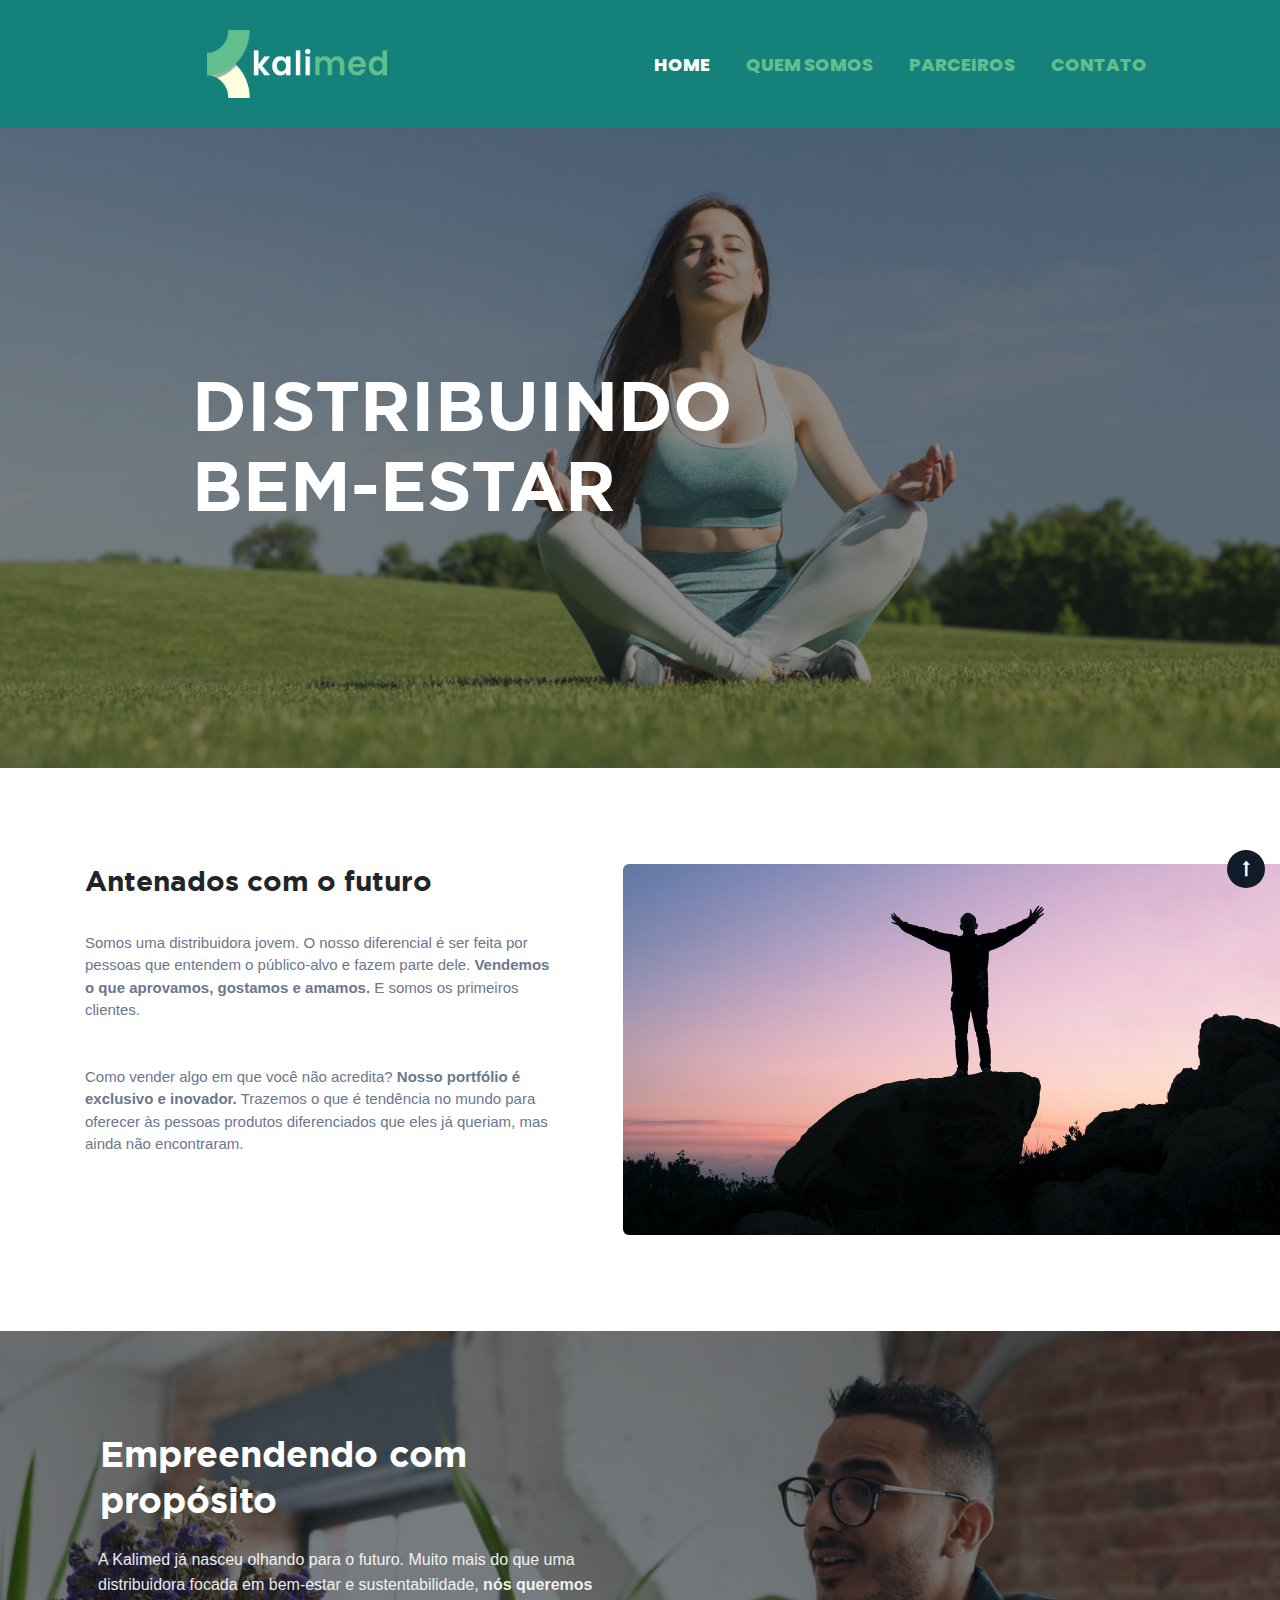
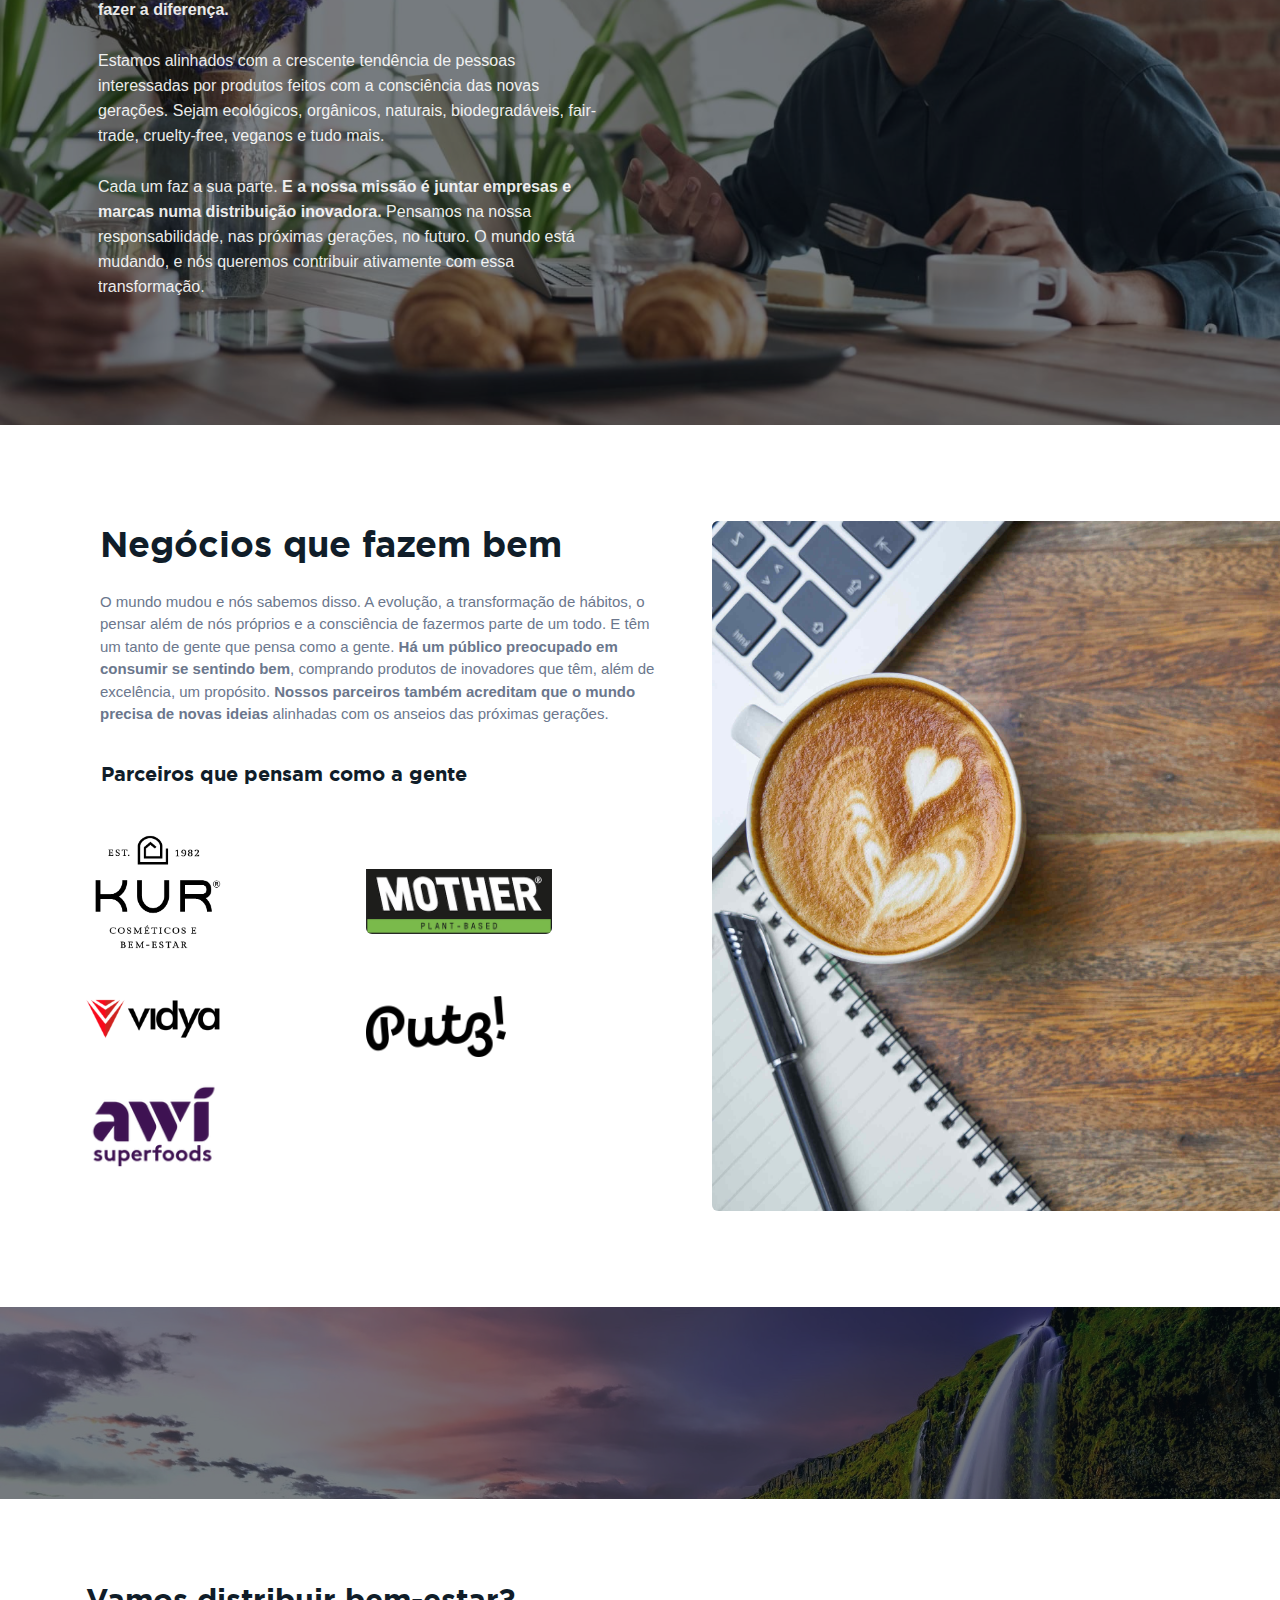
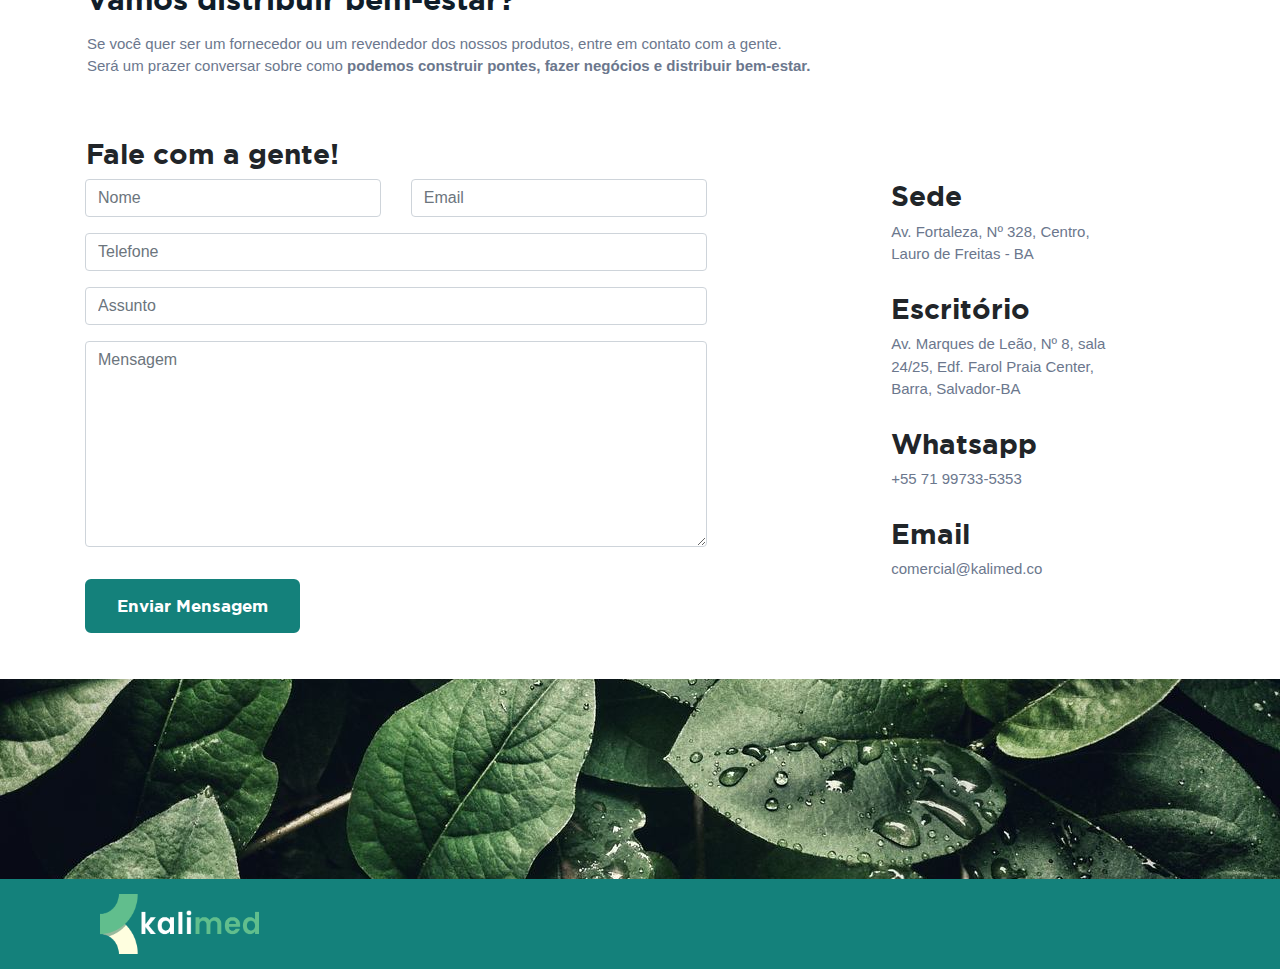
<file: index.html>
<!doctype html>
<html lang="zxx">
<head>
  <!-- Required meta tags -->
  <meta charset="utf-8">
  <meta name="viewport" content="width=device-width, initial-scale=1, shrink-to-fit=no">
  <title>Kalimed</title>
  <!-- Template CSS -->
  <link rel="stylesheet" href="assets/css/style-starter.css">
  <!-- Template CSS -->
  <link href="//fonts.googleapis.com/css?family=Poppins:100,300,400,500,500i,600,700&display=swap" rel="stylesheet">


</style>
  <!-- Template CSS -->

</head>
<body>

<!--/top-header-content-->
<section class="w3l-top-header-content">
	<div class="hny-top-menu">
			<div class="container-fluid">
				<div class="row">
				
				</div>
			</div>
		</div>
		<!--/nav-->
		<nav class="navbar navbar-expand-lg navbar-light">
			<div class="container-fluid">
				<a class="navbar-brand" href="#index.html">
					<img src="assets/images/logo.png" alt="Your logo" title="Your logo" style="height:88px; padding-bottom: 10px; padding-top: 10px;" />
				</a> 
				<button class="navbar-toggler" type="button" data-toggle="collapse"
					data-target="#navbarSupportedContent" aria-controls="navbarSupportedContent" aria-expanded="false"
					aria-label="Toggle navigation">
					<span class="navbar-toggler-icon"></span>
				</button>

				<div class="collapse navbar-collapse" id="navbarSupportedContent">
					<ul class="navbar-nav ml-auto">
						<li class="nav-item active">
							<a class="nav-link" href="#index">Home</a>
						</li>
						<li class="nav-item">
							<a class="nav-link" href="#about">Quem Somos</a>
						</li>
						<li class="nav-item">
							<a class="nav-link" href="#services">Parceiros</a>
						</li>

					
						<li class="nav-item">
							<a class="nav-link" href="#contact">Contato</a>
						</li>

					
					</ul>

				</div>
			</div>
		</nav>
		<!--//nav-->
	</div>

</section>
<!--//top-header-content-->

<!--w3l-banner-slider-main-->
<section class="w3l-banner-slider-main">
	<div class="bannerhny-content">
		<!--/banner-slider-->
		<div class="content-baner-inf">
			<div id="carouselExampleIndicators" class="carousel slide" data-ride="carousel">
				<ol class="carousel-indicators">
					<li data-target="#carouselExampleIndicators" data-slide-to="0" class="active"></li>
				
				</ol>
				<div class="carousel-inner">
					<div class="carousel-item active">
						<div class="container">
							<div class="carousel-caption">
								
									<h3>DISTRIBUINDO  <span class="b-ck">BEM-ESTAR </span></h3>
							</div>
						</div>
					</div>
					
					</div>
				</div>
			
			</div>
		</div>
		<!--//banner-slider-->
	</div>
	<!--/featured-grids -->
    <!--//featured-grids -->
</section>
<!-- //w3l-banner-slider-main -->

<!-- /content-6-section -->
<div class="ab-content-6-mian py-5">
	<div class="container py-lg-5">
		   <div class="welcome-grids row">
				   <div class="col-lg-6 mb-lg-0 mb-5">
					   <h3 class="hny-title-antenado">Antenados com o futuro<span class="dot-1"></span></h3>
					   <p class="my-4">Somos uma distribuidora jovem. O nosso diferencial é ser feita por pessoas que entendem o público-alvo e fazem parte dele. <b>Vendemos o que aprovamos, gostamos e amamos.</b> E somos os primeiros clientes.</p>
					   <p class="mb-4">Como vender algo em que você não acredita? <b>Nosso portfólio é exclusivo e inovador.</b> Trazemos o que é tendência no mundo para oferecer às pessoas produtos diferenciados que eles já queriam, mas ainda não encontraram.
						</p>
					   <div class="read">
						   					   </div>	
				   </div>
				   <div class="col-lg-3 col-md-4 col-6 welcome-image">
					   <img src="assets/images/ab1.jpg" class="img-antenados" alt="" />
				   </div>	
				  
			   </div>	
		
		</div>
	</div>
</section>


			</div>
		</div>
</section>
<!--//team-sec-->
<!-- //content-6-section -->   <section class="w3l-content-5">
	<!-- /content-6-section -->
	  <div class="content-5-main">
			 <div class="container">
					 <div class="content-info-in row">
							 <div class="content-gd col-lg-6">
									 <h3 class="hny-title two">
										Empreendendo com propósito <span class="dot-1"></span></h3>
							 </div>
							 <div class="content-gd text-medio">
									<p>A Kalimed já nasceu olhando para o futuro. Muito mais do que uma distribuidora focada em bem-estar e sustentabilidade, <b>nós queremos fazer a diferença.</b> </p>
									 <p>Estamos alinhados com a crescente tendência de pessoas interessadas por produtos feitos com a consciência das novas gerações. Sejam ecológicos, orgânicos, naturais, biodegradáveis, fair-trade, cruelty-free, veganos e tudo mais. </p>
									<p>Cada um faz a sua parte. <b>E a nossa missão é juntar empresas e marcas numa distribuição inovadora.</b> Pensamos na nossa responsabilidade, nas próximas gerações, no futuro. O mundo está mudando, e nós queremos contribuir ativamente com essa transformação.</p>
									
							 </div>
							
					 </div>
				 
				 </div>
			 </div>
	 </section>
   <!-- //content-6-section -->

  


<section class="w3l-content-w-photo-6">
	<!-- /specification-6-->
	  <div class="content-photo-6-mian py-5">
			 <div class="container py-lg-5">
					<div class="align-photo-6-inf-cols row">
						
						<div class="photo-6-inf-right col-lg-7">
								<h3 class="hny-title text-negocios">Negócios que fazem bem <span class="dot-1"></span></h3>
								<div class="content-gd col-lg-6">
									<p>O mundo mudou e nós sabemos disso. A evolução, a transformação de hábitos, o pensar além de nós próprios e a consciência de fazermos parte de um todo. E têm um tanto de gente que pensa como a gente. <b>Há um público preocupado em consumir se sentindo bem</b>, comprando produtos de inovadores que têm, além de excelência, um propósito. <b>Nossos parceiros também acreditam que o mundo precisa de novas ideias </b> alinhadas com os anseios das próximas gerações.</p>
									
							 </div>
							 <h4 class="hny-title text-left marcas">Parceiros que pensam como a gente<span class="dot-1"></span></h4>
								<div class="row grids-innf">
								<div class="specification col-md-6">
										<div class="specification-icon">
											<a href="https://www.kurcosmeticos.com.br/"><img src="assets/images/marca1.png" class="img-marca" alt="" /></a>

										</div>
																		
								</div>
								<div class="specification col-md-6">
										<div class="specification-icon">
											<a href="https://www.mother.com.br/"><img src="assets/images/marca3.png" class="img-marca-mother" alt="" /></a>
										</div>
										
								
								</div>
								<div class="specification col-md-6">
										<div class="specification-icon">
											<a href="https://vidyatec.com"><img src="assets/images/marca2.png" class="img-marca" alt="" /></a>
										</div>
										
								</div>
								<div class="specification last-one col-md-6">
										<div class="specification-icon">
											<a href="https://www.pastaputz.com.br/"><img src="assets/images/marca4.png" class="img-marca" alt="" /></a>
										</div>
									</div>
									<div class="specification col-md-6">
										<div class="specification-icon">
											<a href="https://www.awisuperfoods.com/"><img src="assets/images/marca5.png" class="img-marca" alt="" /></a>
										</div>
										
								</div>
							</div>
						</div>
						<div class="photo-6-inf-left col-lg-5">
								<img src="assets/images/grid1.jpg" class="img-bem" alt="">
						</div>
					</div>
				 </div>
			 </div>
	 </section>
   <!-- //specification-6-->
     

<section class="w3l-counter-6">
	<!-- /counter-6-->
	<div class="conuter-66-info py-5">
		<div class="container py-lg-5">
			<div class="counter-grids-info row">
				<div class="counter-gd col-lg-3">
					
				</div>
			</div>
		</div>
	  </div>
</section>
<!-- //counter-6-->
<!-- /contact-form -->
<section class="w3l-contact-main">
		<div class="container">
					
				</div>
				
				</div>

			</div>
		</div>
	</div>

 <!-- ================ contact section start ================= -->
 <section class="contact-section">
	<div class="container">
		<div class="d-none d-sm-block mb-5 pb-4">
	

		</div>
		<div class="row">
			<div class=".w3l-contact-main .contact-grids h4 .col-lg-6">
				<h4 style="font-size:30px;padding-left: 0px;padding-top: 10px;">Vamos distribuir bem-estar?</h4></div>				<div class=".w3l-contact-main .contact-grids .col-lg-6"><p class="texto-contato">Se você quer ser um fornecedor ou um revendedor dos nossos produtos, entre em contato com a gente.<br>Será um prazer conversar sobre como <b>podemos construir pontes, fazer negócios e distribuir bem-estar.</p></b>	
				<h3 style="padding-left:16px;"><br><b>Fale com a gente!</b></br></h3>		</div>
			<div class="col-lg-8">
								<form class="form-contact contact_form" action="contact_process.php" method="post" id="contactForm" novalidate="novalidate">
					<div class="row">
						<div class="col-sm-6">
							<div class="form-group">
								<input class="form-control valid" name="name" id="name" type="text" onfocus="this.placeholder = ''" onblur="this.placeholder = 'nome'" placeholder="Nome">
							</div>
						</div>
						<div class="col-sm-6">
							<div class="form-group">
								<input class="form-control valid" name="email" id="email" type="email" onfocus="this.placeholder = ''" onblur="this.placeholder = 'Enter email address'" placeholder="Email">
							</div>
						</div>
						<div class="col-12">
							<div class="form-group">
								<input class="form-control" name="subject" id="subject" type="text" onfocus="this.placeholder = ''" onblur="this.placeholder = 'Telefone'" placeholder="Telefone">
							</div>
						</div>
						<div class="col-12">
							<div class="form-group">
								<input class="form-control" name="subject" id="subject" type="text" onfocus="this.placeholder = ''" onblur="this.placeholder = 'Assunto'" placeholder="Assunto">
							</div>
						</div>
						<div class="col-12">
							<div class="form-group">
								<textarea class="form-control w-100" name="message" id="message" cols="30" rows="8" onfocus="this.placeholder = ''" onblur="this.placeholder = 'Mensagem'" placeholder="Mensagem"></textarea>
							</div>
						</div>
						</div>
					<div class="form-group mt-3">
						<button class="btn submit">Enviar Mensagem</button>
					</div>
				</form>
			</div>
			<div class="col-lg-3 offset-lg-1">
				<div class="media contact-info">
					<span class="contact-info__icon"><i class="ti-home"></i></span>
					<div class="media-body">
						<h3>Sede</h3>
						<p>Av. Fortaleza, Nº 328, Centro, Lauro de Freitas - BA</p>
					</div>
				</div>
				<div class="media contact-info">
					<span class="contact-info__icon"><i class="ti-home"></i></span>
					<div class="media-body">
						<h3>Escritório</h3>
						<p>Av. Marques de Leão, Nº 8, sala 24/25, Edf. Farol Praia Center, Barra, Salvador-BA</p>
					</div>
				</div>
				<div class="media contact-info">
					<span class="contact-info__icon"><i class="ti-tablet"></i></span>
					<div class="media-body">
						<h3> Whatsapp</h3>
						<p>+55 71 99733-5353</p>
					</div>
				</div>
				<div class="media contact-info">
					<span class="contact-info__icon"><i class="ti-email"></i></span>
					<div class="media-body">
						<h3>Email</h3>
						<p>comercial@kalimed.co</p>
					</div>
				</div>
			</div>
		</div>
	</div>
	<!-- //content-6-section -->   <section class="w3l-content-9">
	<!-- /content-6-section -->
	  <div class="content-9-main">
			 <div class="container">
					 <div class="content-info-in row">
							 <div class="content-gd col-lg-6">
	
</section>
<!-- ================ contact section end ================= -->
<!-- //counter-6-->


<!-- //customers-6-->
<section class="w3l-footer-22-main">
    
        <div class="below-section">
            <div class="container">
                <div class="columns col-lg-6">
					<img src="assets/images/logo.png" class="img-fluid" alt="" style="height: 60px;" />

                </div>
				
            </div>
            </div>
        </div>
    </div>
    <!-- //titels-5 -->
     <!-- move top -->
     <button onclick="topFunction()" id="movetop" title="Go to top">
            <span class="fa fa-long-arrow-up"></span>
    </button>
    <script>
            // When the user scrolls down 20px from the top of the document, show the button
            window.onscroll = function () {
                scrollFunction()
            };
    
            function scrollFunction() {
                if (document.body.scrollTop > 20 || document.documentElement.scrollTop > 20) {
                    document.getElementById("movetop").style.display = "block";
                } else {
                    document.getElementById("movetop").style.display = "none";
                }
            }
    
            // When the user clicks on the button, scroll to the top of the document
            function topFunction() {
                document.body.scrollTop = 0;
                document.documentElement.scrollTop = 0;
            }
        </script>
        <!-- /move top -->
   
</section>
</div>
</body>
</html>


<script src="assets/js/jquery-3.3.1.min.js"></script>
<!-- disable body scroll which navbar is in active -->
<script>
  $(function () {
    $('.navbar-toggler').click(function () {
      $('body').toggleClass('noscroll');
    })
  });
</script>
<!-- disable body scroll which navbar is in active -->
<!-- jQuery-Photo-filter-lightbox-portfolio-plugin -->
<script src="assets/js/jquery-1.7.2.js"></script>
<script src="assets/js/jquery.quicksand.js"></script>
<script src="assets/js/script.js"></script>
<script src="assets/js/jquery.prettyPhoto.js"></script>
<!-- //jQuery-Photo-filter-lightbox-portfolio-plugin -->
<script src="assets/js/bootstrap.min.js"></script>
</file>
<file: assets/css/style-starter.css>
/*
Author: W3layouts
Author URL: http://w3layouts.com
 */
@charset "UTF-8";

html {
  scroll-behavior: smooth;
}

h1,
h2,
h3,
h4,
h5,
h6 {
  font-family: "gothambold", sans-serif;
}

.text-negocios {
  padding-left: 15px;
}

.text-medio {
padding-left: 15px;
margin-right: 50%;
}

@media (max-width: 1280px) {

  .text-medio {
    padding-left: 28px;
  }

 

@media (max-width: 667px) {

  .text-medio {
    padding-left: 28px;}

  }

@media (max-width: 480px) {

  .text-medio {
    padding-left: 28px;}

  }

@media (max-width: 440px) {

  .text-medio{
    padding-left: 28px;}

  }
}


.img-antenados {
  width: 692px;
  height: 100%;
  margin-right: 0;
  float:left;
}

@media (max-width: 1280px) {

  .img-antenados {
    width: 680px;
    height: 100%;
    float:left;
}
  }

 

@media (max-width: 667px) {

  .img-antenados {
    width: 680px;
    height: 100%;
    float:left;
}
  }

@media (max-width: 480px) {

  .img-antenados {
    width: 378px;
    height: 100%;
    float:left;
}
  }

@media (max-width: 440px) {

  .img-antenados {
    width: 330px;
    height: 100%;
    float:left;
    
  }
}

.img-bem {
  width: 603px;
  height: 94%;
  margin-right: 0;
  float:left;
  
}

@media (max-width: 1280px) {

  .img-bem {
    width: 680px;
    height: 100%;
    float:left;
}
  }

 

@media (max-width: 667px) {

  .img-bem {
    width: 680px;
    height: 100%;
    float:left;
}
  }

@media (max-width: 480px) {

  .img-bem {
    width: 378px;
    height: 100%;
    float:left;
}
  }

@media (max-width: 440px) {

  .img-bem {
    width: 330  px;
    height: 100%;
    float:left;

  }
}

.img-marca {
  width: 140px;
}

.img-marca-mother {
  padding-top: 37px;
  width: 74%;
  height: 100%;
}

.img-marca-mother

.meio-site {
  font-size: 40px;
line-height: 50px;
color: #fff;
margin-bottom: 24px;
font-weight: 700;
padding-left: 15px;
}

body,
body a,
body li,
body p,{
  font-family: "gothammedium", sans-serif;
}
.btn,
input {
  font-family: "gothambold", sans-serif;
}


.texto-contato {
  font-size: 15px;
  padding-left: 17px;
}

hny-title-antenado {
font-size: 40px;
line-height: 50px;
color: #101d29;
margin-bottom: 24px;
font-weight: 700;
}
body p {
  line-height: 1.5;
  font-size: 15px;
  color: #6b778d;
}

ol,
ul,
dl {
  margin-top: 0;
  margin-bottom: 0rem;
  font-family: "Poppins", sans-serif;
  padding: 0;
}

.form-control:focus {
  box-shadow: none !important;
}

body a:hover {
  color: #ff6768;
  transition: 0.3s ease;
}

body input {
  border-radius: 6px;
}

body img {
  border-radius: 6px;
}

.noscroll {
  overflow: hidden;
}

h3.hny-title,
h3.hny-title.two {
  font-size: 40px;
  line-height: 50px;
  color: #101d29;
  margin-bottom: 24px;
  font-weight: 700;
}

h3.hny-title.two {
  color: #fff;
}

h3.hny-title span.dot-1 {
  color: #15807a;
  margin-left: 10px;
}

a.read-more-btn.btn {
  display: inline-block;
  outline: none;
  border: none;
  font-weight: 600;
  padding: 12px 26px;
  font-size: 16px;
  background-color: #101d29;
  margin-top: 20px;
  color: #fff;
}

a.read-more-btn.btn:hover {
  background-color: #ff6768;
}

a.read-more-btn2.btn {
  display: inline-block;
  outline: none;
  border: none;
  font-weight: 600;
  padding: 12px 26px;
  font-size: 16px;
  background-color: transparent;
  margin-top: 20px;
  margin-left: 20px;
  color: #ff6768;
}

a.read-more-btn2.btn:hover {
  color: #fff;
  background-color: #ff6768;
}

@media (max-width: 1280px) {

  h3.hny-title,
  h3.hny-title.two {
    font-size: 36px;
    line-height: 46px;
    padding-left: 15px;
  }

  body p {
    font-size: 15px;
    padding-bottom: 10px;
  }
}

@media (max-width: 667px) {

  h3.hny-title,
  h3.hny-title.two {
    font-size: 30px;
    line-height: 40px;
    padding-left: 15px;
    
  }

  a.read-more-btn.btn {
    margin-top: 10px;
  }
}

@media (max-width: 480px) {

  h3.hny-title,
  h3.hny-title.two {
    font-size: 28px;
    line-height: 38px;
    padding-left: 15px;
  }
}

@media (max-width: 440px) {

  h3.hny-title,
  h3.hny-title.two {
    font-size: 26px;
    line-height: 36px;
    padding-left: 15px;
  }
}

/*!
 *  Font Awesome 4.7.0 by @davegandy - http://fontawesome.io - @fontawesome
 *  License - http://fontawesome.io/license (Font: SIL OFL 1.1, CSS: MIT License)
 */
/* FONT PATH
 * -------------------------- */

/*! Generated by Font Squirrel (https://www.fontsquirrel.com) on August 14, 2020 */

/*! Generated by Font Squirrel (https://www.fontsquirrel.com) on August 14, 2020 */


/*! Generated by Font Squirrel (https://www.fontsquirrel.com) on August 14, 2020 */



@font-face {
  font-family: 'gothammedium';
  src: url('gothammedium-webfont.eot');
  src: url('gothammedium-webfont.eot?#iefix') format('embedded-opentype'),
       url('gothammedium-webfont.woff2') format('woff2'),
       url('gothammedium-webfont.woff') format('woff'),
       url('gothammedium-webfont.ttf') format('truetype'),
       url('gothammedium-webfont.svg#gothammedium') format('svg');
  font-weight: normal;
  font-style: normal;

}




@font-face {
  font-family: 'gothamthin';
  src: url('gotham-thin-webfont.eot');
  src: url('gotham-thin-webfont.eot?#iefix') format('embedded-opentype'),
       url('gotham-thin-webfont.woff2') format('woff2'),
       url('gotham-thin-webfont.woff') format('woff'),
       url('gotham-thin-webfont.ttf') format('truetype'),
       url('gotham-thin-webfont.svg#gothamthin') format('svg');
  font-weight: normal;
  font-style: normal;

}




@font-face {
  font-family: 'gothamlight';
  src: url('gotham-light-webfont.eot');
  src: url('gotham-light-webfont.eot?#iefix') format('embedded-opentype'),
       url('gotham-light-webfont.woff2') format('woff2'),
       url('gotham-light-webfont.woff') format('woff'),
       url('gotham-light-webfont.ttf') format('truetype'),
       url('gotham-light-webfont.svg#gothamlight') format('svg');
  font-weight: normal;
  font-style: normal;

}




@font-face {
  font-family: 'gothamblack';
  src: url('gotham-black-webfont.eot');
  src: url('gotham-black-webfont.eot?#iefix') format('embedded-opentype'),
       url('gotham-black-webfont.woff2') format('woff2'),
       url('gotham-black-webfont.woff') format('woff'),
       url('gotham-black-webfont.ttf') format('truetype'),
       url('gotham-black-webfont.svg#gothamblack') format('svg');
  font-weight: normal;
  font-style: normal;

}




@font-face {
  font-family: 'gothammedium';
  src: url('gothammedium_1-webfont.eot');
  src: url('gothammedium_1-webfont.eot?#iefix') format('embedded-opentype'),
       url('gothammedium_1-webfont.woff2') format('woff2'),
       url('gothammedium_1-webfont.woff') format('woff'),
       url('gothammedium_1-webfont.ttf') format('truetype'),
       url('gothammedium_1-webfont.svg#gothammedium') format('svg');
  font-weight: normal;
  font-style: normal;

}




@font-face {
  font-family: 'gothamlight';
  src: url('gothamlight-webfont.eot');
  src: url('gothamlight-webfont.eot?#iefix') format('embedded-opentype'),
       url('gothamlight-webfont.woff2') format('woff2'),
       url('gothamlight-webfont.woff') format('woff'),
       url('gothamlight-webfont.ttf') format('truetype'),
       url('gothamlight-webfont.svg#gothamlight') format('svg');
  font-weight: normal;
  font-style: normal;

}




@font-face {
  font-family: 'gothambook';
  src: url('gothambook-webfont.eot');
  src: url('gothambook-webfont.eot?#iefix') format('embedded-opentype'),
       url('gothambook-webfont.woff2') format('woff2'),
       url('gothambook-webfont.woff') format('woff'),
       url('gothambook-webfont.ttf') format('truetype'),
       url('gothambook-webfont.svg#gothambook') format('svg');
  font-weight: normal;
  font-style: normal;

}




@font-face {
  font-family: 'gothambold';
  src: url('gothambold-webfont.eot');
  src: url('gothambold-webfont.eot?#iefix') format('embedded-opentype'),
       url('gothambold-webfont.woff2') format('woff2'),
       url('gothambold-webfont.woff') format('woff'),
       url('gothambold-webfont.ttf') format('truetype'),
       url('gothambold-webfont.svg#gothambold') format('svg');
  font-weight: normal;
  font-style: normal;

}




@font-face {
  font-family: 'gothambold';
  src: url('gotham-bold-webfont.eot');
  src: url('gotham-bold-webfont.eot?#iefix') format('embedded-opentype'),
       url('gotham-bold-webfont.woff2') format('woff2'),
       url('gotham-bold-webfont.woff') format('woff'),
       url('gotham-bold-webfont.ttf') format('truetype'),
       url('gotham-bold-webfont.svg#gothambold') format('svg');
  font-weight: normal;
  font-style: normal;

}


 @font-face {
  font-family: "FontAwesome";
  src: url("../fonts/fontawesome-webfont.eot?v=4.7.0");
  src: url("../fonts/fontawesome-webfont.eot?#iefix&v=4.7.0") format("embedded-opentype"), url("../fonts/fontawesome-webfont.woff2?v=4.7.0") format("woff2"), url("../fonts/fontawesome-webfont.woff?v=4.7.0") format("woff"), url("../fonts/fontawesome-webfont.ttf?v=4.7.0") format("truetype"), url("../fonts/fontawesome-webfont.svg?v=4.7.0#fontawesomeregular") format("svg");
  font-weight: normal;
  font-style: normal;
}

.fa {
  display: inline-block;
  font: normal normal normal 14px/1 FontAwesome;
  font-size: inherit;
  text-rendering: auto;
  -webkit-font-smoothing: antialiased;
  -moz-osx-font-smoothing: grayscale;
}

/* makes the font 33% larger relative to the icon container */
.fa-lg {
  font-size: 1.33333em;
  line-height: 0.75em;
  vertical-align: -15%;
}

.fa-2x {
  font-size: 2em;
}

.fa-3x {
  font-size: 3em;
}

.fa-4x {
  font-size: 4em;
}

.fa-5x {
  font-size: 5em;
}

.fa-fw {
  width: 1.28571em;
  text-align: center;
}

.fa-ul {
  padding-left: 0;
  margin-left: 2.14286em;
  list-style-type: none;
}

.fa-ul>li {
  position: relative;
}

.fa-li {
  position: absolute;
  left: -2.14286em;
  width: 2.14286em;
  top: 0.14286em;
  text-align: center;
}

.fa-li.fa-lg {
  left: -1.85714em;
}

.fa-border {
  padding: .2em .25em .15em;
  border: solid 0.08em #eee;
  border-radius: .1em;
}

.fa-pull-left {
  float: left;
}

.fa-pull-right {
  float: right;
}

.fa.fa-pull-left {
  margin-right: .3em;
}

.fa.fa-pull-right {
  margin-left: .3em;
}

/* Deprecated as of 4.4.0 */
.pull-right {
  float: right;
}

.pull-left {
  float: left;
}

.fa.pull-left {
  margin-right: .3em;
}

.fa.pull-right {
  margin-left: .3em;
}

.fa-spin {
  -webkit-animation: fa-spin 2s infinite linear;
  animation: fa-spin 2s infinite linear;
}

.fa-pulse {
  -webkit-animation: fa-spin 1s infinite steps(8);
  animation: fa-spin 1s infinite steps(8);
}

@-webkit-keyframes fa-spin {
  0% {
    transform: rotate(0deg);
  }

  100% {
    transform: rotate(359deg);
  }
}

@keyframes fa-spin {
  0% {
    transform: rotate(0deg);
  }

  100% {
    transform: rotate(359deg);
  }
}

.fa-rotate-90 {
  -ms-filter: "progid:DXImageTransform.Microsoft.BasicImage(rotation=1)";
  transform: rotate(90deg);
}

.fa-rotate-180 {
  -ms-filter: "progid:DXImageTransform.Microsoft.BasicImage(rotation=2)";
  transform: rotate(180deg);
}

.fa-rotate-270 {
  -ms-filter: "progid:DXImageTransform.Microsoft.BasicImage(rotation=3)";
  transform: rotate(270deg);
}

.fa-flip-horizontal {
  -ms-filter: "progid:DXImageTransform.Microsoft.BasicImage(rotation=0, mirror=1)";
  transform: scale(-1, 1);
}

.fa-flip-vertical {
  -ms-filter: "progid:DXImageTransform.Microsoft.BasicImage(rotation=2, mirror=1)";
  transform: scale(1, -1);
}

:root .fa-rotate-90,
:root .fa-rotate-180,
:root .fa-rotate-270,
:root .fa-flip-horizontal,
:root .fa-flip-vertical {
  -webkit-filter: none;
  filter: none;
}

.fa-stack {
  position: relative;
  display: inline-block;
  width: 2em;
  height: 2em;
  line-height: 2em;
  vertical-align: middle;
}

.fa-stack-1x,
.fa-stack-2x {
  position: absolute;
  left: 0;
  width: 100%;
  text-align: center;
}

.fa-stack-1x {
  line-height: inherit;
}

.fa-stack-2x {
  font-size: 2em;
}

.fa-inverse {
  color: #fff;
}

/* Font Awesome uses the Unicode Private Use Area (PUA) to ensure screen
   readers do not read off random characters that represent icons */
.fa-glass:before {
  content: "";
}

.fa-music:before {
  content: "";
}

.fa-search:before {
  content: "";
}

.fa-envelope-o:before {
  content: "";
}

.fa-heart:before {
  content: "";
}

.fa-star:before {
  content: "";
}

.fa-star-o:before {
  content: "";
}

.fa-user:before {
  content: "";
}

.fa-film:before {
  content: "";
}

.fa-th-large:before {
  content: "";
}

.fa-th:before {
  content: "";
}

.fa-th-list:before {
  content: "";
}

.fa-check:before {
  content: "";
}

.fa-remove:before,
.fa-close:before,
.fa-times:before {
  content: "";
}

.fa-search-plus:before {
  content: "";
}

.fa-search-minus:before {
  content: "";
}

.fa-power-off:before {
  content: "";
}

.fa-signal:before {
  content: "";
}

.fa-gear:before,
.fa-cog:before {
  content: "";
}

.fa-trash-o:before {
  content: "";
}

.fa-home:before {
  content: "";
}

.fa-file-o:before {
  content: "";
}

.fa-clock-o:before {
  content: "";
}

.fa-road:before {
  content: "";
}

.fa-download:before {
  content: "";
}

.fa-arrow-circle-o-down:before {
  content: "";
}

.fa-arrow-circle-o-up:before {
  content: "";
}

.fa-inbox:before {
  content: "";
}

.fa-play-circle-o:before {
  content: "";
}

.fa-rotate-right:before,
.fa-repeat:before {
  content: "";
}

.fa-refresh:before {
  content: "";
}

.fa-list-alt:before {
  content: "";
}

.fa-lock:before {
  content: "";
}

.fa-flag:before {
  content: "";
}

.fa-headphones:before {
  content: "";
}

.fa-volume-off:before {
  content: "";
}

.fa-volume-down:before {
  content: "";
}

.fa-volume-up:before {
  content: "";
}

.fa-qrcode:before {
  content: "";
}

.fa-barcode:before {
  content: "";
}

.fa-tag:before {
  content: "";
}

.fa-tags:before {
  content: "";
}

.fa-book:before {
  content: "";
}

.fa-bookmark:before {
  content: "";
}

.fa-print:before {
  content: "";
}

.fa-camera:before {
  content: "";
}

.fa-font:before {
  content: "";
}

.fa-bold:before {
  content: "";
}

.fa-italic:before {
  content: "";
}

.fa-text-height:before {
  content: "";
}

.fa-text-width:before {
  content: "";
}

.fa-align-left:before {
  content: "";
}

.fa-align-center:before {
  content: "";
}

.fa-align-right:before {
  content: "";
}

.fa-align-justify:before {
  content: "";
}

.fa-list:before {
  content: "";
}

.fa-dedent:before,
.fa-outdent:before {
  content: "";
}

.fa-indent:before {
  content: "";
}

.fa-video-camera:before {
  content: "";
}

.fa-photo:before,
.fa-image:before,
.fa-picture-o:before {
  content: "";
}

.fa-pencil:before {
  content: "";
}

.fa-map-marker:before {
  content: "";
}

.fa-adjust:before {
  content: "";
}

.fa-tint:before {
  content: "";
}

.fa-edit:before,
.fa-pencil-square-o:before {
  content: "";
}

.fa-share-square-o:before {
  content: "";
}

.fa-check-square-o:before {
  content: "";
}

.fa-arrows:before {
  content: "";
}

.fa-step-backward:before {
  content: "";
}

.fa-fast-backward:before {
  content: "";
}

.fa-backward:before {
  content: "";
}

.fa-play:before {
  content: "";
}

.fa-pause:before {
  content: "";
}

.fa-stop:before {
  content: "";
}

.fa-forward:before {
  content: "";
}

.fa-fast-forward:before {
  content: "";
}

.fa-step-forward:before {
  content: "";
}

.fa-eject:before {
  content: "";
}

.fa-chevron-left:before {
  content: "";
}

.fa-chevron-right:before {
  content: "";
}

.fa-plus-circle:before {
  content: "";
}

.fa-minus-circle:before {
  content: "";
}

.fa-times-circle:before {
  content: "";
}

.fa-check-circle:before {
  content: "";
}

.fa-question-circle:before {
  content: "";
}

.fa-info-circle:before {
  content: "";
}

.fa-crosshairs:before {
  content: "";
}

.fa-times-circle-o:before {
  content: "";
}

.fa-check-circle-o:before {
  content: "";
}

.fa-ban:before {
  content: "";
}

.fa-arrow-left:before {
  content: "";
}

.fa-arrow-right:before {
  content: "";
}

.fa-arrow-up:before {
  content: "";
}

.fa-arrow-down:before {
  content: "";
}

.fa-mail-forward:before,
.fa-share:before {
  content: "";
}

.fa-expand:before {
  content: "";
}

.fa-compress:before {
  content: "";
}

.fa-plus:before {
  content: "";
}

.fa-minus:before {
  content: "";
}

.fa-asterisk:before {
  content: "";
}

.fa-exclamation-circle:before {
  content: "";
}

.fa-gift:before {
  content: "";
}

.fa-leaf:before {
  content: "";
}

.fa-fire:before {
  content: "";
}

.fa-eye:before {
  content: "";
}

.fa-eye-slash:before {
  content: "";
}

.fa-warning:before,
.fa-exclamation-triangle:before {
  content: "";
}

.fa-plane:before {
  content: "";
}

.fa-calendar:before {
  content: "";
}

.fa-random:before {
  content: "";
}

.fa-comment:before {
  content: "";
}

.fa-magnet:before {
  content: "";
}

.fa-chevron-up:before {
  content: "";
}

.fa-chevron-down:before {
  content: "";
}

.fa-retweet:before {
  content: "";
}

.fa-shopping-cart:before {
  content: "";
}

.fa-folder:before {
  content: "";
}

.fa-folder-open:before {
  content: "";
}

.fa-arrows-v:before {
  content: "";
}

.fa-arrows-h:before {
  content: "";
}

.fa-bar-chart-o:before,
.fa-bar-chart:before {
  content: "";
}

.fa-twitter-square:before {
  content: "";
}

.fa-facebook-square:before {
  content: "";
}

.fa-camera-retro:before {
  content: "";
}

.fa-key:before {
  content: "";
}

.fa-gears:before,
.fa-cogs:before {
  content: "";
}

.fa-comments:before {
  content: "";
}

.fa-thumbs-o-up:before {
  content: "";
}

.fa-thumbs-o-down:before {
  content: "";
}

.fa-star-half:before {
  content: "";
}

.fa-heart-o:before {
  content: "";
}

.fa-sign-out:before {
  content: "";
}

.fa-linkedin-square:before {
  content: "";
}

.fa-thumb-tack:before {
  content: "";
}

.fa-external-link:before {
  content: "";
}

.fa-sign-in:before {
  content: "";
}

.fa-trophy:before {
  content: "";
}

.fa-github-square:before {
  content: "";
}

.fa-upload:before {
  content: "";
}

.fa-lemon-o:before {
  content: "";
}

.fa-phone:before {
  content: "";
}

.fa-square-o:before {
  content: "";
}

.fa-bookmark-o:before {
  content: "";
}

.fa-phone-square:before {
  content: "";
}

.fa-twitter:before {
  content: "";
}

.fa-facebook-f:before,
.fa-facebook:before {
  content: "";
}

.fa-github:before {
  content: "";
}

.fa-unlock:before {
  content: "";
}

.fa-credit-card:before {
  content: "";
}

.fa-feed:before,
.fa-rss:before {
  content: "";
}

.fa-hdd-o:before {
  content: "";
}

.fa-bullhorn:before {
  content: "";
}

.fa-bell:before {
  content: "";
}

.fa-certificate:before {
  content: "";
}

.fa-hand-o-right:before {
  content: "";
}

.fa-hand-o-left:before {
  content: "";
}

.fa-hand-o-up:before {
  content: "";
}

.fa-hand-o-down:before {
  content: "";
}

.fa-arrow-circle-left:before {
  content: "";
}

.fa-arrow-circle-right:before {
  content: "";
}

.fa-arrow-circle-up:before {
  content: "";
}

.fa-arrow-circle-down:before {
  content: "";
}

.fa-globe:before {
  content: "";
}

.fa-wrench:before {
  content: "";
}

.fa-tasks:before {
  content: "";
}

.fa-filter:before {
  content: "";
}

.fa-briefcase:before {
  content: "";
}

.fa-arrows-alt:before {
  content: "";
}

.fa-group:before,
.fa-users:before {
  content: "";
}

.fa-chain:before,
.fa-link:before {
  content: "";
}

.fa-cloud:before {
  content: "";
}

.fa-flask:before {
  content: "";
}

.fa-cut:before,
.fa-scissors:before {
  content: "";
}

.fa-copy:before,
.fa-files-o:before {
  content: "";
}

.fa-paperclip:before {
  content: "";
}

.fa-save:before,
.fa-floppy-o:before {
  content: "";
}

.fa-square:before {
  content: "";
}

.fa-navicon:before,
.fa-reorder:before,
.fa-bars:before {
  content: "";
}

.fa-list-ul:before {
  content: "";
}

.fa-list-ol:before {
  content: "";
}

.fa-strikethrough:before {
  content: "";
}

.fa-underline:before {
  content: "";
}

.fa-table:before {
  content: "";
}

.fa-magic:before {
  content: "";
}

.fa-truck:before {
  content: "";
}

.fa-pinterest:before {
  content: "";
}

.fa-pinterest-square:before {
  content: "";
}

.fa-google-plus-square:before {
  content: "";
}

.fa-google-plus:before {
  content: "";
}

.fa-money:before {
  content: "";
}

.fa-caret-down:before {
  content: "";
}

.fa-caret-up:before {
  content: "";
}

.fa-caret-left:before {
  content: "";
}

.fa-caret-right:before {
  content: "";
}

.fa-columns:before {
  content: "";
}

.fa-unsorted:before,
.fa-sort:before {
  content: "";
}

.fa-sort-down:before,
.fa-sort-desc:before {
  content: "";
}

.fa-sort-up:before,
.fa-sort-asc:before {
  content: "";
}

.fa-envelope:before {
  content: "";
}

.fa-linkedin:before {
  content: "";
}

.fa-rotate-left:before,
.fa-undo:before {
  content: "";
}

.fa-legal:before,
.fa-gavel:before {
  content: "";
}

.fa-dashboard:before,
.fa-tachometer:before {
  content: "";
}

.fa-comment-o:before {
  content: "";
}

.fa-comments-o:before {
  content: "";
}

.fa-flash:before,
.fa-bolt:before {
  content: "";
}

.fa-sitemap:before {
  content: "";
}

.fa-umbrella:before {
  content: "";
}

.fa-paste:before,
.fa-clipboard:before {
  content: "";
}

.fa-lightbulb-o:before {
  content: "";
}

.fa-exchange:before {
  content: "";
}

.fa-cloud-download:before {
  content: "";
}

.fa-cloud-upload:before {
  content: "";
}

.fa-user-md:before {
  content: "";
}

.fa-stethoscope:before {
  content: "";
}

.fa-suitcase:before {
  content: "";
}

.fa-bell-o:before {
  content: "";
}

.fa-coffee:before {
  content: "";
}

.fa-cutlery:before {
  content: "";
}

.fa-file-text-o:before {
  content: "";
}

.fa-building-o:before {
  content: "";
}

.fa-hospital-o:before {
  content: "";
}

.fa-ambulance:before {
  content: "";
}

.fa-medkit:before {
  content: "";
}

.fa-fighter-jet:before {
  content: "";
}

.fa-beer:before {
  content: "";
}

.fa-h-square:before {
  content: "";
}

.fa-plus-square:before {
  content: "";
}

.fa-angle-double-left:before {
  content: "";
}

.fa-angle-double-right:before {
  content: "";
}

.fa-angle-double-up:before {
  content: "";
}

.fa-angle-double-down:before {
  content: "";
}

.fa-angle-left:before {
  content: "";
}

.fa-angle-right:before {
  content: "";
}

.fa-angle-up:before {
  content: "";
}

.fa-angle-down:before {
  content: "";
}

.fa-desktop:before {
  content: "";
}

.fa-laptop:before {
  content: "";
}

.fa-tablet:before {
  content: "";
}

.fa-mobile-phone:before,
.fa-mobile:before {
  content: "";
}

.fa-circle-o:before {
  content: "";
}

.fa-quote-left:before {
  content: "";
}

.fa-quote-right:before {
  content: "";
}

.fa-spinner:before {
  content: "";
}

.fa-circle:before {
  content: "";
}

.fa-mail-reply:before,
.fa-reply:before {
  content: "";
}

.fa-github-alt:before {
  content: "";
}

.fa-folder-o:before {
  content: "";
}

.fa-folder-open-o:before {
  content: "";
}

.fa-smile-o:before {
  content: "";
}

.fa-frown-o:before {
  content: "";
}

.fa-meh-o:before {
  content: "";
}

.fa-gamepad:before {
  content: "";
}

.fa-keyboard-o:before {
  content: "";
}

.fa-flag-o:before {
  content: "";
}

.fa-flag-checkered:before {
  content: "";
}

.fa-terminal:before {
  content: "";
}

.fa-code:before {
  content: "";
}

.fa-mail-reply-all:before,
.fa-reply-all:before {
  content: "";
}

.fa-star-half-empty:before,
.fa-star-half-full:before,
.fa-star-half-o:before {
  content: "";
}

.fa-location-arrow:before {
  content: "";
}

.fa-crop:before {
  content: "";
}

.fa-code-fork:before {
  content: "";
}

.fa-unlink:before,
.fa-chain-broken:before {
  content: "";
}

.fa-question:before {
  content: "";
}

.fa-info:before {
  content: "";
}

.fa-exclamation:before {
  content: "";
}

.fa-superscript:before {
  content: "";
}

.fa-subscript:before {
  content: "";
}

.fa-eraser:before {
  content: "";
}

.fa-puzzle-piece:before {
  content: "";
}

.fa-microphone:before {
  content: "";
}

.fa-microphone-slash:before {
  content: "";
}

.fa-shield:before {
  content: "";
}

.fa-calendar-o:before {
  content: "";
}

.fa-fire-extinguisher:before {
  content: "";
}

.fa-rocket:before {
  content: "";
}

.fa-maxcdn:before {
  content: "";
}

.fa-chevron-circle-left:before {
  content: "";
}

.fa-chevron-circle-right:before {
  content: "";
}

.fa-chevron-circle-up:before {
  content: "";
}

.fa-chevron-circle-down:before {
  content: "";
}

.fa-html5:before {
  content: "";
}

.fa-css3:before {
  content: "";
}

.fa-anchor:before {
  content: "";
}

.fa-unlock-alt:before {
  content: "";
}

.fa-bullseye:before {
  content: "";
}

.fa-ellipsis-h:before {
  content: "";
}

.fa-ellipsis-v:before {
  content: "";
}

.fa-rss-square:before {
  content: "";
}

.fa-play-circle:before {
  content: "";
}

.fa-ticket:before {
  content: "";
}

.fa-minus-square:before {
  content: "";
}

.fa-minus-square-o:before {
  content: "";
}

.fa-level-up:before {
  content: "";
}

.fa-level-down:before {
  content: "";
}

.fa-check-square:before {
  content: "";
}

.fa-pencil-square:before {
  content: "";
}

.fa-external-link-square:before {
  content: "";
}

.fa-share-square:before {
  content: "";
}

.fa-compass:before {
  content: "";
}

.fa-toggle-down:before,
.fa-caret-square-o-down:before {
  content: "";
}

.fa-toggle-up:before,
.fa-caret-square-o-up:before {
  content: "";
}

.fa-toggle-right:before,
.fa-caret-square-o-right:before {
  content: "";
}

.fa-euro:before,
.fa-eur:before {
  content: "";
}

.fa-gbp:before {
  content: "";
}

.fa-dollar:before,
.fa-usd:before {
  content: "";
}

.fa-rupee:before,
.fa-inr:before {
  content: "";
}

.fa-cny:before,
.fa-rmb:before,
.fa-yen:before,
.fa-jpy:before {
  content: "";
}

.fa-ruble:before,
.fa-rouble:before,
.fa-rub:before {
  content: "";
}

.fa-won:before,
.fa-krw:before {
  content: "";
}

.fa-bitcoin:before,
.fa-btc:before {
  content: "";
}

.fa-file:before {
  content: "";
}

.fa-file-text:before {
  content: "";
}

.fa-sort-alpha-asc:before {
  content: "";
}

.fa-sort-alpha-desc:before {
  content: "";
}

.fa-sort-amount-asc:before {
  content: "";
}

.fa-sort-amount-desc:before {
  content: "";
}

.fa-sort-numeric-asc:before {
  content: "";
}

.fa-sort-numeric-desc:before {
  content: "";
}

.fa-thumbs-up:before {
  content: "";
}

.fa-thumbs-down:before {
  content: "";
}

.fa-youtube-square:before {
  content: "";
}

.fa-youtube:before {
  content: "";
}

.fa-xing:before {
  content: "";
}

.fa-xing-square:before {
  content: "";
}

.fa-youtube-play:before {
  content: "";
}

.fa-dropbox:before {
  content: "";
}

.fa-stack-overflow:before {
  content: "";
}

.fa-instagram:before {
  content: "";
}

.fa-flickr:before {
  content: "";
}

.fa-adn:before {
  content: "";
}

.fa-bitbucket:before {
  content: "";
}

.fa-bitbucket-square:before {
  content: "";
}

.fa-tumblr:before {
  content: "";
}

.fa-tumblr-square:before {
  content: "";
}

.fa-long-arrow-down:before {
  content: "";
}

.fa-long-arrow-up:before {
  content: "";
}

.fa-long-arrow-left:before {
  content: "";
}

.fa-long-arrow-right:before {
  content: "";
}

.fa-apple:before {
  content: "";
}

.fa-windows:before {
  content: "";
}

.fa-android:before {
  content: "";
}

.fa-linux:before {
  content: "";
}

.fa-dribbble:before {
  content: "";
}

.fa-skype:before {
  content: "";
}

.fa-foursquare:before {
  content: "";
}

.fa-trello:before {
  content: "";
}

.fa-female:before {
  content: "";
}

.fa-male:before {
  content: "";
}

.fa-gittip:before,
.fa-gratipay:before {
  content: "";
}

.fa-sun-o:before {
  content: "";
}

.fa-moon-o:before {
  content: "";
}

.fa-archive:before {
  content: "";
}

.fa-bug:before {
  content: "";
}

.fa-vk:before {
  content: "";
}

.fa-weibo:before {
  content: "";
}

.fa-renren:before {
  content: "";
}

.fa-pagelines:before {
  content: "";
}

.fa-stack-exchange:before {
  content: "";
}

.fa-arrow-circle-o-right:before {
  content: "";
}

.fa-arrow-circle-o-left:before {
  content: "";
}

.fa-toggle-left:before,
.fa-caret-square-o-left:before {
  content: "";
}

.fa-dot-circle-o:before {
  content: "";
}

.fa-wheelchair:before {
  content: "";
}

.fa-vimeo-square:before {
  content: "";
}

.fa-turkish-lira:before,
.fa-try:before {
  content: "";
}

.fa-plus-square-o:before {
  content: "";
}

.fa-space-shuttle:before {
  content: "";
}

.fa-slack:before {
  content: "";
}

.fa-envelope-square:before {
  content: "";
}

.fa-wordpress:before {
  content: "";
}

.fa-openid:before {
  content: "";
}

.fa-institution:before,
.fa-bank:before,
.fa-university:before {
  content: "";
}

.fa-mortar-board:before,
.fa-graduation-cap:before {
  content: "";
}

.fa-yahoo:before {
  content: "";
}

.fa-google:before {
  content: "";
}

.fa-reddit:before {
  content: "";
}

.fa-reddit-square:before {
  content: "";
}

.fa-stumbleupon-circle:before {
  content: "";
}

.fa-stumbleupon:before {
  content: "";
}

.fa-delicious:before {
  content: "";
}

.fa-digg:before {
  content: "";
}

.fa-pied-piper-pp:before {
  content: "";
}

.fa-pied-piper-alt:before {
  content: "";
}

.fa-drupal:before {
  content: "";
}

.fa-joomla:before {
  content: "";
}

.fa-language:before {
  content: "";
}

.fa-fax:before {
  content: "";
}

.fa-building:before {
  content: "";
}

.fa-child:before {
  content: "";
}

.fa-paw:before {
  content: "";
}

.fa-spoon:before {
  content: "";
}

.fa-cube:before {
  content: "";
}

.fa-cubes:before {
  content: "";
}

.fa-behance:before {
  content: "";
}

.fa-behance-square:before {
  content: "";
}

.fa-steam:before {
  content: "";
}

.fa-steam-square:before {
  content: "";
}

.fa-recycle:before {
  content: "";
}

.fa-automobile:before,
.fa-car:before {
  content: "";
}

.fa-cab:before,
.fa-taxi:before {
  content: "";
}

.fa-tree:before {
  content: "";
}

.fa-spotify:before {
  content: "";
}

.fa-deviantart:before {
  content: "";
}

.fa-soundcloud:before {
  content: "";
}

.fa-database:before {
  content: "";
}

.fa-file-pdf-o:before {
  content: "";
}

.fa-file-word-o:before {
  content: "";
}

.fa-file-excel-o:before {
  content: "";
}

.fa-file-powerpoint-o:before {
  content: "";
}

.fa-file-photo-o:before,
.fa-file-picture-o:before,
.fa-file-image-o:before {
  content: "";
}

.fa-file-zip-o:before,
.fa-file-archive-o:before {
  content: "";
}

.fa-file-sound-o:before,
.fa-file-audio-o:before {
  content: "";
}

.fa-file-movie-o:before,
.fa-file-video-o:before {
  content: "";
}

.fa-file-code-o:before {
  content: "";
}

.fa-vine:before {
  content: "";
}

.fa-codepen:before {
  content: "";
}

.fa-jsfiddle:before {
  content: "";
}

.fa-life-bouy:before,
.fa-life-buoy:before,
.fa-life-saver:before,
.fa-support:before,
.fa-life-ring:before {
  content: "";
}

.fa-circle-o-notch:before {
  content: "";
}

.fa-ra:before,
.fa-resistance:before,
.fa-rebel:before {
  content: "";
}

.fa-ge:before,
.fa-empire:before {
  content: "";
}

.fa-git-square:before {
  content: "";
}

.fa-git:before {
  content: "";
}

.fa-y-combinator-square:before,
.fa-yc-square:before,
.fa-hacker-news:before {
  content: "";
}

.fa-tencent-weibo:before {
  content: "";
}

.fa-qq:before {
  content: "";
}

.fa-wechat:before,
.fa-weixin:before {
  content: "";
}

.fa-send:before,
.fa-paper-plane:before {
  content: "";
}

.fa-send-o:before,
.fa-paper-plane-o:before {
  content: "";
}

.fa-history:before {
  content: "";
}

.fa-circle-thin:before {
  content: "";
}

.fa-header:before {
  content: "";
}

.fa-paragraph:before {
  content: "";
}

.fa-sliders:before {
  content: "";
}

.fa-share-alt:before {
  content: "";
}

.fa-share-alt-square:before {
  content: "";
}

.fa-bomb:before {
  content: "";
}

.fa-soccer-ball-o:before,
.fa-futbol-o:before {
  content: "";
}

.fa-tty:before {
  content: "";
}

.fa-binoculars:before {
  content: "";
}

.fa-plug:before {
  content: "";
}

.fa-slideshare:before {
  content: "";
}

.fa-twitch:before {
  content: "";
}

.fa-yelp:before {
  content: "";
}

.fa-newspaper-o:before {
  content: "";
}

.fa-wifi:before {
  content: "";
}

.fa-calculator:before {
  content: "";
}

.fa-paypal:before {
  content: "";
}

.fa-google-wallet:before {
  content: "";
}

.fa-cc-visa:before {
  content: "";
}

.fa-cc-mastercard:before {
  content: "";
}

.fa-cc-discover:before {
  content: "";
}

.fa-cc-amex:before {
  content: "";
}

.fa-cc-paypal:before {
  content: "";
}

.fa-cc-stripe:before {
  content: "";
}

.fa-bell-slash:before {
  content: "";
}

.fa-bell-slash-o:before {
  content: "";
}

.fa-trash:before {
  content: "";
}

.fa-copyright:before {
  content: "";
}

.fa-at:before {
  content: "";
}

.fa-eyedropper:before {
  content: "";
}

.fa-paint-brush:before {
  content: "";
}

.fa-birthday-cake:before {
  content: "";
}

.fa-area-chart:before {
  content: "";
}

.fa-pie-chart:before {
  content: "";
}

.fa-line-chart:before {
  content: "";
}

.fa-lastfm:before {
  content: "";
}

.fa-lastfm-square:before {
  content: "";
}

.fa-toggle-off:before {
  content: "";
}

.fa-toggle-on:before {
  content: "";
}

.fa-bicycle:before {
  content: "";
}

.fa-bus:before {
  content: "";
}

.fa-ioxhost:before {
  content: "";
}

.fa-angellist:before {
  content: "";
}

.fa-cc:before {
  content: "";
}

.fa-shekel:before,
.fa-sheqel:before,
.fa-ils:before {
  content: "";
}

.fa-meanpath:before {
  content: "";
}

.fa-buysellads:before {
  content: "";
}

.fa-connectdevelop:before {
  content: "";
}

.fa-dashcube:before {
  content: "";
}

.fa-forumbee:before {
  content: "";
}

.fa-leanpub:before {
  content: "";
}

.fa-sellsy:before {
  content: "";
}

.fa-shirtsinbulk:before {
  content: "";
}

.fa-simplybuilt:before {
  content: "";
}

.fa-skyatlas:before {
  content: "";
}

.fa-cart-plus:before {
  content: "";
}

.fa-cart-arrow-down:before {
  content: "";
}

.fa-diamond:before {
  content: "";
}

.fa-ship:before {
  content: "";
}

.fa-user-secret:before {
  content: "";
}

.fa-motorcycle:before {
  content: "";
}

.fa-street-view:before {
  content: "";
}

.fa-heartbeat:before {
  content: "";
}

.fa-venus:before {
  content: "";
}

.fa-mars:before {
  content: "";
}

.fa-mercury:before {
  content: "";
}

.fa-intersex:before,
.fa-transgender:before {
  content: "";
}

.fa-transgender-alt:before {
  content: "";
}

.fa-venus-double:before {
  content: "";
}

.fa-mars-double:before {
  content: "";
}

.fa-venus-mars:before {
  content: "";
}

.fa-mars-stroke:before {
  content: "";
}

.fa-mars-stroke-v:before {
  content: "";
}

.fa-mars-stroke-h:before {
  content: "";
}

.fa-neuter:before {
  content: "";
}

.fa-genderless:before {
  content: "";
}

.fa-facebook-official:before {
  content: "";
}

.fa-pinterest-p:before {
  content: "";
}

.fa-whatsapp:before {
  content: "";
}

.fa-server:before {
  content: "";
}

.fa-user-plus:before {
  content: "";
}

.fa-user-times:before {
  content: "";
}

.fa-hotel:before,
.fa-bed:before {
  content: "";
}

.fa-viacoin:before {
  content: "";
}

.fa-train:before {
  content: "";
}

.fa-subway:before {
  content: "";
}

.fa-medium:before {
  content: "";
}

.fa-yc:before,
.fa-y-combinator:before {
  content: "";
}

.fa-optin-monster:before {
  content: "";
}

.fa-opencart:before {
  content: "";
}

.fa-expeditedssl:before {
  content: "";
}

.fa-battery-4:before,
.fa-battery:before,
.fa-battery-full:before {
  content: "";
}

.fa-battery-3:before,
.fa-battery-three-quarters:before {
  content: "";
}

.fa-battery-2:before,
.fa-battery-half:before {
  content: "";
}

.fa-battery-1:before,
.fa-battery-quarter:before {
  content: "";
}

.fa-battery-0:before,
.fa-battery-empty:before {
  content: "";
}

.fa-mouse-pointer:before {
  content: "";
}

.fa-i-cursor:before {
  content: "";
}

.fa-object-group:before {
  content: "";
}

.fa-object-ungroup:before {
  content: "";
}

.fa-sticky-note:before {
  content: "";
}

.fa-sticky-note-o:before {
  content: "";
}

.fa-cc-jcb:before {
  content: "";
}

.fa-cc-diners-club:before {
  content: "";
}

.fa-clone:before {
  content: "";
}

.fa-balance-scale:before {
  content: "";
}

.fa-hourglass-o:before {
  content: "";
}

.fa-hourglass-1:before,
.fa-hourglass-start:before {
  content: "";
}

.fa-hourglass-2:before,
.fa-hourglass-half:before {
  content: "";
}

.fa-hourglass-3:before,
.fa-hourglass-end:before {
  content: "";
}

.fa-hourglass:before {
  content: "";
}

.fa-hand-grab-o:before,
.fa-hand-rock-o:before {
  content: "";
}

.fa-hand-stop-o:before,
.fa-hand-paper-o:before {
  content: "";
}

.fa-hand-scissors-o:before {
  content: "";
}

.fa-hand-lizard-o:before {
  content: "";
}

.fa-hand-spock-o:before {
  content: "";
}

.fa-hand-pointer-o:before {
  content: "";
}

.fa-hand-peace-o:before {
  content: "";
}

.fa-trademark:before {
  content: "";
}

.fa-registered:before {
  content: "";
}

.fa-creative-commons:before {
  content: "";
}

.fa-gg:before {
  content: "";
}

.fa-gg-circle:before {
  content: "";
}

.fa-tripadvisor:before {
  content: "";
}

.fa-odnoklassniki:before {
  content: "";
}

.fa-odnoklassniki-square:before {
  content: "";
}

.fa-get-pocket:before {
  content: "";
}

.fa-wikipedia-w:before {
  content: "";
}

.fa-safari:before {
  content: "";
}

.fa-chrome:before {
  content: "";
}

.fa-firefox:before {
  content: "";
}

.fa-opera:before {
  content: "";
}

.fa-internet-explorer:before {
  content: "";
}

.fa-tv:before,
.fa-television:before {
  content: "";
}

.fa-contao:before {
  content: "";
}

.fa-500px:before {
  content: "";
}

.fa-amazon:before {
  content: "";
}

.fa-calendar-plus-o:before {
  content: "";
}

.fa-calendar-minus-o:before {
  content: "";
}

.fa-calendar-times-o:before {
  content: "";
}

.fa-calendar-check-o:before {
  content: "";
}

.fa-industry:before {
  content: "";
}

.fa-map-pin:before {
  content: "";
}

.fa-map-signs:before {
  content: "";
}

.fa-map-o:before {
  content: "";
}

.fa-map:before {
  content: "";
}

.fa-commenting:before {
  content: "";
}

.fa-commenting-o:before {
  content: "";
}

.fa-houzz:before {
  content: "";
}

.fa-vimeo:before {
  content: "";
}

.fa-black-tie:before {
  content: "";
}

.fa-fonticons:before {
  content: "";
}

.fa-reddit-alien:before {
  content: "";
}

.fa-edge:before {
  content: "";
}

.fa-credit-card-alt:before {
  content: "";
}

.fa-codiepie:before {
  content: "";
}

.fa-modx:before {
  content: "";
}

.fa-fort-awesome:before {
  content: "";
}

.fa-usb:before {
  content: "";
}

.fa-product-hunt:before {
  content: "";
}

.fa-mixcloud:before {
  content: "";
}

.fa-scribd:before {
  content: "";
}

.fa-pause-circle:before {
  content: "";
}

.fa-pause-circle-o:before {
  content: "";
}

.fa-stop-circle:before {
  content: "";
}

.fa-stop-circle-o:before {
  content: "";
}

.fa-shopping-bag:before {
  content: "";
}

.fa-shopping-basket:before {
  content: "";
}

.fa-hashtag:before {
  content: "";
}

.fa-bluetooth:before {
  content: "";
}

.fa-bluetooth-b:before {
  content: "";
}

.fa-percent:before {
  content: "";
}

.fa-gitlab:before {
  content: "";
}

.fa-wpbeginner:before {
  content: "";
}

.fa-wpforms:before {
  content: "";
}

.fa-envira:before {
  content: "";
}

.fa-universal-access:before {
  content: "";
}

.fa-wheelchair-alt:before {
  content: "";
}

.fa-question-circle-o:before {
  content: "";
}

.fa-blind:before {
  content: "";
}

.fa-audio-description:before {
  content: "";
}

.fa-volume-control-phone:before {
  content: "";
}

.fa-braille:before {
  content: "";
}

.fa-assistive-listening-systems:before {
  content: "";
}

.fa-asl-interpreting:before,
.fa-american-sign-language-interpreting:before {
  content: "";
}

.fa-deafness:before,
.fa-hard-of-hearing:before,
.fa-deaf:before {
  content: "";
}

.fa-glide:before {
  content: "";
}

.fa-glide-g:before {
  content: "";
}

.fa-signing:before,
.fa-sign-language:before {
  content: "";
}

.fa-low-vision:before {
  content: "";
}

.fa-viadeo:before {
  content: "";
}

.fa-viadeo-square:before {
  content: "";
}

.fa-snapchat:before {
  content: "";
}

.fa-snapchat-ghost:before {
  content: "";
}

.fa-snapchat-square:before {
  content: "";
}

.fa-pied-piper:before {
  content: "";
}

.fa-first-order:before {
  content: "";
}

.fa-yoast:before {
  content: "";
}

.fa-themeisle:before {
  content: "";
}

.fa-google-plus-circle:before,
.fa-google-plus-official:before {
  content: "";
}

.fa-fa:before,
.fa-font-awesome:before {
  content: "";
}

.fa-handshake-o:before {
  content: "";
}

.fa-envelope-open:before {
  content: "";
}

.fa-envelope-open-o:before {
  content: "";
}

.fa-linode:before {
  content: "";
}

.fa-address-book:before {
  content: "";
}

.fa-address-book-o:before {
  content: "";
}

.fa-vcard:before,
.fa-address-card:before {
  content: "";
}

.fa-vcard-o:before,
.fa-address-card-o:before {
  content: "";
}

.fa-user-circle:before {
  content: "";
}

.fa-user-circle-o:before {
  content: "";
}

.fa-user-o:before {
  content: "";
}

.fa-id-badge:before {
  content: "";
}

.fa-drivers-license:before,
.fa-id-card:before {
  content: "";
}

.fa-drivers-license-o:before,
.fa-id-card-o:before {
  content: "";
}

.fa-quora:before {
  content: "";
}

.fa-free-code-camp:before {
  content: "";
}

.fa-telegram:before {
  content: "";
}

.fa-thermometer-4:before,
.fa-thermometer:before,
.fa-thermometer-full:before {
  content: "";
}

.fa-thermometer-3:before,
.fa-thermometer-three-quarters:before {
  content: "";
}

.fa-thermometer-2:before,
.fa-thermometer-half:before {
  content: "";
}

.fa-thermometer-1:before,
.fa-thermometer-quarter:before {
  content: "";
}

.fa-thermometer-0:before,
.fa-thermometer-empty:before {
  content: "";
}

.fa-shower:before {
  content: "";
}

.fa-bathtub:before,
.fa-s15:before,
.fa-bath:before {
  content: "";
}

.fa-podcast:before {
  content: "";
}

.fa-window-maximize:before {
  content: "";
}

.fa-window-minimize:before {
  content: "";
}

.fa-window-restore:before {
  content: "";
}

.fa-times-rectangle:before,
.fa-window-close:before {
  content: "";
}

.fa-times-rectangle-o:before,
.fa-window-close-o:before {
  content: "";
}

.fa-bandcamp:before {
  content: "";
}

.fa-grav:before {
  content: "";
}

.fa-etsy:before {
  content: "";
}

.fa-imdb:before {
  content: "";
}

.fa-ravelry:before {
  content: "";
}

.fa-eercast:before {
  content: "";
}

.fa-microchip:before {
  content: "";
}

.fa-snowflake-o:before {
  content: "";
}

.fa-superpowers:before {
  content: "";
}

.fa-wpexplorer:before {
  content: "";
}

.fa-meetup:before {
  content: "";
}

.sr-only {
  position: absolute;
  width: 1px;
  height: 1px;
  padding: 0;
  margin: -1px;
  overflow: hidden;
  clip: rect(0, 0, 0, 0);
  border: 0;
}

.sr-only-focusable:active,
.sr-only-focusable:focus {
  position: static;
  width: auto;
  height: auto;
  margin: 0;
  overflow: visible;
  clip: auto;
}

.w3l-top-header-content {
  /*--/top-hd--*/
  /*--//top-hd--*/
  /*--/nav--*/
  /*---*/
  /*--//nav--*/
}

.w3l-top-header-content .top-hd {
  background: #17223b;
  padding: 12px 0px;
}

.w3l-top-header-content .social-top li {
  display: inline-block;
}

.w3l-top-header-content .social-top li a {
  font-size: 16px;
  color: #fff;
  margin-right: 10px;
}

.w3l-top-header-content .social-top li a:hover {
  color: #ff6768;
}

.w3l-top-header-content .social-top {
  text-align: left;
}

.w3l-top-header-content .accounts {
  text-align: right;
}

.w3l-top-header-content .top-head li {
  font-size: 16px;
  line-height: 24px;
  color: #fff;
  margin: 0px 10px;
  display: inline-block;
}

.w3l-top-header-content .accounts li:nth-child(1) {
  margin-left: 0;
}

.w3l-top-header-content .top-head li span.fa {
  font-size: 16px;
  color: #fff;
  text-align: center;
  margin-right: 10px;
}

.w3l-top-header-content ul li {
  display: inline-block;
}

.w3l-top-header-content .accounts li span.fa {
  padding-right: 5px;
}

.w3l-top-header-content .accounts li {
  display: inline-block;
  margin: 0 20px;
  font-size: 14px;
  line-height: 24px;
  color: #fff;
}

.w3l-top-header-content .accounts li a {
  color: #fff;
}

.w3l-top-header-content .accounts li a:hover {
  opacity: 0.9;
}

.w3l-top-header-content .accounts li:nth-child(3) {
  margin-right: 0;
}

@media (max-width: 1080px) {
  .w3l-top-header-content .accounts li {
    margin: 0 6px;
  }
}

@media (max-width: 767px) {
  .w3l-top-header-content li.top_li2 {
    display: none;
  }
}

@media (max-width: 568px) {
  .w3l-top-header-content li.top_li1 {
    display: none;
  }

  .w3l-top-header-content .top-hd {
    padding: 12px 0px;
  }
}

.w3l-top-header-content li {
  list-style-type: none;
}

.w3l-top-header-content .navbar-expand-lg .navbar-nav .dropdown-menu {
  transform: translateX(-50px);
}

.w3l-top-header-content .navbar-expand-lg .navbar-nav .dropdown-menu:before {
  content: "";
  width: 10px;
  height: 10px;
  background: #fff;
  border: 1px #d5d5d5ee solid;
  display: block;
  border-right: none;
  border-bottom: none;
  transform: translateX(-50%) rotateZ(45deg);
  position: absolute;
  top: -6px;
  left: 49%;
  z-index: 1001;
}

.w3l-top-header-content .dropdown-toggle::after {
  margin-left: 0.1em;
  border-top: 0.3em solid;
  border-right: 0.2em solid transparent;
  border-left: 0.2em solid transparent;
  vertical-align: middle;
}

.w3l-top-header-content .dropdown-item:hover,
.w3l-top-header-content .dropdown-item:focus {
  color: #ff6768;
  text-decoration: none;
  background-color: transparent;
}

.w3l-top-header-content nav.navbar {
  background-color: #14817b;
  padding: 20px 0;
}

.w3l-top-header-content a.navbar-brand {
  color: #101d29;
  font-size: 28px;
  padding: 0;
  padding-left: 150px;
}

@media (max-width: 485px) {
  .w3l-top-header-content a.navbar-brand{
    color: #101d29;
    font-size: 28px;
    padding: 0;
  }
  


  .w3l-top-header-content .top-hd {
    padding: 12px 0px;
  }
}

.w3l-top-header-content a.navbar-brand span.fa {
  color: #ff6768;
}

.w3l-top-header-content label.lohny {
  font-weight: 700;
  margin: 0;
}

.w3l-top-header-content .navbar-light .navbar-brand:hover,
.w3l-top-header-content .navbar-light .navbar-brand:focus {
  opacity: 0.9;
}

.w3l-top-header-content .navbar-light .navbar-nav .show>.nav-link,
.w3l-top-header-content .navbar-light .navbar-nav .active>.nav-link,
.w3l-top-header-content .navbar-light .navbar-nav .nav-link.show,
.w3l-top-header-content .navbar-light .navbar-nav .nav-link.active {
  color: #fff;
}

.w3l-top-header-content .navbar-light .navbar-nav .nav-link:hover,
.w3l-top-header-content .navbar-light .navbar-nav .nav-link:focus {
  color: #fff;
}

.w3l-top-header-content .navbar-light .navbar-nav .nav-link {
  color: #61be8d;
  text-transform: uppercase;
  font-weight: 800;
  font-size: 18px;
}

.w3l-top-header-content li.nav-item {
  margin: 0px 10px;
}

.w3l-top-header-content li.nav-item:nth-child(6) {
  margin-right: 0px;
}

.w3l-top-header-content .navbar-toggler {
  padding: 0.45rem 0.6rem;
  font-size: 1rem;
  background-color: #cfdce8;
  border: none;
}

@media (max-width: 1280px) {
  .w3l-top-header-content li.nav-item {
    margin: 0px 10px;
  }
}

@media (max-width: 992px) {
  .w3l-top-header-content .navbar-expand-lg .navbar-nav .dropdown-menu {
    transform: translateX(0px);
  }

  .w3l-top-header-content .navbar-expand-lg .navbar-nav .dropdown-menu:before {
    top: -5px;
    left: 4%;
  }

  .w3l-top-header-content div#navbarSupportedContent {
    background: var(--theme-color);
    padding: 10px;
    border-radius: 4px;
    position: relative;
    border: 1px rgba(0, 0, 0, 0.09) solid;
    max-height: calc(100vh - 120px);
    overflow: auto;
  }

  .w3l-top-header-content div#navbarSupportedContent:before {
    content: "";
    width: 10px;
    height: 10px;
    background: var(--theme-color);
    border-left: 1px rgba(0, 0, 0, 0.09) solid;
    border-top: 1px rgba(0, 0, 0, 0.09) solid;
    display: block;
    transform: translateX(-50%) rotateZ(45deg);
    position: absolute;
    top: -5px;
    right: 12px;
    opacity: 0;
  }

  .w3l-top-header-content div#navbarSupportedContent {
    overflow: inherit;
  }
}

@media (max-width: 1366px) {
  .w3l-top-header-content .accounts li {
    margin: 0 10px;
  }
}

@media (max-width: 1080px) {
  .w3l-top-header-content .accounts li {
    margin: 0 6px;
  }
}

@media (max-width: 991px) {
  .w3l-top-header-content nav.navbar.navbar-expand-lg.navbar-light {
    padding: 10px 15px;
  }

  .w3l-top-header-content .social-top,
  .w3l-top-header-content .accounts {
    text-align: center;
  }
}

@media (max-width: 600px) {
  .w3l-top-header-content .accounts li {
    font-size: 13px;
  }

  .w3l-top-header-content .accounts li {
    margin: 0px 2px;
  }
}

@media (max-width: 440px) {
  .w3l-top-header-content .accounts li {
    margin: 0px 0px;
  }

  .w3l-top-header-content li.top_li:nth-child(2) {
    margin-left: 2px;
  }
}

.w3l-banner-slider-main {
  /*--/slider--*/
  /*--//slider--*/
  /*--//responsive design --*/
}

.w3l-banner-slider-main ol.carousel-indicators {
  margin: 0;
}

.w3l-banner-slider-main .carousel-item {
  min-height: 40em;
  position: relative;
  z-index: 1;
}

.w3l-banner-slider-main .carousel-item {
  background: url(../images/bg.jpg) no-repeat;
  background-size: cover;
  -webkit-background-size: cover;
  -o-background-size: cover;
  -ms-background-size: cover;
  -moz-background-size: cover;
}

.w3l-banner-slider-main .carousel-item.item2 {
  background: url(../images/bg1.jpg) no-repeat;
  background-size: cover;
  -webkit-background-size: cover;
  -o-background-size: cover;
  -ms-background-size: cover;
  -moz-background-size: cover;
}

.w3l-banner-slider-main .carousel-item.item3 {
  background: url(../images/bg2.jpg) no-repeat;
  background-size: cover;
  -webkit-background-size: cover;
  -o-background-size: cover;
  -ms-background-size: cover;
  -moz-background-size: cover;
}

.w3l-banner-slider-main .carousel-item.item4 {
  background: url(../images/bg3.jpg) no-repeat;
  background-size: cover;
  -webkit-background-size: cover;
  -o-background-size: cover;
  -ms-background-size: cover;
  -moz-background-size: cover;
}

.w3l-banner-slider-main .carousel-item:before {
  content: "";
  background: rgba(16, 16, 16, 0.470588);
  position: absolute;
  top: 0;
  min-height: 100%;
  left: 0;
  right: 0;
  z-index: -1;
}

.w3l-banner-slider-main .carousel-caption h3 {
  font-size: 70px;
  text-transform: uppercase;
  font-weight: 900;
  line-height: 80px;
  padding-bottom: 100px;
}

.w3l-banner-slider-main .carousel-caption p {
  color: #fff;
  text-transform: capitalize;
  font-size: 16px;
  opacity: 0.8;
}

.w3l-banner-slider-main a.banner-btn.btn {
  display: inline-block;
  outline: none;
  border: none;
  font-weight: 600;
  padding: 12px 26px;
  font-size: 16px;
  background-color: #fff;
  margin-top: 20px;
  color: #101d29;
}

.w3l-banner-slider-main a.banner-btn.btn:hover {
  background: #62bda6;
  color: #fff;
}

.w3l-banner-slider-main .b-ck {
  display: block;
}

.w3l-banner-slider-main .carousel-indicators {
  bottom: 7%;
  left: 0%;
  cursor: pointer;
  display: none;
}

.w3l-banner-slider-main .carousel-caption {
  text-align: left;
  margin: 0 auto;
  position: absolute;
  right: 15%;
  bottom: 18%;
  left: 15%;
  z-index: 10;
}

.w3l-banner-slider-main .carousel-item>img {
  position: absolute;
  top: 0;
  left: 0;
  min-width: 100%;
  height: 40em;
}

.w3l-banner-slider-main .carousel-control {
  line-height: 40em;
}

.w3l-banner-slider-main .carousel-indicators li {
  box-sizing: content-box;
  flex: 0 1 auto;
  width: 30px;
  height: 3px;
  margin-right: 3px;
  margin-left: 3px;
  text-indent: -999px;
  cursor: pointer;
  background-color: #fff;
  background-clip: padding-box;
  border-top: 10px solid transparent;
  border-bottom: 10px solid transparent;
  opacity: 0.5;
  transition: opacity 0.6s ease;
}

.w3l-banner-slider-main .carousel-indicators .active {
  background: #03cce6;
  width: 30px;
  height: 3px;
}

.w3l-banner-slider-main .carousel-control-prev,
.w3l-banner-slider-main .carousel-control-next {
  background: none;
  position: absolute;
  top: 42%;
  bottom: 0;
  z-index: 1;
  display: flex;
  align-items: center;
  justify-content: center;
  color: #fff;
  text-align: center;
  /* opacity: 0.5; */
  transition: opacity 0.15s ease;
  height: 50px;
  width: 60px;
  padding: -10px;
  opacity: 0.9;
}

@media (max-width: 1080px) {
  .w3l-banner-slider-main .carousel-caption h3 {
    font-size: 100px;
    line-height: 110px;
  }
}

@media (max-width: 900px) {
  .w3l-banner-slider-main .carousel-caption h3 {
    font-size: 90px;
    line-height: 100px;
  }
}

@media (max-width: 767px) {
  .w3l-banner-slider-main .carousel-item {
    min-height: 30em;
  }
}

@media (max-width: 667px) {
  .w3l-banner-slider-main .carousel-caption h3 {
    font-size: 80px;
    line-height: 90px;
  }

  .w3l-banner-slider-main a.banner-btn.btn {
    padding: 12px 26px;
    font-size: 14px;
    margin-top: 10px;
  }
}

@media (max-width: 600px) {
  .w3l-banner-slider-main .carousel-caption h3 {
    font-size: 70px;
    line-height: 80px;
  }

  .w3l-banner-slider-main .carousel-caption p {
    font-size: 15px;
  }
}

@media (max-width: 569px) {
  .w3l-banner-slider-main .carousel-caption h3 {
    font-size: 60px;
    line-height: 70px;
  }
}

@media (max-width: 490px) {
  .w3l-banner-slider-main .carousel-caption h3 {
    font-size: 50px;
    line-height: 60px;
  }

  .w3l-banner-slider-main .carousel-caption p {
    font-size: 14px;
  }

  .w3l-banner-slider-main .carousel-item {
    min-height: 26em;
  }
}

@media (max-width: 440px) {
  .w3l-banner-slider-main .carousel-caption h3 {
    font-size: 40px;
    line-height: 50px;
    margin: -24px;
  }

  .w3l-banner-slider-main .carousel-item {
    min-height: 22em;
  }

  .w3l-banner-slider-main .carousel-caption {
    bottom: 12%;
  }
}

.w3l-content-6 .content-6-mian {
  background: #fff;
}

.w3l-content-6 .content-6-mian h4 {
  font-size: 35px;
  line-height: 45px;
  color: #17223b;
}

.w3l-content-6 .content-info-in p {
  line-height: 25px;
  font-size: 15px;
}

@media (max-width: 1440px) {
  .w3l-content-6 .counter-6-inf-left h4 {
    line-height: 70px;
    font-size: 50px;
    width: 60%;
  }
}

@media (max-width: 668px) {
  .w3l-content-6 .content-info-in p {
    line-height: 25px;
    font-size: 15px;
  }

  .w3l-content-6 .content-6-mian h4 {
    font-size: 30px;
  }
}

@media (max-width: 568px) {
  .w3l-content-6 .content-6-mian h4 {
    font-size: 27px;
    line-height: 38px;
  }
}

.w3l-specification-6 {
  /*--/specification-61--*/
  /*--//specification-61--*/
}

.w3l-specification-6 .d-grid {
  display: grid;
}

.w3l-specification-6 .counter-6-inf-left {
  padding: 14em 4em;
  background: url(../images/bg1.jpg) no-repeat 0px 0px;
  background-size: cover;
  z-index: 0;
  position: relative;
}

.w3l-specification-6 .counter-6-inf-left::before {
  content: "";
  background: rgba(6, 14, 21, 0.55);
  position: absolute;
  top: 0;
  min-height: 100%;
  left: 0;
  right: 0;
  z-index: -1;
}

.w3l-specification-6 .specification {
  display: grid;
  grid-template-columns: 1fr 10fr;
  grid-gap: 20px;
  margin-bottom: 30px;
}

.w3l-specification-6 .specification.last-one {
  margin-bottom: 0px;
}

.w3l-specification-6 .counter-6-inf-left h3 {
  text-align: left;
  text-transform: capitalize;
  line-height: 65px;
  color: #fff;
  font-size: 55px;
  width: 65%;
}

.w3l-specification-6 .counter-6-inf-right h6 {
  text-align: left;
  margin-bottom: 0;
  color: #101d29;
  font-size: 22px;
  margin: 0px 0 6px 0;
  font-weight: 600;
}

.w3l-specification-6 .counter-6-inf-right h6 a {
  color: #101d29;
}

.w3l-specification-6 .counter-6-inf-right h6 a:hover {
  color: #ff6768;
}

.w3l-specification-6 .counter-6-inf-left p {
  font-size: 15px;
  line-height: 28px;
  margin-top: 15px;
}

.w3l-specification-6 p.specifi-para {
  margin-top: 15px;
}

.w3l-specification-6 .counter-6-inf-right {
  padding: 6em 4em;
  background: #f3f6fb;
}

.w3l-specification-6 h6.imp {
  font-style: normal;
  font-weight: normal;
  font-size: 17px;
  line-height: 25px;
  color: #101d29;
  margin-bottom: 30px;
}

.w3l-specification-6 .specification-icon {
  text-align: center;
}

.w3l-specification-6 .specification span.fa {
  font-size: 36px;
  margin-top: 4px;
  color: #ff6768;
}

.w3l-specification-6 .specification h4 {
  font-size: 40px;
  line-height: 50px;
  color: #101d29;
  margin-top: 10px;
  margin-bottom: 5px;
}

.w3l-specification-6 .specification p {
  font-size: 16px;
  line-height: 28px;
  padding-right: 30px;
}

.w3l-specification-6 .spec-gap {
  margin-top: 35px;
}

.w3l-specification-6 .counter-6-inf-left2 {
  padding: 14em 4em;
  background: url(../images/bg3.jpg) no-repeat 0px 0px;
  background-size: cover;
  z-index: 0;
  position: relative;
  border-radius: 0 32px 32px 0px;
}

.w3l-specification-6 .counter-6-inf-right2 {
  background: none;
}

.w3l-specification-6 .calltoaction-text-info {
  display: grid;
  grid-template-columns: 1fr 1fr;
  grid-gap: 20px;
}

.w3l-specification-6 .calltoaction-text-info a span.fa {
  color: #ff6768;
  margin-right: 6px;
}

.w3l-specification-6 .calltoaction-text-info a {
  color: #6b778d;
  font-size: 16px;
  display: block;
  margin-bottom: 16px;
  list-style-type: none;
}

@media all and (max-width: 1390px) {
  .w3l-specification-6 .counter-6-inf-right {
    padding: 4em 2em;
  }
}

@media all and (max-width: 1280px) {
  .w3l-specification-6 .counter-6-inf-left h3 {
    line-height: 50px;
    font-size: 40px;
    width: 100%;
  }
}

@media all and (max-width: 1080px) {
  .w3l-specification-6 .counter-6-inf-right h6 {
    font-size: 20px;
    margin: 0px 0 6px 0;
  }

  .w3l-specification-6 .specification p {
    font-size: 15px;
  }
}

@media all and (max-width: 992px) {
  .w3l-specification-6 .counter-6-inf-left {
    padding: 6em 2em;
  }

  .w3l-specification-6 .counter-6-inf-left2 {
    padding: 14em 0em;
    background: url(../images/bg3.jpg) no-repeat 0px 0px;
    background-size: cover;
    z-index: 0;
    position: relative;
    border-radius: 0 32px 32px 0px;
  }

  .w3l-specification-6 .counter-6-inf-right {
    padding: 6em 2em;
    display: grid;
    grid-template-columns: 1fr 1fr;
    grid-gap: 20px;
  }

  .w3l-specification-6 .specification {
    display: grid;
    grid-template-columns: 1fr 8fr;
    grid-gap: 20px;
    margin-bottom: 10px;
  }

  .w3l-specification-6 .counter-6-inf-right.counter-6-inf-right2 {
    padding: 4em 4em;
    display: grid;
    grid-template-columns: 1fr;
    grid-gap: 20px;
  }
}

@media all and (max-width: 767px) {
  .w3l-specification-6 .counter-6-inf-right {
    padding: 3em 1em;
  }

  .w3l-specification-6 .counter-6-inf-right.counter-6-inf-right2 {
    padding: 2em 1em;
    display: grid;
    grid-template-columns: 1fr;
    grid-gap: 20px;
  }
}

@media all and (max-width: 667px) {
  .w3l-specification-6 .counter-6-inf-right {
    padding: 3em 1em;
    display: grid;
    grid-template-columns: 1fr;
    grid-gap: 20px;
  }

  .w3l-specification-6 .counter-6-inf-left h3 {
    line-height: 42px;
    font-size: 32px;
    width: 100%;
    margin: 0;
  }

  .w3l-specification-6 .counter-6-inf-left {
    padding: 3em 1em;
  }

  .w3l-specification-6 .calltoaction-text-info {
    display: grid;
    grid-template-columns: 1fr 1fr;
    grid-gap: 10px;
  }

  .w3l-specification-6 .calltoaction-text-info a {
    font-size: 14px;
  }
}

.w3l-counter-6 .conuter-66-info {
  background: url(../images/bg2.jpg) no-repeat bottom;
  background-size: cover;
  z-index: 0;
  position: relative;
}

.w3l-counter-6 .conuter-66-info::before {
  content: "";
  background: rgba(6, 14, 21, 0.55);
  position: absolute;
  top: 0;
  min-height: 100%;
  left: 0;
  right: 0;
  z-index: -1;
}

.w3l-counter-6 .counter-grids-info h6 {
  font-size: 55px;
  line-height: 75px;
  color: #fff;
  font-weight: 100;
  border-bottom: 1px solid rgba(243, 246, 251, 0.26);
  padding-bottom: 12px;
}

.w3l-counter-6 .counter-grids-info h4 {
  color: #fff;
  font-size: 50px;
  text-transform: capitalize;
  line-height: 60px;
  font-weight: 700;
}

.w3l-counter-6 .counter-grids-info p {
  font-size: 20px;
  line-height: 35px;
  color: #fff;
  font-weight: 600;
  margin-top: 10px;
}

.w3l-counter-6 .counter-gd label {
  font-size: 1em;
  color: #fff;
  font-weight: 100;
}

@media all and (max-width: 992px) {
  .w3l-counter-6 .counter-gd {
    margin-bottom: 1em;
  }

  .w3l-counter-6 .counter-grids-info h4 {
    font-size: 40px;
    line-height: 40px;
  }
}

@media all and (max-width: 767px) {
  .w3l-counter-6 .counter-grids-info h6 {
    font-size: 46px;
    line-height: 56px;
    padding-bottom: 8px;
  }
}

@media all and (max-width: 667px) {
  .w3l-counter-6 .counter-grids-info h6 {
    font-size: 42px;
    line-height: 52px;
  }
}

.w3l-content-w-photo-6 .specification {
  margin-bottom: 30px;
  text-align: left;
}

.w3l-content-w-photo-6 .specification.last-one {
  margin-bottom: 0px;
}

.w3l-content-w-photo-6 .photo-6-inf-right h6 {
  text-align: left;
  margin-bottom: 0;
  color: #101d29;
  font-size: 22px;
  margin: 0px 0 6px 0;
  font-weight: 600;
}

.w3l-content-w-photo-6 .photo-6-inf-right h6 a {
  color: #101d29;
}

.w3l-content-w-photo-6 .photo-6-inf-right h6 a:hover {
  color: #15807a;
}

.w3l-content-w-photo-6 .photo-6-inf-left p {
  font-size: 15px;
  line-height: 28px;
  margin-top: 15px;
}

.w3l-content-w-photo-6 p.specifi-para {
  margin-top: 15px;
}

.w3l-content-w-photo-6 h6.imp {
  font-style: normal;
  font-weight: normal;
  font-size: 17px;
  line-height: 25px;
  color: #101d29;
  margin-bottom: 30px;
}

.w3l-content-w-photo-6 .photo-6-inf-left {
  text-align: right;
}

.w3l-content-w-photo-6 .specification span.fa {
  font-size: 36px;
  color: #15807a;
}

.w3l-content-w-photo-6 .specification-icon {
  margin-bottom: 14px;
}

.w3l-content-w-photo-6 .specification h4 {
  font-size: 36px;
  line-height: 46px;
  color: #101d29;
  margin-top: 10px;
  margin-bottom: 5px;
}

.w3l-content-w-photo-6 .specification p {
  font-size: 15px;
  line-height: 28px;
  padding-right: 30px;
}

.w3l-content-w-photo-6 .spec-gap {
  margin-top: 34px;
}

.w3l-content-w-photo-6 .grids-innf {
  margin-top: 46px;
}

@media all and (max-width: 1390px) {
  .w3l-content-w-photo-6 .specification p {
    font-size: 15px;
    padding-right: 0px;
  }
}

@media all and (max-width: 1280px) {
  .w3l-content-w-photo-6 .content-photo-66-text-info {
    position: absolute;
    bottom: 0px;
    padding: 40px;
    width: 73%;
  }

  .w3l-content-w-photo-6 .photo-6-inf-right h6 {
    font-size: 20px;
  }
}

@media all and (max-width: 1080px) {
  .w3l-content-w-photo-6 .specification p {
    width: 100%;
    font-size: 15px;
  }

  .w3l-content-w-photo-6 .photo-6-inf-right h6 {
    font-size: 18px;
  }
}

@media all and (max-width: 992px) {
  .w3l-content-w-photo-6 .photo-6-inf-left {
    text-align: left;
    margin-top: 1em;
  }

  .w3l-content-w-photo-6 .photo-6-inf-right h6 {
    font-size: 20px;
  }
}

@media all and (max-width: 667px) {
  .w3l-content-w-photo-6 .counter-6-inf-left h3 {
    line-height: 42px;
    font-size: 32px;
    width: 100%;
  }
}

@media all and (max-width: 640px) {
  .w3l-content-w-photo-6 .photo-6-inf-left h4 {
    line-height: 40px;
    font-size: 30px;
  }
}

@media all and (max-width: 480px) {
  .w3l-content-w-photo-6 .photo-6-inf-left h4 {
    line-height: 40px;
    font-size: 28px;
  }
}

.w3-gallery .content {
  position: relative;
  width: 100%;
  margin: auto;
  overflow: hidden;
}

.w3-gallery .content .content-overlay {
  background: rgba(16, 29, 41, 0.580392);
  position: absolute;
  height: 100%;
  width: 100%;
  left: 0;
  top: 0;
  bottom: 0;
  right: 0;
  opacity: 0;
  transition: all 0.4s ease-in-out 0s;
  border-radius: 6px;
}

.w3-gallery .content:hover .content-overlay {
  opacity: 1;
}

.w3-gallery .content-image {
  width: 100%;
}

.w3-gallery .content-details {
  position: absolute;
  text-align: center;
  padding-left: 1em;
  padding-right: 1em;
  width: 100%;
  top: 50%;
  left: 50%;
  opacity: 0;
  transform: translate(-50%, -50%);
  transition: all 0.3s ease-in-out 0s;
}

.w3-gallery .content:hover .content-details {
  top: 50%;
  left: 50%;
  opacity: 1;
}

.w3-gallery .content-details h3 {
  color: #fff;
  font-weight: 600;
  margin-bottom: 0.5em;
  text-transform: uppercase;
  font-size: 18px;
}

.w3-gallery .content-details p {
  color: #fff;
  font-size: 0.8em;
}

.w3-gallery .fadeIn-bottom {
  top: 80%;
}

.w3-gallery .fadeIn-top {
  top: 20%;
}

.w3-gallery .fadeIn-left {
  left: 20%;
}

.w3-gallery .fadeIn-right {
  left: 80%;
}

.w3-gallery ul.portfolio-area li figure {
  margin: 0;
}

.w3-gallery .portfolio-categ li {
  color: #333;
  cursor: pointer;
  display: inline-block;
  padding: 0 8px;
  font-size: 1em;
  text-transform: capitalize;
}

.w3-gallery li.cat-item-1:before,
.w3-gallery li.cat-item-2:before,
.w3-gallery li.cat-item-3:before,
.w3-gallery li.cat-item-4:before {
  display: inline-block;
  padding-right: 1rem;
  padding-left: 0.5rem;
  color: #6c757d;
  content: "/";
}

.w3-gallery .portfolio-categ li a {
  color: #333;
  font-weight: 600;
}

.w3-gallery .image-block {
  display: block;
  position: relative;
}

.w3-gallery .portfolio-area li {
  float: left;
  list-style-type: none;
  overflow: hidden;
  width: 338px;
  margin: 1em;
}

.w3-gallery .home-portfolio-text {
  margin-top: 10px;
}

.w3-gallery .portfolio-categ li a:hover {
  color: #ff6768;
}

.w3-gallery .portfolio-categ li.active a {
  color: #ff6768;
}

.w3-gallery .home-portfolio-text {
  margin-top: 10px;
}

.w3-gallery .portfolio-categ li.active a {
  color: #ff6768;
}

@media (max-width: 1080px) {
  .w3-gallery .portfolio-area li {
    float: left;
    max-width: 274px;
    margin: 1em;
  }
}

@media (max-width: 992px) {
  .w3-gallery .portfolio-area li {
    float: left;
    max-width: 266px;
    margin: 1em;
  }

  .w3-gallery .portfolio-categ li {
    padding: 0 2px;
    font-size: 0.9em;
  }
}

@media (max-width: 769px) {
  .w3-gallery .portfolio-area li {
    float: left;
    max-width: 196px;
    margin: 1em;
  }
}

@media (max-width: 668px) {
  .w3-gallery .portfolio-area li {
    max-width: 216px;
    margin: 0.6em;
  }

  .w3-gallery .content-details h3 {
    font-size: 16px;
  }
}

@media (max-width: 480px) {
  .w3-gallery .portfolio-area li {
    max-width: 156px;
    margin: 0.6em;
  }

  .w3-gallery .content-details h3 {
    font-size: 14px;
  }
}

@media (max-width: 440px) {
  .w3-gallery .portfolio-area li {
    max-width: 146px;
    margin: 0.6em;
  }
}

@media (max-width: 384px) {
  .w3-gallery .portfolio-area li {
    max-width: 140px;
  }

  .w3-gallery .content-details h3 {
    font-size: 12px;
  }
}

@media (max-width: 375px) {
  .w3-gallery .portfolio-area li {
    max-width: 136px;
  }
}


@media (max-width: 1080px) {
  .w3-gallery .portfolio-area li {
    float: left;
    max-width: 274px;
    margin: 1em;
  }
}

@media (max-width: 992px) {
  .w3-gallery .portfolio-area li {
    float: left;
    max-width: 266px;
    margin: 1em;
  }

  .w3-gallery .portfolio-categ li {
    padding: 0 2px;
    font-size: 0.9em;
  }
}

@media (max-width: 769px) {
  .w3-gallery .portfolio-area li {
    float: left;
    max-width: 196px;
    margin: 1em;
  }
}

@media (max-width: 668px) {
  .w3-gallery .portfolio-area li {
    max-width: 216px;
    margin: 0.6em;
  }

  .w3-gallery .content-details h3 {
    font-size: 16px;
  }
}

@media (max-width: 480px) {
  .w3-gallery .portfolio-area li {
    max-width: 156px;
    margin: 0.6em;
  }

  .w3-gallery .content-details h3 {
    font-size: 14px;
  }
}

@media (max-width: 440px) {
  .w3-gallery .portfolio-area li {
    max-width: 146px;
    margin: 0.6em;
  }
}

@media (max-width: 384px) {
  .w3-gallery .portfolio-area li {
    max-width: 140px;
  }

  .w3-gallery .content-details h3 {
    font-size: 12px;
  }
}

@media (max-width: 375px) {
  .w3-gallery .portfolio-area li {
    max-width: 136px;
  }
}

.w3-gallery .w3l-block {
  background: #f8f9fa;
}

.w3-gallery div.light_rounded .pp_top .pp_left {
  background: url(../images/sprite.png) -88px -53px no-repeat;
}

.w3-gallery div.light_rounded .pp_top .pp_middle {
  background: #fff;
}

.w3-gallery div.light_rounded .pp_top .pp_right {
  background: url(../images/sprite.png) -110px -53px no-repeat;
}

.w3-gallery div.light_rounded .pp_content .ppt {
  color: #000;
}

.w3-gallery div.light_rounded .pp_content_container .pp_left,
.w3-gallery div.light_rounded .pp_content_container .pp_right {
  background: #fff;
}

.w3-gallery div.light_rounded .pp_content {
  background-color: #fff;
}

.w3-gallery div.light_rounded .pp_next:hover {
  background: url(../images/btnNext.png) center right no-repeat;
  cursor: pointer;
}

.w3-gallery div.light_rounded .pp_previous:hover {
  background: url(../images/btnPrevious.png) center left no-repeat;
  cursor: pointer;
}

.w3-gallery div.light_rounded .pp_expand {
  background: url(../images/sprite.png) -31px -26px no-repeat;
  cursor: pointer;
}

.w3-gallery div.light_rounded .pp_expand:hover {
  background: url(../images/sprite.png) -31px -47px no-repeat;
  cursor: pointer;
}

.w3-gallery div.light_rounded .pp_contract {
  background: url(../images/sprite.png) 0 -26px no-repeat;
  cursor: pointer;
}

.w3-gallery div.light_rounded .pp_contract:hover {
  background: url(../images/sprite.png) 0 -47px no-repeat;
  cursor: pointer;
}

.w3-gallery div.light_rounded .pp_close {
  width: 75px;
  height: 22px;
  background: url(../images/sprite.png) -1px -1px no-repeat;
  cursor: pointer;
}

.w3-gallery div.light_rounded #pp_full_res .pp_inline {
  color: #000;
}

.w3-gallery div.light_rounded .pp_gallery a.pp_arrow_previous,
.w3-gallery div.light_rounded .pp_gallery a.pp_arrow_next {
  margin-top: 12px !important;
}

.w3-gallery div.light_rounded .pp_nav .pp_play {
  background: url(../images/sprite.png) -1px -100px no-repeat;
  height: 15px;
  width: 14px;
}

.w3-gallery div.light_rounded .pp_nav .pp_pause {
  background: url(../images/sprite.png) -24px -100px no-repeat;
  height: 15px;
  width: 14px;
}

.w3-gallery div.light_rounded .pp_arrow_previous {
  background: url(../images/sprite.png) 0 -71px no-repeat;
}

.w3-gallery div.light_rounded .pp_arrow_previous.disabled {
  background-position: 0 -87px;
  cursor: default;
}

.w3-gallery div.light_rounded .pp_arrow_next {
  background: url(../images/sprite.png) -22px -71px no-repeat;
}

.w3-gallery div.light_rounded .pp_arrow_next.disabled {
  background-position: -22px -87px;
  cursor: default;
}

.w3-gallery div.light_rounded .pp_bottom .pp_left {
  background: url(../images/sprite.png) -88px -80px no-repeat;
}

.w3-gallery div.light_rounded .pp_bottom .pp_middle {
  background: #fff;
}

.w3-gallery div.light_rounded .pp_bottom .pp_right {
  background: url(../images/sprite.png) -110px -80px no-repeat;
}

.w3-gallery div.light_rounded .pp_loaderIcon {
  background: url(../images/loader.gif) center center no-repeat;
}

.w3-gallery div.dark_rounded .pp_top .pp_left {
  background: url(../images/prettyPhoto/dark_rounded/sprite.png) -88px -53px no-repeat;
}

.w3-gallery div.dark_rounded .pp_top .pp_middle {
  background: url(../images/prettyPhoto/dark_rounded/contentPattern.png) top left repeat;
}

.w3-gallery div.dark_rounded .pp_top .pp_right {
  background: url(../images/prettyPhoto/dark_rounded/sprite.png) -110px -53px no-repeat;
}

.w3-gallery div.dark_rounded .pp_content_container .pp_left {
  background: url(../images/prettyPhoto/dark_rounded/contentPattern.png) top left repeat-y;
}

.w3-gallery div.dark_rounded .pp_content_container .pp_right {
  background: url(../images/prettyPhoto/dark_rounded/contentPattern.png) top right repeat-y;
}

.w3-gallery div.dark_rounded .pp_content {
  background: url(../images/prettyPhoto/dark_rounded/contentPattern.png) top left repeat;
}

.w3-gallery div.dark_rounded .pp_next:hover {
  background: url(../images/prettyPhoto/dark_rounded/btnNext.png) center right no-repeat;
  cursor: pointer;
}

.w3-gallery div.dark_rounded .pp_previous:hover {
  background: url(../images/prettyPhoto/dark_rounded/btnPrevious.png) center left no-repeat;
  cursor: pointer;
}

.w3-gallery div.dark_rounded .pp_expand {
  background: url(../images/prettyPhoto/dark_rounded/sprite.png) -31px -26px no-repeat;
  cursor: pointer;
}

.w3-gallery div.dark_rounded .pp_expand:hover {
  background: url(../images/prettyPhoto/dark_rounded/sprite.png) -31px -47px no-repeat;
  cursor: pointer;
}

.w3-gallery div.dark_rounded .pp_contract {
  background: url(../images/prettyPhoto/dark_rounded/sprite.png) 0 -26px no-repeat;
  cursor: pointer;
}

.w3-gallery div.dark_rounded .pp_contract:hover {
  background: url(../images/prettyPhoto/dark_rounded/sprite.png) 0 -47px no-repeat;
  cursor: pointer;
}

.w3-gallery div.dark_rounded .pp_close {
  width: 75px;
  height: 22px;
  background: url(../images/prettyPhoto/dark_rounded/sprite.png) -1px -1px no-repeat;
  cursor: pointer;
}

.w3-gallery div.dark_rounded .currentTextHolder {
  color: #c4c4c4;
}

.w3-gallery div.dark_rounded .pp_description {
  color: #fff;
}

.w3-gallery div.dark_rounded #pp_full_res .pp_inline {
  color: #fff;
}

.w3-gallery div.dark_rounded .pp_gallery a.pp_arrow_previous,
.w3-gallery div.dark_rounded .pp_gallery a.pp_arrow_next {
  margin-top: 12px !important;
}

.w3-gallery div.dark_rounded .pp_nav .pp_play {
  background: url(../images/prettyPhoto/dark_rounded/sprite.png) -1px -100px no-repeat;
  height: 15px;
  width: 14px;
}

.w3-gallery div.dark_rounded .pp_nav .pp_pause {
  background: url(../images/prettyPhoto/dark_rounded/sprite.png) -24px -100px no-repeat;
  height: 15px;
  width: 14px;
}

.w3-gallery div.dark_rounded .pp_arrow_previous {
  background: url(../images/prettyPhoto/dark_rounded/sprite.png) 0 -71px no-repeat;
}

.w3-gallery div.dark_rounded .pp_arrow_previous.disabled {
  background-position: 0 -87px;
  cursor: default;
}

.w3-gallery div.dark_rounded .pp_arrow_next {
  background: url(../images/prettyPhoto/dark_rounded/sprite.png) -22px -71px no-repeat;
}

.w3-gallery div.dark_rounded .pp_arrow_next.disabled {
  background-position: -22px -87px;
  cursor: default;
}

.w3-gallery div.dark_rounded .pp_bottom .pp_left {
  background: url(../images/prettyPhoto/dark_rounded/sprite.png) -88px -80px no-repeat;
}

.w3-gallery div.dark_rounded .pp_bottom .pp_middle {
  background: url(../images/prettyPhoto/dark_rounded/contentPattern.png) top left repeat;
}

.w3-gallery div.dark_rounded .pp_bottom .pp_right {
  background: url(../images/prettyPhoto/dark_rounded/sprite.png) -110px -80px no-repeat;
}

.w3-gallery div.dark_rounded .pp_loaderIcon {
  background: url(../images/prettyPhoto/dark_rounded/loader.gif) center center no-repeat;
}

.w3-gallery div.dark_square .pp_left,
.w3-gallery div.dark_square .pp_middle,
.w3-gallery div.dark_square .pp_right,
.w3-gallery div.dark_square .pp_content {
  background: url(../images/prettyPhoto/dark_square/contentPattern.png) top left repeat;
}

.w3-gallery div.dark_square .currentTextHolder {
  color: #c4c4c4;
}

.w3-gallery div.dark_square .pp_description {
  color: #fff;
}

.w3-gallery div.dark_square .pp_loaderIcon {
  background: url(../images/prettyPhoto/dark_rounded/loader.gif) center center no-repeat;
}

.w3-gallery div.dark_square .pp_content_container .pp_left {
  background: url(../images/prettyPhoto/dark_rounded/contentPattern.png) top left repeat-y;
}

.w3-gallery div.dark_square .pp_content_container .pp_right {
  background: url(../images/prettyPhoto/dark_rounded/contentPattern.png) top right repeat-y;
}

.w3-gallery div.dark_square .pp_expand {
  background: url(../images/prettyPhoto/dark_square/sprite.png) -31px -26px no-repeat;
  cursor: pointer;
}

.w3-gallery div.dark_square .pp_expand:hover {
  background: url(../images/prettyPhoto/dark_square/sprite.png) -31px -47px no-repeat;
  cursor: pointer;
}

.w3-gallery div.dark_square .pp_contract {
  background: url(../images/prettyPhoto/dark_square/sprite.png) 0 -26px no-repeat;
  cursor: pointer;
}

.w3-gallery div.dark_square .pp_contract:hover {
  background: url(../images/prettyPhoto/dark_square/sprite.png) 0 -47px no-repeat;
  cursor: pointer;
}

.w3-gallery div.dark_square .pp_close {
  width: 75px;
  height: 22px;
  background: url(../images/prettyPhoto/dark_square/sprite.png) -1px -1px no-repeat;
  cursor: pointer;
}

.w3-gallery div.dark_square #pp_full_res .pp_inline {
  color: #fff;
}

.w3-gallery div.dark_square .pp_gallery a.pp_arrow_previous,
.w3-gallery div.dark_square .pp_gallery a.pp_arrow_next {
  margin-top: 12px !important;
}

.w3-gallery div.dark_square .pp_nav .pp_play {
  background: url(../images/prettyPhoto/dark_square/sprite.png) -1px -100px no-repeat;
  height: 15px;
  width: 14px;
}

.w3-gallery div.dark_square .pp_nav .pp_pause {
  background: url(../images/prettyPhoto/dark_square/sprite.png) -24px -100px no-repeat;
  height: 15px;
  width: 14px;
}

.w3-gallery div.dark_square .pp_arrow_previous {
  background: url(../images/prettyPhoto/dark_square/sprite.png) 0 -71px no-repeat;
}

.w3-gallery div.dark_square .pp_arrow_previous.disabled {
  background-position: 0 -87px;
  cursor: default;
}

.w3-gallery div.dark_square .pp_arrow_next {
  background: url(../images/prettyPhoto/dark_square/sprite.png) -22px -71px no-repeat;
}

.w3-gallery div.dark_square .pp_arrow_next.disabled {
  background-position: -22px -87px;
  cursor: default;
}

.w3-gallery div.dark_square .pp_next:hover {
  background: url(../images/prettyPhoto/dark_square/btnNext.png) center right no-repeat;
  cursor: pointer;
}

.w3-gallery div.dark_square .pp_previous:hover {
  background: url(../images/prettyPhoto/dark_square/btnPrevious.png) center left no-repeat;
  cursor: pointer;
}

.w3-gallery div.light_square .pp_left,
.w3-gallery div.light_square .pp_middle,
.w3-gallery div.light_square .pp_right,
.w3-gallery div.light_square .pp_content {
  background: #fff;
}

.w3-gallery div.light_square .pp_content .ppt {
  color: #000;
}

.w3-gallery div.light_square .pp_expand {
  background: url(../images/prettyPhoto/light_square/sprite.png) -31px -26px no-repeat;
  cursor: pointer;
}

.w3-gallery div.light_square .pp_expand:hover {
  background: url(../images/prettyPhoto/light_square/sprite.png) -31px -47px no-repeat;
  cursor: pointer;
}

.w3-gallery div.light_square .pp_contract {
  background: url(../images/prettyPhoto/light_square/sprite.png) 0 -26px no-repeat;
  cursor: pointer;
}

.w3-gallery div.light_square .pp_contract:hover {
  background: url(../images/prettyPhoto/light_square/sprite.png) 0 -47px no-repeat;
  cursor: pointer;
}

.w3-gallery div.light_square .pp_close {
  width: 75px;
  height: 22px;
  background: url(../images/prettyPhoto/light_square/sprite.png) -1px -1px no-repeat;
  cursor: pointer;
}

.w3-gallery div.light_square #pp_full_res .pp_inline {
  color: #000;
}

.w3-gallery div.light_square .pp_gallery a.pp_arrow_previous,
.w3-gallery div.light_square .pp_gallery a.pp_arrow_next {
  margin-top: 12px !important;
}

.w3-gallery div.light_square .pp_nav .pp_play {
  background: url(../images/prettyPhoto/light_square/sprite.png) -1px -100px no-repeat;
  height: 15px;
  width: 14px;
}

.w3-gallery div.light_square .pp_nav .pp_pause {
  background: url(../images/prettyPhoto/light_square/sprite.png) -24px -100px no-repeat;
  height: 15px;
  width: 14px;
}

.w3-gallery div.light_square .pp_arrow_previous {
  background: url(../images/prettyPhoto/light_square/sprite.png) 0 -71px no-repeat;
}

.w3-gallery div.light_square .pp_arrow_previous.disabled {
  background-position: 0 -87px;
  cursor: default;
}

.w3-gallery div.light_square .pp_arrow_next {
  background: url(../images/prettyPhoto/light_square/sprite.png) -22px -71px no-repeat;
}

.w3-gallery div.light_square .pp_arrow_next.disabled {
  background-position: -22px -87px;
  cursor: default;
}

.w3-gallery div.light_square .pp_next:hover {
  background: url(../images/prettyPhoto/light_square/btnNext.png) center right no-repeat;
  cursor: pointer;
}

.w3-gallery div.light_square .pp_previous:hover {
  background: url(../images/prettyPhoto/light_square/btnPrevious.png) center left no-repeat;
  cursor: pointer;
}

.w3-gallery div.facebook .pp_top .pp_left {
  background: url(../images/prettyPhoto/facebook/sprite.png) -88px -53px no-repeat;
}

.w3-gallery div.facebook .pp_top .pp_middle {
  background: url(../images/prettyPhoto/facebook/contentPatternTop.png) top left repeat-x;
}

.w3-gallery div.facebook .pp_top .pp_right {
  background: url(../images/prettyPhoto/facebook/sprite.png) -110px -53px no-repeat;
}

.w3-gallery div.facebook .pp_content .ppt {
  color: #000;
}

.w3-gallery div.facebook .pp_content_container .pp_left {
  background: url(../images/prettyPhoto/facebook/contentPatternLeft.png) top left repeat-y;
}

.w3-gallery div.facebook .pp_content_container .pp_right {
  background: url(../images/prettyPhoto/facebook/contentPatternRight.png) top right repeat-y;
}

.w3-gallery div.facebook .pp_content {
  background: #fff;
}

.w3-gallery div.facebook .pp_expand {
  background: url(../images/prettyPhoto/facebook/sprite.png) -31px -26px no-repeat;
  cursor: pointer;
}

.w3-gallery div.facebook .pp_expand:hover {
  background: url(../images/prettyPhoto/facebook/sprite.png) -31px -47px no-repeat;
  cursor: pointer;
}

.w3-gallery div.facebook .pp_contract {
  background: url(../images/prettyPhoto/facebook/sprite.png) 0 -26px no-repeat;
  cursor: pointer;
}

.w3-gallery div.facebook .pp_contract:hover {
  background: url(../images/prettyPhoto/facebook/sprite.png) 0 -47px no-repeat;
  cursor: pointer;
}

.w3-gallery div.facebook .pp_close {
  width: 22px;
  height: 22px;
  background: url(../images/prettyPhoto/facebook/sprite.png) -1px -1px no-repeat;
  cursor: pointer;
}

.w3-gallery div.facebook #pp_full_res .pp_inline {
  color: #000;
}

.w3-gallery div.facebook .pp_loaderIcon {
  background: url(../images/prettyPhoto/facebook/loader.gif) center center no-repeat;
}

.w3-gallery div.facebook .pp_arrow_previous {
  background: url(../images/prettyPhoto/facebook/sprite.png) 0 -71px no-repeat;
  height: 22px;
  margin-top: 0;
  width: 22px;
}

.w3-gallery div.facebook .pp_arrow_previous.disabled {
  background-position: 0 -96px;
  cursor: default;
}

.w3-gallery div.facebook .pp_arrow_next {
  background: url(../images/prettyPhoto/facebook/sprite.png) -32px -71px no-repeat;
  height: 22px;
  margin-top: 0;
  width: 22px;
}

.w3-gallery div.facebook .pp_arrow_next.disabled {
  background-position: -32px -96px;
  cursor: default;
}

.w3-gallery div.facebook .pp_nav {
  margin-top: 0;
}

.w3-gallery div.facebook .pp_nav p {
  font-size: 15px;
  padding: 0 3px 0 4px;
}

.w3-gallery div.facebook .pp_nav .pp_play {
  background: url(../images/prettyPhoto/facebook/sprite.png) -1px -123px no-repeat;
  height: 22px;
  width: 22px;
}

.w3-gallery div.facebook .pp_nav .pp_pause {
  background: url(../images/prettyPhoto/facebook/sprite.png) -32px -123px no-repeat;
  height: 22px;
  width: 22px;
}

.w3-gallery div.facebook .pp_next:hover {
  background: url(../images/prettyPhoto/facebook/btnNext.png) center right no-repeat;
  cursor: pointer;
}

.w3-gallery div.facebook .pp_previous:hover {
  background: url(../images/prettyPhoto/facebook/btnPrevious.png) center left no-repeat;
  cursor: pointer;
}

.w3-gallery div.facebook .pp_bottom .pp_left {
  background: url(../images/prettyPhoto/facebook/sprite.png) -88px -80px no-repeat;
}

.w3-gallery div.facebook .pp_bottom .pp_middle {
  background: url(../images/prettyPhoto/facebook/contentPatternBottom.png) top left repeat-x;
}

.w3-gallery div.facebook .pp_bottom .pp_right {
  background: url(../images/prettyPhoto/facebook/sprite.png) -110px -80px no-repeat;
}

.w3-gallery div.pp_pic_holder a:focus {
  outline: none;
}

.w3-gallery div.pp_overlay {
  background: #000;
  display: none;
  left: 0;
  position: absolute;
  top: 0;
  width: 100%;
  z-index: 9500;
}

.w3-gallery div.pp_pic_holder {
  display: none;
  position: absolute;
  width: 100px;
  z-index: 10000;
}

.w3-gallery .pp_top {
  height: 20px;
  position: relative;
}

.w3-gallery * html .pp_top {
  padding: 0 20px;
}

.w3-gallery .pp_top .pp_left {
  height: 20px;
  left: 0;
  position: absolute;
  width: 20px;
}

.w3-gallery .pp_top .pp_middle {
  height: 20px;
  left: 20px;
  position: absolute;
  right: 20px;
}

.w3-gallery * html .pp_top .pp_middle {
  left: 0;
  position: static;
}

.w3-gallery .pp_top .pp_right {
  height: 20px;
  left: auto;
  position: absolute;
  right: 0;
  top: 0;
  width: 20px;
}

.w3-gallery .pp_content {
  height: 40px;
}

.w3-gallery .pp_fade {
  display: none;
}

.w3-gallery .pp_content_container {
  position: relative;
  text-align: left;
  width: 100%;
}

.w3-gallery .pp_content_container .pp_left {
  padding-left: 20px;
}

.w3-gallery .pp_content_container .pp_right {
  padding-right: 20px;
}

.w3-gallery .pp_content_container .pp_details {
  float: left;
  margin: 10px 0 2px 0;
}

.w3-gallery .pp_description {
  display: none;
  margin: 0 0 5px 0;
}

.w3-gallery .pp_nav {
  clear: left;
  float: left;
  margin: 3px 0 0 0;
}

.w3-gallery .pp_nav p {
  float: left;
  margin: 0 4px;
}

.w3-gallery .pp_nav .pp_play,
.w3-gallery .pp_nav .pp_pause {
  float: left;
  margin-right: 4px;
  text-indent: -10000px;
}

.w3-gallery a.pp_arrow_previous,
.w3-gallery a.pp_arrow_next {
  display: block;
  float: left;
  height: 15px;
  margin-top: 3px;
  overflow: hidden;
  text-indent: -10000px;
  width: 14px;
}

.w3-gallery .pp_hoverContainer {
  position: absolute;
  top: 0;
  width: 100%;
  z-index: 2000;
}

.w3-gallery .pp_gallery {
  left: 50%;
  margin-top: -50px;
  position: absolute;
  z-index: 10000;
}

.w3-gallery .pp_gallery ul {
  float: left;
  height: 35px;
  margin: 0 0 0 5px;
  overflow: hidden;
  padding: 0;
  position: relative;
}

.w3-gallery .pp_gallery ul a {
  border: 1px #000 solid;
  border: 1px rgba(0, 0, 0, 0.5) solid;
  display: block;
  float: left;
  height: 33px;
  overflow: hidden;
}

.w3-gallery .pp_gallery ul a:hover,
.w3-gallery .pp_gallery li.selected a {
  border-color: #fff;
}

.w3-gallery .pp_gallery ul a img {
  border: 0;
}

.w3-gallery .pp_gallery li {
  display: block;
  float: left;
  margin: 0 5px 0 0;
}

.w3-gallery .pp_gallery li.default a {
  background: url(../images/prettyPhoto/facebook/default_thumbnail.gif) 0 0 no-repeat;
  display: block;
  height: 33px;
  width: 50px;
}

.w3-gallery .pp_gallery li.default a img {
  display: none;
}

.w3-gallery .pp_gallery .pp_arrow_previous,
.w3-gallery .pp_gallery .pp_arrow_next {
  margin-top: 7px !important;
}

.w3-gallery a.pp_next {
  background: url(../images//btnNext.png) 10000px 10000px no-repeat;
  display: block;
  float: right;
  height: 100%;
  text-indent: -10000px;
  width: 49%;
}

.w3-gallery a.pp_previous {
  background: url(../images//btnNext.png) 10000px 10000px no-repeat;
  display: block;
  float: left;
  height: 100%;
  text-indent: -10000px;
  width: 49%;
}

.w3-gallery a.pp_expand,
.w3-gallery a.pp_contract {
  cursor: pointer;
  display: none;
  height: 20px;
  position: absolute;
  right: 30px;
  text-indent: -10000px;
  top: 10px;
  width: 20px;
  z-index: 20000;
}

.w3-gallery a.pp_close {
  display: block;
  float: right;
  line-height: 22px;
  text-indent: -10000px;
}

.w3-gallery .pp_bottom {
  height: 20px;
  position: relative;
}

.w3-gallery * html .pp_bottom {
  padding: 0 20px;
}

.w3-gallery .pp_bottom .pp_left {
  height: 20px;
  left: 0;
  position: absolute;
  width: 20px;
}

.w3-gallery .pp_bottom .pp_middle {
  height: 20px;
  left: 20px;
  position: absolute;
  right: 20px;
}

.w3-gallery * html .pp_bottom .pp_middle {
  left: 0;
  position: static;
}

.w3-gallery .pp_bottom .pp_right {
  height: 20px;
  left: auto;
  position: absolute;
  right: 0;
  top: 0;
  width: 20px;
}

.w3-gallery .pp_loaderIcon {
  display: block;
  height: 24px;
  left: 50%;
  margin: -12px 0 0 -12px;
  position: absolute;
  top: 50%;
  width: 24px;
}

.w3-gallery #pp_full_res {
  line-height: 1 !important;
}

.w3-gallery #pp_full_res .pp_inline {
  text-align: left;
}

.w3-gallery #pp_full_res .pp_inline p {
  margin: 0 0 15px 0;
}

.w3-gallery div.ppt {
  color: #fff;
  display: none;
  font-size: 17px;
  margin: 0 0 5px 15px;
  z-index: 9999;
}

.w3-gallery .clearfix:after {
  content: ".";
  display: block;
  height: 0;
  clear: both;
  visibility: hidden;
}

.w3-gallery .pp_gallery a {
  background: none !important;
  border: none !important;
  display: none !important;
  height: 146px;
  padding: 2px !important;
  width: 235px;
}

@media screen and (max-width: 375px) {
  .w3-gallery div.light_rounded .pp_close {
    width: 40px;
    background-position: -50px 0px;
  }

  .w3-gallery .pp_nav {
    float: none;
  }
}

.w3-gallery .multi-post {
  background: #f8f9fa;
}

div.light_rounded .pp_top .pp_left {
  background: url(../images/sprite.png) -88px -53px no-repeat;
}

div.light_rounded .pp_top .pp_middle {
  background: #fff;
}

div.light_rounded .pp_top .pp_right {
  background: url(../images/sprite.png) -110px -53px no-repeat;
}

div.light_rounded .pp_content .ppt {
  color: #000;
}

div.light_rounded .pp_content_container .pp_left,
div.light_rounded .pp_content_container .pp_right {
  background: #fff;
}

div.light_rounded .pp_content {
  background-color: #fff;
}

div.light_rounded .pp_next:hover {
  background: url(../images/btnNext.png) center right no-repeat;
  cursor: pointer;
}

div.light_rounded .pp_previous:hover {
  background: url(../images/btnPrevious.png) center left no-repeat;
  cursor: pointer;
}

div.light_rounded .pp_expand {
  background: url(../images/sprite.png) -31px -26px no-repeat;
  cursor: pointer;
}

div.light_rounded .pp_expand:hover {
  background: url(../images/sprite.png) -31px -47px no-repeat;
  cursor: pointer;
}

div.light_rounded .pp_contract {
  background: url(../images/sprite.png) 0 -26px no-repeat;
  cursor: pointer;
}

div.light_rounded .pp_contract:hover {
  background: url(../images/sprite.png) 0 -47px no-repeat;
  cursor: pointer;
}

div.light_rounded .pp_close {
  width: 75px;
  height: 22px;
  background: url(../images/sprite.png) -1px -1px no-repeat;
  cursor: pointer;
}

div.light_rounded #pp_full_res .pp_inline {
  color: #000;
}

div.light_rounded .pp_gallery a.pp_arrow_previous,
div.light_rounded .pp_gallery a.pp_arrow_next {
  margin-top: 12px !important;
}

div.light_rounded .pp_nav .pp_play {
  background: url(../images/sprite.png) -1px -100px no-repeat;
  height: 15px;
  width: 14px;
}

div.light_rounded .pp_nav .pp_pause {
  background: url(../images/sprite.png) -24px -100px no-repeat;
  height: 15px;
  width: 14px;
}

div.light_rounded .pp_arrow_previous {
  background: url(../images/sprite.png) 0 -71px no-repeat;
}

div.light_rounded .pp_arrow_previous.disabled {
  background-position: 0 -87px;
  cursor: default;
}

div.light_rounded .pp_arrow_next {
  background: url(../images/sprite.png) -22px -71px no-repeat;
}

div.light_rounded .pp_arrow_next.disabled {
  background-position: -22px -87px;
  cursor: default;
}

div.light_rounded .pp_bottom .pp_left {
  background: url(../images/sprite.png) -88px -80px no-repeat;
}

div.light_rounded .pp_bottom .pp_middle {
  background: #fff;
}

div.light_rounded .pp_bottom .pp_right {
  background: url(../images/sprite.png) -110px -80px no-repeat;
}

div.light_rounded .pp_loaderIcon {
  background: url(../images/loader.gif) center center no-repeat;
}

div.dark_rounded .pp_top .pp_left {
  background: url(../images/prettyPhoto/dark_rounded/sprite.png) -88px -53px no-repeat;
}

div.dark_rounded .pp_top .pp_middle {
  background: url(../images/prettyPhoto/dark_rounded/contentPattern.png) top left repeat;
}

div.dark_rounded .pp_top .pp_right {
  background: url(../images/prettyPhoto/dark_rounded/sprite.png) -110px -53px no-repeat;
}

div.dark_rounded .pp_content_container .pp_left {
  background: url(../images/prettyPhoto/dark_rounded/contentPattern.png) top left repeat-y;
}

div.dark_rounded .pp_content_container .pp_right {
  background: url(../images/prettyPhoto/dark_rounded/contentPattern.png) top right repeat-y;
}

div.dark_rounded .pp_content {
  background: url(../images/prettyPhoto/dark_rounded/contentPattern.png) top left repeat;
}

div.dark_rounded .pp_next:hover {
  background: url(../images/prettyPhoto/dark_rounded/btnNext.png) center right no-repeat;
  cursor: pointer;
}

div.dark_rounded .pp_previous:hover {
  background: url(../images/prettyPhoto/dark_rounded/btnPrevious.png) center left no-repeat;
  cursor: pointer;
}

div.dark_rounded .pp_expand {
  background: url(../images/prettyPhoto/dark_rounded/sprite.png) -31px -26px no-repeat;
  cursor: pointer;
}

div.dark_rounded .pp_expand:hover {
  background: url(../images/prettyPhoto/dark_rounded/sprite.png) -31px -47px no-repeat;
  cursor: pointer;
}

div.dark_rounded .pp_contract {
  background: url(../images/prettyPhoto/dark_rounded/sprite.png) 0 -26px no-repeat;
  cursor: pointer;
}

div.dark_rounded .pp_contract:hover {
  background: url(../images/prettyPhoto/dark_rounded/sprite.png) 0 -47px no-repeat;
  cursor: pointer;
}

div.dark_rounded .pp_close {
  width: 75px;
  height: 22px;
  background: url(../images/prettyPhoto/dark_rounded/sprite.png) -1px -1px no-repeat;
  cursor: pointer;
}

div.dark_rounded .currentTextHolder {
  color: #c4c4c4;
}

div.dark_rounded .pp_description {
  color: #fff;
}

div.dark_rounded #pp_full_res .pp_inline {
  color: #fff;
}

div.dark_rounded .pp_gallery a.pp_arrow_previous,
div.dark_rounded .pp_gallery a.pp_arrow_next {
  margin-top: 12px !important;
}

div.dark_rounded .pp_nav .pp_play {
  background: url(../images/prettyPhoto/dark_rounded/sprite.png) -1px -100px no-repeat;
  height: 15px;
  width: 14px;
}

div.dark_rounded .pp_nav .pp_pause {
  background: url(../images/prettyPhoto/dark_rounded/sprite.png) -24px -100px no-repeat;
  height: 15px;
  width: 14px;
}

div.dark_rounded .pp_arrow_previous {
  background: url(../images/prettyPhoto/dark_rounded/sprite.png) 0 -71px no-repeat;
}

div.dark_rounded .pp_arrow_previous.disabled {
  background-position: 0 -87px;
  cursor: default;
}

div.dark_rounded .pp_arrow_next {
  background: url(../images/prettyPhoto/dark_rounded/sprite.png) -22px -71px no-repeat;
}

div.dark_rounded .pp_arrow_next.disabled {
  background-position: -22px -87px;
  cursor: default;
}

div.dark_rounded .pp_bottom .pp_left {
  background: url(../images/prettyPhoto/dark_rounded/sprite.png) -88px -80px no-repeat;
}

div.dark_rounded .pp_bottom .pp_middle {
  background: url(../images/prettyPhoto/dark_rounded/contentPattern.png) top left repeat;
}

div.dark_rounded .pp_bottom .pp_right {
  background: url(../images/prettyPhoto/dark_rounded/sprite.png) -110px -80px no-repeat;
}

div.dark_rounded .pp_loaderIcon {
  background: url(../images/prettyPhoto/dark_rounded/loader.gif) center center no-repeat;
}

div.dark_square .pp_left,
div.dark_square .pp_middle,
div.dark_square .pp_right,
div.dark_square .pp_content {
  background: url(../images/prettyPhoto/dark_square/contentPattern.png) top left repeat;
}

div.dark_square .currentTextHolder {
  color: #c4c4c4;
}

div.dark_square .pp_description {
  color: #fff;
}

div.dark_square .pp_loaderIcon {
  background: url(../images/prettyPhoto/dark_rounded/loader.gif) center center no-repeat;
}

div.dark_square .pp_content_container .pp_left {
  background: url(../images/prettyPhoto/dark_rounded/contentPattern.png) top left repeat-y;
}

div.dark_square .pp_content_container .pp_right {
  background: url(../images/prettyPhoto/dark_rounded/contentPattern.png) top right repeat-y;
}

div.dark_square .pp_expand {
  background: url(../images/prettyPhoto/dark_square/sprite.png) -31px -26px no-repeat;
  cursor: pointer;
}

div.dark_square .pp_expand:hover {
  background: url(../images/prettyPhoto/dark_square/sprite.png) -31px -47px no-repeat;
  cursor: pointer;
}

div.dark_square .pp_contract {
  background: url(../images/prettyPhoto/dark_square/sprite.png) 0 -26px no-repeat;
  cursor: pointer;
}

div.dark_square .pp_contract:hover {
  background: url(../images/prettyPhoto/dark_square/sprite.png) 0 -47px no-repeat;
  cursor: pointer;
}

div.dark_square .pp_close {
  width: 75px;
  height: 22px;
  background: url(../images/prettyPhoto/dark_square/sprite.png) -1px -1px no-repeat;
  cursor: pointer;
}

div.dark_square #pp_full_res .pp_inline {
  color: #fff;
}

div.dark_square .pp_gallery a.pp_arrow_previous,
div.dark_square .pp_gallery a.pp_arrow_next {
  margin-top: 12px !important;
}

div.dark_square .pp_nav .pp_play {
  background: url(../images/prettyPhoto/dark_square/sprite.png) -1px -100px no-repeat;
  height: 15px;
  width: 14px;
}

div.dark_square .pp_nav .pp_pause {
  background: url(../images/prettyPhoto/dark_square/sprite.png) -24px -100px no-repeat;
  height: 15px;
  width: 14px;
}

div.dark_square .pp_arrow_previous {
  background: url(../images/prettyPhoto/dark_square/sprite.png) 0 -71px no-repeat;
}

div.dark_square .pp_arrow_previous.disabled {
  background-position: 0 -87px;
  cursor: default;
}

div.dark_square .pp_arrow_next {
  background: url(../images/prettyPhoto/dark_square/sprite.png) -22px -71px no-repeat;
}

div.dark_square .pp_arrow_next.disabled {
  background-position: -22px -87px;
  cursor: default;
}

div.dark_square .pp_next:hover {
  background: url(../images/prettyPhoto/dark_square/btnNext.png) center right no-repeat;
  cursor: pointer;
}

div.dark_square .pp_previous:hover {
  background: url(../images/prettyPhoto/dark_square/btnPrevious.png) center left no-repeat;
  cursor: pointer;
}

div.light_square .pp_left,
div.light_square .pp_middle,
div.light_square .pp_right,
div.light_square .pp_content {
  background: #fff;
}

div.light_square .pp_content .ppt {
  color: #000;
}

div.light_square .pp_expand {
  background: url(../images/prettyPhoto/light_square/sprite.png) -31px -26px no-repeat;
  cursor: pointer;
}

div.light_square .pp_expand:hover {
  background: url(../images/prettyPhoto/light_square/sprite.png) -31px -47px no-repeat;
  cursor: pointer;
}

div.light_square .pp_contract {
  background: url(../images/prettyPhoto/light_square/sprite.png) 0 -26px no-repeat;
  cursor: pointer;
}

div.light_square .pp_contract:hover {
  background: url(../images/prettyPhoto/light_square/sprite.png) 0 -47px no-repeat;
  cursor: pointer;
}

div.light_square .pp_close {
  width: 75px;
  height: 22px;
  background: url(../images/prettyPhoto/light_square/sprite.png) -1px -1px no-repeat;
  cursor: pointer;
}

div.light_square #pp_full_res .pp_inline {
  color: #000;
}

div.light_square .pp_gallery a.pp_arrow_previous,
div.light_square .pp_gallery a.pp_arrow_next {
  margin-top: 12px !important;
}

div.light_square .pp_nav .pp_play {
  background: url(../images/prettyPhoto/light_square/sprite.png) -1px -100px no-repeat;
  height: 15px;
  width: 14px;
}

div.light_square .pp_nav .pp_pause {
  background: url(../images/prettyPhoto/light_square/sprite.png) -24px -100px no-repeat;
  height: 15px;
  width: 14px;
}

div.light_square .pp_arrow_previous {
  background: url(../images/prettyPhoto/light_square/sprite.png) 0 -71px no-repeat;
}

div.light_square .pp_arrow_previous.disabled {
  background-position: 0 -87px;
  cursor: default;
}

div.light_square .pp_arrow_next {
  background: url(../images/prettyPhoto/light_square/sprite.png) -22px -71px no-repeat;
}

div.light_square .pp_arrow_next.disabled {
  background-position: -22px -87px;
  cursor: default;
}

div.light_square .pp_next:hover {
  background: url(../images/prettyPhoto/light_square/btnNext.png) center right no-repeat;
  cursor: pointer;
}

div.light_square .pp_previous:hover {
  background: url(../images/prettyPhoto/light_square/btnPrevious.png) center left no-repeat;
  cursor: pointer;
}

div.facebook .pp_top .pp_left {
  background: url(../images/prettyPhoto/facebook/sprite.png) -88px -53px no-repeat;
}

div.facebook .pp_top .pp_middle {
  background: url(../images/prettyPhoto/facebook/contentPatternTop.png) top left repeat-x;
}

div.facebook .pp_top .pp_right {
  background: url(../images/prettyPhoto/facebook/sprite.png) -110px -53px no-repeat;
}

div.facebook .pp_content .ppt {
  color: #000;
}

div.facebook .pp_content_container .pp_left {
  background: url(../images/prettyPhoto/facebook/contentPatternLeft.png) top left repeat-y;
}

div.facebook .pp_content_container .pp_right {
  background: url(../images/prettyPhoto/facebook/contentPatternRight.png) top right repeat-y;
}

div.facebook .pp_content {
  background: #fff;
}

div.facebook .pp_expand {
  background: url(../images/prettyPhoto/facebook/sprite.png) -31px -26px no-repeat;
  cursor: pointer;
}

div.facebook .pp_expand:hover {
  background: url(../images/prettyPhoto/facebook/sprite.png) -31px -47px no-repeat;
  cursor: pointer;
}

div.facebook .pp_contract {
  background: url(../images/prettyPhoto/facebook/sprite.png) 0 -26px no-repeat;
  cursor: pointer;
}

div.facebook .pp_contract:hover {
  background: url(../images/prettyPhoto/facebook/sprite.png) 0 -47px no-repeat;
  cursor: pointer;
}

div.facebook .pp_close {
  width: 22px;
  height: 22px;
  background: url(../images/prettyPhoto/facebook/sprite.png) -1px -1px no-repeat;
  cursor: pointer;
}

div.facebook #pp_full_res .pp_inline {
  color: #000;
}

div.facebook .pp_loaderIcon {
  background: url(../images/prettyPhoto/facebook/loader.gif) center center no-repeat;
}

div.facebook .pp_arrow_previous {
  background: url(../images/prettyPhoto/facebook/sprite.png) 0 -71px no-repeat;
  height: 22px;
  margin-top: 0;
  width: 22px;
}

div.facebook .pp_arrow_previous.disabled {
  background-position: 0 -96px;
  cursor: default;
}

div.facebook .pp_arrow_next {
  background: url(../images/prettyPhoto/facebook/sprite.png) -32px -71px no-repeat;
  height: 22px;
  margin-top: 0;
  width: 22px;
}

div.facebook .pp_arrow_next.disabled {
  background-position: -32px -96px;
  cursor: default;
}

div.facebook .pp_nav {
  margin-top: 0;
}

div.facebook .pp_nav p {
  font-size: 15px;
  padding: 0 3px 0 4px;
}

div.facebook .pp_nav .pp_play {
  background: url(../images/prettyPhoto/facebook/sprite.png) -1px -123px no-repeat;
  height: 22px;
  width: 22px;
}

div.facebook .pp_nav .pp_pause {
  background: url(../images/prettyPhoto/facebook/sprite.png) -32px -123px no-repeat;
  height: 22px;
  width: 22px;
}

div.facebook .pp_next:hover {
  background: url(../images/prettyPhoto/facebook/btnNext.png) center right no-repeat;
  cursor: pointer;
}

div.facebook .pp_previous:hover {
  background: url(../images/prettyPhoto/facebook/btnPrevious.png) center left no-repeat;
  cursor: pointer;
}

div.facebook .pp_bottom .pp_left {
  background: url(../images/prettyPhoto/facebook/sprite.png) -88px -80px no-repeat;
}

div.facebook .pp_bottom .pp_middle {
  background: url(../images/prettyPhoto/facebook/contentPatternBottom.png) top left repeat-x;
}

div.facebook .pp_bottom .pp_right {
  background: url(../images/prettyPhoto/facebook/sprite.png) -110px -80px no-repeat;
}

div.pp_pic_holder a:focus {
  outline: none;
}

div.pp_overlay {
  background: #000;
  display: none;
  left: 0;
  position: absolute;
  top: 0;
  width: 100%;
  z-index: 9500;
}

div.pp_pic_holder {
  display: none;
  position: absolute;
  width: 100px;
  z-index: 10000;
}

.pp_top {
  height: 20px;
  position: relative;
}

* html .pp_top {
  padding: 0 20px;
}

.pp_top .pp_left {
  height: 20px;
  left: 0;
  position: absolute;
  width: 20px;
}

.pp_top .pp_middle {
  height: 20px;
  left: 20px;
  position: absolute;
  right: 20px;
}

* html .pp_top .pp_middle {
  left: 0;
  position: static;
}

.pp_top .pp_right {
  height: 20px;
  left: auto;
  position: absolute;
  right: 0;
  top: 0;
  width: 20px;
}

.pp_content {
  height: 40px;
}

.pp_fade {
  display: none;
}

.pp_content_container {
  position: relative;
  text-align: left;
  width: 100%;
}

.pp_content_container .pp_left {
  padding-left: 20px;
}

.pp_content_container .pp_right {
  padding-right: 20px;
}

.pp_content_container .pp_details {
  float: left;
  margin: 10px 0 2px 0;
}

.pp_description {
  display: none;
  margin: 0 0 5px 0;
}

.pp_nav {
  clear: left;
  float: left;
  margin: 3px 0 0 0;
}

.pp_nav p {
  float: left;
  margin: 0 4px;
}

.pp_nav .pp_play,
.pp_nav .pp_pause {
  float: left;
  margin-right: 4px;
  text-indent: -10000px;
}

a.pp_arrow_previous,
a.pp_arrow_next {
  display: block;
  float: left;
  height: 15px;
  margin-top: 3px;
  overflow: hidden;
  text-indent: -10000px;
  width: 14px;
}

.pp_hoverContainer {
  position: absolute;
  top: 0;
  width: 100%;
  z-index: 2000;
}

.pp_gallery {
  left: 50%;
  margin-top: -50px;
  position: absolute;
  z-index: 10000;
}

.pp_gallery ul {
  float: left;
  height: 35px;
  margin: 0 0 0 5px;
  overflow: hidden;
  padding: 0;
  position: relative;
}

.pp_gallery ul a {
  border: 1px #000 solid;
  border: 1px rgba(0, 0, 0, 0.5) solid;
  display: block;
  float: left;
  height: 33px;
  overflow: hidden;
}

.pp_gallery ul a:hover,
.pp_gallery li.selected a {
  border-color: #fff;
}

.pp_gallery ul a img {
  border: 0;
}

.pp_gallery li {
  display: block;
  float: left;
  margin: 0 5px 0 0;
}

.pp_gallery li.default a {
  background: url(../images/prettyPhoto/facebook/default_thumbnail.gif) 0 0 no-repeat;
  display: block;
  height: 33px;
  width: 50px;
}

.pp_gallery li.default a img {
  display: none;
}

.pp_gallery .pp_arrow_previous,
.pp_gallery .pp_arrow_next {
  margin-top: 7px !important;
}

a.pp_next {
  background: url(../images//btnNext.png) 10000px 10000px no-repeat;
  display: block;
  float: right;
  height: 100%;
  text-indent: -10000px;
  width: 49%;
}

a.pp_previous {
  background: url(../images//btnNext.png) 10000px 10000px no-repeat;
  display: block;
  float: left;
  height: 100%;
  text-indent: -10000px;
  width: 49%;
}

a.pp_expand,
a.pp_contract {
  cursor: pointer;
  display: none;
  height: 20px;
  position: absolute;
  right: 30px;
  text-indent: -10000px;
  top: 10px;
  width: 20px;
  z-index: 20000;
}

a.pp_close {
  display: block;
  float: right;
  line-height: 22px;
  text-indent: -10000px;
}

.pp_bottom {
  height: 20px;
  position: relative;
}

* html .pp_bottom {
  padding: 0 20px;
}

.pp_bottom .pp_left {
  height: 20px;
  left: 0;
  position: absolute;
  width: 20px;
}

.pp_bottom .pp_middle {
  height: 20px;
  left: 20px;
  position: absolute;
  right: 20px;
}

* html .pp_bottom .pp_middle {
  left: 0;
  position: static;
}

.pp_bottom .pp_right {
  height: 20px;
  left: auto;
  position: absolute;
  right: 0;
  top: 0;
  width: 20px;
}

.pp_loaderIcon {
  display: block;
  height: 24px;
  left: 50%;
  margin: -12px 0 0 -12px;
  position: absolute;
  top: 50%;
  width: 24px;
}

#pp_full_res {
  line-height: 1 !important;
}

#pp_full_res .pp_inline {
  text-align: left;
}

#pp_full_res .pp_inline p {
  margin: 0 0 15px 0;
}

div.ppt {
  color: #fff;
  display: none;
  font-size: 17px;
  margin: 0 0 5px 15px;
  z-index: 9999;
}

.clearfix:after {
  content: ".";
  display: block;
  height: 0;
  clear: both;
  visibility: hidden;
}

.clearfix {
  display: inline-block;
}

* html .clearfix {
  height: 1%;
}

.clearfix {
  display: block;
}

.pp_gallery a {
  background: none !important;
  border: none !important;
  display: none !important;
  height: 146px;
  padding: 2px !important;
  width: 235px;
}

@media screen and (max-width: 375px) {
  div.light_rounded .pp_close {
    width: 40px;
    background-position: -50px 0px;
  }

  .pp_nav {
    float: none;
  }
}

.w3l-progress-6 .progress-66-info {
  background: url(../images/bg5.jpg) no-repeat center;
  background-size: cover;
  -webkit-background-size: cover;
  -o-background-size: cover;
  -ms-background-size: cover;
  -moz-background-size: cover;
  z-index: 0;
  position: relative;
}

.w3l-progress-6 .progress-66-info::before {
  content: "";
  background: rgba(6, 14, 21, 0.55);
  position: absolute;
  top: 0;
  min-height: 100%;
  left: 0;
  right: 0;
  z-index: -1;
}

.w3l-progress-6 .progress-66-info h4 {
  color: #fff;
  font-size: 50px;
  text-transform: capitalize;
  line-height: 60px;
  font-weight: 700;
}

.w3l-progress-6 .progress-66-info h6 {
  color: #fff;
  font-size: 14px;
  text-transform: uppercase;
  font-weight: 600;
}

.w3l-progress-6 .counter-grids-info p {
  font-size: 16px;
  color: #fff;
  font-weight: normal;
  margin-top: 10px;
}

.w3l-progress-6 .progress-66-info label {
  font-size: 12px;
  color: #fff;
  font-weight: 100;
  text-transform: uppercase;
  letter-spacing: 1px;
}

.w3l-progress-6 .progress-bar {
  background-color: #ff6768;
}

.w3l-progress-6 .progress {
  display: flex;
  height: 0.5rem;
  overflow: hidden;
  font-size: 0.75rem;
  background-color: rgba(248, 249, 250, 0.32);
  border-radius: 0.25rem;
}

@media all and (max-width: 800px) {
  .w3l-progress-6 .progress-66-info h4 {
    font-size: 38px;
    line-height: 48px;
  }
}

@media all and (max-width: 667px) {
  .w3l-progress-6 .progress-66-info h4 {
    font-size: 36px;
    line-height: 46px;
  }
}

.w3l-customers-6 .customers-6-infhny h3.card-title {
  font-size: 18px;
  line-height: 26px;
  color: #101d29;
  font-weight: 600;
  margin: 0;
}

.w3l-customers-6 .customers-6-infhny p.card-text {
  font-size: 16px;
  line-height: 25px;
}

.w3l-customers-6 .customer-gd .card {
  border: 1px solid #d6dee4;
  padding: 30px 20px;
  position: relative;
  border-radius: 6px;
  -webkit-border-radius: 6px;
  -moz-border-radius: 6px;
  -o-border-radius: 6px;
  -ms-border-radius: 6px;
  background: #f3f6fb;
}

.w3l-customers-6 .customer-gd:hover .card {
  background: #101d29;
  transition: .3s;
  -webkit-transition: .3s;
  -moz-transition: .3s;
  -ms-transition: .3s;
  -o-transition: .3s;
}

.w3l-customers-6 .customer-gd:hover .card p,
.w3l-customers-6 .customer-gd:hover .card span,
.w3l-customers-6 .customer-gd:hover h3.card-title {
  color: #fff;
}

.w3l-customers-6 .client-info span {
  color: #6c757d;
  font-size: 14px;
  font-family: "Poppins", sans-serif;
}

@media (max-width: 1280px) {
  .w3l-customers-6 .customers-6-infhny p.card-text {
    font-size: 15px;
    line-height: 25px;
  }

  .w3l-customers-6 .customer-gd .card {
    padding: 20px 10px;
  }
}

@media (max-width: 769px) {
  .w3l-customers-6 .customer-gd:nth-child(2) {
    margin: 1.6em 0;
  }
}

.w3l-footer-22-main {
  /*--/responsive--*/
  /*--//responsive--*/
}

.w3l-footer-22-main .footer-hny {
  background: #62bda6;
}

.w3l-footer-22-main .sub-columns h3 {
  color: #fff;
  font-size: 30px;
  line-height: 30px;
  margin-bottom: 20px;
}

.w3l-footer-22-main .footer-hny-ul {
  grid-template-columns: 1fr 1fr;
  display: grid;
  grid-gap: 20px;
}

.w3l-footer-22-main .sub-two-right ul li {
  list-style: none;
}

.w3l-footer-22-main .sub-one-left h6,
.w3l-footer-22-main .sub-two-right h6 {
  color: #fff;
  font-size: 22px;
  line-height: 22px;
  text-transform: capitalize;
  margin-bottom: 22px;
  border-bottom: 1px solid #2e3740;
  padding-bottom: 22px;
  font-weight: 700;
}

.w3l-footer-22-main .sub-columns p {
  font-style: normal;
  font-weight: normal;
  font-size: 15px;
  line-height: 24px;
  color: #fff;
}

.w3l-footer-22-main .copyright-footer {
  margin-top: 12px;
}

.w3l-footer-22-main ul.social.footer li,
.w3l-footer-22-main ul.jst-link li {
  display: inline-block;
  margin-right: 15px;
}

.w3l-footer-22-main ul.social.footer {
  padding: 0;
}

.w3l-footer-22-main ul.social.footer li a {
  color: #fff;
}

.w3l-footer-22-main ul.social.footer li a {
  color: #fff;
  display: inline-block;
  width: 32px;
  height: 32px;
  background-color: #243442;
  text-align: center;
  border-radius: 4px;
  -webkit-border-radius: 4px;
  -moz-border-radius: 4px;
  -o-border-radius: 4px;
  -ms-border-radius: 4px;
}

.w3l-footer-22-main ul.social.footer li a:hover {
  background: #ff6768;
  transition: 0.3s ease;
}

.w3l-footer-22-main ul.social.footer li a span {
  color: #fff;
  font-size: 18px;
  line-height: 35px;
}

.w3l-footer-22-main .columns.copy-right {
  text-align: right;
}

.w3l-footer-22-main .columns p,
.w3l-footer-22-main .columns p a {
  font-size: 15px;
  line-height: 20px;
  color: #1e1e1e;
}

.w3l-footer-22-main .sub-two-right ul li a {
  font-style: normal;
  font-weight: normal;
  font-size: 15px;
  line-height: 24px;
  color: #8f9eab;
  margin: 0 0 10px 0;
  display: block;
}

.w3l-footer-22-main .columns p a {
  color: #fff;
}

.w3l-footer-22-main .columns p a:hover,
.w3l-footer-22-main .sub-two-right ul li a:hover {
  color: #fff;
}

.w3l-footer-22-main .right-side h4 {
  font-size: 30px;
  line-height: 40px;
  color: #fff;
}

.w3l-footer-22-main .below-section {
  background-color: #14817b;
  padding: 15px 0;
}

.w3l-footer-22-main .column2 span {
  font-size: 18px;
  color: #fff;
  vertical-align: middle;
  margin-right: 10px;
  width: 25px;
  text-align: center;
}

.w3l-footer-22-main .column2 a {
  text-decoration: none;
  color: #8f9eab;
  line-height: 25px;
  font-size: 16px;
  font-weight: normal;
  font-style: normal;
}

.w3l-footer-22-main .href2 {
  margin-top: 10px;
  padding: 10px 0;
}

.w3l-footer-22-main .footer-newsletter input {
  padding: 15px 15px;
  width: 100%;
  width: 100%;
  border: none;
  background: #fff;
  color: #888;
  font-size: 16px;
  margin-bottom: 10px;
  text-align: center;
}

.w3l-footer-22-main .footer-newsletter button.btn {
  padding: 12px 40px;
  color: #fff;
  display: block;
  font-size: 18px;
  font-weight: 700;
  display: block;
  background: #ff6768;
  border: 2px solid transparent;
  width: 100%;
  text-transform: capitalize;
}

.w3l-footer-22-main .footer-newsletter button.btn:hover {
  opacity: 0.8;
}

.w3l-footer-22-main #movetop {
  position: fixed;
  bottom: 12px;
  right: 15px;
  z-index: 99;
  font-size: 16px;
  border: none;
  outline: none;
  cursor: pointer;
  color: #fff;
  width: 38px;
  height: 38px;
  background: #101d29;
  padding: 0;
  line-height: 38px;
  transition: 0.5s ease-out;
  border-radius: 50%;
}

.w3l-footer-22-main #movetop:hover {
  background: #ff6768;
}

@media (max-width: 992px) {

  .w3l-footer-22-main .sub-one-left h6,
  .w3l-footer-22-main .sub-two-right h6 {
    font-size: 20px;
  }
}

@media (max-width: 992px) {
  .w3l-footer-22-main .copyright-footer {
    -moz-text-align-last: center;
    text-align-last: center;
  }

  .w3l-footer-22-main .copy-right {
    margin-top: 10px;
  }
}

@media (max-width: 600px) {
  .w3l-footer-22-main .copyright-footer {
    -moz-text-align-last: center;
    text-align-last: center;
  }
}

.w3l-inner-page-main {
  /*-- Responsive design --*/
}

.w3l-inner-page-main .breadcrumb-infhny {
  background: url(../images/bg3.jpg) no-repeat center;
  background-size: cover;
  -webkit-background-size: cover;
  -o-background-size: cover;
  -ms-background-size: cover;
  -moz-background-size: cover;
  z-index: 0;
  position: relative;
  padding: 36px 0;
}

.w3l-inner-page-main .breadcrumb-infhny::before {
  content: "";
  background: rgba(6, 14, 21, 0.55);
  position: absolute;
  top: 0;
  min-height: 100%;
  left: 0;
  right: 0;
  z-index: -1;
}

.w3l-inner-page-main h2.hny-title {
  font-size: 48px;
  color: #fff;
  margin-bottom: 0;
  font-weight: 700;
}

.w3l-inner-page-main .breadcrumb {
  display: flex;
  flex-wrap: wrap;
  padding: 0.75rem 1rem;
  margin-bottom: 1rem;
  list-style: none;
  background-color: transparent;
  border-radius: 0.25rem;
  justify-content: center;
}

.w3l-inner-page-main li.breadcrumb-item a {
  color: #ddd;
}

.w3l-inner-page-main .breadcrumb-item.active {
  color: #fff;
}

@media screen and (max-width: 991px) {
  .w3l-inner-page-main h2.hny-title {
    font-size: 36px;
  }

  .w3l-inner-page-main .breadcrumb {
    padding: 0;
  }
}

@media screen and (max-width: 667px) {
  .w3l-inner-page-main h2.hny-title {
    font-size: 32px;
  }

  .w3l-inner-page-main .breadcrumb-infhny {
    padding: 30px 0;
  }
}

@media screen and (max-width: 480px) {
  .w3l-inner-page-main h2.hny-title {
    font-size: 28px;
  }
}

@media screen and (max-width: 384px) {
  .w3l-inner-page-main h2.hny-title {
    font-size: 26px;
  }
}

.w3l-content-5 .content-5-main {
  background: url(../images/bg4.jpg) no-repeat center;
  background-size: cover;
  z-index: 0;
  position: relative;
  padding: 100px 0;
}

.w3l-content-5 .content-5-main::before {
  content: "";
  background: rgba(6, 14, 21, 0.55);
  position: absolute;
  top: 0;
  min-height: 100%;
  left: 0;
  right: 0;
  z-index: -1;
}

.w3l-content-5 .content-5-main h4 {
  font-size: 35px;
  line-height: 45px;
  color: #17223b;
}

.w3l-content-5 .content-info-in p {
  line-height: 25px;
  font-size: 16px;
  color: #fff;
  opacity: 0.9;
}

.w3l-content-5 .content-info-in {
  align-items: center;
}

@media (max-width: 668px) {
  .w3l-content-5 .content-5-main {
    padding: 50px 0;
  }

  .w3l-content-5 .content-info-in p {
    line-height: 25px;
    font-size: 15px;
  }

  .w3l-content-5 .content-6-mian h4 {
    font-size: 30px;
  }
}

@media (max-width: 568px) {
  .w3l-content-5 .content-6-mian h4 {
    font-size: 27px;
    line-height: 38px;
  }
}

.w3l-content-9 .content-9-main {
  background: url(../images/contato.jpg) no-repeat center;
  background-size: cover;
  z-index: 0;
  position: relative;
  padding: 100px 0;
}



.marcas {
  font-size: 20px;
  font-weight: 100;
  padding-top: 10px;
}
.w3l-team-main {
  /*-- team --*/
  /*-- //team --*/
  /*--//responsive--*/
}

.w3l-team-main .team {
  position: relative;
}

.w3l-team-main .our-team .team-row {
  margin-left: -40px;
  margin-right: -40px;
}

.w3l-team-main .our-team .team-wrap {
  padding: 0 40px;
}

.w3l-team-main .our-team .container-fluid,
.w3l-team-main .our-team .container-sm,
.w3l-team-main .our-team .container-md,
.w3l-team-main .our-team .container-lg,
.w3l-team-main .our-team .container-xl {
  padding: 0 50px;
}

.w3l-team-main .team-img img {
  transition: all .2s ease-in-out;
  overflow: hidden;
  width: 100%;
}

.w3l-team-main .team-member,
.w3l-team-main .team-img {
  position: relative;
  overflow: hidden;
}

.w3l-team-main .team-title {
  margin: 30px 0 7px;
  font-size: 20px;
  color: #333;
  font-weight: 600;
}

.w3l-team-main .team-member p {
  font-size: 16px;
  font-weight: 400;
  text-transform: capitalize;
}

.w3l-team-main .overlay-team {
  background-color: rgba(20, 20, 20, 0.7);
  position: absolute;
  top: 0;
  width: 100%;
  height: 100%;
  opacity: 0;
  transition: all .2s ease-in-out;
  border-radius: 4px;
  -webkit-border-radius: 4px;
  -o-border-radius: 4px;
  -moz-border-radius: 4px;
}

.w3l-team-main .team-details {
  opacity: 0;
  position: absolute;
  top: 50%;
  left: 0;
  padding: 5%;
  overflow: hidden;
  width: 100%;
  z-index: 2;
  transition: all .4s ease-in-out;
}

.w3l-team-main .team-img:hover .team-details {
  opacity: 1;
  margin-top: -80px;
}

.w3l-team-main .team-img:hover .overlay-team {
  opacity: 1;
}

.w3l-team-main .team-member:hover h6 {
  color: #15807a;
}

.w3l-team-main .socials a {
  display: inline-block;
  margin-top: 40px;
  margin-right: 5px;
}

.w3l-team-main .socials a span {
  color: #fff;
  font-size: 18px;
  display: block;
  width: 42px;
  height: 42px;
  border-radius: 50%;
  line-height: 44px;
  text-align: center;
  transition: all .3s ease 0s;
  background: rgba(255, 255, 255, 0.5);
}

.w3l-team-main .team-details .socials span {
  color: #fff;
}

.w3l-team-main .socials a:hover span {
  color: #fff;
  background: #ff6768;
}

.w3l-wecome-content-6 .ab-content-6-mian {
  background: #fff;
}

.w3l-wecome-content-6 .ab-content-6-mian p {
  line-height: 25px;
  font-size: 15px;
}

.w3l-content-12-main {
  /*--/content12--*/
  /*-- Products4-block --*/
  /*--//content12--*/
}

.w3l-content-12-main .content-12 .content-heading {
  color: #101d29;
  line-height: 25px;
  font-size: 24px;
  text-transform: capitalize;
  font-weight: 600;
  margin-bottom: 16px;
}

.w3l-content-12-main .content-12 .content-heading:hover {
  transition: 0.3s ease;
  color: #ff6768;
}

.w3l-content-12-main .content-12 .content-para {
  font-size: 16px;
  font-weight: normal;
  font-style: normal;
  margin-top: 10px;
}

.w3l-content-12-main .content-12 {
  align-items: center;
}

.w3l-content-12-main .column {
  text-align: left;
  margin-bottom: 36px;
}

.w3l-content-12-main .content-12 section.tab-content {
  display: none;
  padding: 38px 0 0;
}

.w3l-content-12-main .content-12 input {
  display: none;
}

.w3l-content-12-main .content-12 label.tabtle {
  display: inline-block;
  padding: 10px 0px;
  font-weight: bold;
  border: 1px solid transparent;
  font-size: 18px;
  line-height: 25px;
  text-align: center;
  color: #101d29;
  margin: 0 15px 0px 0px;
  font-family: "Poppins", sans-serif;
}

.w3l-content-12-main .content-12 label.tabtle:before {
  font-family: fontawesome;
  font-weight: normal;
  margin-right: 10px;
}

.w3l-content-12-main label.tabtle:hover {
  opacity: 0.9;
  cursor: pointer;
}

.w3l-content-12-main .content-12 input:checked+label.tabtle {
  border-bottom: 2px solid #ff6768;
  text-align: center;
  color: #ff6768;
}

.w3l-content-12-main .content-12 #tab1:checked~#content1,
.w3l-content-12-main .content-12 #tab2:checked~#content2,
.w3l-content-12-main .content-12 #tab3:checked~#content3,
.w3l-content-12-main .content-12 #tab4:checked~#content4 {
  display: block;
}

@media all and (max-width: 1024px) {
  .w3l-content-12-main .content-12 label.tabtle {
    font-size: 19px;
  }
}

@media screen and (max-width: 992px) {
  .w3l-content-12-main .content-12 .content12 {
    grid-template-columns: 1fr;
  }

  .w3l-content-12-main .content-12 .text-center {
    text-align: left;
    margin-top: 20px;
  }

  .w3l-content-12-main .content-12 .content12 {
    margin-top: 0px;
  }

  .w3l-content-12-main .content-12 .content-para {
    max-width: 100%;
  }
}

@media screen and (max-width: 800px) {
  .w3l-content-12-main .content-12 label.tabtle:before {
    margin: 0;
    font-size: 18px;
  }

  .w3l-content-12-main .content-12 label.tabtle {
    font-size: 18px;
  }

  .w3l-content-12-main .content-12 .content-heading {
    line-height: 30px;
    font-size: 20px;
    margin-bottom: 16px;
  }
}

@media screen and (max-width: 600px) {
  .w3l-content-12-main .content-12 .grid-col-4 {
    grid-row-gap: 20px;
  }

  .w3l-content-12-main .content-12 h3.heading-title {
    font-size: 38px;
    line-height: 42px;
    margin-bottom: 30px;
  }

  .w3l-content-12-main .content-12 label.tabtle {
    font-size: 17px;
    margin: 0 5px;
    padding: 5px 5px;
  }
}

@media screen and (max-width: 440px) {
  .w3l-content-12-main .content-12 .grid-col-4 {
    grid-row-gap: 10px;
    grid-column-gap: 10px;
  }

  .w3l-content-12-main .content-12 label.tabtle {
    font-size: 16px;
    margin: 0 3px;
    padding: 5px 3px;
  }

  .w3l-content-12-main .content-12 section.tab-content {
    padding: 28px 0 0;
  }
}

@media screen and (max-width: 414px) {
  .w3l-content-12-main .content-12 label.tabtle {
    font-size: 15px;
    margin: 0 0px;
    padding: 4px 18px;
  }
}

@media screen and (max-width: 390px) {
  .w3l-content-12-main .content-12 label.tabtle {
    font-size: 14px;
    margin: 0 0px;
    padding: 4px 8px;
  }
}

.w3l-services-6 {
  /*--/responsive--*/
  /*--//responsive--*/
}

.w3l-services-6 .services-grids-6 {
  background: #101d29;
}

.w3l-services-6 .w3-icon-grid1 {
  margin-bottom: 46px;
}

.w3l-services-6 .w3-icon-grid1 a h3 {
  color: #fff;
  font-size: 22px;
  line-height: 27px;
  float: left;
  margin-bottom: 15px;
  font-weight: 600;
}

.w3l-services-6 .w3-icon-grid1 a:hover h3 {
  color: #ff6768;
  transition: .3s;
  -webkit-transition: .3s;
  -moz-transition: .3s;
  -ms-transition: .3s;
  -o-transition: .3s;
}

.w3l-services-6 .w3-icon-grid1 a span.fa {
  font-size: 25px;
  float: left;
  width: 40px;
  color: #ff6768;
}

.w3l-services-6 .w3-icon-grid1 p {
  font-size: 16px;
  line-height: 26px;
  padding: 0 0em;
  margin: 0;
  color: #7f91a2;
}

@media (max-width: 1280px) {
  .w3l-services-6 .services-second-part h5 {
    font-size: 17px;
  }
}

@media (max-width: 992px) {
  .w3l-services-6 .w3-icon-grid1 {
    margin-bottom: 36px;
  }
}

@media (max-width: 668px) {
  .w3l-services-6 .w3-icon-grid1 a h3 {
    font-size: 20px;
  }
}

.w3l-services-2 {
  /*--/hover--*/
  /*********************** Demo - 13 *******************/
  /*--//hover--*/
}

.w3l-services-2 .ab-content-6-mian {
  background: #fff;
}

.w3l-services-2 .welcome-image {
  margin-bottom: 30px;
}

.w3l-services-2 .ab-content-6-mian p {
  line-height: 25px;
  font-size: 15px;
}

.w3l-services-2 .welcome-image h4 {
  margin-top: 20px;
}

.w3l-services-2 .welcome-image h4 a {
  font-size: 22px;
  line-height: 30px;
  color: #101d29;
  display: block;
  font-weight: 600;
  text-transform: capitalize;
}

.w3l-services-2 .welcome-image h4 a:hover {
  color: #ff6768;
}

.w3l-services-2 h6 {
  text-align: center;
  font-weight: 300;
  text-transform: uppercase;
  color: #ff6768;
}

.w3l-services-2 .boxhny13 {
  position: relative;
  transition: all .2s ease-out 0s;
}

.w3l-services-2 .boxhny13 .boxhny-content,
.w3l-services-2 .boxhny13:after {
  position: absolute;
  left: 20px;
  right: 20px;
}

.w3l-services-2 .boxhny13:after {
  content: "";
  display: block;
  background: rgba(202, 56, 57, 0.52);
  top: 20px;
  bottom: 20px;
  opacity: 0;
  transform: rotate3d(-1, 1, 0, 100deg);
  transition: all .4s ease-in-out 0s;
  border-radius: 6px;
}

.w3l-services-2 .boxhny13:hover:after {
  opacity: .9;
  transform: rotate3d(0, 0, 0, 0deg);
}

.w3l-services-2 .boxhny13 img {
  width: 100%;
  height: auto;
}

.w3l-services-2 .boxhny13 .boxhny-content {
  top: 45%;
  opacity: 0;
  z-index: 1;
  transform: translate(10%, -30%);
  transition: all .2s ease-out 0s;
  text-align: center;
}

.w3l-services-2 .boxhny13:hover .boxhny-content {
  opacity: 1;
  transform: translate(0, -50%);
  transition-delay: .2s;
}

.w3l-services-2 .boxhny13 .title {
  display: block;
  font-size: 22px;
  font-weight: 700;
  color: #fff;
  margin: 0;
}

.w3l-services-sec-6 .services-second-part h5 {
  color: #101d29;
  font-size: 20px;
  line-height: 27px;
  margin-bottom: 15px;
  font-weight: 600;
  transition: .3s;
  -webkit-transition: .3s;
  -moz-transition: .3s;
  -ms-transition: .3s;
  -o-transition: .3s;
}

.w3l-services-sec-6 .services-second-part p {
  font-size: 16px;
  line-height: 26px;
  padding: 0 0em;
  margin: 0;
  color: #7f91a2;
}

.features-4 {
  /*--//features4--*/
}

.features-4 .features4-grid-inn {
  padding: 60px 30px;
  box-shadow: 0 30px 30px 0 rgba(0, 0, 0, 0.08);
  transition: all 0.3s ease-in-out;
  -o-transition: all 0.3s ease-in-out;
  -webkit-transition: all 0.3s ease-in-out;
  background: #fff;
  border-radius: 6px;
  -webkit-border-radius: 6px;
  -moz-border-radius: 6px;
  -o-border-radius: 6px;
}

.features-4 .features4-grid-inn:hover {
  background: #101d29;
}

.features-4 .features4-grid-inn:hover a {
  color: #fff;
  transition: 0.3s ease;
}

.features-4 .features4-grid-inn:hover p {
  color: #fff;
  opacity: 0.7;
}

.features-4 .features4-block h6 {
  text-align: center;
  font-weight: 300;
  text-transform: uppercase;
  color: #ff6768;
}

.features-4 p.what-para {
  font-size: 20px;
  width: 66%;
  margin: 0 auto;
}

.features-4 .features4-grid h5 a {
  font-size: 22px;
  line-height: 25px;
  color: #101d29;
  display: block;
  text-transform: capitalize;
  margin: 0px 0 16px 0;
  font-weight: 600;
}

.features-4 .features4-grid p {
  font-style: normal;
  font-weight: normal;
  font-size: 16px;
  line-height: 25px;
  margin-top: 10px;
  margin-bottom: 20px;
}

.features-4 span.fa.icon-fea4 {
  font-size: 50px;
  margin-bottom: 16px;
  color: #ff6768;
}

@media all and (max-width: 991px) {
  .features-4 p.what-para {
    font-size: 16px;
    width: 80%;
    margin: 0 auto;
  }

  .features-4 .features4-grid.sec-features4-grid {
    margin-bottom: 2em;
  }
}

@media all and (max-width: 768px) {
  .features-4 .features4-grid.sec-features4-grid {
    margin: 2em 0;
  }
}

@media all and (max-width: 600px) {
  .features-4 p.what-para {
    width: 100%;
    margin: 0 auto;
  }
}

-left: 15px;
}
}

.w3l-contact-main {
  /*--/contact-section1--*/
  /*--//contact-section1--*/
}

.w3l-contact-main .contact-grids h3 {
  font-size: 50px;
  line-height: 40px;
  color: #adb5bd;
  margin-bottom: 16px;
  font-weight: 700;
  text-transform: capitalize;
}

.w3l-contact-main .contact-grids h4 {
  font-size: 46px;
  line-height: 56px;
  color: #101d29;
  font-weight: 700;
}

.w3l-contact-main .contact-grids h6 {
  font-size: 18px;
  line-height: 28px;
  font-weight: 600;
  color: #101d29;
}

.w3l-contact-main .contact-grids input,
.w3l-contact-main .contact-grids textarea {
  width: 100%;
  color: #555;
  background: #fff;
  font-size: 16px;
  line-height: 25px;
  font-weight: normal;
  font-style: normal;
  border: none;
  font-family: inherit;
  padding: 12px 12px;
  border: 1px solid #adb5bd;
  outline: none;
  margin-bottom: 16px;
}

.w3l-contact-main .contact-grids textarea {
  height: 120px;
  border-radius: 4px;
}

.w3l-contact-main .form-input label.container p {
  color: #6b778d;
  font-size: 15px;
  line-height: 20px;
  display: block;
}

.w3l-contact-main label.container p a {
  color: #ff6768;
}

.w3l-contact-main .form-input label.container {
  display: block;
  position: relative;
  padding-left: 35px;
  margin-bottom: 0px;
  cursor: pointer;
  font-size: 22px;
  -webkit-user-select: none;
  -moz-user-select: none;
  -ms-user-select: none;
  user-select: none;
}

.w3l-contact-main .form-input label.container input {
  position: absolute;
  opacity: 0;
  cursor: pointer;
  height: 0;
  width: 0;
}

.w3l-contact-main .form-input .checkmark {
  position: absolute;
  top: 0px;
  left: 0;
  height: 20px;
  width: 20px;
  background-color: #fff;
  border: 1px solid #c5c5c5;
  border-radius: 4px;
}

.w3l-contact-main .form-input label.container:hover input~.checkmark {
  background-color: #fff;
}

.w3l-contact-main .form-input label.container input:checked~.checkmark {
  background-color: #ff6768;
  border: none;
}

.w3l-contact-main .form-input .checkmark:after {
  content: "";
  position: absolute;
  display: none;
}

.w3l-contact-main .form-input label.container input:checked~.checkmark:after {
  display: block;
}

.w3l-contact-main .form-input label.container .checkmark:after {
  left: 8px;
  top: 4px;
  width: 5px;
  height: 10px;
  border: solid white;
  border-width: 0 2px 2px 0;
  transform: rotate(45deg);
}

.w3l-contact-main .submit {
  border: 2px solid #101d29;
  color: #fff;
  background: #101d29;
  font-size: 17px;
  padding: 12px 30px;
  border-radius: 0px;
  font-weight: 700;
  display: block;
  border-radius: 6px;
}

.w3l-contact-main  {
  background: #62bda68;
}

.w3l-contact-main .map-hny iframe {
  border: none;
  width: 100%;
  min-height: 400px;
}

.w3l-contact-main .con-gridhny-inf {
  border: 1px solid #c6d6e4;
  padding: 40px;
  border-radius: 4px;
}

.w3l-contact-main a.link1 {
  color: #fff;
  font-size: 14px;
  line-height: 25px;
  text-align: center;
  padding: 6px 20px;
  display: inline-block;
  background: #62bda6;
}

@media (max-width: 992px) {
  .w3l-contact-main .contact-right {
    border-left: none;
    padding-left: 15px;
    margin-bottom: 2em;
    order: 1;
  }

  .w3l-contact-main .contact-left {
    order: 2;
  }
}

@media (max-width: 800px) {

  .w3l-contact-main .contact-grids h4,
  .w3l-contact-main .contact-grids h3 {
    font-size: 44px;
    line-height: 54px;
  }
}

@media (max-width: 600px) {

  .w3l-contact-main .contact-grids h4,
  .w3l-contact-main .contact-grids h3 {
    font-size: 38px;
    line-height: 48px;
  }

  .w3l-contact-main .map-hny iframe {
    min-height: 300px;
  }
}

@media (max-width: 480px) {

  .w3l-contact-main .contact-grids h4,
  .w3l-contact-main .contact-grids h3 {
    font-size: 32px;
    line-height: 42px;
  }
}

/*!
 * Bootstrap v4.4.1 (https://getbootstrap.com/)
 * Copyright 2011-2019 The Bootstrap Authors
 * Copyright 2011-2019 Twitter, Inc.
 * Licensed under MIT (https://github.com/twbs/bootstrap/blob/master/LICENSE)
 */
:root {
  --blue: #007bff;
  --indigo: #6610f2;
  --purple: #6f42c1;
  --pink: #e83e8c;
  --red: #dc3545;
  --orange: #fd7e14;
  --yellow: #ffc107;
  --green: #28a745;
  --teal: #20c997;
  --cyan: #17a2b8;
  --white: #fff;
  --gray: #6c757d;
  --gray-dark: #343a40;
  --primary: #007bff;
  --secondary: #6c757d;
  --success: #28a745;
  --info: #17a2b8;
  --warning: #ffc107;
  --danger: #dc3545;
  --light: #f8f9fa;
  --dark: #343a40;
  --breakpoint-xs: 0;
  --breakpoint-sm: 576px;
  --breakpoint-md: 768px;
  --breakpoint-lg: 992px;
  --breakpoint-xl: 1200px;
  --font-family-sans-serif: -apple-system, BlinkMacSystemFont, "Segoe UI", Roboto, "Helvetica Neue", Arial, "Noto Sans", sans-serif, "Apple Color Emoji", "Segoe UI Emoji", "Segoe UI Symbol", "Noto Color Emoji";
  --font-family-monospace: SFMono-Regular, Menlo, Monaco, Consolas, "Liberation Mono", "Courier New", monospace;
}

*,
*::before,
*::after {
  box-sizing: border-box;
}

html {
  font-family: sans-serif;
  line-height: 1.15;
  -webkit-text-size-adjust: 100%;
  -webkit-tap-highlight-color: rgba(0, 0, 0, 0);
}

article,
aside,
figcaption,
figure,
footer,
header,
hgroup,
main,
nav,
section {
  display: block;
}

body {
  margin: 0;
  font-family: -apple-system, BlinkMacSystemFont, "Segoe UI", Roboto, "Helvetica Neue", Arial, "Noto Sans", sans-serif, "Apple Color Emoji", "Segoe UI Emoji", "Segoe UI Symbol", "Noto Color Emoji";
  font-size: 1rem;
  font-weight: 400;
  line-height: 1.5;
  color: #212529;
  text-align: left;
  background-color: #fff;
}

[tabindex="-1"]:focus:not(:focus-visible) {
  outline: 0 !important;
}

hr {
  box-sizing: content-box;
  height: 0;
  overflow: visible;
}

h1,
h2,
h3,
h4,
h5,
h6 {
  margin-top: 0;
  margin-bottom: 0.5rem;
}

p {
  margin-top: 0;
  margin-bottom: 1rem;
}

abbr[title],
abbr[data-original-title] {
  text-decoration: underline;
  -webkit-text-decoration: underline dotted;
  text-decoration: underline dotted;
  cursor: help;
  border-bottom: 0;
  -webkit-text-decoration-skip-ink: none;
  text-decoration-skip-ink: none;
}

address {
  margin-bottom: 1rem;
  font-style: normal;
  line-height: inherit;
}

ol,
ul,
dl {
  margin-top: 0;
  margin-bottom: 0rem;
}

ol ol,
ul ul,
ol ul,
ul ol {
  margin-bottom: 0;
}

dt {
  font-weight: 700;
}

dd {
  margin-bottom: .5rem;
  margin-left: 0;
}

blockquote {
  margin: 0 0 1rem;
}

b,
strong {
  font-weight: bolder;
}

small {
  font-size: 80%;
}

sub,
sup {
  position: relative;
  font-size: 75%;
  line-height: 0;
  vertical-align: baseline;
}

sub {
  bottom: -.25em;
}

sup {
  top: -.5em;
}

a {
  color: #232222;
  text-decoration: none;
  background-color: transparent;
}

a:hover {
  text-decoration: none;
  color: #232222;
}

a:not([href]) {
  color: #232222;
  text-decoration: none;
}

a:not([href]):hover {
  color: #232222;
  text-decoration: none;
}

pre,
code,
kbd,
samp {
  font-family: SFMono-Regular, Menlo, Monaco, Consolas, "Liberation Mono", "Courier New", monospace;
  font-size: 1em;
}

pre {
  margin-top: 0;
  margin-bottom: 1rem;
  overflow: auto;
}

figure {
  margin: 0 0 1rem;
}

img {
  vertical-align: middle;
  border-style: none;
}

svg {
  overflow: hidden;
  vertical-align: middle;
}

table {
  border-collapse: collapse;
}

caption {
  padding-top: 0.75rem;
  padding-bottom: 0.75rem;
  color: #6c757d;
  text-align: left;
  caption-side: bottom;
}

th {
  text-align: inherit;
}

label {
  display: inline-block;
  margin-bottom: 0.5rem;
}

button {
  border-radius: 0;
}

button:focus {
  outline: 1px dotted;
  outline: 5px auto -webkit-focus-ring-color;
}

input,
button,
select,
optgroup,
textarea {
  margin: 0;
  font-family: inherit;
  font-size: inherit;
  line-height: inherit;
}

button,
input {
  overflow: visible;
}

button,
select {
  text-transform: none;
}

select {
  word-wrap: normal;
}

button,
[type="button"],
[type="reset"],
[type="submit"] {
  -webkit-appearance: button;
}

button:not(:disabled),
[type="button"]:not(:disabled),
[type="reset"]:not(:disabled),
[type="submit"]:not(:disabled) {
  cursor: pointer;
}

button::-moz-focus-inner,
[type="button"]::-moz-focus-inner,
[type="reset"]::-moz-focus-inner,
[type="submit"]::-moz-focus-inner {
  padding: 0;
  border-style: none;
}

input[type="radio"],
input[type="checkbox"] {
  box-sizing: border-box;
  padding: 0;
}

input[type="date"],
input[type="time"],
input[type="datetime-local"],
input[type="month"] {
  -webkit-appearance: listbox;
}

textarea {
  overflow: auto;
  resize: vertical;
}

fieldset {
  min-width: 0;
  padding: 0;
  margin: 0;
  border: 0;
}

legend {
  display: block;
  width: 100%;
  max-width: 100%;
  padding: 0;
  margin-bottom: .5rem;
  font-size: 1.5rem;
  line-height: inherit;
  color: inherit;
  white-space: normal;
}

@media (max-width: 1200px) {
  legend {
    font-size: calc(1.275rem + 0.3vw);
  }
}

progress {
  vertical-align: baseline;
}

[type="number"]::-webkit-inner-spin-button,
[type="number"]::-webkit-outer-spin-button {
  height: auto;
}

[type="search"] {
  outline-offset: -2px;
  -webkit-appearance: none;
}

[type="search"]::-webkit-search-decoration {
  -webkit-appearance: none;
}

::-webkit-file-upload-button {
  font: inherit;
  -webkit-appearance: button;
}

output {
  display: inline-block;
}

summary {
  display: list-item;
  cursor: pointer;
}

template {
  display: none;
}

[hidden] {
  display: none !important;
}

h1,
h2,
h3,
h4,
h5,
h6,
.h1,
.h2,
.h3,
.h4,
.h5,
.h6 {
  margin-bottom: 0.5rem;
  font-weight: 500;
  line-height: 1.2;
}

h1,
.h1 {
  font-size: 2.5rem;
}

@media (max-width: 1200px) {

  h1,
  .h1 {
    font-size: calc(1.375rem + 1.5vw);
  }
}

h2,
.h2 {
  font-size: 2rem;
}

@media (max-width: 1200px) {

  h2,
  .h2 {
    font-size: calc(1.325rem + 0.9vw);
  }
}

h3,
.h3 {
  font-size: 1.75rem;
}

@media (max-width: 1200px) {

  h3,
  .h3 {
    font-size: calc(1.3rem + 0.6vw);
    padding-top: 10px;
  }
}

h4,
.h4 {
  font-size: 35px;
  color: #101d29;
  font-weight: 600;
  padding-left: 16px;
}}

@media (max-width: 1200px) {

  h4,
  .h4 {
    font-size: calc(1.275rem + 0.3vw);
  }
}



h5,
.h5 {
  font-size: 1.25rem;
}

h6,
.h6 {
  font-size: 1rem;
}

.lead {
  font-size: 1.25rem;
  font-weight: 300;
}

.display-1 {
  font-size: 6rem;
  font-weight: 300;
  line-height: 1.2;
}

@media (max-width: 1200px) {
  .display-1 {
    font-size: calc(1.725rem + 5.7vw);
  }
}

.display-2 {
  font-size: 5.5rem;
  font-weight: 300;
  line-height: 1.2;
}

@media (max-width: 1200px) {
  .display-2 {
    font-size: calc(1.675rem + 5.1vw);
  }
}

.display-3 {
  font-size: 4.5rem;
  font-weight: 300;
  line-height: 1.2;
}

@media (max-width: 1200px) {
  .display-3 {
    font-size: calc(1.575rem + 3.9vw);
  }
}

.display-4 {
  font-size: 3.5rem;
  font-weight: 300;
  line-height: 1.2;
}

@media (max-width: 1200px) {
  .display-4 {
    font-size: calc(1.475rem + 2.7vw);
  }
}


.w3l-contact-main .submit {
  border: 2px solid #14817b;
  color: #fff;
  background: #14817b;
  font-size: 17px;
  padding: 12px 30px;
  border-radius: 0px;
  font-weight: 700;
  display: block;
  border-radius: 6px;
  font-family: "gothambold";
}
hr {
  margin-top: 1rem;
  margin-bottom: 1rem;
  border: 0;
  border-top: 1px solid rgba(0, 0, 0, 0.1);
}

small,
.small {
  font-size: 80%;
  font-weight: 400;
}

mark,
.mark {
  padding: 0.2em;
  background-color: #fcf8e3;
}

.list-unstyled {
  padding-left: 0;
  list-style: none;
}

.list-inline {
  padding-left: 0;
  list-style: none;
}

.list-inline-item {
  display: inline-block;
}

.list-inline-item:not(:last-child) {
  margin-right: 0.5rem;
}

.initialism {
  font-size: 90%;
  text-transform: uppercase;
}

.blockquote {
  margin-bottom: 1rem;
  font-size: 1.25rem;
}

.blockquote-footer {
  display: block;
  font-size: 80%;
  color: #6c757d;
}

.blockquote-footer::before {
  content: "\2014\00A0";
}

.img-fluid {
  max-width: 100%;
  height: auto;
}

.img-thumbnail {
  padding: 0.25rem;
  background-color: #fff;
  border: 1px solid #dee2e6;
  border-radius: 0.25rem;
  max-width: 100%;
  height: auto;
}

.figure {
  display: inline-block;
}

.figure-img {
  margin-bottom: 0.5rem;
  line-height: 1;
}

.figure-caption {
  font-size: 90%;
  color: #6c757d;
}

code {
  font-size: 87.5%;
  color: #e83e8c;
  word-wrap: break-word;
}

a>code {
  color: inherit;
}

kbd {
  padding: 0.2rem 0.4rem;
  font-size: 87.5%;
  color: #fff;
  background-color: #212529;
  border-radius: 0.2rem;
}

kbd kbd {
  padding: 0;
  font-size: 100%;
  font-weight: 700;
}

pre {
  display: block;
  font-size: 87.5%;
  color: #212529;
}

pre code {
  font-size: inherit;
  color: inherit;
  word-break: normal;
}

.pre-scrollable {
  max-height: 340px;
  overflow-y: scroll;
}

.container {
  width: 100%;
  padding-right: 15px;
  padding-left: 15px;
  margin-right: auto;
  margin-left: auto;
}

@media (min-width: 576px) {
  .container {
    max-width: 540px;
  }
}

@media (min-width: 768px) {
  .container {
    max-width: 720px;
  }
}

@media (min-width: 992px) {
  .container {
    max-width: 960px;
  }
}

@media (min-width: 1200px) {
  .container {
    max-width: 1140px;
  }
}

.container-fluid,
.container-sm,
.container-md,
.container-lg,
.container-xl {
  width: 100%;
  padding-right: 15px;
  padding-left: 57px;
  margin-right: auto;
  margin-left: auto;
}

@media (min-width: 576px) {

  .container,
  .container-sm {
    max-width: 540px;
  }
}

@media (min-width: 768px) {

  .container,
  .container-sm,
  .container-md {
    max-width: 720px;
  }
}

@media (min-width: 992px) {

  .container,
  .container-sm,
  .container-md,
  .container-lg {
    max-width: 960px;
  }
}

@media (min-width: 1200px) {

  .container,
  .container-sm,
  .container-md,
  .container-lg,
  .container-xl {
    max-width: 1140px;
  }
}

.row {
  display: flex;
  flex-wrap: wrap;
  margin-right: 50px;
  margin-left: -15px;
}

.no-gutters {
  margin-right: 0;
  margin-left: 0;
}

.no-gutters>.col,
.no-gutters>[class*="col-"] {
  padding-right: 0;
  padding-left: 0;
}

.col-1,
.col-2,
.col-3,
.col-4,
.col-5,
.col-6,
.col-7,
.col-8,
.col-9,
.col-10,
.col-11,
.col-12,
.col,
.col-auto,
.col-sm-1,
.col-sm-2,
.col-sm-3,
.col-sm-4,
.col-sm-5,
.col-sm-6,
.col-sm-7,
.col-sm-8,
.col-sm-9,
.col-sm-10,
.col-sm-11,
.col-sm-12,
.col-sm,
.col-sm-auto,
.col-md-1,
.col-md-2,
.col-md-3,
.col-md-4,
.col-md-5,
.col-md-6,
.col-md-7,
.col-md-8,
.col-md-9,
.col-md-10,
.col-md-11,
.col-md-12,
.col-md,
.col-md-auto,
.col-lg-1,
.col-lg-2,
.col-lg-3,
.col-lg-4,
.col-lg-5,
.col-lg-6,
.col-lg-7,
.col-lg-8,
.col-lg-9,
.col-lg-10,
.col-lg-11,
.col-lg-12,
.col-lg,
.col-lg-auto,
.col-xl-1,
.col-xl-2,
.col-xl-3,
.col-xl-4,
.col-xl-5,
.col-xl-6,
.col-xl-7,
.col-xl-8,
.col-xl-9,
.col-xl-10,
.col-xl-11,
.col-xl-12,
.col-xl,
.col-xl-auto {
  position: relative;
  width: 100%;
  padding-right: 15px;
  padding-left: 15px;
}

.col {
  flex-basis: 0;
  flex-grow: 1;
  max-width: 100%;
}

.row-cols-1>* {
  flex: 0 0 100%;
  max-width: 100%;
}

.row-cols-2>* {
  flex: 0 0 50%;
  max-width: 50%;
}

.row-cols-3>* {
  flex: 0 0 33.33333%;
  max-width: 33.33333%;
}

.row-cols-4>* {
  flex: 0 0 25%;
  max-width: 25%;
}

.row-cols-5>* {
  flex: 0 0 20%;
  max-width: 20%;
}

.row-cols-6>* {
  flex: 0 0 16.66667%;
  max-width: 16.66667%;
}

.col-auto {
  flex: 0 0 auto;
  width: auto;
  max-width: 100%;
}

.col-1 {
  flex: 0 0 8.33333%;
  max-width: 8.33333%;
}

.col-2 {
  flex: 0 0 16.66667%;
  max-width: 16.66667%;
}

.col-3 {
  flex: 0 0 25%;
  max-width: 25%;
}

.col-4 {
  flex: 0 0 33.33333%;
  max-width: 33.33333%;
}

.col-5 {
  flex: 0 0 41.66667%;
  max-width: 41.66667%;
}

.col-6 {
  flex: 0 0 50%;
  max-width: 50%;
}

.col-7 {
  flex: 0 0 58.33333%;
  max-width: 58.33333%;
}

.col-8 {
  flex: 0 0 66.66667%;
  max-width: 66.66667%;
}

.col-9 {
  flex: 0 0 75%;
  max-width: 75%;
}

.col-10 {
  flex: 0 0 83.33333%;
  max-width: 83.33333%;
}

.col-11 {
  flex: 0 0 91.66667%;
  max-width: 91.66667%;
}

.col-12 {
  flex: 0 0 100%;
  max-width: 100%;
}

.order-first {
  order: -1;
}

.order-last {
  order: 13;
}

.order-0 {
  order: 0;
}

.order-1 {
  order: 1;
}

.order-2 {
  order: 2;
}

.order-3 {
  order: 3;
}

.order-4 {
  order: 4;
}

.order-5 {
  order: 5;
}

.order-6 {
  order: 6;
}

.order-7 {
  order: 7;
}

.order-8 {
  order: 8;
}

.order-9 {
  order: 9;
}

.order-10 {
  order: 10;
}

.order-11 {
  order: 11;
}

.order-12 {
  order: 12;
}

.offset-1 {
  margin-left: 8.33333%;
}

.offset-2 {
  margin-left: 16.66667%;
}

.offset-3 {
  margin-left: 25%;
}

.offset-4 {
  margin-left: 33.33333%;
}

.offset-5 {
  margin-left: 41.66667%;
}

.offset-6 {
  margin-left: 50%;
}

.offset-7 {
  margin-left: 58.33333%;
}

.offset-8 {
  margin-left: 66.66667%;
}

.offset-9 {
  margin-left: 75%;
}

.offset-10 {
  margin-left: 83.33333%;
}

.offset-11 {
  margin-left: 91.66667%;
}

@media (min-width: 576px) {
  .col-sm {
    flex-basis: 0;
    flex-grow: 1;
    max-width: 100%;
  }

  .row-cols-sm-1>* {
    flex: 0 0 100%;
    max-width: 100%;
  }

  .row-cols-sm-2>* {
    flex: 0 0 50%;
    max-width: 50%;
  }

  .row-cols-sm-3>* {
    flex: 0 0 33.33333%;
    max-width: 33.33333%;
  }

  .row-cols-sm-4>* {
    flex: 0 0 25%;
    max-width: 25%;
  }

  .row-cols-sm-5>* {
    flex: 0 0 20%;
    max-width: 20%;
  }

  .row-cols-sm-6>* {
    flex: 0 0 16.66667%;
    max-width: 16.66667%;
  }

  .col-sm-auto {
    flex: 0 0 auto;
    width: auto;
    max-width: 100%;
  }

  .col-sm-1 {
    flex: 0 0 8.33333%;
    max-width: 8.33333%;
  }

  .col-sm-2 {
    flex: 0 0 16.66667%;
    max-width: 16.66667%;
  }

  .col-sm-3 {
    flex: 0 0 25%;
    max-width: 25%;
  }

  .col-sm-4 {
    flex: 0 0 33.33333%;
    max-width: 33.33333%;
  }

  .col-sm-5 {
    flex: 0 0 41.66667%;
    max-width: 41.66667%;
  }

  .col-sm-6 {
    flex: 0 0 50%;
    max-width: 50%;
  }

  .col-sm-7 {
    flex: 0 0 58.33333%;
    max-width: 58.33333%;
  }

  .col-sm-8 {
    flex: 0 0 66.66667%;
    max-width: 66.66667%;
  }

  .col-sm-9 {
    flex: 0 0 75%;
    max-width: 75%;
  }

  .col-sm-10 {
    flex: 0 0 83.33333%;
    max-width: 83.33333%;
  }

  .col-sm-11 {
    flex: 0 0 91.66667%;
    max-width: 91.66667%;
  }

  .col-sm-12 {
    flex: 0 0 100%;
    max-width: 100%;
  }

  .order-sm-first {
    order: -1;
  }

  .order-sm-last {
    order: 13;
  }

  .order-sm-0 {
    order: 0;
  }

  .order-sm-1 {
    order: 1;
  }

  .order-sm-2 {
    order: 2;
  }

  .order-sm-3 {
    order: 3;
  }

  .order-sm-4 {
    order: 4;
  }

  .order-sm-5 {
    order: 5;
  }

  .order-sm-6 {
    order: 6;
  }

  .order-sm-7 {
    order: 7;
  }

  .order-sm-8 {
    order: 8;
  }

  .order-sm-9 {
    order: 9;
  }

  .order-sm-10 {
    order: 10;
  }

  .order-sm-11 {
    order: 11;
  }

  .order-sm-12 {
    order: 12;
  }

  .offset-sm-0 {
    margin-left: 0;
  }

  .offset-sm-1 {
    margin-left: 8.33333%;
  }

  .offset-sm-2 {
    margin-left: 16.66667%;
  }

  .offset-sm-3 {
    margin-left: 25%;
  }

  .offset-sm-4 {
    margin-left: 33.33333%;
  }

  .offset-sm-5 {
    margin-left: 41.66667%;
  }

  .offset-sm-6 {
    margin-left: 50%;
  }

  .offset-sm-7 {
    margin-left: 58.33333%;
  }

  .offset-sm-8 {
    margin-left: 66.66667%;
  }

  .offset-sm-9 {
    margin-left: 75%;
  }

  .offset-sm-10 {
    margin-left: 83.33333%;
  }

  .offset-sm-11 {
    margin-left: 91.66667%;
  }
}

@media (min-width: 768px) {
  .col-md {
    flex-basis: 0;
    flex-grow: 1;
    max-width: 100%;
  }

  .row-cols-md-1>* {
    flex: 0 0 100%;
    max-width: 100%;
  }

  .row-cols-md-2>* {
    flex: 0 0 50%;
    max-width: 50%;
  }

  .row-cols-md-3>* {
    flex: 0 0 33.33333%;
    max-width: 33.33333%;
  }

  .row-cols-md-4>* {
    flex: 0 0 25%;
    max-width: 25%;
  }

  .row-cols-md-5>* {
    flex: 0 0 20%;
    max-width: 20%;
  }

  .row-cols-md-6>* {
    flex: 0 0 16.66667%;
    max-width: 16.66667%;
  }

  .col-md-auto {
    flex: 0 0 auto;
    width: auto;
    max-width: 100%;
  }

  .col-md-1 {
    flex: 0 0 8.33333%;
    max-width: 8.33333%;
  }

  .col-md-2 {
    flex: 0 0 16.66667%;
    max-width: 16.66667%;
  }

  .col-md-3 {
    flex: 0 0 25%;
    max-width: 25%;
  }

  .col-md-4 {
    flex: 0 0 33.33333%;
    max-width: 33.33333%;
  }

  .col-md-5 {
    flex: 0 0 41.66667%;
    max-width: 41.66667%;
  }

  .col-md-6 {
    flex: 0 0 50%;
    max-width: 50%;
  }

  .col-md-7 {
    flex: 0 0 58.33333%;
    max-width: 58.33333%;
  }

  .col-md-8 {
    flex: 0 0 66.66667%;
    max-width: 66.66667%;
  }

  .col-md-9 {
    flex: 0 0 75%;
    max-width: 75%;
  }

  .col-md-10 {
    flex: 0 0 83.33333%;
    max-width: 83.33333%;
  }

  .col-md-11 {
    flex: 0 0 91.66667%;
    max-width: 91.66667%;
  }

  .col-md-12 {
    flex: 0 0 100%;
    max-width: 100%;
  }

  .order-md-first {
    order: -1;
  }

  .order-md-last {
    order: 13;
  }

  .order-md-0 {
    order: 0;
  }

  .order-md-1 {
    order: 1;
  }

  .order-md-2 {
    order: 2;
  }

  .order-md-3 {
    order: 3;
  }

  .order-md-4 {
    order: 4;
  }

  .order-md-5 {
    order: 5;
  }

  .order-md-6 {
    order: 6;
  }

  .order-md-7 {
    order: 7;
  }

  .order-md-8 {
    order: 8;
  }

  .order-md-9 {
    order: 9;
  }

  .order-md-10 {
    order: 10;
  }

  .order-md-11 {
    order: 11;
  }

  .order-md-12 {
    order: 12;
  }

  .offset-md-0 {
    margin-left: 0;
  }

  .offset-md-1 {
    margin-left: 8.33333%;
  }

  .offset-md-2 {
    margin-left: 16.66667%;
  }

  .offset-md-3 {
    margin-left: 25%;
  }

  .offset-md-4 {
    margin-left: 33.33333%;
  }

  .offset-md-5 {
    margin-left: 41.66667%;
  }

  .offset-md-6 {
    margin-left: 50%;
  }

  .offset-md-7 {
    margin-left: 58.33333%;
  }

  .offset-md-8 {
    margin-left: 66.66667%;
  }

  .offset-md-9 {
    margin-left: 75%;
  }

  .offset-md-10 {
    margin-left: 83.33333%;
  }

  .offset-md-11 {
    margin-left: 91.66667%;
  }
}

@media (min-width: 992px) {
  .col-lg {
    flex-basis: 0;
    flex-grow: 1;
    max-width: 100%;
  }

  .row-cols-lg-1>* {
    flex: 0 0 100%;
    max-width: 100%;
  }

  .row-cols-lg-2>* {
    flex: 0 0 50%;
    max-width: 50%;
  }

  .row-cols-lg-3>* {
    flex: 0 0 33.33333%;
    max-width: 33.33333%;
  }

  .row-cols-lg-4>* {
    flex: 0 0 25%;
    max-width: 25%;
  }

  .row-cols-lg-5>* {
    flex: 0 0 20%;
    max-width: 20%;
  }

  .row-cols-lg-6>* {
    flex: 0 0 16.66667%;
    max-width: 16.66667%;
  }

  .col-lg-auto {
    flex: 0 0 auto;
    width: auto;
    max-width: 100%;
  }

  .col-lg-1 {
    flex: 0 0 8.33333%;
    max-width: 8.33333%;
  }

  .col-lg-2 {
    flex: 0 0 16.66667%;
    max-width: 16.66667%;
  }

  .col-lg-3 {
    flex: 0 0 25%;
    max-width: 25%;
  }

  .col-lg-4 {
    flex: 0 0 33.33333%;
    max-width: 33.33333%;
  }

  .col-lg-5 {
    flex: 0 0 41.66667%;
    max-width: 41.66667%;
  }

  .col-lg-6 {
    flex: 0 0 50%;
  }

  .col-lg-7 {
    flex: 0 0 58.33333%;
    max-width: 58.33333%;
  }

  .col-lg-8 {
    flex: 0 0 66.66667%;
    max-width: 66.66667%;
    padding-bottom: 30px;
  }

  .col-lg-9 {
    flex: 0 0 75%;
    max-width: 75%;
  }

  .col-lg-10 {
    flex: 0 0 83.33333%;
    max-width: 83.33333%;
  }

  .col-lg-11 {
    flex: 0 0 91.66667%;
    max-width: 91.66667%;
  }

  .col-lg-12 {
    flex: 0 0 100%;
    max-width: 100%;
  }

  .order-lg-first {
    order: -1;
  }

  .order-lg-last {
    order: 13;
  }

  .order-lg-0 {
    order: 0;
  }

  .order-lg-1 {
    order: 1;
  }

  .order-lg-2 {
    order: 2;
  }

  .order-lg-3 {
    order: 3;
  }

  .order-lg-4 {
    order: 4;
  }

  .order-lg-5 {
    order: 5;
  }

  .order-lg-6 {
    order: 6;
  }

  .order-lg-7 {
    order: 7;
  }

  .order-lg-8 {
    order: 8;
  }

  .order-lg-9 {
    order: 9;
  }

  .order-lg-10 {
    order: 10;
  }

  .order-lg-11 {
    order: 11;
  }

  .order-lg-12 {
    order: 12;
  }

  .offset-lg-0 {
    margin-left: 0;
  }

  .offset-lg-1 {
    margin-left: 8.33333%;
    
  }

  .offset-lg-2 {
    margin-left: 16.66667%;
  }

  .offset-lg-3 {
    margin-left: 25%;
  }

  .offset-lg-4 {
    margin-left: 33.33333%;
  }

  .offset-lg-5 {
    margin-left: 41.66667%;
  }

  .offset-lg-6 {
    margin-left: 50%;
  }

  .offset-lg-7 {
    margin-left: 58.33333%;
  }

  .offset-lg-8 {
    margin-left: 66.66667%;
  }

  .offset-lg-9 {
    margin-left: 75%;
  }

  .offset-lg-10 {
    margin-left: 83.33333%;
  }

  .offset-lg-11 {
    margin-left: 91.66667%;
  }
}

@media (min-width: 1200px) {
  .col-xl {
    flex-basis: 0;
    flex-grow: 1;
    max-width: 100%;
  }

  .row-cols-xl-1>* {
    flex: 0 0 100%;
    max-width: 100%;
  }

  .row-cols-xl-2>* {
    flex: 0 0 50%;
    max-width: 50%;
  }

  .row-cols-xl-3>* {
    flex: 0 0 33.33333%;
    max-width: 33.33333%;
  }

  .row-cols-xl-4>* {
    flex: 0 0 25%;
    max-width: 25%;
  }

  .row-cols-xl-5>* {
    flex: 0 0 20%;
    max-width: 20%;
  }

  .row-cols-xl-6>* {
    flex: 0 0 16.66667%;
    max-width: 16.66667%;
  }

  .col-xl-auto {
    flex: 0 0 auto;
    width: auto;
    max-width: 100%;
  }

  .col-xl-1 {
    flex: 0 0 8.33333%;
    max-width: 8.33333%;
  }

  .col-xl-2 {
    flex: 0 0 16.66667%;
    max-width: 16.66667%;
  }

  .col-xl-3 {
    flex: 0 0 25%;
    max-width: 25%;
  }

  .col-xl-4 {
    flex: 0 0 33.33333%;
    max-width: 33.33333%;
  }

  .col-xl-5 {
    flex: 0 0 41.66667%;
    max-width: 41.66667%;
  }

  .col-xl-6 {
    flex: 0 0 50%;
    max-width: 50%;
  }

  .col-xl-7 {
    flex: 0 0 58.33333%;
    max-width: 58.33333%;
  }

  .col-xl-8 {
    flex: 0 0 66.66667%;
    max-width: 66.66667%;
  }

  .col-xl-9 {
    flex: 0 0 75%;
    max-width: 75%;
  }

  .col-xl-10 {
    flex: 0 0 83.33333%;
    max-width: 83.33333%;
  }

  .col-xl-11 {
    flex: 0 0 91.66667%;
    max-width: 91.66667%;
  }

  .col-xl-12 {
    flex: 0 0 100%;
    max-width: 100%;
  }

  .order-xl-first {
    order: -1;
  }

  .order-xl-last {
    order: 13;
  }

  .order-xl-0 {
    order: 0;
  }

  .order-xl-1 {
    order: 1;
  }

  .order-xl-2 {
    order: 2;
  }

  .order-xl-3 {
    order: 3;
  }

  .order-xl-4 {
    order: 4;
  }

  .order-xl-5 {
    order: 5;
  }

  .order-xl-6 {
    order: 6;
  }

  .order-xl-7 {
    order: 7;
  }

  .order-xl-8 {
    order: 8;
  }

  .order-xl-9 {
    order: 9;
  }

  .order-xl-10 {
    order: 10;
  }

  .order-xl-11 {
    order: 11;
  }

  .order-xl-12 {
    order: 12;
  }

  .offset-xl-0 {
    margin-left: 0;
  }

  .offset-xl-1 {
    margin-left: 8.33333%;
  }

  .offset-xl-2 {
    margin-left: 16.66667%;
  }

  .offset-xl-3 {
    margin-left: 25%;
  }

  .offset-xl-4 {
    margin-left: 33.33333%;
  }

  .offset-xl-5 {
    margin-left: 41.66667%;
  }

  .offset-xl-6 {
    margin-left: 50%;
  }

  .offset-xl-7 {
    margin-left: 58.33333%;
  }

  .offset-xl-8 {
    margin-left: 66.66667%;
  }

  .offset-xl-9 {
    margin-left: 75%;
  }

  .offset-xl-10 {
    margin-left: 83.33333%;
  }

  .offset-xl-11 {
    margin-left: 91.66667%;
  }
}

.table {
  width: 100%;
  margin-bottom: 1rem;
  color: #212529;
}

.table th,
.table td {
  padding: 0.75rem;
  vertical-align: top;
  border-top: 1px solid #dee2e6;
}

.table thead th {
  vertical-align: bottom;
  border-bottom: 2px solid #dee2e6;
}

.table tbody+tbody {
  border-top: 2px solid #dee2e6;
}

.table-sm th,
.table-sm td {
  padding: 0.3rem;
}

.table-bordered {
  border: 1px solid #dee2e6;
}

.table-bordered th,
.table-bordered td {
  border: 1px solid #dee2e6;
}

.table-bordered thead th,
.table-bordered thead td {
  border-bottom-width: 2px;
}

.table-borderless th,
.table-borderless td,
.table-borderless thead th,
.table-borderless tbody+tbody {
  border: 0;
}

.table-striped tbody tr:nth-of-type(odd) {
  background-color: rgba(0, 0, 0, 0.05);
}

.table-hover tbody tr:hover {
  color: #212529;
  background-color: rgba(0, 0, 0, 0.075);
}

.table-primary,
.table-primary>th,
.table-primary>td {
  background-color: #b8daff;
}

.table-primary th,
.table-primary td,
.table-primary thead th,
.table-primary tbody+tbody {
  border-color: #7abaff;
}

.table-hover .table-primary:hover {
  background-color: #9fcdff;
}

.table-hover .table-primary:hover>td,
.table-hover .table-primary:hover>th {
  background-color: #9fcdff;
}

.table-secondary,
.table-secondary>th,
.table-secondary>td {
  background-color: #d6d8db;
}

.table-secondary th,
.table-secondary td,
.table-secondary thead th,
.table-secondary tbody+tbody {
  border-color: #b3b7bb;
}

.table-hover .table-secondary:hover {
  background-color: #c8cbcf;
}

.table-hover .table-secondary:hover>td,
.table-hover .table-secondary:hover>th {
  background-color: #c8cbcf;
}

.table-success,
.table-success>th,
.table-success>td {
  background-color: #c3e6cb;
}

.table-success th,
.table-success td,
.table-success thead th,
.table-success tbody+tbody {
  border-color: #8fd19e;
}

.table-hover .table-success:hover {
  background-color: #b1dfbb;
}

.table-hover .table-success:hover>td,
.table-hover .table-success:hover>th {
  background-color: #b1dfbb;
}

.table-info,
.table-info>th,
.table-info>td {
  background-color: #bee5eb;
}

.table-info th,
.table-info td,
.table-info thead th,
.table-info tbody+tbody {
  border-color: #86cfda;
}

.table-hover .table-info:hover {
  background-color: #abdde5;
}

.table-hover .table-info:hover>td,
.table-hover .table-info:hover>th {
  background-color: #abdde5;
}

.table-warning,
.table-warning>th,
.table-warning>td {
  background-color: #ffeeba;
}

.table-warning th,
.table-warning td,
.table-warning thead th,
.table-warning tbody+tbody {
  border-color: #ffdf7e;
}

.table-hover .table-warning:hover {
  background-color: #ffe8a1;
}

.table-hover .table-warning:hover>td,
.table-hover .table-warning:hover>th {
  background-color: #ffe8a1;
}

.table-danger,
.table-danger>th,
.table-danger>td {
  background-color: #f5c6cb;
}

.table-danger th,
.table-danger td,
.table-danger thead th,
.table-danger tbody+tbody {
  border-color: #ed969e;
}

.table-hover .table-danger:hover {
  background-color: #f1b0b7;
}

.table-hover .table-danger:hover>td,
.table-hover .table-danger:hover>th {
  background-color: #f1b0b7;
}

.table-light,
.table-light>th,
.table-light>td {
  background-color: #fdfdfe;
}

.table-light th,
.table-light td,
.table-light thead th,
.table-light tbody+tbody {
  border-color: #fbfcfc;
}

.table-hover .table-light:hover {
  background-color: #ececf6;
}

.table-hover .table-light:hover>td,
.table-hover .table-light:hover>th {
  background-color: #ececf6;
}

.table-dark,
.table-dark>th,
.table-dark>td {
  background-color: #c6c8ca;
}

.table-dark th,
.table-dark td,
.table-dark thead th,
.table-dark tbody+tbody {
  border-color: #95999c;
}

.table-hover .table-dark:hover {
  background-color: #b9bbbe;
}

.table-hover .table-dark:hover>td,
.table-hover .table-dark:hover>th {
  background-color: #b9bbbe;
}

.table-active,
.table-active>th,
.table-active>td {
  background-color: rgba(0, 0, 0, 0.075);
}

.table-hover .table-active:hover {
  background-color: rgba(0, 0, 0, 0.075);
}

.table-hover .table-active:hover>td,
.table-hover .table-active:hover>th {
  background-color: rgba(0, 0, 0, 0.075);
}

.table .thead-dark th {
  color: #fff;
  background-color: #343a40;
  border-color: #454d55;
}

.table .thead-light th {
  color: #495057;
  background-color: #e9ecef;
  border-color: #dee2e6;
}

.table-dark {
  color: #fff;
  background-color: #343a40;
}

.table-dark th,
.table-dark td,
.table-dark thead th {
  border-color: #454d55;
}

.table-dark.table-bordered {
  border: 0;
}

.table-dark.table-striped tbody tr:nth-of-type(odd) {
  background-color: rgba(255, 255, 255, 0.05);
}

.table-dark.table-hover tbody tr:hover {
  color: #fff;
  background-color: rgba(255, 255, 255, 0.075);
}

@media (max-width: 575.98px) {
  .table-responsive-sm {
    display: block;
    width: 100%;
    overflow-x: auto;
    -webkit-overflow-scrolling: touch;
  }

  .table-responsive-sm>.table-bordered {
    border: 0;
  }
}

@media (max-width: 767.98px) {
  .table-responsive-md {
    display: block;
    width: 100%;
    overflow-x: auto;
    -webkit-overflow-scrolling: touch;
  }

  .table-responsive-md>.table-bordered {
    border: 0;
  }
}

@media (max-width: 991.98px) {
  .table-responsive-lg {
    display: block;
    width: 100%;
    overflow-x: auto;
    -webkit-overflow-scrolling: touch;
  }

  .table-responsive-lg>.table-bordered {
    border: 0;
  }
}

@media (max-width: 1199.98px) {
  .table-responsive-xl {
    display: block;
    width: 100%;
    overflow-x: auto;
    -webkit-overflow-scrolling: touch;
  }

  .table-responsive-xl>.table-bordered {
    border: 0;
  }
}

.table-responsive {
  display: block;
  width: 100%;
  overflow-x: auto;
  -webkit-overflow-scrolling: touch;
}

.table-responsive>.table-bordered {
  border: 0;
}

.form-control {
  display: block;
  width: 100%;
  height: calc(1.5em + 0.75rem + 2px);
  padding: 0.375rem 0.75rem;
  font-size: 1rem;
  font-weight: 400;
  line-height: 1.5;
  color: #495057;
  background-color: #fff;
  background-clip: padding-box;
  border: 1px solid #ced4da;
  border-radius: 0.25rem;
  transition: border-color 0.15s ease-in-out, box-shadow 0.15s ease-in-out;
}

@media (prefers-reduced-motion: reduce) {
  .form-control {
    transition: none;
  }
}

.form-control::-ms-expand {
  background-color: transparent;
  border: 0;
}

.form-control:-moz-focusring {
  color: transparent;
  text-shadow: 0 0 0 #495057;
}

.form-control:focus {
  color: #495057;
  background-color: #fff;
  border-color: #80bdff;
  outline: 0;
  box-shadow: 0 0 0 0.2rem rgba(0, 123, 255, 0.25);
}

.form-control::-webkit-input-placeholder {
  color: #6c757d;
  opacity: 1;
}

.form-control::-moz-placeholder {
  color: #6c757d;
  opacity: 1;
}

.form-control:-ms-input-placeholder {
  color: #6c757d;
  opacity: 1;
}

.form-control::-ms-input-placeholder {
  color: #6c757d;
  opacity: 1;
}

.form-control::placeholder {
  color: #6c757d;
  opacity: 1;
}

.form-control:disabled,
.form-control[readonly] {
  background-color: #e9ecef;
  opacity: 1;
}

select.form-control:focus::-ms-value {
  color: #495057;
  background-color: #fff;
}

.form-control-file,
.form-control-range {
  display: block;
  width: 100%;
}

.col-form-label {
  padding-top: calc(0.375rem + 1px);
  padding-bottom: calc(0.375rem + 1px);
  margin-bottom: 0;
  font-size: inherit;
  line-height: 1.5;
}

.col-form-label-lg {
  padding-top: calc(0.5rem + 1px);
  padding-bottom: calc(0.5rem + 1px);
  font-size: 1.25rem;
  line-height: 1.5;
}

.col-form-label-sm {
  padding-top: calc(0.25rem + 1px);
  padding-bottom: calc(0.25rem + 1px);
  font-size: 0.875rem;
  line-height: 1.5;
}

.form-control-plaintext {
  display: block;
  width: 100%;
  padding: 0.375rem 0;
  margin-bottom: 0;
  font-size: 1rem;
  line-height: 1.5;
  color: #212529;
  background-color: transparent;
  border: solid transparent;
  border-width: 1px 0;
}

.form-control-plaintext.form-control-sm,
.form-control-plaintext.form-control-lg {
  padding-right: 0;
  padding-left: 0;
}

.form-control-sm {
  height: calc(1.5em + 0.5rem + 2px);
  padding: 0.25rem 0.5rem;
  font-size: 0.875rem;
  line-height: 1.5;
  border-radius: 0.2rem;
}

.form-control-lg {
  height: calc(1.5em + 1rem + 2px);
  padding: 0.5rem 1rem;
  font-size: 1.25rem;
  line-height: 1.5;
  border-radius: 0.3rem;
}

select.form-control[size],
select.form-control[multiple] {
  height: auto;
}

textarea.form-control {
  height: auto;
}

.form-group {
  margin-bottom: 1rem;
}

.form-text {
  display: block;
  margin-top: 0.25rem;
}

.form-row {
  display: flex;
  flex-wrap: wrap;
  margin-right: -5px;
  margin-left: -5px;
}

.form-row>.col,
.form-row>[class*="col-"] {
  padding-right: 5px;
  padding-left: 5px;
}

.form-check {
  position: relative;
  display: block;
  padding-left: 1.25rem;
}

.form-check-input {
  position: absolute;
  margin-top: 0.3rem;
  margin-left: -1.25rem;
}

.form-check-input[disabled]~.form-check-label,
.form-check-input:disabled~.form-check-label {
  color: #6c757d;
}

.form-check-label {
  margin-bottom: 0;
}

.form-check-inline {
  display: inline-flex;
  align-items: center;
  padding-left: 0;
  margin-right: 0.75rem;
}

.form-check-inline .form-check-input {
  position: static;
  margin-top: 0;
  margin-right: 0.3125rem;
  margin-left: 0;
}

.valid-feedback {
  display: none;
  width: 100%;
  margin-top: 0.25rem;
  font-size: 80%;
  color: #28a745;
}

.valid-tooltip {
  position: absolute;
  top: 100%;
  z-index: 5;
  display: none;
  max-width: 100%;
  padding: 0.25rem 0.5rem;
  margin-top: .1rem;
  font-size: 0.875rem;
  line-height: 1.5;
  color: #fff;
  background-color: rgba(40, 167, 69, 0.9);
  border-radius: 0.25rem;
}

.was-validated :valid~.valid-feedback,
.was-validated :valid~.valid-tooltip,
.is-valid~.valid-feedback,
.is-valid~.valid-tooltip {
  display: block;
}

.was-validated .form-control:valid,
.form-control.is-valid {
  border-color: #28a745;
  padding-right: calc(1.5em + 0.75rem);
  background-image: url("data:image/svg+xml,%3csvg xmlns="http://www.w3.org/2000/svg" width="8" height="8" viewBox="0 0 8 8"%3e%3cpath fill="%2328a745" d="M2.3 6.73L.6 4.53c-.4-1.04.46-1.4 1.1-.8l1.1 1.4 3.4-3.8c.6-.63 1.6-.27 1.2.7l-4 4.6c-.43.5-.8.4-1.1.1z"/%3e%3c/svg%3e");
  background-repeat: no-repeat;
  background-position: right calc(0.375em + 0.1875rem) center;
  background-size: calc(0.75em + 0.375rem) calc(0.75em + 0.375rem);
}

.was-validated .form-control:valid:focus,
.form-control.is-valid:focus {
  border-color: #28a745;
  box-shadow: 0 0 0 0.2rem rgba(40, 167, 69, 0.25);
}

.was-validated textarea.form-control:valid,
textarea.form-control.is-valid {
  padding-right: calc(1.5em + 0.75rem);
  background-position: top calc(0.375em + 0.1875rem) right calc(0.375em + 0.1875rem);
}

.was-validated .custom-select:valid,
.custom-select.is-valid {
  border-color: #28a745;
  padding-right: calc(0.75em + 2.3125rem);
  background: url("data:image/svg+xml,%3csvg xmlns="http://www.w3.org/2000/svg" width="4" height="5" viewBox="0 0 4 5"%3e%3cpath fill="%23343a40" d="M2 0L0 2h4zm0 5L0 3h4z"/%3e%3c/svg%3e") no-repeat right 0.75rem center/8px 10px, url("data:image/svg+xml,%3csvg xmlns="http://www.w3.org/2000/svg" width="8" height="8" viewBox="0 0 8 8"%3e%3cpath fill="%2328a745" d="M2.3 6.73L.6 4.53c-.4-1.04.46-1.4 1.1-.8l1.1 1.4 3.4-3.8c.6-.63 1.6-.27 1.2.7l-4 4.6c-.43.5-.8.4-1.1.1z"/%3e%3c/svg%3e") #fff no-repeat center right 1.75rem/calc(0.75em + 0.375rem) calc(0.75em + 0.375rem);
}

.was-validated .custom-select:valid:focus,
.custom-select.is-valid:focus {
  border-color: #28a745;
  box-shadow: 0 0 0 0.2rem rgba(40, 167, 69, 0.25);
}

.was-validated .form-check-input:valid~.form-check-label,
.form-check-input.is-valid~.form-check-label {
  color: #28a745;
}

.was-validated .form-check-input:valid~.valid-feedback,
.was-validated .form-check-input:valid~.valid-tooltip,
.form-check-input.is-valid~.valid-feedback,
.form-check-input.is-valid~.valid-tooltip {
  display: block;
}

.was-validated .custom-control-input:valid~.custom-control-label,
.custom-control-input.is-valid~.custom-control-label {
  color: #28a745;
}

.was-validated .custom-control-input:valid~.custom-control-label::before,
.custom-control-input.is-valid~.custom-control-label::before {
  border-color: #28a745;
}

.was-validated .custom-control-input:valid:checked~.custom-control-label::before,
.custom-control-input.is-valid:checked~.custom-control-label::before {
  border-color: #34ce57;
  background-color: #34ce57;
}

.was-validated .custom-control-input:valid:focus~.custom-control-label::before,
.custom-control-input.is-valid:focus~.custom-control-label::before {
  box-shadow: 0 0 0 0.2rem rgba(40, 167, 69, 0.25);
}

.was-validated .custom-control-input:valid:focus:not(:checked)~.custom-control-label::before,
.custom-control-input.is-valid:focus:not(:checked)~.custom-control-label::before {
  border-color: #28a745;
}

.was-validated .custom-file-input:valid~.custom-file-label,
.custom-file-input.is-valid~.custom-file-label {
  border-color: #28a745;
}

.was-validated .custom-file-input:valid:focus~.custom-file-label,
.custom-file-input.is-valid:focus~.custom-file-label {
  border-color: #28a745;
  box-shadow: 0 0 0 0.2rem rgba(40, 167, 69, 0.25);
}

.invalid-feedback {
  display: none;
  width: 100%;
  margin-top: 0.25rem;
  font-size: 80%;
  color: #dc3545;
}

.invalid-tooltip {
  position: absolute;
  top: 100%;
  z-index: 5;
  display: none;
  max-width: 100%;
  padding: 0.25rem 0.5rem;
  margin-top: .1rem;
  font-size: 0.875rem;
  line-height: 1.5;
  color: #fff;
  background-color: rgba(220, 53, 69, 0.9);
  border-radius: 0.25rem;
}

.was-validated :invalid~.invalid-feedback,
.was-validated :invalid~.invalid-tooltip,
.is-invalid~.invalid-feedback,
.is-invalid~.invalid-tooltip {
  display: block;
}

.was-validated .form-control:invalid,
.form-control.is-invalid {
  border-color: #dc3545;
  padding-right: calc(1.5em + 0.75rem);
  background-image: url("data:image/svg+xml,%3csvg xmlns="http://www.w3.org/2000/svg" width="12" height="12" fill="none" stroke="%23dc3545" viewBox="0 0 12 12"%3e%3ccircle cx="6" cy="6" r="4.5"/%3e%3cpath stroke-linejoin="round" d="M5.8 3.6h.4L6 6.5z"/%3e%3ccircle cx="6" cy="8.2" r=".6" fill="%23dc3545" stroke="none"/%3e%3c/svg%3e");
  background-repeat: no-repeat;
  background-position: right calc(0.375em + 0.1875rem) center;
  background-size: calc(0.75em + 0.375rem) calc(0.75em + 0.375rem);
}

.was-validated .form-control:invalid:focus,
.form-control.is-invalid:focus {
  border-color: #dc3545;
  box-shadow: 0 0 0 0.2rem rgba(220, 53, 69, 0.25);
}

.was-validated textarea.form-control:invalid,
textarea.form-control.is-invalid {
  padding-right: calc(1.5em + 0.75rem);
  background-position: top calc(0.375em + 0.1875rem) right calc(0.375em + 0.1875rem);
}

.was-validated .custom-select:invalid,
.custom-select.is-invalid {
  border-color: #dc3545;
  padding-right: calc(0.75em + 2.3125rem);
  background: url("data:image/svg+xml,%3csvg xmlns="http://www.w3.org/2000/svg" width="4" height="5" viewBox="0 0 4 5"%3e%3cpath fill="%23343a40" d="M2 0L0 2h4zm0 5L0 3h4z"/%3e%3c/svg%3e") no-repeat right 0.75rem center/8px 10px, url("data:image/svg+xml,%3csvg xmlns="http://www.w3.org/2000/svg" width="12" height="12" fill="none" stroke="%23dc3545" viewBox="0 0 12 12"%3e%3ccircle cx="6" cy="6" r="4.5"/%3e%3cpath stroke-linejoin="round" d="M5.8 3.6h.4L6 6.5z"/%3e%3ccircle cx="6" cy="8.2" r=".6" fill="%23dc3545" stroke="none"/%3e%3c/svg%3e") #fff no-repeat center right 1.75rem/calc(0.75em + 0.375rem) calc(0.75em + 0.375rem);
}

.was-validated .custom-select:invalid:focus,
.custom-select.is-invalid:focus {
  border-color: #dc3545;
  box-shadow: 0 0 0 0.2rem rgba(220, 53, 69, 0.25);
}

.was-validated .form-check-input:invalid~.form-check-label,
.form-check-input.is-invalid~.form-check-label {
  color: #dc3545;
}

.was-validated .form-check-input:invalid~.invalid-feedback,
.was-validated .form-check-input:invalid~.invalid-tooltip,
.form-check-input.is-invalid~.invalid-feedback,
.form-check-input.is-invalid~.invalid-tooltip {
  display: block;
}

.was-validated .custom-control-input:invalid~.custom-control-label,
.custom-control-input.is-invalid~.custom-control-label {
  color: #dc3545;
}

.was-validated .custom-control-input:invalid~.custom-control-label::before,
.custom-control-input.is-invalid~.custom-control-label::before {
  border-color: #dc3545;
}

.was-validated .custom-control-input:invalid:checked~.custom-control-label::before,
.custom-control-input.is-invalid:checked~.custom-control-label::before {
  border-color: #e4606d;
  background-color: #e4606d;
}

.was-validated .custom-control-input:invalid:focus~.custom-control-label::before,
.custom-control-input.is-invalid:focus~.custom-control-label::before {
  box-shadow: 0 0 0 0.2rem rgba(220, 53, 69, 0.25);
}

.was-validated .custom-control-input:invalid:focus:not(:checked)~.custom-control-label::before,
.custom-control-input.is-invalid:focus:not(:checked)~.custom-control-label::before {
  border-color: #dc3545;
}

.was-validated .custom-file-input:invalid~.custom-file-label,
.custom-file-input.is-invalid~.custom-file-label {
  border-color: #dc3545;
}

.was-validated .custom-file-input:invalid:focus~.custom-file-label,
.custom-file-input.is-invalid:focus~.custom-file-label {
  border-color: #dc3545;
  box-shadow: 0 0 0 0.2rem rgba(220, 53, 69, 0.25);
}

.form-inline {
  display: flex;
  flex-flow: row wrap;
  align-items: center;
}

.form-inline .form-check {
  width: 100%;
}

@media (min-width: 576px) {
  .form-inline label {
    display: flex;
    align-items: center;
    justify-content: center;
    margin-bottom: 0;
  }

  .form-inline .form-group {
    display: flex;
    flex: 0 0 auto;
    flex-flow: row wrap;
    align-items: center;
    margin-bottom: 0;
  }

  .form-inline .form-control {
    display: inline-block;
    width: auto;
    vertical-align: middle;
  }

  .form-inline .form-control-plaintext {
    display: inline-block;
  }

  .form-inline .input-group,
  .form-inline .custom-select {
    width: auto;
  }

  .form-inline .form-check {
    display: flex;
    align-items: center;
    justify-content: center;
    width: auto;
    padding-left: 0;
  }

  .form-inline .form-check-input {
    position: relative;
    flex-shrink: 0;
    margin-top: 0;
    margin-right: 0.25rem;
    margin-left: 0;
  }

  .form-inline .custom-control {
    align-items: center;
    justify-content: center;
  }

  .form-inline .custom-control-label {
    margin-bottom: 0;
  }
}

.btn {
  display: inline-block;
  font-weight: 400;
  color: #212529;
  text-align: center;
  vertical-align: middle;
  cursor: pointer;
  -webkit-user-select: none;
  -moz-user-select: none;
  -ms-user-select: none;
  user-select: none;
  background-color: transparent;
  border: 1px solid transparent;
  padding: 0.375rem 0.75rem;
  font-size: 1rem;
  line-height: 1.5;
  border-radius: 0.25rem;
  transition: color 0.15s ease-in-out, background-color 0.15s ease-in-out, border-color 0.15s ease-in-out, box-shadow 0.15s ease-in-out;
}

@media (prefers-reduced-motion: reduce) {
  .btn {
    transition: none;
  }
}


.btn:focus,
.btn.focus {
  outline: 0;
  box-shadow: 0 0 0 0.2rem rgba(0, 123, 255, 0.25);
}

.btn.disabled,
.btn:disabled {
  opacity: 0.65;
}

a.btn.disabled,
fieldset:disabled a.btn {
  pointer-events: none;
}

.btn-primary {
  color: #fff;
  background-color: #007bff;
  border-color: #007bff;
}

.btn-primary:hover {
  color: #fff;
  background-color: #0069d9;
  border-color: #0062cc;
}

.btn-primary:focus,
.btn-primary.focus {
  color: #fff;
  background-color: #0069d9;
  border-color: #0062cc;
  box-shadow: 0 0 0 0.2rem rgba(38, 143, 255, 0.5);
}

.btn-primary.disabled,
.btn-primary:disabled {
  color: #fff;
  background-color: #007bff;
  border-color: #007bff;
}

.btn-primary:not(:disabled):not(.disabled):active,
.btn-primary:not(:disabled):not(.disabled).active,
.show>.btn-primary.dropdown-toggle {
  color: #fff;
  background-color: #0062cc;
  border-color: #005cbf;
}

.btn-primary:not(:disabled):not(.disabled):active:focus,
.btn-primary:not(:disabled):not(.disabled).active:focus,
.show>.btn-primary.dropdown-toggle:focus {
  box-shadow: 0 0 0 0.2rem rgba(38, 143, 255, 0.5);
}

.btn-secondary {
  color: #fff;
  background-color: #6c757d;
  border-color: #6c757d;
}

.btn-secondary:hover {
  color: #fff;
  background-color: #5a6268;
  border-color: #545b62;
}

.btn-secondary:focus,
.btn-secondary.focus {
  color: #fff;
  background-color: #5a6268;
  border-color: #545b62;
  box-shadow: 0 0 0 0.2rem rgba(130, 138, 145, 0.5);
}

.btn-secondary.disabled,
.btn-secondary:disabled {
  color: #fff;
  background-color: #6c757d;
  border-color: #6c757d;
}

.btn-secondary:not(:disabled):not(.disabled):active,
.btn-secondary:not(:disabled):not(.disabled).active,
.show>.btn-secondary.dropdown-toggle {
  color: #fff;
  background-color: #545b62;
  border-color: #4e555b;
}

.btn-secondary:not(:disabled):not(.disabled):active:focus,
.btn-secondary:not(:disabled):not(.disabled).active:focus,
.show>.btn-secondary.dropdown-toggle:focus {
  box-shadow: 0 0 0 0.2rem rgba(130, 138, 145, 0.5);
}

.btn-success {
  color: #fff;
  background-color: #28a745;
  border-color: #28a745;
}

.btn-success:hover {
  color: #fff;
  background-color: #218838;
  border-color: #1e7e34;
}

.btn-success:focus,
.btn-success.focus {
  color: #fff;
  background-color: #218838;
  border-color: #1e7e34;
  box-shadow: 0 0 0 0.2rem rgba(72, 180, 97, 0.5);
}

.btn-success.disabled,
.btn-success:disabled {
  color: #fff;
  background-color: #28a745;
  border-color: #28a745;
}

.btn-success:not(:disabled):not(.disabled):active,
.btn-success:not(:disabled):not(.disabled).active,
.show>.btn-success.dropdown-toggle {
  color: #fff;
  background-color: #1e7e34;
  border-color: #1c7430;
}

.btn-success:not(:disabled):not(.disabled):active:focus,
.btn-success:not(:disabled):not(.disabled).active:focus,
.show>.btn-success.dropdown-toggle:focus {
  box-shadow: 0 0 0 0.2rem rgba(72, 180, 97, 0.5);
}

.btn-info {
  color: #fff;
  background-color: #17a2b8;
  border-color: #17a2b8;
}

.btn-info:hover {
  color: #fff;
  background-color: #138496;
  border-color: #117a8b;
}

.btn-info:focus,
.btn-info.focus {
  color: #fff;
  background-color: #138496;
  border-color: #117a8b;
  box-shadow: 0 0 0 0.2rem rgba(58, 176, 195, 0.5);
}

.btn-info.disabled,
.btn-info:disabled {
  color: #fff;
  background-color: #17a2b8;
  border-color: #17a2b8;
}

.btn-info:not(:disabled):not(.disabled):active,
.btn-info:not(:disabled):not(.disabled).active,
.show>.btn-info.dropdown-toggle {
  color: #fff;
  background-color: #117a8b;
  border-color: #10707f;
}

.btn-info:not(:disabled):not(.disabled):active:focus,
.btn-info:not(:disabled):not(.disabled).active:focus,
.show>.btn-info.dropdown-toggle:focus {
  box-shadow: 0 0 0 0.2rem rgba(58, 176, 195, 0.5);
}

.btn-warning {
  color: #212529;
  background-color: #ffc107;
  border-color: #ffc107;
}

.btn-warning:hover {
  color: #212529;
  background-color: #e0a800;
  border-color: #d39e00;
}

.btn-warning:focus,
.btn-warning.focus {
  color: #212529;
  background-color: #e0a800;
  border-color: #d39e00;
  box-shadow: 0 0 0 0.2rem rgba(222, 170, 12, 0.5);
}

.btn-warning.disabled,
.btn-warning:disabled {
  color: #212529;
  background-color: #ffc107;
  border-color: #ffc107;
}

.btn-warning:not(:disabled):not(.disabled):active,
.btn-warning:not(:disabled):not(.disabled).active,
.show>.btn-warning.dropdown-toggle {
  color: #212529;
  background-color: #d39e00;
  border-color: #c69500;
}

.btn-warning:not(:disabled):not(.disabled):active:focus,
.btn-warning:not(:disabled):not(.disabled).active:focus,
.show>.btn-warning.dropdown-toggle:focus {
  box-shadow: 0 0 0 0.2rem rgba(222, 170, 12, 0.5);
}

.btn-danger {
  color: #fff;
  background-color: #dc3545;
  border-color: #dc3545;
}

.btn-danger:hover {
  color: #fff;
  background-color: #c82333;
  border-color: #bd2130;
}

.btn-danger:focus,
.btn-danger.focus {
  color: #fff;
  background-color: #c82333;
  border-color: #bd2130;
  box-shadow: 0 0 0 0.2rem rgba(225, 83, 97, 0.5);
}

.btn-danger.disabled,
.btn-danger:disabled {
  color: #fff;
  background-color: #dc3545;
  border-color: #dc3545;
}

.btn-danger:not(:disabled):not(.disabled):active,
.btn-danger:not(:disabled):not(.disabled).active,
.show>.btn-danger.dropdown-toggle {
  color: #fff;
  background-color: #bd2130;
  border-color: #b21f2d;
}

.btn-danger:not(:disabled):not(.disabled):active:focus,
.btn-danger:not(:disabled):not(.disabled).active:focus,
.show>.btn-danger.dropdown-toggle:focus {
  box-shadow: 0 0 0 0.2rem rgba(225, 83, 97, 0.5);
}

.btn-light {
  color: #212529;
  background-color: #f8f9fa;
  border-color: #f8f9fa;
}

.btn-light:hover {
  color: #212529;
  background-color: #e2e6ea;
  border-color: #dae0e5;
}

.btn-light:focus,
.btn-light.focus {
  color: #212529;
  background-color: #e2e6ea;
  border-color: #dae0e5;
  box-shadow: 0 0 0 0.2rem rgba(216, 217, 219, 0.5);
}

.btn-light.disabled,
.btn-light:disabled {
  color: #212529;
  background-color: #f8f9fa;
  border-color: #f8f9fa;
}

.btn-light:not(:disabled):not(.disabled):active,
.btn-light:not(:disabled):not(.disabled).active,
.show>.btn-light.dropdown-toggle {
  color: #212529;
  background-color: #dae0e5;
  border-color: #d3d9df;
}

.btn-light:not(:disabled):not(.disabled):active:focus,
.btn-light:not(:disabled):not(.disabled).active:focus,
.show>.btn-light.dropdown-toggle:focus {
  box-shadow: 0 0 0 0.2rem rgba(216, 217, 219, 0.5);
}

.btn-dark {
  color: #fff;
  background-color: #343a40;
  border-color: #343a40;
}

.btn-dark:hover {
  color: #fff;
  background-color: #23272b;
  border-color: #1d2124;
}

.btn-dark:focus,
.btn-dark.focus {
  color: #fff;
  background-color: #23272b;
  border-color: #1d2124;
  box-shadow: 0 0 0 0.2rem rgba(82, 88, 93, 0.5);
}

.btn-dark.disabled,
.btn-dark:disabled {
  color: #fff;
  background-color: #343a40;
  border-color: #343a40;
}

.btn-dark:not(:disabled):not(.disabled):active,
.btn-dark:not(:disabled):not(.disabled).active,
.show>.btn-dark.dropdown-toggle {
  color: #fff;
  background-color: #1d2124;
  border-color: #171a1d;
}

.btn-dark:not(:disabled):not(.disabled):active:focus,
.btn-dark:not(:disabled):not(.disabled).active:focus,
.show>.btn-dark.dropdown-toggle:focus {
  box-shadow: 0 0 0 0.2rem rgba(82, 88, 93, 0.5);
}

.btn-outline-primary {
  color: #007bff;
  border-color: #007bff;
}

.btn-outline-primary:hover {
  color: #fff;
  background-color: #007bff;
  border-color: #007bff;
}

.btn-outline-primary:focus,
.btn-outline-primary.focus {
  box-shadow: 0 0 0 0.2rem rgba(0, 123, 255, 0.5);
}

.btn-outline-primary.disabled,
.btn-outline-primary:disabled {
  color: #007bff;
  background-color: transparent;
}

.btn-outline-primary:not(:disabled):not(.disabled):active,
.btn-outline-primary:not(:disabled):not(.disabled).active,
.show>.btn-outline-primary.dropdown-toggle {
  color: #fff;
  background-color: #007bff;
  border-color: #007bff;
}

.btn-outline-primary:not(:disabled):not(.disabled):active:focus,
.btn-outline-primary:not(:disabled):not(.disabled).active:focus,
.show>.btn-outline-primary.dropdown-toggle:focus {
  box-shadow: 0 0 0 0.2rem rgba(0, 123, 255, 0.5);
}

.btn-outline-secondary {
  color: #6c757d;
  border-color: #6c757d;
}

.btn-outline-secondary:hover {
  color: #fff;
  background-color: #6c757d;
  border-color: #6c757d;
}

.btn-outline-secondary:focus,
.btn-outline-secondary.focus {
  box-shadow: 0 0 0 0.2rem rgba(108, 117, 125, 0.5);
}

.btn-outline-secondary.disabled,
.btn-outline-secondary:disabled {
  color: #6c757d;
  background-color: transparent;
}

.btn-outline-secondary:not(:disabled):not(.disabled):active,
.btn-outline-secondary:not(:disabled):not(.disabled).active,
.show>.btn-outline-secondary.dropdown-toggle {
  color: #fff;
  background-color: #6c757d;
  border-color: #6c757d;
}

.btn-outline-secondary:not(:disabled):not(.disabled):active:focus,
.btn-outline-secondary:not(:disabled):not(.disabled).active:focus,
.show>.btn-outline-secondary.dropdown-toggle:focus {
  box-shadow: 0 0 0 0.2rem rgba(108, 117, 125, 0.5);
}

.btn-outline-success {
  color: #28a745;
  border-color: #28a745;
}

.btn-outline-success:hover {
  color: #fff;
  background-color: #28a745;
  border-color: #28a745;
}

.btn-outline-success:focus,
.btn-outline-success.focus {
  box-shadow: 0 0 0 0.2rem rgba(40, 167, 69, 0.5);
}

.btn-outline-success.disabled,
.btn-outline-success:disabled {
  color: #28a745;
  background-color: transparent;
}

.btn-outline-success:not(:disabled):not(.disabled):active,
.btn-outline-success:not(:disabled):not(.disabled).active,
.show>.btn-outline-success.dropdown-toggle {
  color: #fff;
  background-color: #28a745;
  border-color: #28a745;
}

.btn-outline-success:not(:disabled):not(.disabled):active:focus,
.btn-outline-success:not(:disabled):not(.disabled).active:focus,
.show>.btn-outline-success.dropdown-toggle:focus {
  box-shadow: 0 0 0 0.2rem rgba(40, 167, 69, 0.5);
}

.btn-outline-info {
  color: #17a2b8;
  border-color: #17a2b8;
}

.btn-outline-info:hover {
  color: #fff;
  background-color: #17a2b8;
  border-color: #17a2b8;
}

.btn-outline-info:focus,
.btn-outline-info.focus {
  box-shadow: 0 0 0 0.2rem rgba(23, 162, 184, 0.5);
}

.btn-outline-info.disabled,
.btn-outline-info:disabled {
  color: #17a2b8;
  background-color: transparent;
}

.btn-outline-info:not(:disabled):not(.disabled):active,
.btn-outline-info:not(:disabled):not(.disabled).active,
.show>.btn-outline-info.dropdown-toggle {
  color: #fff;
  background-color: #17a2b8;
  border-color: #17a2b8;
}

.btn-outline-info:not(:disabled):not(.disabled):active:focus,
.btn-outline-info:not(:disabled):not(.disabled).active:focus,
.show>.btn-outline-info.dropdown-toggle:focus {
  box-shadow: 0 0 0 0.2rem rgba(23, 162, 184, 0.5);
}

.btn-outline-warning {
  color: #ffc107;
  border-color: #ffc107;
}

.btn-outline-warning:hover {
  color: #212529;
  background-color: #ffc107;
  border-color: #ffc107;
}

.btn-outline-warning:focus,
.btn-outline-warning.focus {
  box-shadow: 0 0 0 0.2rem rgba(255, 193, 7, 0.5);
}

.btn-outline-warning.disabled,
.btn-outline-warning:disabled {
  color: #ffc107;
  background-color: transparent;
}

.btn-outline-warning:not(:disabled):not(.disabled):active,
.btn-outline-warning:not(:disabled):not(.disabled).active,
.show>.btn-outline-warning.dropdown-toggle {
  color: #212529;
  background-color: #ffc107;
  border-color: #ffc107;
}

.btn-outline-warning:not(:disabled):not(.disabled):active:focus,
.btn-outline-warning:not(:disabled):not(.disabled).active:focus,
.show>.btn-outline-warning.dropdown-toggle:focus {
  box-shadow: 0 0 0 0.2rem rgba(255, 193, 7, 0.5);
}

.btn-outline-danger {
  color: #dc3545;
  border-color: #dc3545;
}

.btn-outline-danger:hover {
  color: #fff;
  background-color: #dc3545;
  border-color: #dc3545;
}

.btn-outline-danger:focus,
.btn-outline-danger.focus {
  box-shadow: 0 0 0 0.2rem rgba(220, 53, 69, 0.5);
}

.btn-outline-danger.disabled,
.btn-outline-danger:disabled {
  color: #dc3545;
  background-color: transparent;
}

.btn-outline-danger:not(:disabled):not(.disabled):active,
.btn-outline-danger:not(:disabled):not(.disabled).active,
.show>.btn-outline-danger.dropdown-toggle {
  color: #fff;
  background-color: #dc3545;
  border-color: #dc3545;
}

.btn-outline-danger:not(:disabled):not(.disabled):active:focus,
.btn-outline-danger:not(:disabled):not(.disabled).active:focus,
.show>.btn-outline-danger.dropdown-toggle:focus {
  box-shadow: 0 0 0 0.2rem rgba(220, 53, 69, 0.5);
}

.btn-outline-light {
  color: #f8f9fa;
  border-color: #f8f9fa;
}

.btn-outline-light:hover {
  color: #212529;
  background-color: #f8f9fa;
  border-color: #f8f9fa;
}

.btn-outline-light:focus,
.btn-outline-light.focus {
  box-shadow: 0 0 0 0.2rem rgba(248, 249, 250, 0.5);
}

.btn-outline-light.disabled,
.btn-outline-light:disabled {
  color: #f8f9fa;
  background-color: transparent;
}

.btn-outline-light:not(:disabled):not(.disabled):active,
.btn-outline-light:not(:disabled):not(.disabled).active,
.show>.btn-outline-light.dropdown-toggle {
  color: #212529;
  background-color: #f8f9fa;
  border-color: #f8f9fa;
}

.btn-outline-light:not(:disabled):not(.disabled):active:focus,
.btn-outline-light:not(:disabled):not(.disabled).active:focus,
.show>.btn-outline-light.dropdown-toggle:focus {
  box-shadow: 0 0 0 0.2rem rgba(248, 249, 250, 0.5);
}

.btn-outline-dark {
  color: #343a40;
  border-color: #343a40;
}

.btn-outline-dark:hover {
  color: #fff;
  background-color: #343a40;
  border-color: #343a40;
}

.btn-outline-dark:focus,
.btn-outline-dark.focus {
  box-shadow: 0 0 0 0.2rem rgba(52, 58, 64, 0.5);
}

.btn-outline-dark.disabled,
.btn-outline-dark:disabled {
  color: #343a40;
  background-color: transparent;
}

.btn-outline-dark:not(:disabled):not(.disabled):active,
.btn-outline-dark:not(:disabled):not(.disabled).active,
.show>.btn-outline-dark.dropdown-toggle {
  color: #fff;
  background-color: #343a40;
  border-color: #343a40;
}

.btn-outline-dark:not(:disabled):not(.disabled):active:focus,
.btn-outline-dark:not(:disabled):not(.disabled).active:focus,
.show>.btn-outline-dark.dropdown-toggle:focus {
  box-shadow: 0 0 0 0.2rem rgba(52, 58, 64, 0.5);
}

.btn-link {
  font-weight: 400;
  color: #007bff;
  text-decoration: none;
}

.btn-link:hover {
  color: #0056b3;
  text-decoration: underline;
}

.btn-link:focus,
.btn-link.focus {
  text-decoration: underline;
  box-shadow: none;
}

.btn-link:disabled,
.btn-link.disabled {
  color: #6c757d;
  pointer-events: none;
}

.btn-lg,
.btn-group-lg>.btn {
  padding: 0.5rem 1rem;
  font-size: 1.25rem;
  line-height: 1.5;
  border-radius: 0.3rem;
}

.btn-sm,
.btn-group-sm>.btn {
  padding: 0.25rem 0.5rem;
  font-size: 0.875rem;
  line-height: 1.5;
  border-radius: 0.2rem;
}

.btn-block {
  display: block;
  width: 100%;
}

.btn-block+.btn-block {
  margin-top: 0.5rem;
}

input[type="submit"].btn-block,
input[type="reset"].btn-block,
input[type="button"].btn-block {
  width: 100%;
}

.fade {
  transition: opacity 0.15s linear;
}

@media (prefers-reduced-motion: reduce) {
  .fade {
    transition: none;
  }
}

.fade:not(.show) {
  opacity: 0;
}

.collapse:not(.show) {
  display: none;
}

.collapsing {
  position: relative;
  height: 0;
  overflow: hidden;
  transition: height 0.35s ease;
}

@media (prefers-reduced-motion: reduce) {
  .collapsing {
    transition: none;
  }
}

.dropup,
.dropright,
.dropdown,
.dropleft {
  position: relative;
}

.dropdown-toggle {
  white-space: nowrap;
}

.dropdown-toggle::after {
  display: inline-block;
  margin-left: 0.255em;
  vertical-align: 0.255em;
  content: "";
  border-top: 0.3em solid;
  border-right: 0.3em solid transparent;
  border-bottom: 0;
  border-left: 0.3em solid transparent;
}

.dropdown-toggle:empty::after {
  margin-left: 0;
}

.dropdown-menu {
  position: absolute;
  top: 100%;
  left: 0;
  z-index: 1000;
  display: none;
  float: left;
  min-width: 10rem;
  padding: 0.5rem 0;
  margin: 0.125rem 0 0;
  font-size: 1rem;
  color: #212529;
  text-align: left;
  list-style: none;
  background-color: #fff;
  background-clip: padding-box;
  border: 1px solid rgba(0, 0, 0, 0.15);
  border-radius: 0.25rem;
}

.dropdown-menu-left {
  right: auto;
  left: 0;
}

.dropdown-menu-right {
  right: 0;
  left: auto;
}

@media (min-width: 576px) {
  .dropdown-menu-sm-left {
    right: auto;
    left: 0;
  }

  .dropdown-menu-sm-right {
    right: 0;
    left: auto;
  }
}

@media (min-width: 768px) {
  .dropdown-menu-md-left {
    right: auto;
    left: 0;
  }

  .dropdown-menu-md-right {
    right: 0;
    left: auto;
  }
}

@media (min-width: 992px) {
  .dropdown-menu-lg-left {
    right: auto;
    left: 0;
  }

  .dropdown-menu-lg-right {
    right: 0;
    left: auto;
  }
}

@media (min-width: 1200px) {
  .dropdown-menu-xl-left {
    right: auto;
    left: 0;
  }

  .dropdown-menu-xl-right {
    right: 0;
    left: auto;
  }
}

.dropup .dropdown-menu {
  top: auto;
  bottom: 100%;
  margin-top: 0;
  margin-bottom: 0.125rem;
}

.dropup .dropdown-toggle::after {
  display: inline-block;
  margin-left: 0.255em;
  vertical-align: 0.255em;
  content: "";
  border-top: 0;
  border-right: 0.3em solid transparent;
  border-bottom: 0.3em solid;
  border-left: 0.3em solid transparent;
}

.dropup .dropdown-toggle:empty::after {
  margin-left: 0;
}

.dropright .dropdown-menu {
  top: 0;
  right: auto;
  left: 100%;
  margin-top: 0;
  margin-left: 0.125rem;
}

.dropright .dropdown-toggle::after {
  display: inline-block;
  margin-left: 0.255em;
  vertical-align: 0.255em;
  content: "";
  border-top: 0.3em solid transparent;
  border-right: 0;
  border-bottom: 0.3em solid transparent;
  border-left: 0.3em solid;
}

.dropright .dropdown-toggle:empty::after {
  margin-left: 0;
}

.dropright .dropdown-toggle::after {
  vertical-align: 0;
}

.dropleft .dropdown-menu {
  top: 0;
  right: 100%;
  left: auto;
  margin-top: 0;
  margin-right: 0.125rem;
}

.dropleft .dropdown-toggle::after {
  display: inline-block;
  margin-left: 0.255em;
  vertical-align: 0.255em;
  content: "";
}

.dropleft .dropdown-toggle::after {
  display: none;
}

.dropleft .dropdown-toggle::before {
  display: inline-block;
  margin-right: 0.255em;
  vertical-align: 0.255em;
  content: "";
  border-top: 0.3em solid transparent;
  border-right: 0.3em solid;
  border-bottom: 0.3em solid transparent;
}

.dropleft .dropdown-toggle:empty::after {
  margin-left: 0;
}

.dropleft .dropdown-toggle::before {
  vertical-align: 0;
}

.dropdown-menu[x-placement^="top"],
.dropdown-menu[x-placement^="right"],
.dropdown-menu[x-placement^="bottom"],
.dropdown-menu[x-placement^="left"] {
  right: auto;
  bottom: auto;
}

.dropdown-divider {
  height: 0;
  margin: 0.5rem 0;
  overflow: hidden;
  border-top: 1px solid #e9ecef;
}

.dropdown-item {
  display: block;
  width: 100%;
  padding: 0.25rem 1.5rem;
  clear: both;
  font-weight: 400;
  color: #212529;
  text-align: inherit;
  white-space: nowrap;
  background-color: transparent;
  border: 0;
}

.dropdown-item:hover,
.dropdown-item:focus {
  color: #16181b;
  text-decoration: none;
  background-color: #f8f9fa;
}

.dropdown-item.active,
.dropdown-item:active {
  color: #fff;
  text-decoration: none;
  background-color: #007bff;
}

.dropdown-item.disabled,
.dropdown-item:disabled {
  color: #6c757d;
  pointer-events: none;
  background-color: transparent;
}

.dropdown-menu.show {
  display: block;
}

.dropdown-header {
  display: block;
  padding: 0.5rem 1.5rem;
  margin-bottom: 0;
  font-size: 0.875rem;
  color: #6c757d;
  white-space: nowrap;
}

.dropdown-item-text {
  display: block;
  padding: 0.25rem 1.5rem;
  color: #212529;
}

.btn-group,
.btn-group-vertical {
  position: relative;
  display: inline-flex;
  vertical-align: middle;
}

.btn-group>.btn,
.btn-group-vertical>.btn {
  position: relative;
  flex: 1 1 auto;
}

.btn-group>.btn:hover,
.btn-group-vertical>.btn:hover {
  z-index: 1;
}

.btn-group>.btn:focus,
.btn-group>.btn:active,
.btn-group>.btn.active,
.btn-group-vertical>.btn:focus,
.btn-group-vertical>.btn:active,
.btn-group-vertical>.btn.active {
  z-index: 1;
}

.btn-toolbar {
  display: flex;
  flex-wrap: wrap;
  justify-content: flex-start;
}

.btn-toolbar .input-group {
  width: auto;
}

.btn-group>.btn:not(:first-child),
.btn-group>.btn-group:not(:first-child) {
  margin-left: -1px;
}

.btn-group>.btn:not(:last-child):not(.dropdown-toggle),
.btn-group>.btn-group:not(:last-child)>.btn {
  border-top-right-radius: 0;
  border-bottom-right-radius: 0;
}

.btn-group>.btn:not(:first-child),
.btn-group>.btn-group:not(:first-child)>.btn {
  border-top-left-radius: 0;
  border-bottom-left-radius: 0;
}

.dropdown-toggle-split {
  padding-right: 0.5625rem;
  padding-left: 0.5625rem;
}

.dropdown-toggle-split::after,
.dropup .dropdown-toggle-split::after,
.dropright .dropdown-toggle-split::after {
  margin-left: 0;
}

.dropleft .dropdown-toggle-split::before {
  margin-right: 0;
}

.btn-sm+.dropdown-toggle-split,
.btn-group-sm>.btn+.dropdown-toggle-split {
  padding-right: 0.375rem;
  padding-left: 0.375rem;
}

.btn-lg+.dropdown-toggle-split,
.btn-group-lg>.btn+.dropdown-toggle-split {
  padding-right: 0.75rem;
  padding-left: 0.75rem;
}

.btn-group-vertical {
  flex-direction: column;
  align-items: flex-start;
  justify-content: center;
}

.btn-group-vertical>.btn,
.btn-group-vertical>.btn-group {
  width: 100%;
}

.btn-group-vertical>.btn:not(:first-child),
.btn-group-vertical>.btn-group:not(:first-child) {
  margin-top: -1px;
}

.btn-group-vertical>.btn:not(:last-child):not(.dropdown-toggle),
.btn-group-vertical>.btn-group:not(:last-child)>.btn {
  border-bottom-right-radius: 0;
  border-bottom-left-radius: 0;
}

.btn-group-vertical>.btn:not(:first-child),
.btn-group-vertical>.btn-group:not(:first-child)>.btn {
  border-top-left-radius: 0;
  border-top-right-radius: 0;
}

.btn-group-toggle>.btn,
.btn-group-toggle>.btn-group>.btn {
  margin-bottom: 0;
}

.btn-group-toggle>.btn input[type="radio"],
.btn-group-toggle>.btn input[type="checkbox"],
.btn-group-toggle>.btn-group>.btn input[type="radio"],
.btn-group-toggle>.btn-group>.btn input[type="checkbox"] {
  position: absolute;
  clip: rect(0, 0, 0, 0);
  pointer-events: none;
}

.input-group {
  position: relative;
  display: flex;
  flex-wrap: wrap;
  align-items: stretch;
  width: 100%;
}

.input-group>.form-control,
.input-group>.form-control-plaintext,
.input-group>.custom-select,
.input-group>.custom-file {
  position: relative;
  flex: 1 1 0%;
  min-width: 0;
  margin-bottom: 0;
}

.input-group>.form-control+.form-control,
.input-group>.form-control+.custom-select,
.input-group>.form-control+.custom-file,
.input-group>.form-control-plaintext+.form-control,
.input-group>.form-control-plaintext+.custom-select,
.input-group>.form-control-plaintext+.custom-file,
.input-group>.custom-select+.form-control,
.input-group>.custom-select+.custom-select,
.input-group>.custom-select+.custom-file,
.input-group>.custom-file+.form-control,
.input-group>.custom-file+.custom-select,
.input-group>.custom-file+.custom-file {
  margin-left: -1px;
}

.input-group>.form-control:focus,
.input-group>.custom-select:focus,
.input-group>.custom-file .custom-file-input:focus~.custom-file-label {
  z-index: 3;
}

.input-group>.custom-file .custom-file-input:focus {
  z-index: 4;
}

.input-group>.form-control:not(:last-child),
.input-group>.custom-select:not(:last-child) {
  border-top-right-radius: 0;
  border-bottom-right-radius: 0;
}

.input-group>.form-control:not(:first-child),
.input-group>.custom-select:not(:first-child) {
  border-top-left-radius: 0;
  border-bottom-left-radius: 0;
}

.input-group>.custom-file {
  display: flex;
  align-items: center;
}

.input-group>.custom-file:not(:last-child) .custom-file-label,
.input-group>.custom-file:not(:last-child) .custom-file-label::after {
  border-top-right-radius: 0;
  border-bottom-right-radius: 0;
}

.input-group>.custom-file:not(:first-child) .custom-file-label {
  border-top-left-radius: 0;
  border-bottom-left-radius: 0;
}

.input-group-prepend,
.input-group-append {
  display: flex;
}

.input-group-prepend .btn,
.input-group-append .btn {
  position: relative;
  z-index: 2;
}

.input-group-prepend .btn:focus,
.input-group-append .btn:focus {
  z-index: 3;
}

.input-group-prepend .btn+.btn,
.input-group-prepend .btn+.input-group-text,
.input-group-prepend .input-group-text+.input-group-text,
.input-group-prepend .input-group-text+.btn,
.input-group-append .btn+.btn,
.input-group-append .btn+.input-group-text,
.input-group-append .input-group-text+.input-group-text,
.input-group-append .input-group-text+.btn {
  margin-left: -1px;
}

.input-group-prepend {
  margin-right: -1px;
}

.input-group-append {
  margin-left: -1px;
}

.input-group-text {
  display: flex;
  align-items: center;
  padding: 0.375rem 0.75rem;
  margin-bottom: 0;
  font-size: 1rem;
  font-weight: 400;
  line-height: 1.5;
  color: #495057;
  text-align: center;
  white-space: nowrap;
  background-color: #e9ecef;
  border: 1px solid #ced4da;
  border-radius: 0.25rem;
}

.input-group-text input[type="radio"],
.input-group-text input[type="checkbox"] {
  margin-top: 0;
}

.input-group-lg>.form-control:not(textarea),
.input-group-lg>.custom-select {
  height: calc(1.5em + 1rem + 2px);
}

.input-group-lg>.form-control,
.input-group-lg>.custom-select,
.input-group-lg>.input-group-prepend>.input-group-text,
.input-group-lg>.input-group-append>.input-group-text,
.input-group-lg>.input-group-prepend>.btn,
.input-group-lg>.input-group-append>.btn {
  padding: 0.5rem 1rem;
  font-size: 1.25rem;
  line-height: 1.5;
  border-radius: 0.3rem;
}

.input-group-sm>.form-control:not(textarea),
.input-group-sm>.custom-select {
  height: calc(1.5em + 0.5rem + 2px);
}

.input-group-sm>.form-control,
.input-group-sm>.custom-select,
.input-group-sm>.input-group-prepend>.input-group-text,
.input-group-sm>.input-group-append>.input-group-text,
.input-group-sm>.input-group-prepend>.btn,
.input-group-sm>.input-group-append>.btn {
  padding: 0.25rem 0.5rem;
  font-size: 0.875rem;
  line-height: 1.5;
  border-radius: 0.2rem;
}

.input-group-lg>.custom-select,
.input-group-sm>.custom-select {
  padding-right: 1.75rem;
}

.input-group>.input-group-prepend>.btn,
.input-group>.input-group-prepend>.input-group-text,
.input-group>.input-group-append:not(:last-child)>.btn,
.input-group>.input-group-append:not(:last-child)>.input-group-text,
.input-group>.input-group-append:last-child>.btn:not(:last-child):not(.dropdown-toggle),
.input-group>.input-group-append:last-child>.input-group-text:not(:last-child) {
  border-top-right-radius: 0;
  border-bottom-right-radius: 0;
}

.input-group>.input-group-append>.btn,
.input-group>.input-group-append>.input-group-text,
.input-group>.input-group-prepend:not(:first-child)>.btn,
.input-group>.input-group-prepend:not(:first-child)>.input-group-text,
.input-group>.input-group-prepend:first-child>.btn:not(:first-child),
.input-group>.input-group-prepend:first-child>.input-group-text:not(:first-child) {
  border-top-left-radius: 0;
  border-bottom-left-radius: 0;
}

.custom-control {
  position: relative;
  display: block;
  min-height: 1.5rem;
  padding-left: 1.5rem;
}

.custom-control-inline {
  display: inline-flex;
  margin-right: 1rem;
}

.custom-control-input {
  position: absolute;
  left: 0;
  z-index: -1;
  width: 1rem;
  height: 1.25rem;
  opacity: 0;
}

.custom-control-input:checked~.custom-control-label::before {
  color: #fff;
  border-color: #007bff;
  background-color: #007bff;
}

.custom-control-input:focus~.custom-control-label::before {
  box-shadow: 0 0 0 0.2rem rgba(0, 123, 255, 0.25);
}

.custom-control-input:focus:not(:checked)~.custom-control-label::before {
  border-color: #80bdff;
}

.custom-control-input:not(:disabled):active~.custom-control-label::before {
  color: #fff;
  background-color: #b3d7ff;
  border-color: #b3d7ff;
}

.custom-control-input[disabled]~.custom-control-label,
.custom-control-input:disabled~.custom-control-label {
  color: #6c757d;
}

.custom-control-input[disabled]~.custom-control-label::before,
.custom-control-input:disabled~.custom-control-label::before {
  background-color: #e9ecef;
}

.custom-control-label {
  position: relative;
  margin-bottom: 0;
  vertical-align: top;
}

.custom-control-label::before {
  position: absolute;
  top: 0.25rem;
  left: -1.5rem;
  display: block;
  width: 1rem;
  height: 1rem;
  pointer-events: none;
  content: "";
  background-color: #fff;
  border: #adb5bd solid 1px;
}

.custom-control-label::after {
  position: absolute;
  top: 0.25rem;
  left: -1.5rem;
  display: block;
  width: 1rem;
  height: 1rem;
  content: "";
  background: no-repeat 50% / 50% 50%;
}

.custom-checkbox .custom-control-label::before {
  border-radius: 0.25rem;
}

.custom-checkbox .custom-control-input:checked~.custom-control-label::after {
  background-image: url("data:image/svg+xml,%3csvg xmlns="http://www.w3.org/2000/svg" width="8" height="8" viewBox="0 0 8 8"%3e%3cpath fill="%23fff" d="M6.564.75l-3.59 3.612-1.538-1.55L0 4.26l2.974 2.99L8 2.193z"/%3e%3c/svg%3e");
}

.custom-checkbox .custom-control-input:indeterminate~.custom-control-label::before {
  border-color: #007bff;
  background-color: #007bff;
}

.custom-checkbox .custom-control-input:indeterminate~.custom-control-label::after {
  background-image: url("data:image/svg+xml,%3csvg xmlns="http://www.w3.org/2000/svg" width="4" height="4" viewBox="0 0 4 4"%3e%3cpath stroke="%23fff" d="M0 2h4"/%3e%3c/svg%3e");
}

.custom-checkbox .custom-control-input:disabled:checked~.custom-control-label::before {
  background-color: rgba(0, 123, 255, 0.5);
}

.custom-checkbox .custom-control-input:disabled:indeterminate~.custom-control-label::before {
  background-color: rgba(0, 123, 255, 0.5);
}

.custom-radio .custom-control-label::before {
  border-radius: 50%;
}

.custom-radio .custom-control-input:checked~.custom-control-label::after {
  background-image: url("data:image/svg+xml,%3csvg xmlns="http://www.w3.org/2000/svg" width="12" height="12" viewBox="-4 -4 8 8"%3e%3ccircle r="3" fill="%23fff"/%3e%3c/svg%3e");
}

.custom-radio .custom-control-input:disabled:checked~.custom-control-label::before {
  background-color: rgba(0, 123, 255, 0.5);
}

.custom-switch {
  padding-left: 2.25rem;
}

.custom-switch .custom-control-label::before {
  left: -2.25rem;
  width: 1.75rem;
  pointer-events: all;
  border-radius: 0.5rem;
}

.custom-switch .custom-control-label::after {
  top: calc(0.25rem + 2px);
  left: calc(-2.25rem + 2px);
  width: calc(1rem - 4px);
  height: calc(1rem - 4px);
  background-color: #adb5bd;
  border-radius: 0.5rem;
  transition: transform 0.15s ease-in-out, background-color 0.15s ease-in-out, border-color 0.15s ease-in-out, box-shadow 0.15s ease-in-out;
}

@media (prefers-reduced-motion: reduce) {
  .custom-switch .custom-control-label::after {
    transition: none;
  }
}

.custom-switch .custom-control-input:checked~.custom-control-label::after {
  background-color: #fff;
  transform: translateX(0.75rem);
}

.custom-switch .custom-control-input:disabled:checked~.custom-control-label::before {
  background-color: rgba(0, 123, 255, 0.5);
}

.custom-select {
  display: inline-block;
  width: 100%;
  height: calc(1.5em + 0.75rem + 2px);
  padding: 0.375rem 1.75rem 0.375rem 0.75rem;
  font-size: 1rem;
  font-weight: 400;
  line-height: 1.5;
  color: #495057;
  vertical-align: middle;
  background: #fff url("data:image/svg+xml,%3csvg xmlns="http://www.w3.org/2000/svg" width="4" height="5" viewBox="0 0 4 5"%3e%3cpath fill="%23343a40" d="M2 0L0 2h4zm0 5L0 3h4z"/%3e%3c/svg%3e") no-repeat right 0.75rem center/8px 10px;
  border: 1px solid #ced4da;
  border-radius: 0.25rem;
  -webkit-appearance: none;
  -moz-appearance: none;
  appearance: none;
}

.custom-select:focus {
  border-color: #80bdff;
  outline: 0;
  box-shadow: 0 0 0 0.2rem rgba(0, 123, 255, 0.25);
}

.custom-select:focus::-ms-value {
  color: #495057;
  background-color: #fff;
}

.custom-select[multiple],
.custom-select[size]:not([size="1"]) {
  height: auto;
  padding-right: 0.75rem;
  background-image: none;
}

.custom-select:disabled {
  color: #6c757d;
  background-color: #e9ecef;
}

.custom-select::-ms-expand {
  display: none;
}

.custom-select:-moz-focusring {
  color: transparent;
  text-shadow: 0 0 0 #495057;
}

.custom-select-sm {
  height: calc(1.5em + 0.5rem + 2px);
  padding-top: 0.25rem;
  padding-bottom: 0.25rem;
  padding-left: 0.5rem;
  font-size: 0.875rem;
}

.custom-select-lg {
  height: calc(1.5em + 1rem + 2px);
  padding-top: 0.5rem;
  padding-bottom: 0.5rem;
  padding-left: 1rem;
  font-size: 1.25rem;
}

.custom-file {
  position: relative;
  display: inline-block;
  width: 100%;
  height: calc(1.5em + 0.75rem + 2px);
  margin-bottom: 0;
}

.custom-file-input {
  position: relative;
  z-index: 2;
  width: 100%;
  height: calc(1.5em + 0.75rem + 2px);
  margin: 0;
  opacity: 0;
}

.custom-file-input:focus~.custom-file-label {
  border-color: #80bdff;
  box-shadow: 0 0 0 0.2rem rgba(0, 123, 255, 0.25);
}

.custom-file-input[disabled]~.custom-file-label,
.custom-file-input:disabled~.custom-file-label {
  background-color: #e9ecef;
}

.custom-file-input:lang(en)~.custom-file-label::after {
  content: "Browse";
}

.custom-file-input~.custom-file-label[data-browse]::after {
  content: attr(data-browse);
}

.custom-file-label {
  position: absolute;
  top: 0;
  right: 0;
  left: 0;
  z-index: 1;
  height: calc(1.5em + 0.75rem + 2px);
  padding: 0.375rem 0.75rem;
  font-weight: 400;
  line-height: 1.5;
  color: #495057;
  background-color: #fff;
  border: 1px solid #ced4da;
  border-radius: 0.25rem;
}

.custom-file-label::after {
  position: absolute;
  top: 0;
  right: 0;
  bottom: 0;
  z-index: 3;
  display: block;
  height: calc(1.5em + 0.75rem);
  padding: 0.375rem 0.75rem;
  line-height: 1.5;
  color: #495057;
  content: "Browse";
  background-color: #e9ecef;
  border-left: inherit;
  border-radius: 0 0.25rem 0.25rem 0;
}

.custom-range {
  width: 100%;
  height: 1.4rem;
  padding: 0;
  background-color: transparent;
  -webkit-appearance: none;
  -moz-appearance: none;
  appearance: none;
}

.custom-range:focus {
  outline: none;
}

.custom-range:focus::-webkit-slider-thumb {
  box-shadow: 0 0 0 1px #fff, 0 0 0 0.2rem rgba(0, 123, 255, 0.25);
}

.custom-range:focus::-moz-range-thumb {
  box-shadow: 0 0 0 1px #fff, 0 0 0 0.2rem rgba(0, 123, 255, 0.25);
}

.custom-range:focus::-ms-thumb {
  box-shadow: 0 0 0 1px #fff, 0 0 0 0.2rem rgba(0, 123, 255, 0.25);
}

.custom-range::-moz-focus-outer {
  border: 0;
}

.custom-range::-webkit-slider-thumb {
  width: 1rem;
  height: 1rem;
  margin-top: -0.25rem;
  background-color: #007bff;
  border: 0;
  border-radius: 1rem;
  transition: background-color 0.15s ease-in-out, border-color 0.15s ease-in-out, box-shadow 0.15s ease-in-out;
  -webkit-appearance: none;
  appearance: none;
}

@media (prefers-reduced-motion: reduce) {
  .custom-range::-webkit-slider-thumb {
    transition: none;
  }
}

.custom-range::-webkit-slider-thumb:active {
  background-color: #b3d7ff;
}

.custom-range::-webkit-slider-runnable-track {
  width: 100%;
  height: 0.5rem;
  color: transparent;
  cursor: pointer;
  background-color: #dee2e6;
  border-color: transparent;
  border-radius: 1rem;
}

.custom-range::-moz-range-thumb {
  width: 1rem;
  height: 1rem;
  background-color: #007bff;
  border: 0;
  border-radius: 1rem;
  transition: background-color 0.15s ease-in-out, border-color 0.15s ease-in-out, box-shadow 0.15s ease-in-out;
  -moz-appearance: none;
  appearance: none;
}

@media (prefers-reduced-motion: reduce) {
  .custom-range::-moz-range-thumb {
    transition: none;
  }
}

.custom-range::-moz-range-thumb:active {
  background-color: #b3d7ff;
}

.custom-range::-moz-range-track {
  width: 100%;
  height: 0.5rem;
  color: transparent;
  cursor: pointer;
  background-color: #dee2e6;
  border-color: transparent;
  border-radius: 1rem;
}

.custom-range::-ms-thumb {
  width: 1rem;
  height: 1rem;
  margin-top: 0;
  margin-right: 0.2rem;
  margin-left: 0.2rem;
  background-color: #007bff;
  border: 0;
  border-radius: 1rem;
  transition: background-color 0.15s ease-in-out, border-color 0.15s ease-in-out, box-shadow 0.15s ease-in-out;
  appearance: none;
}

@media (prefers-reduced-motion: reduce) {
  .custom-range::-ms-thumb {
    transition: none;
  }
}

.custom-range::-ms-thumb:active {
  background-color: #b3d7ff;
}

.custom-range::-ms-track {
  width: 100%;
  height: 0.5rem;
  color: transparent;
  cursor: pointer;
  background-color: transparent;
  border-color: transparent;
  border-width: 0.5rem;
}

.custom-range::-ms-fill-lower {
  background-color: #dee2e6;
  border-radius: 1rem;
}

.custom-range::-ms-fill-upper {
  margin-right: 15px;
  background-color: #dee2e6;
  border-radius: 1rem;
}

.custom-range:disabled::-webkit-slider-thumb {
  background-color: #adb5bd;
}

.custom-range:disabled::-webkit-slider-runnable-track {
  cursor: default;
}

.custom-range:disabled::-moz-range-thumb {
  background-color: #adb5bd;
}

.custom-range:disabled::-moz-range-track {
  cursor: default;
}

.custom-range:disabled::-ms-thumb {
  background-color: #adb5bd;
}

.custom-control-label::before,
.custom-file-label,
.custom-select {
  transition: background-color 0.15s ease-in-out, border-color 0.15s ease-in-out, box-shadow 0.15s ease-in-out;
}

@media (prefers-reduced-motion: reduce) {

  .custom-control-label::before,
  .custom-file-label,
  .custom-select {
    transition: none;
  }
}

.nav {
  display: flex;
  flex-wrap: wrap;
  padding-left: 0;
  margin-bottom: 0;
  list-style: none;
}

.nav-link {
  display: block;
  padding: 0.5rem 1rem;
}

.nav-link:hover,
.nav-link:focus {
  text-decoration: none;
}

.nav-link.disabled {
  color: #6c757d;
  pointer-events: none;
  cursor: default;
}

.nav-tabs {
  border-bottom: 1px solid #dee2e6;
}

.nav-tabs .nav-item {
  margin-bottom: -1px;
}

.nav-tabs .nav-link {
  border: 1px solid transparent;
  border-top-left-radius: 0.25rem;
  border-top-right-radius: 0.25rem;
}

.nav-tabs .nav-link:hover,
.nav-tabs .nav-link:focus {
  border-color: #e9ecef #e9ecef #dee2e6;
}

.nav-tabs .nav-link.disabled {
  color: #6c757d;
  background-color: transparent;
  border-color: transparent;
}

.nav-tabs .nav-link.active,
.nav-tabs .nav-item.show .nav-link {
  color: #495057;
  background-color: #fff;
  border-color: #dee2e6 #dee2e6 #fff;
}

.nav-tabs .dropdown-menu {
  margin-top: -1px;
  border-top-left-radius: 0;
  border-top-right-radius: 0;
}

.nav-pills .nav-link {
  border-radius: 0.25rem;
}

.nav-pills .nav-link.active,
.nav-pills .show>.nav-link {
  color: #fff;
  background-color: #007bff;
}

.nav-fill .nav-item {
  flex: 1 1 auto;
  text-align: center;
}

.nav-justified .nav-item {
  flex-basis: 0;
  flex-grow: 1;
  text-align: center;
}

.tab-content>.tab-pane {
  display: none;
}

.tab-content>.active {
  display: block;
}

.navbar {
  position: relative;
  display: flex;
  flex-wrap: wrap;
  align-items: center;
  justify-content: space-between;
  padding: 0.5rem 1rem;
}

.navbar .container,
.navbar .container-fluid,
.navbar .container-sm,
.navbar .container-md,
.navbar .container-lg,
.navbar .container-xl {
  display: flex;
  flex-wrap: wrap;
  align-items: center;
  justify-content: space-between;
}

.navbar-brand {
  display: inline-block;
  padding-top: 0.3125rem;
  padding-bottom: 0.3125rem;
  margin-right: 1rem;
  font-size: 1.25rem;
  line-height: inherit;
  white-space: nowrap;
}

.navbar-brand:hover,
.navbar-brand:focus {
  text-decoration: none;
}

.navbar-nav {
  display: flex;
  flex-direction: column;
  padding-left: 0;
  margin-bottom: 0;
  margin-right: 100px;
  list-style: none;
}

.navbar-nav .nav-link {
  padding-right: 0;
  padding-left: 0;
}

.navbar-nav .dropdown-menu {
  position: static;
  float: none;
}

.navbar-text {
  display: inline-block;
  padding-top: 0.5rem;
  padding-bottom: 0.5rem;
}

.navbar-collapse {
  flex-basis: 100%;
  flex-grow: 1;
  align-items: center;
}

.navbar-toggler {
  padding: 0.25rem 0.75rem;
  font-size: 1.25rem;
  line-height: 1;
  background-color: transparent;
  border: 1px solid transparent;
  border-radius: 0.25rem;
}

.navbar-toggler:hover,
.navbar-toggler:focus {
  text-decoration: none;
}

.navbar-toggler-icon {
  display: inline-block;
  width: 1.5em;
  height: 1.5em;
  vertical-align: middle;
  content: "";
  background: no-repeat center center;
  background-size: 100% 100%;
}

@media (max-width: 575.98px) {

  .navbar-expand-sm>.container,
  .navbar-expand-sm>.container-fluid,
  .navbar-expand-sm>.container-sm,
  .navbar-expand-sm>.container-md,
  .navbar-expand-sm>.container-lg,
  .navbar-expand-sm>.container-xl {
    padding-right: 0;
    padding-left: 0;
  }
}

@media (min-width: 576px) {
  .navbar-expand-sm {
    flex-flow: row nowrap;
    justify-content: flex-start;
  }

  .navbar-expand-sm .navbar-nav {
    flex-direction: row;
  }

  .navbar-expand-sm .navbar-nav .dropdown-menu {
    position: absolute;
  }

  .navbar-expand-sm .navbar-nav .nav-link {
    padding-right: 0.5rem;
    padding-left: 0.5rem;
  }

  .navbar-expand-sm>.container,
  .navbar-expand-sm>.container-fluid,
  .navbar-expand-sm>.container-sm,
  .navbar-expand-sm>.container-md,
  .navbar-expand-sm>.container-lg,
  .navbar-expand-sm>.container-xl {
    flex-wrap: nowrap;
  }

  .navbar-expand-sm .navbar-collapse {
    display: flex !important;
    flex-basis: auto;
  }

  .navbar-expand-sm .navbar-toggler {
    display: none;
  }
}

@media (max-width: 767.98px) {

  .navbar-expand-md>.container,
  .navbar-expand-md>.container-fluid,
  .navbar-expand-md>.container-sm,
  .navbar-expand-md>.container-md,
  .navbar-expand-md>.container-lg,
  .navbar-expand-md>.container-xl {
    padding-right: 0;
    padding-left: 0;
  }
}

@media (min-width: 768px) {
  .navbar-expand-md {
    flex-flow: row nowrap;
    justify-content: flex-start;
  }

  .navbar-expand-md .navbar-nav {
    flex-direction: row;
  }

  .navbar-expand-md .navbar-nav .dropdown-menu {
    position: absolute;
  }

  .navbar-expand-md .navbar-nav .nav-link {
    padding-right: 0.5rem;
    padding-left: 0.5rem;
  }

  .navbar-expand-md>.container,
  .navbar-expand-md>.container-fluid,
  .navbar-expand-md>.container-sm,
  .navbar-expand-md>.container-md,
  .navbar-expand-md>.container-lg,
  .navbar-expand-md>.container-xl {
    flex-wrap: nowrap;
  }

  .navbar-expand-md .navbar-collapse {
    display: flex !important;
    flex-basis: auto;
  }

  .navbar-expand-md .navbar-toggler {
    display: none;
  }
}

@media (max-width: 991.98px) {

  .navbar-expand-lg>.container,
  .navbar-expand-lg>.container-fluid,
  .navbar-expand-lg>.container-sm,
  .navbar-expand-lg>.container-md,
  .navbar-expand-lg>.container-lg,
  .navbar-expand-lg>.container-xl {
    padding-right: 0;
    padding-left: 0;
  }
}

@media (min-width: 992px) {
  .navbar-expand-lg {
    flex-flow: row nowrap;
    justify-content: flex-start;
  }

  .navbar-expand-lg .navbar-nav {
    flex-direction: row;
  }

  .navbar-expand-lg .navbar-nav .dropdown-menu {
    position: absolute;
  }

  .navbar-expand-lg .navbar-nav .nav-link {
    padding-right: 0.5rem;
    padding-left: 0.5rem;
  }

  .navbar-expand-lg>.container,
  .navbar-expand-lg>.container-fluid,
  .navbar-expand-lg>.container-sm,
  .navbar-expand-lg>.container-md,
  .navbar-expand-lg>.container-lg,
  .navbar-expand-lg>.container-xl {
    flex-wrap: nowrap;
  }

  .navbar-expand-lg .navbar-collapse {
    display: flex !important;
    flex-basis: auto;
  }

  .navbar-expand-lg .navbar-toggler {
    display: none;
  }
}

@media (max-width: 1199.98px) {

  .navbar-expand-xl>.container,
  .navbar-expand-xl>.container-fluid,
  .navbar-expand-xl>.container-sm,
  .navbar-expand-xl>.container-md,
  .navbar-expand-xl>.container-lg,
  .navbar-expand-xl>.container-xl {
    padding-right: 0;
    padding-left: 0;
  }
}

@media (min-width: 1200px) {
  .navbar-expand-xl {
    flex-flow: row nowrap;
    justify-content: flex-start;
  }

  .navbar-expand-xl .navbar-nav {
    flex-direction: row;
  }

  .navbar-expand-xl .navbar-nav .dropdown-menu {
    position: absolute;
  }

  .navbar-expand-xl .navbar-nav .nav-link {
    padding-right: 0.5rem;
    padding-left: 0.5rem;
  }

  .navbar-expand-xl>.container,
  .navbar-expand-xl>.container-fluid,
  .navbar-expand-xl>.container-sm,
  .navbar-expand-xl>.container-md,
  .navbar-expand-xl>.container-lg,
  .navbar-expand-xl>.container-xl {
    flex-wrap: nowrap;
  }

  .navbar-expand-xl .navbar-collapse {
    display: flex !important;
    flex-basis: auto;
  }

  .navbar-expand-xl .navbar-toggler {
    display: none;
  }
}

.navbar-expand {
  flex-flow: row nowrap;
  justify-content: flex-start;
}

.navbar-expand>.container,
.navbar-expand>.container-fluid,
.navbar-expand>.container-sm,
.navbar-expand>.container-md,
.navbar-expand>.container-lg,
.navbar-expand>.container-xl {
  padding-right: 0;
  padding-left: 0;
}

.navbar-expand .navbar-nav {
  flex-direction: row;
}

.navbar-expand .navbar-nav .dropdown-menu {
  position: absolute;
}

.navbar-expand .navbar-nav .nav-link {
  padding-right: 0.5rem;
  padding-left: 0.5rem;
}

.navbar-expand>.container,
.navbar-expand>.container-fluid,
.navbar-expand>.container-sm,
.navbar-expand>.container-md,
.navbar-expand>.container-lg,
.navbar-expand>.container-xl {
  flex-wrap: nowrap;
}

.navbar-expand .navbar-collapse {
  display: flex !important;
  flex-basis: auto;
}

.navbar-expand .navbar-toggler {
  display: none;
}

.navbar-light .navbar-brand {
  color: rgba(0, 0, 0, 0.9);
}

.navbar-light .navbar-brand:hover,
.navbar-light .navbar-brand:focus {
  color: rgba(0, 0, 0, 0.9);
}

.navbar-light .navbar-nav .nav-link {
  color: rgba(0, 0, 0, 0.5);
}

.navbar-light .navbar-nav .nav-link:hover,
.navbar-light .navbar-nav .nav-link:focus {
  color: rgba(0, 0, 0, 0.7);
}

.navbar-light .navbar-nav .nav-link.disabled {
  color: rgba(0, 0, 0, 0.3);
}

.navbar-light .navbar-nav .show>.nav-link,
.navbar-light .navbar-nav .active>.nav-link,
.navbar-light .navbar-nav .nav-link.show,
.navbar-light .navbar-nav .nav-link.active {
  color: rgba(0, 0, 0, 0.9);
}

.navbar-light .navbar-toggler {
  color: rgba(0, 0, 0, 0.5);
  border-color: rgba(0, 0, 0, 0.1);
}

.navbar-light .navbar-toggler-icon {
  background-image: url("data:image/svg+xml,%3csvg xmlns="http://www.w3.org/2000/svg" width="30" height="30" viewBox="0 0 30 30"%3e%3cpath stroke="rgba(0, 0, 0, 0.5)" stroke-linecap="round" stroke-miterlimit="10" stroke-width="2" d="M4 7h22M4 15h22M4 23h22"/%3e%3c/svg%3e");
}

.navbar-light .navbar-text {
  color: rgba(0, 0, 0, 0.5);
}

.navbar-light .navbar-text a {
  color: rgba(0, 0, 0, 0.9);
}

.navbar-light .navbar-text a:hover,
.navbar-light .navbar-text a:focus {
  color: rgba(0, 0, 0, 0.9);
}

.navbar-dark .navbar-brand {
  color: #fff;
}

.navbar-dark .navbar-brand:hover,
.navbar-dark .navbar-brand:focus {
  color: #fff;
}

.navbar-dark .navbar-nav .nav-link {
  color: rgba(255, 255, 255, 0.5);
}

.navbar-dark .navbar-nav .nav-link:hover,
.navbar-dark .navbar-nav .nav-link:focus {
  color: rgba(255, 255, 255, 0.75);
}

.navbar-dark .navbar-nav .nav-link.disabled {
  color: rgba(255, 255, 255, 0.25);
}

.navbar-dark .navbar-nav .show>.nav-link,
.navbar-dark .navbar-nav .active>.nav-link,
.navbar-dark .navbar-nav .nav-link.show,
.navbar-dark .navbar-nav .nav-link.active {
  color: #fff;
}

.navbar-dark .navbar-toggler {
  color: rgba(255, 255, 255, 0.5);
  border-color: rgba(255, 255, 255, 0.1);
}

.navbar-dark .navbar-toggler-icon {
  background-image: url("data:image/svg+xml,%3csvg xmlns="http://www.w3.org/2000/svg" width="30" height="30" viewBox="0 0 30 30"%3e%3cpath stroke="rgba(255, 255, 255, 0.5)" stroke-linecap="round" stroke-miterlimit="10" stroke-width="2" d="M4 7h22M4 15h22M4 23h22"/%3e%3c/svg%3e");
}

.navbar-dark .navbar-text {
  color: rgba(255, 255, 255, 0.5);
}

.navbar-dark .navbar-text a {
  color: #fff;
}

.navbar-dark .navbar-text a:hover,
.navbar-dark .navbar-text a:focus {
  color: #fff;
}

.card {
  position: relative;
  display: flex;
  flex-direction: column;
  min-width: 0;
  word-wrap: break-word;
  background-color: #fff;
  background-clip: border-box;
  border: 1px solid rgba(0, 0, 0, 0.125);
  border-radius: 0.25rem;
}

.card>hr {
  margin-right: 0;
  margin-left: 0;
}

.card>.list-group:first-child .list-group-item:first-child {
  border-top-left-radius: 0.25rem;
  border-top-right-radius: 0.25rem;
}

.card>.list-group:last-child .list-group-item:last-child {
  border-bottom-right-radius: 0.25rem;
  border-bottom-left-radius: 0.25rem;
}

.card-body {
  flex: 1 1 auto;
  min-height: 1px;
  padding: 1.25rem;
}

.card-title {
  margin-bottom: 0.75rem;
}

.card-subtitle {
  margin-top: -0.375rem;
  margin-bottom: 0;
}

.card-text:last-child {
  margin-bottom: 0;
}

.card-link:hover {
  text-decoration: none;
}

.card-link+.card-link {
  margin-left: 1.25rem;
}

.card-header {
  padding: 0.75rem 1.25rem;
  margin-bottom: 0;
  background-color: rgba(0, 0, 0, 0.03);
  border-bottom: 1px solid rgba(0, 0, 0, 0.125);
}

.card-header:first-child {
  border-radius: calc(0.25rem - 1px) calc(0.25rem - 1px) 0 0;
}

.card-header+.list-group .list-group-item:first-child {
  border-top: 0;
}

.card-footer {
  padding: 0.75rem 1.25rem;
  background-color: rgba(0, 0, 0, 0.03);
  border-top: 1px solid rgba(0, 0, 0, 0.125);
}

.card-footer:last-child {
  border-radius: 0 0 calc(0.25rem - 1px) calc(0.25rem - 1px);
}

.card-header-tabs {
  margin-right: -0.625rem;
  margin-bottom: -0.75rem;
  margin-left: -0.625rem;
  border-bottom: 0;
}

.card-header-pills {
  margin-right: -0.625rem;
  margin-left: -0.625rem;
}

.card-img-overlay {
  position: absolute;
  top: 0;
  right: 0;
  bottom: 0;
  left: 0;
  padding: 1.25rem;
}

.card-img,
.card-img-top,
.card-img-bottom {
  flex-shrink: 0;
  width: 100%;
}

.card-img,
.card-img-top {
  border-top-left-radius: calc(0.25rem - 1px);
  border-top-right-radius: calc(0.25rem - 1px);
}

.card-img,
.card-img-bottom {
  border-bottom-right-radius: calc(0.25rem - 1px);
  border-bottom-left-radius: calc(0.25rem - 1px);
}

.card-deck .card {
  margin-bottom: 15px;
}

@media (min-width: 576px) {
  .card-deck {
    display: flex;
    flex-flow: row wrap;
    margin-right: -15px;
    margin-left: -15px;
  }

  .card-deck .card {
    flex: 1 0 0%;
    margin-right: 15px;
    margin-bottom: 0;
    margin-left: 15px;
  }
}

.card-group>.card {
  margin-bottom: 15px;
}

@media (min-width: 576px) {
  .card-group {
    display: flex;
    flex-flow: row wrap;
  }

  .card-group>.card {
    flex: 1 0 0%;
    margin-bottom: 0;
  }

  .card-group>.card+.card {
    margin-left: 0;
    border-left: 0;
  }

  .card-group>.card:not(:last-child) {
    border-top-right-radius: 0;
    border-bottom-right-radius: 0;
  }

  .card-group>.card:not(:last-child) .card-img-top,
  .card-group>.card:not(:last-child) .card-header {
    border-top-right-radius: 0;
  }

  .card-group>.card:not(:last-child) .card-img-bottom,
  .card-group>.card:not(:last-child) .card-footer {
    border-bottom-right-radius: 0;
  }

  .card-group>.card:not(:first-child) {
    border-top-left-radius: 0;
    border-bottom-left-radius: 0;
  }

  .card-group>.card:not(:first-child) .card-img-top,
  .card-group>.card:not(:first-child) .card-header {
    border-top-left-radius: 0;
  }

  .card-group>.card:not(:first-child) .card-img-bottom,
  .card-group>.card:not(:first-child) .card-footer {
    border-bottom-left-radius: 0;
  }
}

.card-columns .card {
  margin-bottom: 0.75rem;
}

@media (min-width: 576px) {
  .card-columns {
    -webkit-column-count: 3;
    -moz-column-count: 3;
    column-count: 3;
    -webkit-column-gap: 1.25rem;
    -moz-column-gap: 1.25rem;
    column-gap: 1.25rem;
    orphans: 1;
    widows: 1;
  }

  .card-columns .card {
    display: inline-block;
    width: 100%;
  }
}

.accordion>.card {
  overflow: hidden;
}

.accordion>.card:not(:last-of-type) {
  border-bottom: 0;
  border-bottom-right-radius: 0;
  border-bottom-left-radius: 0;
}

.accordion>.card:not(:first-of-type) {
  border-top-left-radius: 0;
  border-top-right-radius: 0;
}

.accordion>.card>.card-header {
  border-radius: 0;
  margin-bottom: -1px;
}

.breadcrumb {
  display: flex;
  flex-wrap: wrap;
  padding: 0.75rem 1rem;
  margin-bottom: 1rem;
  list-style: none;
  background-color: #e9ecef;
  border-radius: 0.25rem;
}

.breadcrumb-item+.breadcrumb-item {
  padding-left: 0.5rem;
}

.breadcrumb-item+.breadcrumb-item::before {
  display: inline-block;
  padding-right: 0.5rem;
  color: #6c757d;
  content: "/";
}

.breadcrumb-item+.breadcrumb-item:hover::before {
  text-decoration: underline;
}

.breadcrumb-item+.breadcrumb-item:hover::before {
  text-decoration: none;
}

.breadcrumb-item.active {
  color: #6c757d;
}

.pagination {
  display: flex;
  padding-left: 0;
  list-style: none;
  border-radius: 0.25rem;
}

.page-link {
  position: relative;
  display: block;
  padding: 0.5rem 0.75rem;
  margin-left: -1px;
  line-height: 1.25;
  color: #007bff;
  background-color: #fff;
  border: 1px solid #dee2e6;
}

.page-link:hover {
  z-index: 2;
  color: #0056b3;
  text-decoration: none;
  background-color: #e9ecef;
  border-color: #dee2e6;
}

.page-link:focus {
  z-index: 3;
  outline: 0;
  box-shadow: 0 0 0 0.2rem rgba(0, 123, 255, 0.25);
}

.page-item:first-child .page-link {
  margin-left: 0;
  border-top-left-radius: 0.25rem;
  border-bottom-left-radius: 0.25rem;
}

.page-item:last-child .page-link {
  border-top-right-radius: 0.25rem;
  border-bottom-right-radius: 0.25rem;
}

.page-item.active .page-link {
  z-index: 3;
  color: #fff;
  background-color: #007bff;
  border-color: #007bff;
}

.page-item.disabled .page-link {
  color: #6c757d;
  pointer-events: none;
  cursor: auto;
  background-color: #fff;
  border-color: #dee2e6;
}

.pagination-lg .page-link {
  padding: 0.75rem 1.5rem;
  font-size: 1.25rem;
  line-height: 1.5;
}

.pagination-lg .page-item:first-child .page-link {
  border-top-left-radius: 0.3rem;
  border-bottom-left-radius: 0.3rem;
}

.pagination-lg .page-item:last-child .page-link {
  border-top-right-radius: 0.3rem;
  border-bottom-right-radius: 0.3rem;
}

.pagination-sm .page-link {
  padding: 0.25rem 0.5rem;
  font-size: 0.875rem;
  line-height: 1.5;
}

.pagination-sm .page-item:first-child .page-link {
  border-top-left-radius: 0.2rem;
  border-bottom-left-radius: 0.2rem;
}

.pagination-sm .page-item:last-child .page-link {
  border-top-right-radius: 0.2rem;
  border-bottom-right-radius: 0.2rem;
}

.badge {
  display: inline-block;
  padding: 0.25em 0.4em;
  font-size: 75%;
  font-weight: 700;
  line-height: 1;
  text-align: center;
  white-space: nowrap;
  vertical-align: baseline;
  border-radius: 0.25rem;
  transition: color 0.15s ease-in-out, background-color 0.15s ease-in-out, border-color 0.15s ease-in-out, box-shadow 0.15s ease-in-out;
}

@media (prefers-reduced-motion: reduce) {
  .badge {
    transition: none;
  }
}

a.badge:hover,
a.badge:focus {
  text-decoration: none;
}

.badge:empty {
  display: none;
}

.btn .badge {
  position: relative;
  top: -1px;
}

.badge-pill {
  padding-right: 0.6em;
  padding-left: 0.6em;
  border-radius: 10rem;
}

.badge-primary {
  color: #fff;
  background-color: #007bff;
}

a.badge-primary:hover,
a.badge-primary:focus {
  color: #fff;
  background-color: #0062cc;
}

a.badge-primary:focus,
a.badge-primary.focus {
  outline: 0;
  box-shadow: 0 0 0 0.2rem rgba(0, 123, 255, 0.5);
}

.badge-secondary {
  color: #fff;
  background-color: #6c757d;
}

a.badge-secondary:hover,
a.badge-secondary:focus {
  color: #fff;
  background-color: #545b62;
}

a.badge-secondary:focus,
a.badge-secondary.focus {
  outline: 0;
  box-shadow: 0 0 0 0.2rem rgba(108, 117, 125, 0.5);
}

.badge-success {
  color: #fff;
  background-color: #28a745;
}

a.badge-success:hover,
a.badge-success:focus {
  color: #fff;
  background-color: #1e7e34;
}

a.badge-success:focus,
a.badge-success.focus {
  outline: 0;
  box-shadow: 0 0 0 0.2rem rgba(40, 167, 69, 0.5);
}

.badge-info {
  color: #fff;
  background-color: #17a2b8;
}

a.badge-info:hover,
a.badge-info:focus {
  color: #fff;
  background-color: #117a8b;
}

a.badge-info:focus,
a.badge-info.focus {
  outline: 0;
  box-shadow: 0 0 0 0.2rem rgba(23, 162, 184, 0.5);
}

.badge-warning {
  color: #212529;
  background-color: #ffc107;
}

a.badge-warning:hover,
a.badge-warning:focus {
  color: #212529;
  background-color: #d39e00;
}

a.badge-warning:focus,
a.badge-warning.focus {
  outline: 0;
  box-shadow: 0 0 0 0.2rem rgba(255, 193, 7, 0.5);
}

.badge-danger {
  color: #fff;
  background-color: #dc3545;
}

a.badge-danger:hover,
a.badge-danger:focus {
  color: #fff;
  background-color: #bd2130;
}

a.badge-danger:focus,
a.badge-danger.focus {
  outline: 0;
  box-shadow: 0 0 0 0.2rem rgba(220, 53, 69, 0.5);
}

.badge-light {
  color: #212529;
  background-color: #f8f9fa;
}

a.badge-light:hover,
a.badge-light:focus {
  color: #212529;
  background-color: #dae0e5;
}

a.badge-light:focus,
a.badge-light.focus {
  outline: 0;
  box-shadow: 0 0 0 0.2rem rgba(248, 249, 250, 0.5);
}

.badge-dark {
  color: #fff;
  background-color: #343a40;
}

a.badge-dark:hover,
a.badge-dark:focus {
  color: #fff;
  background-color: #1d2124;
}

a.badge-dark:focus,
a.badge-dark.focus {
  outline: 0;
  box-shadow: 0 0 0 0.2rem rgba(52, 58, 64, 0.5);
}

.jumbotron {
  padding: 2rem 1rem;
  margin-bottom: 2rem;
  background-color: #e9ecef;
  border-radius: 0.3rem;
}

@media (min-width: 576px) {
  .jumbotron {
    padding: 4rem 2rem;
  }
}

.jumbotron-fluid {
  padding-right: 0;
  padding-left: 0;
  border-radius: 0;
}

.alert {
  position: relative;
  padding: 0.75rem 1.25rem;
  margin-bottom: 1rem;
  border: 1px solid transparent;
  border-radius: 0.25rem;
}

.alert-heading {
  color: inherit;
}

.alert-link {
  font-weight: 700;
}

.alert-dismissible {
  padding-right: 4rem;
}

.alert-dismissible .close {
  position: absolute;
  top: 0;
  right: 0;
  padding: 0.75rem 1.25rem;
  color: inherit;
}

.alert-primary {
  color: #004085;
  background-color: #cce5ff;
  border-color: #b8daff;
}

.alert-primary hr {
  border-top-color: #9fcdff;
}

.alert-primary .alert-link {
  color: #002752;
}

.alert-secondary {
  color: #383d41;
  background-color: #e2e3e5;
  border-color: #d6d8db;
}

.alert-secondary hr {
  border-top-color: #c8cbcf;
}

.alert-secondary .alert-link {
  color: #202326;
}

.alert-success {
  color: #155724;
  background-color: #d4edda;
  border-color: #c3e6cb;
}

.alert-success hr {
  border-top-color: #b1dfbb;
}

.alert-success .alert-link {
  color: #0b2e13;
}

.alert-info {
  color: #0c5460;
  background-color: #d1ecf1;
  border-color: #bee5eb;
}

.alert-info hr {
  border-top-color: #abdde5;
}

.alert-info .alert-link {
  color: #062c33;
}

.alert-warning {
  color: #856404;
  background-color: #fff3cd;
  border-color: #ffeeba;
}

.alert-warning hr {
  border-top-color: #ffe8a1;
}

.alert-warning .alert-link {
  color: #533f03;
}

.alert-danger {
  color: #721c24;
  background-color: #f8d7da;
  border-color: #f5c6cb;
}

.alert-danger hr {
  border-top-color: #f1b0b7;
}

.alert-danger .alert-link {
  color: #491217;
}

.alert-light {
  color: #818182;
  background-color: #fefefe;
  border-color: #fdfdfe;
}

.alert-light hr {
  border-top-color: #ececf6;
}

.alert-light .alert-link {
  color: #686868;
}

.alert-dark {
  color: #1b1e21;
  background-color: #d6d8d9;
  border-color: #c6c8ca;
}

.alert-dark hr {
  border-top-color: #b9bbbe;
}

.alert-dark .alert-link {
  color: #040505;
}

@-webkit-keyframes progress-bar-stripes {
  from {
    background-position: 1rem 0;
  }

  to {
    background-position: 0 0;
  }
}

@keyframes progress-bar-stripes {
  from {
    background-position: 1rem 0;
  }

  to {
    background-position: 0 0;
  }
}

.progress {
  display: flex;
  height: 1rem;
  overflow: hidden;
  font-size: 0.75rem;
  background-color: #e9ecef;
  border-radius: 0.25rem;
}

.progress-bar {
  display: flex;
  flex-direction: column;
  justify-content: center;
  overflow: hidden;
  color: #fff;
  text-align: center;
  white-space: nowrap;
  background-color: #007bff;
  transition: width 0.6s ease;
}

@media (prefers-reduced-motion: reduce) {
  .progress-bar {
    transition: none;
  }
}

.progress-bar-striped {
  background-image: linear-gradient(45deg, rgba(255, 255, 255, 0.15) 25%, transparent 25%, transparent 50%, rgba(255, 255, 255, 0.15) 50%, rgba(255, 255, 255, 0.15) 75%, transparent 75%, transparent);
  background-size: 1rem 1rem;
}

.progress-bar-animated {
  -webkit-animation: progress-bar-stripes 1s linear infinite;
  animation: progress-bar-stripes 1s linear infinite;
}

@media (prefers-reduced-motion: reduce) {
  .progress-bar-animated {
    -webkit-animation: none;
    animation: none;
  }
}

.media {
  display: flex;
  align-items: flex-start;
}

.media-body {
  flex: 1;
}

.list-group {
  display: flex;
  flex-direction: column;
  padding-left: 0;
  margin-bottom: 0;
}

.list-group-item-action {
  width: 100%;
  color: #495057;
  text-align: inherit;
}

.list-group-item-action:hover,
.list-group-item-action:focus {
  z-index: 1;
  color: #495057;
  text-decoration: none;
  background-color: #f8f9fa;
}

.list-group-item-action:active {
  color: #212529;
  background-color: #e9ecef;
}

.list-group-item {
  position: relative;
  display: block;
  padding: 0.75rem 1.25rem;
  background-color: #fff;
  border: 1px solid rgba(0, 0, 0, 0.125);
}

.list-group-item:first-child {
  border-top-left-radius: 0.25rem;
  border-top-right-radius: 0.25rem;
}

.list-group-item:last-child {
  border-bottom-right-radius: 0.25rem;
  border-bottom-left-radius: 0.25rem;
}

.list-group-item.disabled,
.list-group-item:disabled {
  color: #6c757d;
  pointer-events: none;
  background-color: #fff;
}

.list-group-item.active {
  z-index: 2;
  color: #fff;
  background-color: #007bff;
  border-color: #007bff;
}

.list-group-item+.list-group-item {
  border-top-width: 0;
}

.list-group-item+.list-group-item.active {
  margin-top: -1px;
  border-top-width: 1px;
}

.list-group-horizontal {
  flex-direction: row;
}

.list-group-horizontal .list-group-item:first-child {
  border-bottom-left-radius: 0.25rem;
  border-top-right-radius: 0;
}

.list-group-horizontal .list-group-item:last-child {
  border-top-right-radius: 0.25rem;
  border-bottom-left-radius: 0;
}

.list-group-horizontal .list-group-item.active {
  margin-top: 0;
}

.list-group-horizontal .list-group-item+.list-group-item {
  border-top-width: 1px;
  border-left-width: 0;
}

.list-group-horizontal .list-group-item+.list-group-item.active {
  margin-left: -1px;
  border-left-width: 1px;
}

@media (min-width: 576px) {
  .list-group-horizontal-sm {
    flex-direction: row;
  }

  .list-group-horizontal-sm .list-group-item:first-child {
    border-bottom-left-radius: 0.25rem;
    border-top-right-radius: 0;
  }

  .list-group-horizontal-sm .list-group-item:last-child {
    border-top-right-radius: 0.25rem;
    border-bottom-left-radius: 0;
  }

  .list-group-horizontal-sm .list-group-item.active {
    margin-top: 0;
  }

  .list-group-horizontal-sm .list-group-item+.list-group-item {
    border-top-width: 1px;
    border-left-width: 0;
  }

  .list-group-horizontal-sm .list-group-item+.list-group-item.active {
    margin-left: -1px;
    border-left-width: 1px;
  }
}

@media (min-width: 768px) {
  .list-group-horizontal-md {
    flex-direction: row;
  }

  .list-group-horizontal-md .list-group-item:first-child {
    border-bottom-left-radius: 0.25rem;
    border-top-right-radius: 0;
  }

  .list-group-horizontal-md .list-group-item:last-child {
    border-top-right-radius: 0.25rem;
    border-bottom-left-radius: 0;
  }

  .list-group-horizontal-md .list-group-item.active {
    margin-top: 0;
  }

  .list-group-horizontal-md .list-group-item+.list-group-item {
    border-top-width: 1px;
    border-left-width: 0;
  }

  .list-group-horizontal-md .list-group-item+.list-group-item.active {
    margin-left: -1px;
    border-left-width: 1px;
  }
}

@media (min-width: 992px) {
  .list-group-horizontal-lg {
    flex-direction: row;
  }

  .list-group-horizontal-lg .list-group-item:first-child {
    border-bottom-left-radius: 0.25rem;
    border-top-right-radius: 0;
  }

  .list-group-horizontal-lg .list-group-item:last-child {
    border-top-right-radius: 0.25rem;
    border-bottom-left-radius: 0;
  }

  .list-group-horizontal-lg .list-group-item.active {
    margin-top: 0;
  }

  .list-group-horizontal-lg .list-group-item+.list-group-item {
    border-top-width: 1px;
    border-left-width: 0;
  }

  .list-group-horizontal-lg .list-group-item+.list-group-item.active {
    margin-left: -1px;
    border-left-width: 1px;
  }
}

@media (min-width: 1200px) {
  .list-group-horizontal-xl {
    flex-direction: row;
  }

  .list-group-horizontal-xl .list-group-item:first-child {
    border-bottom-left-radius: 0.25rem;
    border-top-right-radius: 0;
  }

  .list-group-horizontal-xl .list-group-item:last-child {
    border-top-right-radius: 0.25rem;
    border-bottom-left-radius: 0;
  }

  .list-group-horizontal-xl .list-group-item.active {
    margin-top: 0;
  }

  .list-group-horizontal-xl .list-group-item+.list-group-item {
    border-top-width: 1px;
    border-left-width: 0;
  }

  .list-group-horizontal-xl .list-group-item+.list-group-item.active {
    margin-left: -1px;
    border-left-width: 1px;
  }
}

.list-group-flush .list-group-item {
  border-right-width: 0;
  border-left-width: 0;
  border-radius: 0;
}

.list-group-flush .list-group-item:first-child {
  border-top-width: 0;
}

.list-group-flush:last-child .list-group-item:last-child {
  border-bottom-width: 0;
}

.list-group-item-primary {
  color: #004085;
  background-color: #b8daff;
}

.list-group-item-primary.list-group-item-action:hover,
.list-group-item-primary.list-group-item-action:focus {
  color: #004085;
  background-color: #9fcdff;
}

.list-group-item-primary.list-group-item-action.active {
  color: #fff;
  background-color: #004085;
  border-color: #004085;
}

.list-group-item-secondary {
  color: #383d41;
  background-color: #d6d8db;
}

.list-group-item-secondary.list-group-item-action:hover,
.list-group-item-secondary.list-group-item-action:focus {
  color: #383d41;
  background-color: #c8cbcf;
}

.list-group-item-secondary.list-group-item-action.active {
  color: #fff;
  background-color: #383d41;
  border-color: #383d41;
}

.list-group-item-success {
  color: #155724;
  background-color: #c3e6cb;
}

.list-group-item-success.list-group-item-action:hover,
.list-group-item-success.list-group-item-action:focus {
  color: #155724;
  background-color: #b1dfbb;
}

.list-group-item-success.list-group-item-action.active {
  color: #fff;
  background-color: #155724;
  border-color: #155724;
}

.list-group-item-info {
  color: #0c5460;
  background-color: #bee5eb;
}

.list-group-item-info.list-group-item-action:hover,
.list-group-item-info.list-group-item-action:focus {
  color: #0c5460;
  background-color: #abdde5;
}

.list-group-item-info.list-group-item-action.active {
  color: #fff;
  background-color: #0c5460;
  border-color: #0c5460;
}

.list-group-item-warning {
  color: #856404;
  background-color: #ffeeba;
}

.list-group-item-warning.list-group-item-action:hover,
.list-group-item-warning.list-group-item-action:focus {
  color: #856404;
  background-color: #ffe8a1;
}

.list-group-item-warning.list-group-item-action.active {
  color: #fff;
  background-color: #856404;
  border-color: #856404;
}

.list-group-item-danger {
  color: #721c24;
  background-color: #f5c6cb;
}

.list-group-item-danger.list-group-item-action:hover,
.list-group-item-danger.list-group-item-action:focus {
  color: #721c24;
  background-color: #f1b0b7;
}

.list-group-item-danger.list-group-item-action.active {
  color: #fff;
  background-color: #721c24;
  border-color: #721c24;
}

.list-group-item-light {
  color: #818182;
  background-color: #fdfdfe;
}

.list-group-item-light.list-group-item-action:hover,
.list-group-item-light.list-group-item-action:focus {
  color: #818182;
  background-color: #ececf6;
}

.list-group-item-light.list-group-item-action.active {
  color: #fff;
  background-color: #818182;
  border-color: #818182;
}

.list-group-item-dark {
  color: #1b1e21;
  background-color: #c6c8ca;
}

.list-group-item-dark.list-group-item-action:hover,
.list-group-item-dark.list-group-item-action:focus {
  color: #1b1e21;
  background-color: #b9bbbe;
}

.list-group-item-dark.list-group-item-action.active {
  color: #fff;
  background-color: #1b1e21;
  border-color: #1b1e21;
}

.close {
  float: right;
  font-size: 1.5rem;
  font-weight: 700;
  line-height: 1;
  color: #000;
  text-shadow: 0 1px 0 #fff;
  opacity: .5;
}

@media (max-width: 1200px) {
  .close {
    font-size: calc(1.275rem + 0.3vw);
  }
}

.close:hover {
  color: #000;
  text-decoration: none;
}

.close:not(:disabled):not(.disabled):hover,
.close:not(:disabled):not(.disabled):focus {
  opacity: .75;
}

button.close {
  padding: 0;
  background-color: transparent;
  border: 0;
  -webkit-appearance: none;
  -moz-appearance: none;
  appearance: none;
}

a.close.disabled {
  pointer-events: none;
}

.toast {
  max-width: 350px;
  overflow: hidden;
  font-size: 0.875rem;
  background-color: rgba(255, 255, 255, 0.85);
  background-clip: padding-box;
  border: 1px solid rgba(0, 0, 0, 0.1);
  box-shadow: 0 0.25rem 0.75rem rgba(0, 0, 0, 0.1);
  -webkit-backdrop-filter: blur(10px);
  backdrop-filter: blur(10px);
  opacity: 0;
  border-radius: 0.25rem;
}

.toast:not(:last-child) {
  margin-bottom: 0.75rem;
}

.toast.showing {
  opacity: 1;
}

.toast.show {
  display: block;
  opacity: 1;
}

.toast.hide {
  display: none;
}

.toast-header {
  display: flex;
  align-items: center;
  padding: 0.25rem 0.75rem;
  color: #6c757d;
  background-color: rgba(255, 255, 255, 0.85);
  background-clip: padding-box;
  border-bottom: 1px solid rgba(0, 0, 0, 0.05);
}

.toast-body {
  padding: 0.75rem;
}

.modal-open {
  overflow: hidden;
}

.modal-open .modal {
  overflow-x: hidden;
  overflow-y: auto;
}

.modal {
  position: fixed;
  top: 0;
  left: 0;
  z-index: 1050;
  display: none;
  width: 100%;
  height: 100%;
  overflow: hidden;
  outline: 0;
}

.modal-dialog {
  position: relative;
  width: auto;
  margin: 0.5rem;
  pointer-events: none;
}

.modal.fade .modal-dialog {
  transition: transform 0.3s ease-out;
  transform: translate(0, -50px);
}

@media (prefers-reduced-motion: reduce) {
  .modal.fade .modal-dialog {
    transition: none;
  }
}

.modal.show .modal-dialog {
  transform: none;
}

.modal.modal-static .modal-dialog {
  transform: scale(1.02);
}

.modal-dialog-scrollable {
  display: flex;
  max-height: calc(100% - 1rem);
}

.modal-dialog-scrollable .modal-content {
  max-height: calc(100vh - 1rem);
  overflow: hidden;
}

.modal-dialog-scrollable .modal-header,
.modal-dialog-scrollable .modal-footer {
  flex-shrink: 0;
}

.modal-dialog-scrollable .modal-body {
  overflow-y: auto;
}

.modal-dialog-centered {
  display: flex;
  align-items: center;
  min-height: calc(100% - 1rem);
}

.modal-dialog-centered::before {
  display: block;
  height: calc(100vh - 1rem);
  content: "";
}

.modal-dialog-centered.modal-dialog-scrollable {
  flex-direction: column;
  justify-content: center;
  height: 100%;
}

.modal-dialog-centered.modal-dialog-scrollable .modal-content {
  max-height: none;
}

.modal-dialog-centered.modal-dialog-scrollable::before {
  content: none;
}

.modal-content {
  position: relative;
  display: flex;
  flex-direction: column;
  width: 100%;
  pointer-events: auto;
  background-color: #fff;
  background-clip: padding-box;
  border: 1px solid rgba(0, 0, 0, 0.2);
  border-radius: 0.3rem;
  outline: 0;
}

.modal-backdrop {
  position: fixed;
  top: 0;
  left: 0;
  z-index: 1040;
  width: 100vw;
  height: 100vh;
  background-color: #000;
}

.modal-backdrop.fade {
  opacity: 0;
}

.modal-backdrop.show {
  opacity: 0.5;
}

.modal-header {
  display: flex;
  align-items: flex-start;
  justify-content: space-between;
  padding: 1rem 1rem;
  border-bottom: 1px solid #dee2e6;
  border-top-left-radius: calc(0.3rem - 1px);
  border-top-right-radius: calc(0.3rem - 1px);
}

.modal-header .close {
  padding: 1rem 1rem;
  margin: -1rem -1rem -1rem auto;
}

.modal-title {
  margin-bottom: 0;
  line-height: 1.5;
}

.modal-body {
  position: relative;
  flex: 1 1 auto;
  padding: 1rem;
}

.modal-footer {
  display: flex;
  flex-wrap: wrap;
  align-items: center;
  justify-content: flex-end;
  padding: 0.75rem;
  border-top: 1px solid #dee2e6;
  border-bottom-right-radius: calc(0.3rem - 1px);
  border-bottom-left-radius: calc(0.3rem - 1px);
}

.modal-footer>* {
  margin: 0.25rem;
}

.modal-scrollbar-measure {
  position: absolute;
  top: -9999px;
  width: 50px;
  height: 50px;
  overflow: scroll;
}

@media (min-width: 576px) {
  .modal-dialog {
    max-width: 500px;
    margin: 1.75rem auto;
  }

  .modal-dialog-scrollable {
    max-height: calc(100% - 3.5rem);
  }

  .modal-dialog-scrollable .modal-content {
    max-height: calc(100vh - 3.5rem);
  }

  .modal-dialog-centered {
    min-height: calc(100% - 3.5rem);
  }

  .modal-dialog-centered::before {
    height: calc(100vh - 3.5rem);
  }

  .modal-sm {
    max-width: 300px;
  }
}

@media (min-width: 992px) {

  .modal-lg,
  .modal-xl {
    max-width: 800px;
  }
}

@media (min-width: 1200px) {
  .modal-xl {
    max-width: 1140px;
  }
}

.tooltip {
  position: absolute;
  z-index: 1070;
  display: block;
  margin: 0;
  font-family: -apple-system, BlinkMacSystemFont, "Segoe UI", Roboto, "Helvetica Neue", Arial, "Noto Sans", sans-serif, "Apple Color Emoji", "Segoe UI Emoji", "Segoe UI Symbol", "Noto Color Emoji";
  font-style: normal;
  font-weight: 400;
  line-height: 1.5;
  text-align: left;
  text-align: start;
  text-decoration: none;
  text-shadow: none;
  text-transform: none;
  letter-spacing: normal;
  word-break: normal;
  word-spacing: normal;
  white-space: normal;
  line-break: auto;
  font-size: 0.875rem;
  word-wrap: break-word;
  opacity: 0;
}

.tooltip.show {
  opacity: 0.9;
}

.tooltip .arrow {
  position: absolute;
  display: block;
  width: 0.8rem;
  height: 0.4rem;
}

.tooltip .arrow::before {
  position: absolute;
  content: "";
  border-color: transparent;
  border-style: solid;
}

.bs-tooltip-top,
.bs-tooltip-auto[x-placement^="top"] {
  padding: 0.4rem 0;
}

.bs-tooltip-top .arrow,
.bs-tooltip-auto[x-placement^="top"] .arrow {
  bottom: 0;
}

.bs-tooltip-top .arrow::before,
.bs-tooltip-auto[x-placement^="top"] .arrow::before {
  top: 0;
  border-width: 0.4rem 0.4rem 0;
  border-top-color: #000;
}

.bs-tooltip-right,
.bs-tooltip-auto[x-placement^="right"] {
  padding: 0 0.4rem;
}

.bs-tooltip-right .arrow,
.bs-tooltip-auto[x-placement^="right"] .arrow {
  left: 0;
  width: 0.4rem;
  height: 0.8rem;
}

.bs-tooltip-right .arrow::before,
.bs-tooltip-auto[x-placement^="right"] .arrow::before {
  right: 0;
  border-width: 0.4rem 0.4rem 0.4rem 0;
  border-right-color: #000;
}

.bs-tooltip-bottom,
.bs-tooltip-auto[x-placement^="bottom"] {
  padding: 0.4rem 0;
}

.bs-tooltip-bottom .arrow,
.bs-tooltip-auto[x-placement^="bottom"] .arrow {
  top: 0;
}

.bs-tooltip-bottom .arrow::before,
.bs-tooltip-auto[x-placement^="bottom"] .arrow::before {
  bottom: 0;
  border-width: 0 0.4rem 0.4rem;
  border-bottom-color: #000;
}

.bs-tooltip-left,
.bs-tooltip-auto[x-placement^="left"] {
  padding: 0 0.4rem;
}

.bs-tooltip-left .arrow,
.bs-tooltip-auto[x-placement^="left"] .arrow {
  right: 0;
  width: 0.4rem;
  height: 0.8rem;
}

.bs-tooltip-left .arrow::before,
.bs-tooltip-auto[x-placement^="left"] .arrow::before {
  left: 0;
  border-width: 0.4rem 0 0.4rem 0.4rem;
  border-left-color: #000;
}

.tooltip-inner {
  max-width: 200px;
  padding: 0.25rem 0.5rem;
  color: #fff;
  text-align: center;
  background-color: #000;
  border-radius: 0.25rem;
}

.popover {
  position: absolute;
  top: 0;
  left: 0;
  z-index: 1060;
  display: block;
  max-width: 276px;
  font-family: -apple-system, BlinkMacSystemFont, "Segoe UI", Roboto, "Helvetica Neue", Arial, "Noto Sans", sans-serif, "Apple Color Emoji", "Segoe UI Emoji", "Segoe UI Symbol", "Noto Color Emoji";
  font-style: normal;
  font-weight: 400;
  line-height: 1.5;
  text-align: left;
  text-align: start;
  text-decoration: none;
  text-shadow: none;
  text-transform: none;
  letter-spacing: normal;
  word-break: normal;
  word-spacing: normal;
  white-space: normal;
  line-break: auto;
  font-size: 0.875rem;
  word-wrap: break-word;
  background-color: #fff;
  background-clip: padding-box;
  border: 1px solid rgba(0, 0, 0, 0.2);
  border-radius: 0.3rem;
}

.popover .arrow {
  position: absolute;
  display: block;
  width: 1rem;
  height: 0.5rem;
  margin: 0 0.3rem;
}

.popover .arrow::before,
.popover .arrow::after {
  position: absolute;
  display: block;
  content: "";
  border-color: transparent;
  border-style: solid;
}

.bs-popover-top,
.bs-popover-auto[x-placement^="top"] {
  margin-bottom: 0.5rem;
}

.bs-popover-top>.arrow,
.bs-popover-auto[x-placement^="top"]>.arrow {
  bottom: calc(-0.5rem - 1px);
}

.bs-popover-top>.arrow::before,
.bs-popover-auto[x-placement^="top"]>.arrow::before {
  bottom: 0;
  border-width: 0.5rem 0.5rem 0;
  border-top-color: rgba(0, 0, 0, 0.25);
}

.bs-popover-top>.arrow::after,
.bs-popover-auto[x-placement^="top"]>.arrow::after {
  bottom: 1px;
  border-width: 0.5rem 0.5rem 0;
  border-top-color: #fff;
}

.bs-popover-right,
.bs-popover-auto[x-placement^="right"] {
  margin-left: 0.5rem;
}

.bs-popover-right>.arrow,
.bs-popover-auto[x-placement^="right"]>.arrow {
  left: calc(-0.5rem - 1px);
  width: 0.5rem;
  height: 1rem;
  margin: 0.3rem 0;
}

.bs-popover-right>.arrow::before,
.bs-popover-auto[x-placement^="right"]>.arrow::before {
  left: 0;
  border-width: 0.5rem 0.5rem 0.5rem 0;
  border-right-color: rgba(0, 0, 0, 0.25);
}

.bs-popover-right>.arrow::after,
.bs-popover-auto[x-placement^="right"]>.arrow::after {
  left: 1px;
  border-width: 0.5rem 0.5rem 0.5rem 0;
  border-right-color: #fff;
}

.bs-popover-bottom,
.bs-popover-auto[x-placement^="bottom"] {
  margin-top: 0.5rem;
}

.bs-popover-bottom>.arrow,
.bs-popover-auto[x-placement^="bottom"]>.arrow {
  top: calc(-0.5rem - 1px);
}

.bs-popover-bottom>.arrow::before,
.bs-popover-auto[x-placement^="bottom"]>.arrow::before {
  top: 0;
  border-width: 0 0.5rem 0.5rem 0.5rem;
  border-bottom-color: rgba(0, 0, 0, 0.25);
}

.bs-popover-bottom>.arrow::after,
.bs-popover-auto[x-placement^="bottom"]>.arrow::after {
  top: 1px;
  border-width: 0 0.5rem 0.5rem 0.5rem;
  border-bottom-color: #fff;
}

.bs-popover-bottom .popover-header::before,
.bs-popover-auto[x-placement^="bottom"] .popover-header::before {
  position: absolute;
  top: 0;
  left: 50%;
  display: block;
  width: 1rem;
  margin-left: -0.5rem;
  content: "";
  border-bottom: 1px solid #f7f7f7;
}

.bs-popover-left,
.bs-popover-auto[x-placement^="left"] {
  margin-right: 0.5rem;
}

.bs-popover-left>.arrow,
.bs-popover-auto[x-placement^="left"]>.arrow {
  right: calc(-0.5rem - 1px);
  width: 0.5rem;
  height: 1rem;
  margin: 0.3rem 0;
}

.bs-popover-left>.arrow::before,
.bs-popover-auto[x-placement^="left"]>.arrow::before {
  right: 0;
  border-width: 0.5rem 0 0.5rem 0.5rem;
  border-left-color: rgba(0, 0, 0, 0.25);
}

.bs-popover-left>.arrow::after,
.bs-popover-auto[x-placement^="left"]>.arrow::after {
  right: 1px;
  border-width: 0.5rem 0 0.5rem 0.5rem;
  border-left-color: #fff;
}

.popover-header {
  padding: 0.5rem 0.75rem;
  margin-bottom: 0;
  font-size: 1rem;
  background-color: #f7f7f7;
  border-bottom: 1px solid #ebebeb;
  border-top-left-radius: calc(0.3rem - 1px);
  border-top-right-radius: calc(0.3rem - 1px);
}

.popover-header:empty {
  display: none;
}

.popover-body {
  padding: 0.5rem 0.75rem;
  color: #212529;
}

.carousel {
  position: relative;
}

.carousel.pointer-event {
  touch-action: pan-y;
}

.carousel-inner {
  position: relative;
  width: 100%;
  overflow: hidden;
}

.carousel-inner::after {
  display: block;
  clear: both;
  content: "";
}

.carousel-item {
  position: relative;
  display: none;
  float: left;
  width: 100%;
  margin-right: -100%;
  -webkit-backface-visibility: hidden;
  backface-visibility: hidden;
  transition: transform 0.6s ease-in-out;
}

@media (prefers-reduced-motion: reduce) {
  .carousel-item {
    transition: none;
  }
}

.carousel-item.active,
.carousel-item-next,
.carousel-item-prev {
  display: block;
}

.carousel-item-next:not(.carousel-item-left),
.active.carousel-item-right {
  transform: translateX(100%);
}

.carousel-item-prev:not(.carousel-item-right),
.active.carousel-item-left {
  transform: translateX(-100%);
}

.carousel-fade .carousel-item {
  opacity: 0;
  transition-property: opacity;
  transform: none;
}

.carousel-fade .carousel-item.active,
.carousel-fade .carousel-item-next.carousel-item-left,
.carousel-fade .carousel-item-prev.carousel-item-right {
  z-index: 1;
  opacity: 1;
}

.carousel-fade .active.carousel-item-left,
.carousel-fade .active.carousel-item-right {
  z-index: 0;
  opacity: 0;
  transition: opacity 0s 0.6s;
}

@media (prefers-reduced-motion: reduce) {

  .carousel-fade .active.carousel-item-left,
  .carousel-fade .active.carousel-item-right {
    transition: none;
  }
}

.carousel-control-prev,
.carousel-control-next {
  position: absolute;
  top: 0;
  bottom: 0;
  z-index: 1;
  display: flex;
  align-items: center;
  justify-content: center;
  width: 15%;
  color: #fff;
  text-align: center;
  opacity: 0.5;
  transition: opacity 0.15s ease;
}

@media (prefers-reduced-motion: reduce) {

  .carousel-control-prev,
  .carousel-control-next {
    transition: none;
  }
}

.carousel-control-prev:hover,
.carousel-control-prev:focus,
.carousel-control-next:hover,
.carousel-control-next:focus {
  color: #fff;
  text-decoration: none;
  outline: 0;
  opacity: 0.9;
}

.carousel-control-prev {
  left: 0;
}

.carousel-control-next {
  right: 0;
}

.carousel-control-prev-icon,
.carousel-control-next-icon {
  display: inline-block;
  width: 20px;
  height: 20px;
  background: no-repeat 50% / 100% 100%;
}

.carousel-control-prev-icon {
  background-image: url("data:image/svg+xml,%3csvg xmlns="http://www.w3.org/2000/svg" fill="%23fff" width="8" height="8" viewBox="0 0 8 8"%3e%3cpath d="M5.25 0l-4 4 4 4 1.5-1.5L4.25 4l2.5-2.5L5.25 0z"/%3e%3c/svg%3e");
}

.carousel-control-next-icon {
  background-image: url("data:image/svg+xml,%3csvg xmlns="http://www.w3.org/2000/svg" fill="%23fff" width="8" height="8" viewBox="0 0 8 8"%3e%3cpath d="M2.75 0l-1.5 1.5L3.75 4l-2.5 2.5L2.75 8l4-4-4-4z"/%3e%3c/svg%3e");
}

.carousel-indicators {
  position: absolute;
  right: 0;
  bottom: 0;
  left: 0;
  z-index: 15;
  display: flex;
  justify-content: center;
  padding-left: 0;
  margin-right: 15%;
  margin-left: 15%;
  list-style: none;
}

.carousel-indicators li {
  box-sizing: content-box;
  flex: 0 1 auto;
  width: 30px;
  height: 3px;
  margin-right: 3px;
  margin-left: 3px;
  text-indent: -999px;
  cursor: pointer;
  background-color: #fff;
  background-clip: padding-box;
  border-top: 10px solid transparent;
  border-bottom: 10px solid transparent;
  opacity: .5;
  transition: opacity 0.6s ease;
}

@media (prefers-reduced-motion: reduce) {
  .carousel-indicators li {
    transition: none;
  }
}

.carousel-indicators .active {
  opacity: 1;
}

.carousel-caption {
  position: absolute;
  right: 15%;
  bottom: 20px;
  left: 15%;
  z-index: 10;
  padding-top: 20px;
  padding-bottom: 20px;
  color: #fff;
  text-align: center;
}

@-webkit-keyframes spinner-border {
  to {
    transform: rotate(360deg);
  }
}

@keyframes spinner-border {
  to {
    transform: rotate(360deg);
  }
}

.spinner-border {
  display: inline-block;
  width: 2rem;
  height: 2rem;
  vertical-align: text-bottom;
  border: 0.25em solid currentColor;
  border-right-color: transparent;
  border-radius: 50%;
  -webkit-animation: spinner-border .75s linear infinite;
  animation: spinner-border .75s linear infinite;
}

.spinner-border-sm {
  width: 1rem;
  height: 1rem;
  border-width: 0.2em;
}

@-webkit-keyframes spinner-grow {
  0% {
    transform: scale(0);
  }

  50% {
    opacity: 1;
  }
}

@keyframes spinner-grow {
  0% {
    transform: scale(0);
  }

  50% {
    opacity: 1;
  }
}

.spinner-grow {
  display: inline-block;
  width: 2rem;
  height: 2rem;
  vertical-align: text-bottom;
  background-color: currentColor;
  border-radius: 50%;
  opacity: 0;
  -webkit-animation: spinner-grow .75s linear infinite;
  animation: spinner-grow .75s linear infinite;
}

.spinner-grow-sm {
  width: 1rem;
  height: 1rem;
}

.align-baseline {
  vertical-align: baseline !important;
}

.align-top {
  vertical-align: top !important;
}

.align-middle {
  vertical-align: middle !important;
}

.align-bottom {
  vertical-align: bottom !important;
}

.align-text-bottom {
  vertical-align: text-bottom !important;
}

.align-text-top {
  vertical-align: text-top !important;
}

.bg-primary {
  background-color: #007bff !important;
}

a.bg-primary:hover,
a.bg-primary:focus,
button.bg-primary:hover,
button.bg-primary:focus {
  background-color: #0062cc !important;
}

.bg-secondary {
  background-color: #6c757d !important;
}

a.bg-secondary:hover,
a.bg-secondary:focus,
button.bg-secondary:hover,
button.bg-secondary:focus {
  background-color: #545b62 !important;
}

.bg-success {
  background-color: #28a745 !important;
}

a.bg-success:hover,
a.bg-success:focus,
button.bg-success:hover,
button.bg-success:focus {
  background-color: #1e7e34 !important;
}

.bg-info {
  background-color: #17a2b8 !important;
}

a.bg-info:hover,
a.bg-info:focus,
button.bg-info:hover,
button.bg-info:focus {
  background-color: #117a8b !important;
}

.bg-warning {
  background-color: #ffc107 !important;
}

a.bg-warning:hover,
a.bg-warning:focus,
button.bg-warning:hover,
button.bg-warning:focus {
  background-color: #d39e00 !important;
}

.bg-danger {
  background-color: #dc3545 !important;
}

a.bg-danger:hover,
a.bg-danger:focus,
button.bg-danger:hover,
button.bg-danger:focus {
  background-color: #bd2130 !important;
}

.bg-light {
  background-color: #f8f9fa !important;
}

a.bg-light:hover,
a.bg-light:focus,
button.bg-light:hover,
button.bg-light:focus {
  background-color: #dae0e5 !important;
}

.bg-dark {
  background-color: #343a40 !important;
}

a.bg-dark:hover,
a.bg-dark:focus,
button.bg-dark:hover,
button.bg-dark:focus {
  background-color: #1d2124 !important;
}

.bg-white {
  background-color: #fff !important;
}

.bg-transparent {
  background-color: transparent !important;
}

.border {
  border: 1px solid #dee2e6 !important;
}

.border-top {
  border-top: 1px solid #dee2e6 !important;
}

.border-right {
  border-right: 1px solid #dee2e6 !important;
}

.border-bottom {
  border-bottom: 1px solid #dee2e6 !important;
}

.border-left {
  border-left: 1px solid #dee2e6 !important;
}

.border-0 {
  border: 0 !important;
}

.border-top-0 {
  border-top: 0 !important;
}

.border-right-0 {
  border-right: 0 !important;
}

.border-bottom-0 {
  border-bottom: 0 !important;
}

.border-left-0 {
  border-left: 0 !important;
}

.border-primary {
  border-color: #007bff !important;
}

.border-secondary {
  border-color: #6c757d !important;
}

.border-success {
  border-color: #28a745 !important;
}

.border-info {
  border-color: #17a2b8 !important;
}

.border-warning {
  border-color: #ffc107 !important;
}

.border-danger {
  border-color: #dc3545 !important;
}

.border-light {
  border-color: #f8f9fa !important;
}

.border-dark {
  border-color: #343a40 !important;
}

.border-white {
  border-color: #fff !important;
}

.rounded-sm {
  border-radius: 0.2rem !important;
}

.rounded {
  border-radius: 0.25rem !important;
}

.rounded-top {
  border-top-left-radius: 0.25rem !important;
  border-top-right-radius: 0.25rem !important;
}

.rounded-right {
  border-top-right-radius: 0.25rem !important;
  border-bottom-right-radius: 0.25rem !important;
}

.rounded-bottom {
  border-bottom-right-radius: 0.25rem !important;
  border-bottom-left-radius: 0.25rem !important;
}

.rounded-left {
  border-top-left-radius: 0.25rem !important;
  border-bottom-left-radius: 0.25rem !important;
}

.rounded-lg {
  border-radius: 0.3rem !important;
}

.rounded-circle {
  border-radius: 50% !important;
}

.rounded-pill {
  border-radius: 50rem !important;
}

.rounded-0 {
  border-radius: 0 !important;
}

.clearfix::after {
  display: block;
  clear: both;
  content: "";
}

.d-none {
  display: none !important;
}

.d-inline {
  display: inline !important;
}

.d-inline-block {
  display: inline-block !important;
}

.d-block {
  display: block !important;
}

.d-table {
  display: table !important;
}

.d-table-row {
  display: table-row !important;
}

.d-table-cell {
  display: table-cell !important;
}

.d-flex {
  display: flex !important;
}

.d-inline-flex {
  display: inline-flex !important;
}

@media (min-width: 576px) {
  .d-sm-none {
    display: none !important;
  }

  .d-sm-inline {
    display: inline !important;
  }

  .d-sm-inline-block {
    display: inline-block !important;
  }

  .d-sm-block {
    display: block !important;
  }

  .d-sm-table {
    display: table !important;
  }

  .d-sm-table-row {
    display: table-row !important;
  }

  .d-sm-table-cell {
    display: table-cell !important;
  }

  .d-sm-flex {
    display: flex !important;
  }

  .d-sm-inline-flex {
    display: inline-flex !important;
  }
}

@media (min-width: 768px) {
  .d-md-none {
    display: none !important;
  }

  .d-md-inline {
    display: inline !important;
  }

  .d-md-inline-block {
    display: inline-block !important;
  }

  .d-md-block {
    display: block !important;
  }

  .d-md-table {
    display: table !important;
  }

  .d-md-table-row {
    display: table-row !important;
  }

  .d-md-table-cell {
    display: table-cell !important;
  }

  .d-md-flex {
    display: flex !important;
  }

  .d-md-inline-flex {
    display: inline-flex !important;
  }
}

@media (min-width: 992px) {
  .d-lg-none {
    display: none !important;
  }

  .d-lg-inline {
    display: inline !important;
  }

  .d-lg-inline-block {
    display: inline-block !important;
  }

  .d-lg-block {
    display: block !important;
  }

  .d-lg-table {
    display: table !important;
  }

  .d-lg-table-row {
    display: table-row !important;
  }

  .d-lg-table-cell {
    display: table-cell !important;
  }

  .d-lg-flex {
    display: flex !important;
  }

  .d-lg-inline-flex {
    display: inline-flex !important;
  }
}

@media (min-width: 1200px) {
  .d-xl-none {
    display: none !important;
  }

  .d-xl-inline {
    display: inline !important;
  }

  .d-xl-inline-block {
    display: inline-block !important;
  }

  .d-xl-block {
    display: block !important;
  }

  .d-xl-table {
    display: table !important;
  }

  .d-xl-table-row {
    display: table-row !important;
  }

  .d-xl-table-cell {
    display: table-cell !important;
  }

  .d-xl-flex {
    display: flex !important;
  }

  .d-xl-inline-flex {
    display: inline-flex !important;
  }
}

@media print {
  .d-print-none {
    display: none !important;
  }

  .d-print-inline {
    display: inline !important;
  }

  .d-print-inline-block {
    display: inline-block !important;
  }

  .d-print-block {
    display: block !important;
  }

  .d-print-table {
    display: table !important;
  }

  .d-print-table-row {
    display: table-row !important;
  }

  .d-print-table-cell {
    display: table-cell !important;
  }

  .d-print-flex {
    display: flex !important;
  }

  .d-print-inline-flex {
    display: inline-flex !important;
  }
}

.embed-responsive {
  position: relative;
  display: block;
  width: 100%;
  padding: 0;
  overflow: hidden;
}

.embed-responsive::before {
  display: block;
  content: "";
}

.embed-responsive .embed-responsive-item,
.embed-responsive iframe,
.embed-responsive embed,
.embed-responsive object,
.embed-responsive video {
  position: absolute;
  top: 0;
  bottom: 0;
  left: 0;
  width: 100%;
  height: 100%;
  border: 0;
}

.embed-responsive-21by9::before {
  padding-top: 42.85714%;
}

.embed-responsive-16by9::before {
  padding-top: 56.25%;
}

.embed-responsive-4by3::before {
  padding-top: 75%;
}

.embed-responsive-1by1::before {
  padding-top: 100%;
}

.embed-responsive-21by9::before {
  padding-top: 42.85714%;
}

.embed-responsive-16by9::before {
  padding-top: 56.25%;
}

.embed-responsive-4by3::before {
  padding-top: 75%;
}

.embed-responsive-1by1::before {
  padding-top: 100%;
}

.flex-row {
  flex-direction: row !important;
}

.flex-column {
  flex-direction: column !important;
}

.flex-row-reverse {
  flex-direction: row-reverse !important;
}

.flex-column-reverse {
  flex-direction: column-reverse !important;
}

.flex-wrap {
  flex-wrap: wrap !important;
}

.flex-nowrap {
  flex-wrap: nowrap !important;
}

.flex-wrap-reverse {
  flex-wrap: wrap-reverse !important;
}

.flex-fill {
  flex: 1 1 auto !important;
}

.flex-grow-0 {
  flex-grow: 0 !important;
}

.flex-grow-1 {
  flex-grow: 1 !important;
}

.flex-shrink-0 {
  flex-shrink: 0 !important;
}

.flex-shrink-1 {
  flex-shrink: 1 !important;
}

.justify-content-start {
  justify-content: flex-start !important;
}

.justify-content-end {
  justify-content: flex-end !important;
}

.justify-content-center {
  justify-content: center !important;
}

.justify-content-between {
  justify-content: space-between !important;
}

.justify-content-around {
  justify-content: space-around !important;
}

.align-items-start {
  align-items: flex-start !important;
}

.align-items-end {
  align-items: flex-end !important;
}

.align-items-center {
  align-items: center !important;
}

.align-items-baseline {
  align-items: baseline !important;
}

.align-items-stretch {
  align-items: stretch !important;
}

.align-content-start {
  align-content: flex-start !important;
}

.align-content-end {
  align-content: flex-end !important;
}

.align-content-center {
  align-content: center !important;
}

.align-content-between {
  align-content: space-between !important;
}

.align-content-around {
  align-content: space-around !important;
}

.align-content-stretch {
  align-content: stretch !important;
}

.align-self-auto {
  align-self: auto !important;
}

.align-self-start {
  align-self: flex-start !important;
}

.align-self-end {
  align-self: flex-end !important;
}

.align-self-center {
  align-self: center !important;
}

.align-self-baseline {
  align-self: baseline !important;
}

.align-self-stretch {
  align-self: stretch !important;
}

@media (min-width: 576px) {
  .flex-sm-row {
    flex-direction: row !important;
  }

  .flex-sm-column {
    flex-direction: column !important;
  }

  .flex-sm-row-reverse {
    flex-direction: row-reverse !important;
  }

  .flex-sm-column-reverse {
    flex-direction: column-reverse !important;
  }

  .flex-sm-wrap {
    flex-wrap: wrap !important;
  }

  .flex-sm-nowrap {
    flex-wrap: nowrap !important;
  }

  .flex-sm-wrap-reverse {
    flex-wrap: wrap-reverse !important;
  }

  .flex-sm-fill {
    flex: 1 1 auto !important;
  }

  .flex-sm-grow-0 {
    flex-grow: 0 !important;
  }

  .flex-sm-grow-1 {
    flex-grow: 1 !important;
  }

  .flex-sm-shrink-0 {
    flex-shrink: 0 !important;
  }

  .flex-sm-shrink-1 {
    flex-shrink: 1 !important;
  }

  .justify-content-sm-start {
    justify-content: flex-start !important;
  }

  .justify-content-sm-end {
    justify-content: flex-end !important;
  }

  .justify-content-sm-center {
    justify-content: center !important;
  }

  .justify-content-sm-between {
    justify-content: space-between !important;
  }

  .justify-content-sm-around {
    justify-content: space-around !important;
  }

  .align-items-sm-start {
    align-items: flex-start !important;
  }

  .align-items-sm-end {
    align-items: flex-end !important;
  }

  .align-items-sm-center {
    align-items: center !important;
  }

  .align-items-sm-baseline {
    align-items: baseline !important;
  }

  .align-items-sm-stretch {
    align-items: stretch !important;
  }

  .align-content-sm-start {
    align-content: flex-start !important;
  }

  .align-content-sm-end {
    align-content: flex-end !important;
  }

  .align-content-sm-center {
    align-content: center !important;
  }

  .align-content-sm-between {
    align-content: space-between !important;
  }

  .align-content-sm-around {
    align-content: space-around !important;
  }

  .align-content-sm-stretch {
    align-content: stretch !important;
  }

  .align-self-sm-auto {
    align-self: auto !important;
  }

  .align-self-sm-start {
    align-self: flex-start !important;
  }

  .align-self-sm-end {
    align-self: flex-end !important;
  }

  .align-self-sm-center {
    align-self: center !important;
  }

  .align-self-sm-baseline {
    align-self: baseline !important;
  }

  .align-self-sm-stretch {
    align-self: stretch !important;
  }
}

@media (min-width: 768px) {
  .flex-md-row {
    flex-direction: row !important;
  }

  .flex-md-column {
    flex-direction: column !important;
  }

  .flex-md-row-reverse {
    flex-direction: row-reverse !important;
  }

  .flex-md-column-reverse {
    flex-direction: column-reverse !important;
  }

  .flex-md-wrap {
    flex-wrap: wrap !important;
  }

  .flex-md-nowrap {
    flex-wrap: nowrap !important;
  }

  .flex-md-wrap-reverse {
    flex-wrap: wrap-reverse !important;
  }

  .flex-md-fill {
    flex: 1 1 auto !important;
  }

  .flex-md-grow-0 {
    flex-grow: 0 !important;
  }

  .flex-md-grow-1 {
    flex-grow: 1 !important;
  }

  .flex-md-shrink-0 {
    flex-shrink: 0 !important;
  }

  .flex-md-shrink-1 {
    flex-shrink: 1 !important;
  }

  .justify-content-md-start {
    justify-content: flex-start !important;
  }

  .justify-content-md-end {
    justify-content: flex-end !important;
  }

  .justify-content-md-center {
    justify-content: center !important;
  }

  .justify-content-md-between {
    justify-content: space-between !important;
  }

  .justify-content-md-around {
    justify-content: space-around !important;
  }

  .align-items-md-start {
    align-items: flex-start !important;
  }

  .align-items-md-end {
    align-items: flex-end !important;
  }

  .align-items-md-center {
    align-items: center !important;
  }

  .align-items-md-baseline {
    align-items: baseline !important;
  }

  .align-items-md-stretch {
    align-items: stretch !important;
  }

  .align-content-md-start {
    align-content: flex-start !important;
  }

  .align-content-md-end {
    align-content: flex-end !important;
  }

  .align-content-md-center {
    align-content: center !important;
  }

  .align-content-md-between {
    align-content: space-between !important;
  }

  .align-content-md-around {
    align-content: space-around !important;
  }

  .align-content-md-stretch {
    align-content: stretch !important;
  }

  .align-self-md-auto {
    align-self: auto !important;
  }

  .align-self-md-start {
    align-self: flex-start !important;
  }

  .align-self-md-end {
    align-self: flex-end !important;
  }

  .align-self-md-center {
    align-self: center !important;
  }

  .align-self-md-baseline {
    align-self: baseline !important;
  }

  .align-self-md-stretch {
    align-self: stretch !important;
  }
}

@media (min-width: 992px) {
  .flex-lg-row {
    flex-direction: row !important;
  }

  .flex-lg-column {
    flex-direction: column !important;
  }

  .flex-lg-row-reverse {
    flex-direction: row-reverse !important;
  }

  .flex-lg-column-reverse {
    flex-direction: column-reverse !important;
  }

  .flex-lg-wrap {
    flex-wrap: wrap !important;
  }

  .flex-lg-nowrap {
    flex-wrap: nowrap !important;
  }

  .flex-lg-wrap-reverse {
    flex-wrap: wrap-reverse !important;
  }

  .flex-lg-fill {
    flex: 1 1 auto !important;
  }

  .flex-lg-grow-0 {
    flex-grow: 0 !important;
  }

  .flex-lg-grow-1 {
    flex-grow: 1 !important;
  }

  .flex-lg-shrink-0 {
    flex-shrink: 0 !important;
  }

  .flex-lg-shrink-1 {
    flex-shrink: 1 !important;
  }

  .justify-content-lg-start {
    justify-content: flex-start !important;
  }

  .justify-content-lg-end {
    justify-content: flex-end !important;
  }

  .justify-content-lg-center {
    justify-content: center !important;
  }

  .justify-content-lg-between {
    justify-content: space-between !important;
  }

  .justify-content-lg-around {
    justify-content: space-around !important;
  }

  .align-items-lg-start {
    align-items: flex-start !important;
  }

  .align-items-lg-end {
    align-items: flex-end !important;
  }

  .align-items-lg-center {
    align-items: center !important;
  }

  .align-items-lg-baseline {
    align-items: baseline !important;
  }

  .align-items-lg-stretch {
    align-items: stretch !important;
  }

  .align-content-lg-start {
    align-content: flex-start !important;
  }

  .align-content-lg-end {
    align-content: flex-end !important;
  }

  .align-content-lg-center {
    align-content: center !important;
  }

  .align-content-lg-between {
    align-content: space-between !important;
  }

  .align-content-lg-around {
    align-content: space-around !important;
  }

  .align-content-lg-stretch {
    align-content: stretch !important;
  }

  .align-self-lg-auto {
    align-self: auto !important;
  }

  .align-self-lg-start {
    align-self: flex-start !important;
  }

  .align-self-lg-end {
    align-self: flex-end !important;
  }

  .align-self-lg-center {
    align-self: center !important;
  }

  .align-self-lg-baseline {
    align-self: baseline !important;
  }

  .align-self-lg-stretch {
    align-self: stretch !important;
  }
}

@media (min-width: 1200px) {
  .flex-xl-row {
    flex-direction: row !important;
  }

  .flex-xl-column {
    flex-direction: column !important;
  }

  .flex-xl-row-reverse {
    flex-direction: row-reverse !important;
  }

  .flex-xl-column-reverse {
    flex-direction: column-reverse !important;
  }

  .flex-xl-wrap {
    flex-wrap: wrap !important;
  }

  .flex-xl-nowrap {
    flex-wrap: nowrap !important;
  }

  .flex-xl-wrap-reverse {
    flex-wrap: wrap-reverse !important;
  }

  .flex-xl-fill {
    flex: 1 1 auto !important;
  }

  .flex-xl-grow-0 {
    flex-grow: 0 !important;
  }

  .flex-xl-grow-1 {
    flex-grow: 1 !important;
  }

  .flex-xl-shrink-0 {
    flex-shrink: 0 !important;
  }

  .flex-xl-shrink-1 {
    flex-shrink: 1 !important;
  }

  .justify-content-xl-start {
    justify-content: flex-start !important;
  }

  .justify-content-xl-end {
    justify-content: flex-end !important;
  }

  .justify-content-xl-center {
    justify-content: center !important;
  }

  .justify-content-xl-between {
    justify-content: space-between !important;
  }

  .justify-content-xl-around {
    justify-content: space-around !important;
  }

  .align-items-xl-start {
    align-items: flex-start !important;
  }

  .align-items-xl-end {
    align-items: flex-end !important;
  }

  .align-items-xl-center {
    align-items: center !important;
  }

  .align-items-xl-baseline {
    align-items: baseline !important;
  }

  .align-items-xl-stretch {
    align-items: stretch !important;
  }

  .align-content-xl-start {
    align-content: flex-start !important;
  }

  .align-content-xl-end {
    align-content: flex-end !important;
  }

  .align-content-xl-center {
    align-content: center !important;
  }

  .align-content-xl-between {
    align-content: space-between !important;
  }

  .align-content-xl-around {
    align-content: space-around !important;
  }

  .align-content-xl-stretch {
    align-content: stretch !important;
  }

  .align-self-xl-auto {
    align-self: auto !important;
  }

  .align-self-xl-start {
    align-self: flex-start !important;
  }

  .align-self-xl-end {
    align-self: flex-end !important;
  }

  .align-self-xl-center {
    align-self: center !important;
  }

  .align-self-xl-baseline {
    align-self: baseline !important;
  }

  .align-self-xl-stretch {
    align-self: stretch !important;
  }
}

.float-left {
  float: left !important;
}

.float-right {
  float: right !important;
}

.float-none {
  float: none !important;
}

@media (min-width: 576px) {
  .float-sm-left {
    float: left !important;
  }

  .float-sm-right {
    float: right !important;
  }

  .float-sm-none {
    float: none !important;
  }
}

@media (min-width: 768px) {
  .float-md-left {
    float: left !important;
  }

  .float-md-right {
    float: right !important;
  }

  .float-md-none {
    float: none !important;
  }
}

@media (min-width: 992px) {
  .float-lg-left {
    float: left !important;
  }

  .float-lg-right {
    float: right !important;
  }

  .float-lg-none {
    float: none !important;
  }
}

@media (min-width: 1200px) {
  .float-xl-left {
    float: left !important;
  }

  .float-xl-right {
    float: right !important;
  }

  .float-xl-none {
    float: none !important;
  }
}

.overflow-auto {
  overflow: auto !important;
}

.overflow-hidden {
  overflow: hidden !important;
}

.position-static {
  position: static !important;
}

.position-relative {
  position: relative !important;
}

.position-absolute {
  position: absolute !important;
}

.position-fixed {
  position: fixed !important;
}

.position-sticky {
  position: -webkit-sticky !important;
  position: sticky !important;
}

.fixed-top {
  position: fixed;
  top: 0;
  right: 0;
  left: 0;
  z-index: 1030;
}

.fixed-bottom {
  position: fixed;
  right: 0;
  bottom: 0;
  left: 0;
  z-index: 1030;
}

@supports ((position: -webkit-sticky) or (position: sticky)) {
  .sticky-top {
    position: -webkit-sticky;
    position: sticky;
    top: 0;
    z-index: 1020;
  }
}

.sr-only {
  position: absolute;
  width: 1px;
  height: 1px;
  padding: 0;
  margin: -1px;
  overflow: hidden;
  clip: rect(0, 0, 0, 0);
  white-space: nowrap;
  border: 0;
}

.sr-only-focusable:active,
.sr-only-focusable:focus {
  position: static;
  width: auto;
  height: auto;
  overflow: visible;
  clip: auto;
  white-space: normal;
}

.shadow-sm {
  box-shadow: 0 0.125rem 0.25rem rgba(0, 0, 0, 0.075) !important;
}

.shadow {
  box-shadow: 0 0.5rem 1rem rgba(0, 0, 0, 0.15) !important;
}

.shadow-lg {
  box-shadow: 0 1rem 3rem rgba(0, 0, 0, 0.175) !important;
}

.shadow-none {
  box-shadow: none !important;
}

.w-25 {
  width: 25% !important;
}

.w-50 {
  width: 50% !important;
}

.w-75 {
  width: 75% !important;
}

.w-100 {
  width: 100% !important;
}

.w-auto {
  width: auto !important;
}

.h-25 {
  height: 25% !important;
}

.h-50 {
  height: 50% !important;
}

.h-75 {
  height: 75% !important;
}

.h-100 {
  height: 100% !important;
}

.h-auto {
  height: auto !important;
}

.mw-100 {
  max-width: 100% !important;
}

.mh-100 {
  max-height: 100% !important;
}

.min-vw-100 {
  min-width: 100vw !important;
}

.min-vh-100 {
  min-height: 100vh !important;
}

.vw-100 {
  width: 100vw !important;
}

.vh-100 {
  height: 100vh !important;
}

.stretched-link::after {
  position: absolute;
  top: 0;
  right: 0;
  bottom: 0;
  left: 0;
  z-index: 1;
  pointer-events: auto;
  content: "";
  background-color: rgba(0, 0, 0, 0);
}

.m-0 {
  margin: 0 !important;
}

.mt-0,
.my-0 {
  margin-top: 0 !important;
}

.mr-0,
.mx-0 {
  margin-right: 0 !important;
}

.mb-0,
.my-0 {
  margin-bottom: 0 !important;
}

.ml-0,
.mx-0 {
  margin-left: 0 !important;
}

.m-1 {
  margin: 0.25rem !important;
}

.mt-1,
.my-1 {
  margin-top: 0.25rem !important;
}

.mr-1,
.mx-1 {
  margin-right: 0.25rem !important;
}

.mb-1,
.my-1 {
  margin-bottom: 0.25rem !important;
}

.ml-1,
.mx-1 {
  margin-left: 0.25rem !important;
}

.m-2 {
  margin: 0.5rem !important;
}

.mt-2,
.my-2 {
  margin-top: 0.5rem !important;
}

.mr-2,
.mx-2 {
  margin-right: 0.5rem !important;
}

.mb-2,
.my-2 {
  margin-bottom: 0.5rem !important;
}

.ml-2,
.mx-2 {
  margin-left: 0.5rem !important;
}

.m-3 {
  margin: 1rem !important;
}

.mt-3,
.my-3 {
  margin-top: 1rem !important;
}

.mr-3,
.mx-3 {
  margin-right: 1rem !important;
}

.mb-3,
.my-3 {
  margin-bottom: 1rem !important;
}

.ml-3,
.mx-3 {
  margin-left: 1rem !important;
}

.m-4 {
  margin: 1.5rem !important;
}

.mt-4,
.my-4 {
  margin-top: 1.5rem !important;
}

.mr-4,
.mx-4 {
  margin-right: 1.5rem !important;
}

.mb-4,
.my-4 {
  margin-bottom: 1.5rem !important;
  padding-top: 10px;
  margin-right: 40px;
}

.ml-4,
.mx-4 {
  margin-left: 1.5rem !important;
}

.m-5 {
  margin: 3rem !important;
}

.mt-5,
.my-5 {
  margin-top: 3rem !important;
}

.mr-5,
.mx-5 {
  margin-right: 3rem !important;
}

.mb-5,
.my-5 {
  margin-bottom: 3rem !important;
}

.ml-5,
.mx-5 {
  margin-left: 3rem !important;
}

.p-0 {
  padding: 0 !important;
}

.pt-0,
.py-0 {
  padding-top: 0 !important;
}

.pr-0,
.px-0 {
  padding-right: 0 !important;
}

.pb-0,
.py-0 {
  padding-bottom: 0 !important;
}

.pl-0,
.px-0 {
  padding-left: 0 !important;
}

.p-1 {
  padding: 0.25rem !important;
}

.pt-1,
.py-1 {
  padding-top: 0.25rem !important;
}

.pr-1,
.px-1 {
  padding-right: 0.25rem !important;
}

.pb-1,
.py-1 {
  padding-bottom: 0.25rem !important;
}

.pl-1,
.px-1 {
  padding-left: 0.25rem !important;
}

.p-2 {
  padding: 0.5rem !important;
}

.pt-2,
.py-2 {
  padding-top: 0.5rem !important;
}

.pr-2,
.px-2 {
  padding-right: 0.5rem !important;
}

.pb-2,
.py-2 {
  padding-bottom: 0.5rem !important;
}

.pl-2,
.px-2 {
  padding-left: 0.5rem !important;
}

.p-3 {
  padding: 1rem !important;
}

.pt-3,
.py-3 {
  padding-top: 1rem !important;
}

.pr-3,
.px-3 {
  padding-right: 1rem !important;
}

.pb-3,
.py-3 {
  padding-bottom: 1rem !important;
}

.pl-3,
.px-3 {
  padding-left: 1rem !important;
}

.p-4 {
  padding: 1.5rem !important;
}

.pt-4,
.py-4 {
  padding-top: 1.5rem !important;
}

.pr-4,
.px-4 {
  padding-right: 1.5rem !important;
}

.pb-4,
.py-4 {
  padding-bottom: 1.5rem !important;
}

.pl-4,
.px-4 {
  padding-left: 1.5rem !important;
}

.p-5 {
  padding: 3rem !important;
}

.pt-5,
.py-5 {
  padding-top: 3rem !important;
}

.pr-5,
.px-5 {
  padding-right: 3rem !important;
}

.pb-5,
.py-5 {
  padding-bottom: 3rem !important;
}

.pl-5,
.px-5 {
  padding-left: 3rem !important;
}

.m-n1 {
  margin: -0.25rem !important;
}

.mt-n1,
.my-n1 {
  margin-top: -0.25rem !important;
}

.mr-n1,
.mx-n1 {
  margin-right: -0.25rem !important;
}

.mb-n1,
.my-n1 {
  margin-bottom: -0.25rem !important;
}

.ml-n1,
.mx-n1 {
  margin-left: -0.25rem !important;
}

.m-n2 {
  margin: -0.5rem !important;
}

.mt-n2,
.my-n2 {
  margin-top: -0.5rem !important;
}

.mr-n2,
.mx-n2 {
  margin-right: -0.5rem !important;
}

.mb-n2,
.my-n2 {
  margin-bottom: -0.5rem !important;
}

.ml-n2,
.mx-n2 {
  margin-left: -0.5rem !important;
}

.m-n3 {
  margin: -1rem !important;
}

.mt-n3,
.my-n3 {
  margin-top: -1rem !important;
}

.mr-n3,
.mx-n3 {
  margin-right: -1rem !important;
}

.mb-n3,
.my-n3 {
  margin-bottom: -1rem !important;
}

.ml-n3,
.mx-n3 {
  margin-left: -1rem !important;
}

.m-n4 {
  margin: -1.5rem !important;
}

.mt-n4,
.my-n4 {
  margin-top: -1.5rem !important;
}

.mr-n4,
.mx-n4 {
  margin-right: -1.5rem !important;
}

.mb-n4,
.my-n4 {
  margin-bottom: -1.5rem !important;
}

.ml-n4,
.mx-n4 {
  margin-left: -1.5rem !important;
}

.m-n5 {
  margin: -3rem !important;
}

.mt-n5,
.my-n5 {
  margin-top: -3rem !important;
}

.mr-n5,
.mx-n5 {
  margin-right: -3rem !important;
}

.mb-n5,
.my-n5 {
  margin-bottom: -3rem !important;
}

.ml-n5,
.mx-n5 {
  margin-left: -3rem !important;
}

.m-auto {
  margin: auto !important;
}

.mt-auto,
.my-auto {
  margin-top: auto !important;
}

.mr-auto,
.mx-auto {
  margin-right: auto !important;
}

.mb-auto,
.my-auto {
  margin-bottom: auto !important;
}

.ml-auto,
.mx-auto {
  margin-left: auto !important;
}

@media (min-width: 576px) {
  .m-sm-0 {
    margin: 0 !important;
  }

  .mt-sm-0,
  .my-sm-0 {
    margin-top: 0 !important;
  }

  .mr-sm-0,
  .mx-sm-0 {
    margin-right: 0 !important;
  }

  .mb-sm-0,
  .my-sm-0 {
    margin-bottom: 0 !important;
  }

  .ml-sm-0,
  .mx-sm-0 {
    margin-left: 0 !important;
  }

  .m-sm-1 {
    margin: 0.25rem !important;
  }

  .mt-sm-1,
  .my-sm-1 {
    margin-top: 0.25rem !important;
  }

  .mr-sm-1,
  .mx-sm-1 {
    margin-right: 0.25rem !important;
  }

  .mb-sm-1,
  .my-sm-1 {
    margin-bottom: 0.25rem !important;
  }

  .ml-sm-1,
  .mx-sm-1 {
    margin-left: 0.25rem !important;
  }

  .m-sm-2 {
    margin: 0.5rem !important;
  }

  .mt-sm-2,
  .my-sm-2 {
    margin-top: 0.5rem !important;
  }

  .mr-sm-2,
  .mx-sm-2 {
    margin-right: 0.5rem !important;
  }

  .mb-sm-2,
  .my-sm-2 {
    margin-bottom: 0.5rem !important;
  }

  .ml-sm-2,
  .mx-sm-2 {
    margin-left: 0.5rem !important;
  }

  .m-sm-3 {
    margin: 1rem !important;
  }

  .mt-sm-3,
  .my-sm-3 {
    margin-top: 1rem !important;
  }

  .mr-sm-3,
  .mx-sm-3 {
    margin-right: 1rem !important;
  }

  .mb-sm-3,
  .my-sm-3 {
    margin-bottom: 1rem !important;
  }

  .ml-sm-3,
  .mx-sm-3 {
    margin-left: 1rem !important;
  }

  .m-sm-4 {
    margin: 1.5rem !important;
  }

  .mt-sm-4,
  .my-sm-4 {
    margin-top: 1.5rem !important;
  }

  .mr-sm-4,
  .mx-sm-4 {
    margin-right: 1.5rem !important;
  }

  .mb-sm-4,
  .my-sm-4 {
    margin-bottom: 1.5rem !important;
  }

  .ml-sm-4,
  .mx-sm-4 {
    margin-left: 1.5rem !important;
  }

  .m-sm-5 {
    margin: 3rem !important;
  }

  .mt-sm-5,
  .my-sm-5 {
    margin-top: 3rem !important;
  }

  .mr-sm-5,
  .mx-sm-5 {
    margin-right: 3rem !important;
  }

  .mb-sm-5,
  .my-sm-5 {
    margin-bottom: 3rem !important;
  }

  .ml-sm-5,
  .mx-sm-5 {
    margin-left: 3rem !important;
  }

  .p-sm-0 {
    padding: 0 !important;
  }

  .pt-sm-0,
  .py-sm-0 {
    padding-top: 0 !important;
  }

  .pr-sm-0,
  .px-sm-0 {
    padding-right: 0 !important;
  }

  .pb-sm-0,
  .py-sm-0 {
    padding-bottom: 0 !important;
  }

  .pl-sm-0,
  .px-sm-0 {
    padding-left: 0 !important;
  }

  .p-sm-1 {
    padding: 0.25rem !important;
  }

  .pt-sm-1,
  .py-sm-1 {
    padding-top: 0.25rem !important;
  }

  .pr-sm-1,
  .px-sm-1 {
    padding-right: 0.25rem !important;
  }

  .pb-sm-1,
  .py-sm-1 {
    padding-bottom: 0.25rem !important;
  }

  .pl-sm-1,
  .px-sm-1 {
    padding-left: 0.25rem !important;
  }

  .p-sm-2 {
    padding: 0.5rem !important;
  }

  .pt-sm-2,
  .py-sm-2 {
    padding-top: 0.5rem !important;
  }

  .pr-sm-2,
  .px-sm-2 {
    padding-right: 0.5rem !important;
  }

  .pb-sm-2,
  .py-sm-2 {
    padding-bottom: 0.5rem !important;
  }

  .pl-sm-2,
  .px-sm-2 {
    padding-left: 0.5rem !important;
  }

  .p-sm-3 {
    padding: 1rem !important;
  }

  .pt-sm-3,
  .py-sm-3 {
    padding-top: 1rem !important;
  }

  .pr-sm-3,
  .px-sm-3 {
    padding-right: 1rem !important;
  }

  .pb-sm-3,
  .py-sm-3 {
    padding-bottom: 1rem !important;
  }

  .pl-sm-3,
  .px-sm-3 {
    padding-left: 1rem !important;
  }

  .p-sm-4 {
    padding: 1.5rem !important;
  }

  .pt-sm-4,
  .py-sm-4 {
    padding-top: 1.5rem !important;
  }

  .pr-sm-4,
  .px-sm-4 {
    padding-right: 1.5rem !important;
  }

  .pb-sm-4,
  .py-sm-4 {
    padding-bottom: 1.5rem !important;
  }

  .pl-sm-4,
  .px-sm-4 {
    padding-left: 1.5rem !important;
  }

  .p-sm-5 {
    padding: 3rem !important;
  }

  .pt-sm-5,
  .py-sm-5 {
    padding-top: 3rem !important;
  }

  .pr-sm-5,
  .px-sm-5 {
    padding-right: 3rem !important;
  }

  .pb-sm-5,
  .py-sm-5 {
    padding-bottom: 3rem !important;
  }

  .pl-sm-5,
  .px-sm-5 {
    padding-left: 3rem !important;
  }

  .m-sm-n1 {
    margin: -0.25rem !important;
  }

  .mt-sm-n1,
  .my-sm-n1 {
    margin-top: -0.25rem !important;
  }

  .mr-sm-n1,
  .mx-sm-n1 {
    margin-right: -0.25rem !important;
  }

  .mb-sm-n1,
  .my-sm-n1 {
    margin-bottom: -0.25rem !important;
  }

  .ml-sm-n1,
  .mx-sm-n1 {
    margin-left: -0.25rem !important;
  }

  .m-sm-n2 {
    margin: -0.5rem !important;
  }

  .mt-sm-n2,
  .my-sm-n2 {
    margin-top: -0.5rem !important;
  }

  .mr-sm-n2,
  .mx-sm-n2 {
    margin-right: -0.5rem !important;
  }

  .mb-sm-n2,
  .my-sm-n2 {
    margin-bottom: -0.5rem !important;
  }

  .ml-sm-n2,
  .mx-sm-n2 {
    margin-left: -0.5rem !important;
  }

  .m-sm-n3 {
    margin: -1rem !important;
  }

  .mt-sm-n3,
  .my-sm-n3 {
    margin-top: -1rem !important;
  }

  .mr-sm-n3,
  .mx-sm-n3 {
    margin-right: -1rem !important;
  }

  .mb-sm-n3,
  .my-sm-n3 {
    margin-bottom: -1rem !important;
  }

  .ml-sm-n3,
  .mx-sm-n3 {
    margin-left: -1rem !important;
  }

  .m-sm-n4 {
    margin: -1.5rem !important;
  }

  .mt-sm-n4,
  .my-sm-n4 {
    margin-top: -1.5rem !important;
  }

  .mr-sm-n4,
  .mx-sm-n4 {
    margin-right: -1.5rem !important;
  }

  .mb-sm-n4,
  .my-sm-n4 {
    margin-bottom: -1.5rem !important;
  }

  .ml-sm-n4,
  .mx-sm-n4 {
    margin-left: -1.5rem !important;
  }

  .m-sm-n5 {
    margin: -3rem !important;
  }

  .mt-sm-n5,
  .my-sm-n5 {
    margin-top: -3rem !important;
  }

  .mr-sm-n5,
  .mx-sm-n5 {
    margin-right: -3rem !important;
  }

  .mb-sm-n5,
  .my-sm-n5 {
    margin-bottom: -3rem !important;
  }

  .ml-sm-n5,
  .mx-sm-n5 {
    margin-left: -3rem !important;
  }

  .m-sm-auto {
    margin: auto !important;
  }

  .mt-sm-auto,
  .my-sm-auto {
    margin-top: auto !important;
  }

  .mr-sm-auto,
  .mx-sm-auto {
    margin-right: auto !important;
  }

  .mb-sm-auto,
  .my-sm-auto {
    margin-bottom: auto !important;
  }

  .ml-sm-auto,
  .mx-sm-auto {
    margin-left: auto !important;
  }
}

@media (min-width: 768px) {
  .m-md-0 {
    margin: 0 !important;
  }

  .mt-md-0,
  .my-md-0 {
    margin-top: 0 !important;
  }

  .mr-md-0,
  .mx-md-0 {
    margin-right: 0 !important;
  }

  .mb-md-0,
  .my-md-0 {
    margin-bottom: 0 !important;
  }

  .ml-md-0,
  .mx-md-0 {
    margin-left: 0 !important;
  }

  .m-md-1 {
    margin: 0.25rem !important;
  }

  .mt-md-1,
  .my-md-1 {
    margin-top: 0.25rem !important;
  }

  .mr-md-1,
  .mx-md-1 {
    margin-right: 0.25rem !important;
  }

  .mb-md-1,
  .my-md-1 {
    margin-bottom: 0.25rem !important;
  }

  .ml-md-1,
  .mx-md-1 {
    margin-left: 0.25rem !important;
  }

  .m-md-2 {
    margin: 0.5rem !important;
  }

  .mt-md-2,
  .my-md-2 {
    margin-top: 0.5rem !important;
  }

  .mr-md-2,
  .mx-md-2 {
    margin-right: 0.5rem !important;
  }

  .mb-md-2,
  .my-md-2 {
    margin-bottom: 0.5rem !important;
  }

  .ml-md-2,
  .mx-md-2 {
    margin-left: 0.5rem !important;
  }

  .m-md-3 {
    margin: 1rem !important;
  }

  .mt-md-3,
  .my-md-3 {
    margin-top: 1rem !important;
  }

  .mr-md-3,
  .mx-md-3 {
    margin-right: 1rem !important;
  }

  .mb-md-3,
  .my-md-3 {
    margin-bottom: 1rem !important;
  }

  .ml-md-3,
  .mx-md-3 {
    margin-left: 1rem !important;
  }

  .m-md-4 {
    margin: 1.5rem !important;
  }

  .mt-md-4,
  .my-md-4 {
    margin-top: 1.5rem !important;
  }

  .mr-md-4,
  .mx-md-4 {
    margin-right: 1.5rem !important;
  }

  .mb-md-4,
  .my-md-4 {
    margin-bottom: 1.5rem !important;
  }

  .ml-md-4,
  .mx-md-4 {
    margin-left: 1.5rem !important;
  }

  .m-md-5 {
    margin: 3rem !important;
  }

  .mt-md-5,
  .my-md-5 {
    margin-top: 3rem !important;
  }

  .mr-md-5,
  .mx-md-5 {
    margin-right: 3rem !important;
  }

  .mb-md-5,
  .my-md-5 {
    margin-bottom: 3rem !important;
  }

  .ml-md-5,
  .mx-md-5 {
    margin-left: 3rem !important;
  }

  .p-md-0 {
    padding: 0 !important;
  }

  .pt-md-0,
  .py-md-0 {
    padding-top: 0 !important;
  }

  .pr-md-0,
  .px-md-0 {
    padding-right: 0 !important;
  }

  .pb-md-0,
  .py-md-0 {
    padding-bottom: 0 !important;
  }

  .pl-md-0,
  .px-md-0 {
    padding-left: 0 !important;
  }

  .p-md-1 {
    padding: 0.25rem !important;
  }

  .pt-md-1,
  .py-md-1 {
    padding-top: 0.25rem !important;
  }

  .pr-md-1,
  .px-md-1 {
    padding-right: 0.25rem !important;
  }

  .pb-md-1,
  .py-md-1 {
    padding-bottom: 0.25rem !important;
  }

  .pl-md-1,
  .px-md-1 {
    padding-left: 0.25rem !important;
  }

  .p-md-2 {
    padding: 0.5rem !important;
  }

  .pt-md-2,
  .py-md-2 {
    padding-top: 0.5rem !important;
  }

  .pr-md-2,
  .px-md-2 {
    padding-right: 0.5rem !important;
  }

  .pb-md-2,
  .py-md-2 {
    padding-bottom: 0.5rem !important;
  }

  .pl-md-2,
  .px-md-2 {
    padding-left: 0.5rem !important;
  }

  .p-md-3 {
    padding: 1rem !important;
  }

  .pt-md-3,
  .py-md-3 {
    padding-top: 1rem !important;
  }

  .pr-md-3,
  .px-md-3 {
    padding-right: 1rem !important;
  }

  .pb-md-3,
  .py-md-3 {
    padding-bottom: 1rem !important;
  }

  .pl-md-3,
  .px-md-3 {
    padding-left: 1rem !important;
  }

  .p-md-4 {
    padding: 1.5rem !important;
  }

  .pt-md-4,
  .py-md-4 {
    padding-top: 1.5rem !important;
  }

  .pr-md-4,
  .px-md-4 {
    padding-right: 1.5rem !important;
  }

  .pb-md-4,
  .py-md-4 {
    padding-bottom: 1.5rem !important;
  }

  .pl-md-4,
  .px-md-4 {
    padding-left: 1.5rem !important;
  }

  .p-md-5 {
    padding: 3rem !important;
  }

  .pt-md-5,
  .py-md-5 {
    padding-top: 3rem !important;
  }

  .pr-md-5,
  .px-md-5 {
    padding-right: 3rem !important;
  }

  .pb-md-5,
  .py-md-5 {
    padding-bottom: 3rem !important;
  }

  .pl-md-5,
  .px-md-5 {
    padding-left: 3rem !important;
  }

  .m-md-n1 {
    margin: -0.25rem !important;
  }

  .mt-md-n1,
  .my-md-n1 {
    margin-top: -0.25rem !important;
  }

  .mr-md-n1,
  .mx-md-n1 {
    margin-right: -0.25rem !important;
  }

  .mb-md-n1,
  .my-md-n1 {
    margin-bottom: -0.25rem !important;
  }

  .ml-md-n1,
  .mx-md-n1 {
    margin-left: -0.25rem !important;
  }

  .m-md-n2 {
    margin: -0.5rem !important;
  }

  .mt-md-n2,
  .my-md-n2 {
    margin-top: -0.5rem !important;
  }

  .mr-md-n2,
  .mx-md-n2 {
    margin-right: -0.5rem !important;
  }

  .mb-md-n2,
  .my-md-n2 {
    margin-bottom: -0.5rem !important;
  }

  .ml-md-n2,
  .mx-md-n2 {
    margin-left: -0.5rem !important;
  }

  .m-md-n3 {
    margin: -1rem !important;
  }

  .mt-md-n3,
  .my-md-n3 {
    margin-top: -1rem !important;
  }

  .mr-md-n3,
  .mx-md-n3 {
    margin-right: -1rem !important;
  }

  .mb-md-n3,
  .my-md-n3 {
    margin-bottom: -1rem !important;
  }

  .ml-md-n3,
  .mx-md-n3 {
    margin-left: -1rem !important;
  }

  .m-md-n4 {
    margin: -1.5rem !important;
  }

  .mt-md-n4,
  .my-md-n4 {
    margin-top: -1.5rem !important;
  }

  .mr-md-n4,
  .mx-md-n4 {
    margin-right: -1.5rem !important;
  }

  .mb-md-n4,
  .my-md-n4 {
    margin-bottom: -1.5rem !important;
  }

  .ml-md-n4,
  .mx-md-n4 {
    margin-left: -1.5rem !important;
  }

  .m-md-n5 {
    margin: -3rem !important;
  }

  .mt-md-n5,
  .my-md-n5 {
    margin-top: -3rem !important;
  }

  .mr-md-n5,
  .mx-md-n5 {
    margin-right: -3rem !important;
  }

  .mb-md-n5,
  .my-md-n5 {
    margin-bottom: -3rem !important;
  }

  .ml-md-n5,
  .mx-md-n5 {
    margin-left: -3rem !important;
  }

  .m-md-auto {
    margin: auto !important;
  }

  .mt-md-auto,
  .my-md-auto {
    margin-top: auto !important;
  }

  .mr-md-auto,
  .mx-md-auto {
    margin-right: auto !important;
  }

  .mb-md-auto,
  .my-md-auto {
    margin-bottom: auto !important;
  }

  .ml-md-auto,
  .mx-md-auto {
    margin-left: auto !important;
  }
}

@media (min-width: 992px) {
  .m-lg-0 {
    margin: 0 !important;
  }

  .mt-lg-0,
  .my-lg-0 {
    margin-top: 0 !important;
  }

  .mr-lg-0,
  .mx-lg-0 {
    margin-right: 0 !important;
  }

  .mb-lg-0,
  .my-lg-0 {
    margin-bottom: 0 !important;
  }

  .ml-lg-0,
  .mx-lg-0 {
    margin-left: 0 !important;
  }

  .m-lg-1 {
    margin: 0.25rem !important;
  }

  .mt-lg-1,
  .my-lg-1 {
    margin-top: 0.25rem !important;
  }

  .mr-lg-1,
  .mx-lg-1 {
    margin-right: 0.25rem !important;
  }

  .mb-lg-1,
  .my-lg-1 {
    margin-bottom: 0.25rem !important;
  }

  .ml-lg-1,
  .mx-lg-1 {
    margin-left: 0.25rem !important;
  }

  .m-lg-2 {
    margin: 0.5rem !important;
  }

  .mt-lg-2,
  .my-lg-2 {
    margin-top: 0.5rem !important;
  }

  .mr-lg-2,
  .mx-lg-2 {
    margin-right: 0.5rem !important;
  }

  .mb-lg-2,
  .my-lg-2 {
    margin-bottom: 0.5rem !important;
  }

  .ml-lg-2,
  .mx-lg-2 {
    margin-left: 0.5rem !important;
  }

  .m-lg-3 {
    margin: 1rem !important;
  }

  .mt-lg-3,
  .my-lg-3 {
    margin-top: 1rem !important;
  }

  .mr-lg-3,
  .mx-lg-3 {
    margin-right: 1rem !important;
  }

  .mb-lg-3,
  .my-lg-3 {
    margin-bottom: 1rem !important;
  }

  .ml-lg-3,
  .mx-lg-3 {
    margin-left: 1rem !important;
  }

  .m-lg-4 {
    margin: 1.5rem !important;
  }

  .mt-lg-4,
  .my-lg-4 {
    margin-top: 1.5rem !important;
  }

  .mr-lg-4,
  .mx-lg-4 {
    margin-right: 1.5rem !important;
  }

  .mb-lg-4,
  .my-lg-4 {
    margin-bottom: 1.5rem !important;
  }

  .ml-lg-4,
  .mx-lg-4 {
    margin-left: 1.5rem !important;
  }

  .m-lg-5 {
    margin: 3rem !important;
  }

  .mt-lg-5,
  .my-lg-5 {
    margin-top: 3rem !important;
  }

  .mr-lg-5,
  .mx-lg-5 {
    margin-right: 3rem !important;
  }

  .mb-lg-5,
  .my-lg-5 {
    margin-bottom: 3rem !important;
  }

  .ml-lg-5,
  .mx-lg-5 {
    margin-left: 3rem !important;
  }

  .p-lg-0 {
    padding: 0 !important;
  }

  .pt-lg-0,
  .py-lg-0 {
    padding-top: 0 !important;
  }

  .pr-lg-0,
  .px-lg-0 {
    padding-right: 0 !important;
  }

  .pb-lg-0,
  .py-lg-0 {
    padding-bottom: 0 !important;
  }

  .pl-lg-0,
  .px-lg-0 {
    padding-left: 0 !important;
  }

  .p-lg-1 {
    padding: 0.25rem !important;
  }

  .pt-lg-1,
  .py-lg-1 {
    padding-top: 0.25rem !important;
  }

  .pr-lg-1,
  .px-lg-1 {
    padding-right: 0.25rem !important;
  }

  .pb-lg-1,
  .py-lg-1 {
    padding-bottom: 0.25rem !important;
  }

  .pl-lg-1,
  .px-lg-1 {
    padding-left: 0.25rem !important;
  }

  .p-lg-2 {
    padding: 0.5rem !important;
  }

  .pt-lg-2,
  .py-lg-2 {
    padding-top: 0.5rem !important;
  }

  .pr-lg-2,
  .px-lg-2 {
    padding-right: 0.5rem !important;
  }

  .pb-lg-2,
  .py-lg-2 {
    padding-bottom: 0.5rem !important;
  }

  .pl-lg-2,
  .px-lg-2 {
    padding-left: 0.5rem !important;
  }

  .p-lg-3 {
    padding: 1rem !important;
  }

  .pt-lg-3,
  .py-lg-3 {
    padding-top: 1rem !important;
  }

  .pr-lg-3,
  .px-lg-3 {
    padding-right: 1rem !important;
  }

  .pb-lg-3,
  .py-lg-3 {
    padding-bottom: 1rem !important;
  }

  .pl-lg-3,
  .px-lg-3 {
    padding-left: 1rem !important;
  }

  .p-lg-4 {
    padding: 1.5rem !important;
  }

  .pt-lg-4,
  .py-lg-4 {
    padding-top: 1.5rem !important;
  }

  .pr-lg-4,
  .px-lg-4 {
    padding-right: 1.5rem !important;
  }

  .pb-lg-4,
  .py-lg-4 {
    padding-bottom: 1.5rem !important;
  }

  .pl-lg-4,
  .px-lg-4 {
    padding-left: 1.5rem !important;
  }

  .p-lg-5 {
    padding: 3rem !important;
  }

  .pt-lg-5,
  .py-lg-5 {
    padding-top: 3rem !important;
  }

  .pr-lg-5,
  .px-lg-5 {
    padding-right: 3rem !important;
  }

  .pb-lg-5,
  .py-lg-5 {
    padding-bottom: 3rem !important;
  }

  .pl-lg-5,
  .px-lg-5 {
    padding-left: 3rem !important;
  }

  .m-lg-n1 {
    margin: -0.25rem !important;
  }

  .mt-lg-n1,
  .my-lg-n1 {
    margin-top: -0.25rem !important;
  }

  .mr-lg-n1,
  .mx-lg-n1 {
    margin-right: -0.25rem !important;
  }

  .mb-lg-n1,
  .my-lg-n1 {
    margin-bottom: -0.25rem !important;
  }

  .ml-lg-n1,
  .mx-lg-n1 {
    margin-left: -0.25rem !important;
  }

  .m-lg-n2 {
    margin: -0.5rem !important;
  }

  .mt-lg-n2,
  .my-lg-n2 {
    margin-top: -0.5rem !important;
  }

  .mr-lg-n2,
  .mx-lg-n2 {
    margin-right: -0.5rem !important;
  }

  .mb-lg-n2,
  .my-lg-n2 {
    margin-bottom: -0.5rem !important;
  }

  .ml-lg-n2,
  .mx-lg-n2 {
    margin-left: -0.5rem !important;
  }

  .m-lg-n3 {
    margin: -1rem !important;
  }

  .mt-lg-n3,
  .my-lg-n3 {
    margin-top: -1rem !important;
  }

  .mr-lg-n3,
  .mx-lg-n3 {
    margin-right: -1rem !important;
  }

  .mb-lg-n3,
  .my-lg-n3 {
    margin-bottom: -1rem !important;
  }

  .ml-lg-n3,
  .mx-lg-n3 {
    margin-left: -1rem !important;
  }

  .m-lg-n4 {
    margin: -1.5rem !important;
  }

  .mt-lg-n4,
  .my-lg-n4 {
    margin-top: -1.5rem !important;
  }

  .mr-lg-n4,
  .mx-lg-n4 {
    margin-right: -1.5rem !important;
  }

  .mb-lg-n4,
  .my-lg-n4 {
    margin-bottom: -1.5rem !important;
  }

  .ml-lg-n4,
  .mx-lg-n4 {
    margin-left: -1.5rem !important;
  }

  .m-lg-n5 {
    margin: -3rem !important;
  }

  .mt-lg-n5,
  .my-lg-n5 {
    margin-top: -3rem !important;
  }

  .mr-lg-n5,
  .mx-lg-n5 {
    margin-right: -3rem !important;
  }

  .mb-lg-n5,
  .my-lg-n5 {
    margin-bottom: -3rem !important;
  }

  .ml-lg-n5,
  .mx-lg-n5 {
    margin-left: -3rem !important;
  }

  .m-lg-auto {
    margin: auto !important;
  }

  .mt-lg-auto,
  .my-lg-auto {
    margin-top: auto !important;
  }

  .mr-lg-auto,
  .mx-lg-auto {
    margin-right: auto !important;
  }

  .mb-lg-auto,
  .my-lg-auto {
    margin-bottom: auto !important;
  }

  .ml-lg-auto,
  .mx-lg-auto {
    margin-left: auto !important;
  }
}

@media (min-width: 1200px) {
  .m-xl-0 {
    margin: 0 !important;
  }

  .mt-xl-0,
  .my-xl-0 {
    margin-top: 0 !important;
  }

  .mr-xl-0,
  .mx-xl-0 {
    margin-right: 0 !important;
  }

  .mb-xl-0,
  .my-xl-0 {
    margin-bottom: 0 !important;
  }

  .ml-xl-0,
  .mx-xl-0 {
    margin-left: 0 !important;
  }

  .m-xl-1 {
    margin: 0.25rem !important;
  }

  .mt-xl-1,
  .my-xl-1 {
    margin-top: 0.25rem !important;
  }

  .mr-xl-1,
  .mx-xl-1 {
    margin-right: 0.25rem !important;
  }

  .mb-xl-1,
  .my-xl-1 {
    margin-bottom: 0.25rem !important;
  }

  .ml-xl-1,
  .mx-xl-1 {
    margin-left: 0.25rem !important;
  }

  .m-xl-2 {
    margin: 0.5rem !important;
  }

  .mt-xl-2,
  .my-xl-2 {
    margin-top: 0.5rem !important;
  }

  .mr-xl-2,
  .mx-xl-2 {
    margin-right: 0.5rem !important;
  }

  .mb-xl-2,
  .my-xl-2 {
    margin-bottom: 0.5rem !important;
  }

  .ml-xl-2,
  .mx-xl-2 {
    margin-left: 0.5rem !important;
  }

  .m-xl-3 {
    margin: 1rem !important;
  }

  .mt-xl-3,
  .my-xl-3 {
    margin-top: 1rem !important;
  }

  .mr-xl-3,
  .mx-xl-3 {
    margin-right: 1rem !important;
  }

  .mb-xl-3,
  .my-xl-3 {
    margin-bottom: 1rem !important;
  }

  .ml-xl-3,
  .mx-xl-3 {
    margin-left: 1rem !important;
  }

  .m-xl-4 {
    margin: 1.5rem !important;
  }

  .mt-xl-4,
  .my-xl-4 {
    margin-top: 1.5rem !important;
  }

  .mr-xl-4,
  .mx-xl-4 {
    margin-right: 1.5rem !important;
  }

  .mb-xl-4,
  .my-xl-4 {
    margin-bottom: 1.5rem !important;
  }

  .ml-xl-4,
  .mx-xl-4 {
    margin-left: 1.5rem !important;
  }

  .m-xl-5 {
    margin: 3rem !important;
  }

  .mt-xl-5,
  .my-xl-5 {
    margin-top: 3rem !important;
  }

  .mr-xl-5,
  .mx-xl-5 {
    margin-right: 3rem !important;
  }

  .mb-xl-5,
  .my-xl-5 {
    margin-bottom: 3rem !important;
  }

  .ml-xl-5,
  .mx-xl-5 {
    margin-left: 3rem !important;
  }

  .p-xl-0 {
    padding: 0 !important;
  }

  .pt-xl-0,
  .py-xl-0 {
    padding-top: 0 !important;
  }

  .pr-xl-0,
  .px-xl-0 {
    padding-right: 0 !important;
  }

  .pb-xl-0,
  .py-xl-0 {
    padding-bottom: 0 !important;
  }

  .pl-xl-0,
  .px-xl-0 {
    padding-left: 0 !important;
  }

  .p-xl-1 {
    padding: 0.25rem !important;
  }

  .pt-xl-1,
  .py-xl-1 {
    padding-top: 0.25rem !important;
  }

  .pr-xl-1,
  .px-xl-1 {
    padding-right: 0.25rem !important;
  }

  .pb-xl-1,
  .py-xl-1 {
    padding-bottom: 0.25rem !important;
  }

  .pl-xl-1,
  .px-xl-1 {
    padding-left: 0.25rem !important;
  }

  .p-xl-2 {
    padding: 0.5rem !important;
  }

  .pt-xl-2,
  .py-xl-2 {
    padding-top: 0.5rem !important;
  }

  .pr-xl-2,
  .px-xl-2 {
    padding-right: 0.5rem !important;
  }

  .pb-xl-2,
  .py-xl-2 {
    padding-bottom: 0.5rem !important;
  }

  .pl-xl-2,
  .px-xl-2 {
    padding-left: 0.5rem !important;
  }

  .p-xl-3 {
    padding: 1rem !important;
  }

  .pt-xl-3,
  .py-xl-3 {
    padding-top: 1rem !important;
  }

  .pr-xl-3,
  .px-xl-3 {
    padding-right: 1rem !important;
  }

  .pb-xl-3,
  .py-xl-3 {
    padding-bottom: 1rem !important;
  }

  .pl-xl-3,
  .px-xl-3 {
    padding-left: 1rem !important;
  }

  .p-xl-4 {
    padding: 1.5rem !important;
  }

  .pt-xl-4,
  .py-xl-4 {
    padding-top: 1.5rem !important;
  }

  .pr-xl-4,
  .px-xl-4 {
    padding-right: 1.5rem !important;
  }

  .pb-xl-4,
  .py-xl-4 {
    padding-bottom: 1.5rem !important;
  }

  .pl-xl-4,
  .px-xl-4 {
    padding-left: 1.5rem !important;
  }

  .p-xl-5 {
    padding: 3rem !important;
  }

  .pt-xl-5,
  .py-xl-5 {
    padding-top: 3rem !important;
  }

  .pr-xl-5,
  .px-xl-5 {
    padding-right: 3rem !important;
  }

  .pb-xl-5,
  .py-xl-5 {
    padding-bottom: 3rem !important;
  }

  .pl-xl-5,
  .px-xl-5 {
    padding-left: 3rem !important;
  }

  .m-xl-n1 {
    margin: -0.25rem !important;
  }

  .mt-xl-n1,
  .my-xl-n1 {
    margin-top: -0.25rem !important;
  }

  .mr-xl-n1,
  .mx-xl-n1 {
    margin-right: -0.25rem !important;
  }

  .mb-xl-n1,
  .my-xl-n1 {
    margin-bottom: -0.25rem !important;
  }

  .ml-xl-n1,
  .mx-xl-n1 {
    margin-left: -0.25rem !important;
  }

  .m-xl-n2 {
    margin: -0.5rem !important;
  }

  .mt-xl-n2,
  .my-xl-n2 {
    margin-top: -0.5rem !important;
  }

  .mr-xl-n2,
  .mx-xl-n2 {
    margin-right: -0.5rem !important;
  }

  .mb-xl-n2,
  .my-xl-n2 {
    margin-bottom: -0.5rem !important;
  }

  .ml-xl-n2,
  .mx-xl-n2 {
    margin-left: -0.5rem !important;
  }

  .m-xl-n3 {
    margin: -1rem !important;
  }

  .mt-xl-n3,
  .my-xl-n3 {
    margin-top: -1rem !important;
  }

  .mr-xl-n3,
  .mx-xl-n3 {
    margin-right: -1rem !important;
  }

  .mb-xl-n3,
  .my-xl-n3 {
    margin-bottom: -1rem !important;
  }

  .ml-xl-n3,
  .mx-xl-n3 {
    margin-left: -1rem !important;
  }

  .m-xl-n4 {
    margin: -1.5rem !important;
  }

  .mt-xl-n4,
  .my-xl-n4 {
    margin-top: -1.5rem !important;
  }

  .mr-xl-n4,
  .mx-xl-n4 {
    margin-right: -1.5rem !important;
  }

  .mb-xl-n4,
  .my-xl-n4 {
    margin-bottom: -1.5rem !important;
  }

  .ml-xl-n4,
  .mx-xl-n4 {
    margin-left: -1.5rem !important;
  }

  .m-xl-n5 {
    margin: -3rem !important;
  }

  .mt-xl-n5,
  .my-xl-n5 {
    margin-top: -3rem !important;
  }

  .mr-xl-n5,
  .mx-xl-n5 {
    margin-right: -3rem !important;
  }

  .mb-xl-n5,
  .my-xl-n5 {
    margin-bottom: -3rem !important;
  }

  .ml-xl-n5,
  .mx-xl-n5 {
    margin-left: -3rem !important;
  }

  .m-xl-auto {
    margin: auto !important;
  }

  .mt-xl-auto,
  .my-xl-auto {
    margin-top: auto !important;
  }

  .mr-xl-auto,
  .mx-xl-auto {
    margin-right: auto !important;
  }

  .mb-xl-auto,
  .my-xl-auto {
    margin-bottom: auto !important;
  }

  .ml-xl-auto,
  .mx-xl-auto {
    margin-left: auto !important;
  }
}

.text-monospace {
  font-family: SFMono-Regular, Menlo, Monaco, Consolas, "Liberation Mono", "Courier New", monospace !important;
}

.text-justify {
  text-align: justify !important;
}

.text-wrap {
  white-space: normal !important;
}

.text-nowrap {
  white-space: nowrap !important;
}

.text-truncate {
  overflow: hidden;
  text-overflow: ellipsis;
  white-space: nowrap;
}

.text-left {
  text-align: left !important;
}

.text-right {
  text-align: right !important;
}

.text-center {
  text-align: center !important;
}

@media (min-width: 576px) {
  .text-sm-left {
    text-align: left !important;
  }

  .text-sm-right {
    text-align: right !important;
  }

  .text-sm-center {
    text-align: center !important;
  }
}

@media (min-width: 768px) {
  .text-md-left {
    text-align: left !important;
  }

  .text-md-right {
    text-align: right !important;
  }

  .text-md-center {
    text-align: center !important;
  }
}

@media (min-width: 992px) {
  .text-lg-left {
    text-align: left !important;
  }

  .text-lg-right {
    text-align: right !important;
  }

  .text-lg-center {
    text-align: center !important;
  }
}

@media (min-width: 1200px) {
  .text-xl-left {
    text-align: left !important;
  }

  .text-xl-right {
    text-align: right !important;
  }

  .text-xl-center {
    text-align: center !important;
  }
}

.text-lowercase {
  text-transform: lowercase !important;
}

.text-uppercase {
  text-transform: uppercase !important;
}

.text-capitalize {
  text-transform: capitalize !important;
}

.font-weight-light {
  font-weight: 300 !important;
}

.font-weight-lighter {
  font-weight: lighter !important;
}

.font-weight-normal {
  font-weight: 400 !important;
}

.font-weight-bold {
  font-weight: 700 !important;
}

.font-weight-bolder {
  font-weight: bolder !important;
}

.font-italic {
  font-style: italic !important;
}

.text-white {
  color: #fff !important;
}

.text-primary {
  color: #007bff !important;
}

a.text-primary:hover,
a.text-primary:focus {
  color: #0056b3 !important;
}

.text-secondary {
  color: #6c757d !important;
}

a.text-secondary:hover,
a.text-secondary:focus {
  color: #494f54 !important;
}

.text-success {
  color: #28a745 !important;
}

a.text-success:hover,
a.text-success:focus {
  color: #19692c !important;
}

.text-info {
  color: #17a2b8 !important;
}

a.text-info:hover,
a.text-info:focus {
  color: #0f6674 !important;
}

.text-warning {
  color: #ffc107 !important;
}

a.text-warning:hover,
a.text-warning:focus {
  color: #ba8b00 !important;
}

.text-danger {
  color: #dc3545 !important;
}

a.text-danger:hover,
a.text-danger:focus {
  color: #a71d2a !important;
}

.text-light {
  color: #f8f9fa !important;
}

a.text-light:hover,
a.text-light:focus {
  color: #cbd3da !important;
}

.text-dark {
  color: #343a40 !important;
}

a.text-dark:hover,
a.text-dark:focus {
  color: #121416 !important;
}

.text-body {
  color: #212529 !important;
}

.text-muted {
  color: #6c757d !important;
}

.text-black-50 {
  color: rgba(0, 0, 0, 0.5) !important;
}

.text-white-50 {
  color: rgba(255, 255, 255, 0.5) !important;
}

.text-hide {
  font: 0/0 a;
  color: transparent;
  text-shadow: none;
  background-color: transparent;
  border: 0;
}

.text-decoration-none {
  text-decoration: none !important;
}

.text-break {
  word-break: break-word !important;
  overflow-wrap: break-word !important;
}

.text-reset {
  color: inherit !important;
}

.visible {
  visibility: visible !important;
}

.invisible {
  visibility: hidden !important;
}

@media print {

  *,
  *::before,
  *::after {
    text-shadow: none !important;
    box-shadow: none !important;
  }

  a:not(.btn) {
    text-decoration: underline;
  }

  abbr[title]::after {
    content: " ("attr(title) ")";
  }

  pre {
    white-space: pre-wrap !important;
  }

  pre,
  blockquote {
    border: 1px solid #adb5bd;
    page-break-inside: avoid;
  }

  thead {
    display: table-header-group;
  }

  tr,
  img {
    page-break-inside: avoid;
  }

  p,
  h2,
  h3 {
    orphans: 3;
    widows: 3;
  }

  h2,
  h3 {
    page-break-after: avoid;
  }

  @page {
    size: a3;
  }

  body {
    min-width: 992px !important;
  }

  .container {
    min-width: 992px !important;
  }

  .navbar {
    display: none;
  }

  .badge {
    border: 1px solid #000;
  }

  .table {
    border-collapse: collapse !important;
  }

  .table td,
  .table th {
    background-color: #fff !important;
  }

  .table-bordered th,
  .table-bordered td {
    border: 1px solid #dee2e6 !important;
  }

  .table-dark {
    color: inherit;
  }

  .table-dark th,
  .table-dark td,
  .table-dark thead th,
  .table-dark tbody+tbody {
    border-color: #dee2e6;
  }

  .table .thead-dark th {
    color: inherit;
    border-color: #dee2e6;
  }
}

/*# sourceMappingURL=style-starter.css.map */
</file>
